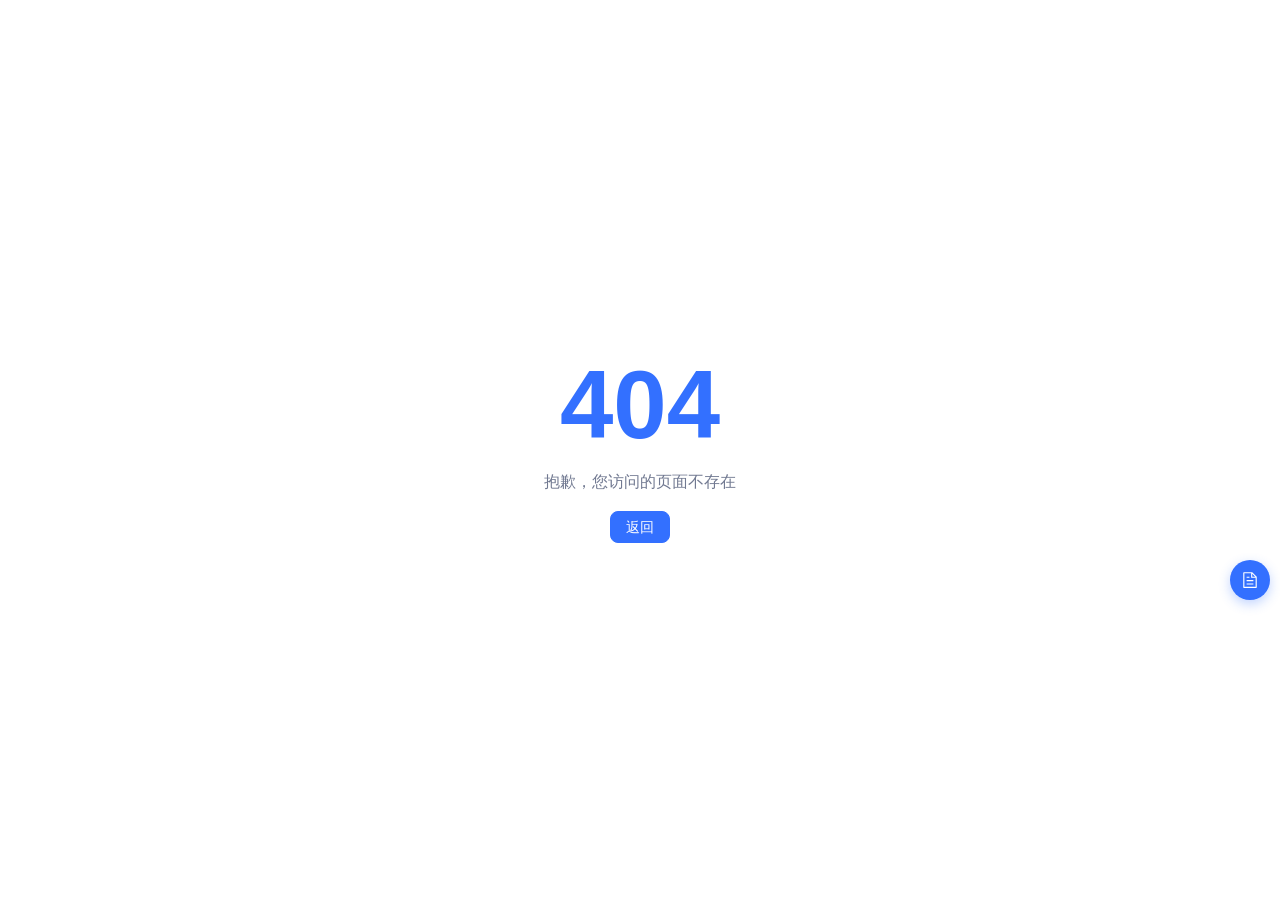
<file: index.html>
<!doctype html>
<html lang="zh-CN">
  <head>
    <meta charset="UTF-8" />
    <link rel="icon" type="image/svg+xml" href="/favicon.svg" />
    <meta name="viewport" content="width=device-width, initial-scale=1.0" />
    <title>资产管理系统</title>
    <script type="module" crossorigin src="/assets/index-CvmYT3ha.js"></script>
    <link rel="modulepreload" crossorigin href="/assets/rolldown-runtime-hePW80VL.js">
    <link rel="modulepreload" crossorigin href="/assets/_plugin-vue_export-helper-DB7ovLzx.js">
    <link rel="modulepreload" crossorigin href="/assets/runtime-dom.esm-bundler-DaTn_nAo.js">
    <link rel="modulepreload" crossorigin href="/assets/_baseIsEqual-CUIoMSOb.js">
    <link rel="modulepreload" crossorigin href="/assets/_getPrototype-BUqifMc2.js">
    <link rel="modulepreload" crossorigin href="/assets/_baseSet-CRYqMBuD.js">
    <link rel="modulepreload" crossorigin href="/assets/message-Fw6XeQ5T.js">
    <link rel="modulepreload" crossorigin href="/assets/hasIn-VQYRhiH8.js">
    <link rel="modulepreload" crossorigin href="/assets/pick-DkYqiSgL.js">
    <link rel="modulepreload" crossorigin href="/assets/message-box-J2PnZRbY.js">
    <link rel="modulepreload" crossorigin href="/assets/union-BJVaAXIj.js">
    <link rel="modulepreload" crossorigin href="/assets/map-Beb_fFkq.js">
    <link rel="modulepreload" crossorigin href="/assets/merge-sTJ2eYCW.js">
    <link rel="modulepreload" crossorigin href="/assets/chunk-Y2CYZVJY-DsF7k-Jl.js">
    <link rel="modulepreload" crossorigin href="/assets/src-B6xuSHsQ.js">
    <link rel="modulepreload" crossorigin href="/assets/advancedFormat-Ii6Rk6fD.js">
    <link rel="modulepreload" crossorigin href="/assets/vue-router-CEOusbK7.js">
    <link rel="modulepreload" crossorigin href="/assets/chunk-WYO6CB5R-CQp9-yPN.js">
    <link rel="modulepreload" crossorigin href="/assets/dist-v5Q1xZ2K.js">
    <link rel="modulepreload" crossorigin href="/assets/chunk-ICXQ74PX-7W1W30FS.js">
    <link rel="modulepreload" crossorigin href="/assets/chunk-VAUOI2AC-DO2FsuO_.js">
    <link rel="modulepreload" crossorigin href="/assets/chunk-ZIRB5QZD-BpeS1aZ7.js">
    <link rel="modulepreload" crossorigin href="/assets/chunk-C7G6YPKG-BNedoRdE.js">
    <link rel="modulepreload" crossorigin href="/assets/chunk-OGEWGWER-getPCZ0-.js">
    <link rel="modulepreload" crossorigin href="/assets/chunk-HOUHSVGY-xJTSPISQ.js">
    <link rel="modulepreload" crossorigin href="/assets/chunk-Q4XR5HBZ-Ct-pY7MP.js">
    <link rel="modulepreload" crossorigin href="/assets/rough.esm-By172zw-.js">
    <link rel="modulepreload" crossorigin href="/assets/chunk-ZGVPDNZ5-Du0kH9_M.js">
    <link rel="modulepreload" crossorigin href="/assets/chunk-7BUUIJ7U-Bb538aSH.js">
    <link rel="modulepreload" crossorigin href="/assets/path-COt_16Va.js">
    <link rel="modulepreload" crossorigin href="/assets/array-BifhSqXX.js">
    <link rel="modulepreload" crossorigin href="/assets/line-DfiLboJo.js">
    <link rel="modulepreload" crossorigin href="/assets/chunk-52WLFC77-BwFVvDIQ.js">
    <link rel="modulepreload" crossorigin href="/assets/chunk-FWX5IMBZ-uvR1nPrC.js">
    <link rel="modulepreload" crossorigin href="/assets/DocMarkdownRenderer-Dyay0Ely.js">
    <link rel="stylesheet" crossorigin href="/assets/DocMarkdownRenderer-DbyjoSgO.css">
    <link rel="stylesheet" crossorigin href="/assets/index-xvKgRGus.css">
  </head>
  <body>
    <div id="app"></div>
  </body>
</html>
</file>
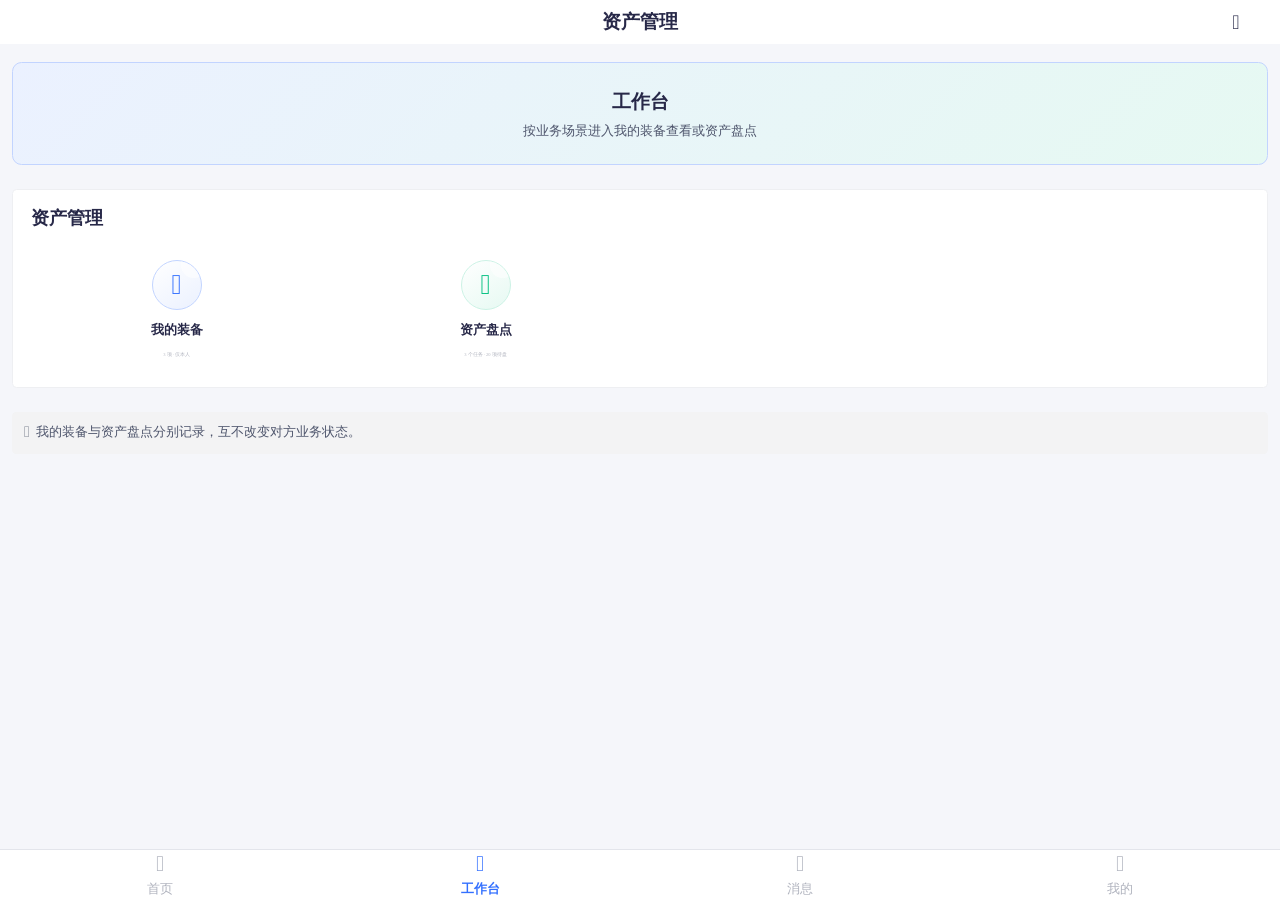
<file: test-h5/index.html>
<!DOCTYPE html>
<html lang="en">

<head>
  <link rel="stylesheet" href="/test-h5/assets/uni.3722e774.css">

  <meta name="referrer" content="no-referrer" charset="UTF-8" />
  <script>
    var coverSupport =
      "CSS" in window &&
      typeof CSS.supports === "function" &&
      (CSS.supports("top: env(a)") || CSS.supports("top: constant(a)"));
    document.write(
      '<meta name="viewport" content="width=device-width, user-scalable=no, initial-scale=1.0, maximum-scale=1.0, minimum-scale=1.0' +
      (coverSupport ? ", viewport-fit=cover" : "") +
      '" />'
    );
  </script>
  <title>mobile-app</title>
  <script>
    // 预览器 iframe 环境中，PC 浏览器无 safe-area，手动设置刘海高度避免导航栏被遮挡
    // liuhai 参数由预览器按设备类型注入：手机=20px（刘海），PAD=0px（无刘海）
    if (window.self !== window.top) {
      var liuhaiParam = new URLSearchParams(window.location.search).get('liuhai');
      document.documentElement.style.setProperty('--liuhai-top', (liuhaiParam || '20') + 'px');
    }
  </script>
  <script type="module" crossorigin src="/test-h5/assets/index-DsfVUykM.js"></script>
  <link rel="stylesheet" crossorigin href="/test-h5/assets/index-eOoLLR1H.css">
</head>

<body>
  <div id="app">
    <!--app-html-->
  </div>
  <style>
    /*修复vue3.0-shadow-grey.png图片导致加载慢问题*/
    body:after {
      display: none !important;
      position: fixed;
      content: "";
      left: -1000px;
      top: -1000px;
      animation: shadow-preload 0.1s;
      animation-delay: 3s;
    }

    @keyframes shadow-preload {
      0% {
        background-image: none;
      }

      100% {
        background-image: none;
      }
    }
  </style>
</body>

</html>
</file>
<file: assets/DocMarkdownRenderer-DbyjoSgO.css>
.doc-renderer[data-v-53440a67]{flex-direction:column;flex:1;display:flex;overflow:hidden}.doc-renderer__toolbar[data-v-53440a67]{align-items:center;gap:var(--ml-spacing-2);height:50px;padding:0 var(--ml-spacing-2);margin-bottom:var(--ml-spacing-2);border-bottom:1px solid var(--ml-color-border-l3);flex-shrink:0;display:flex}.doc-renderer__toolbar-path[data-v-53440a67]{font-size:var(--ml-font-size-sm);color:var(--ml-color-text-secondary);font-family:var(--ml-font-family-mono,"Consolas", monospace);text-overflow:ellipsis;white-space:nowrap;max-width:300px;overflow:hidden}.doc-renderer__content[data-v-53440a67]{gap:var(--ml-spacing-4);flex:1;min-height:0;display:flex;overflow:hidden}.doc-renderer__loading[data-v-53440a67],.doc-renderer__error[data-v-53440a67]{padding:var(--ml-spacing-10) var(--ml-spacing-4);text-align:center;color:var(--ml-color-text-secondary);font-size:var(--ml-font-size-base)}.doc-renderer__error[data-v-53440a67]{color:var(--ml-color-error)}.doc-renderer__preview[data-v-53440a67]{min-width:0;max-height:100%;padding:var(--ml-spacing-4);flex:1;overflow-y:auto}.doc-renderer__toc[data-v-53440a67]{width:168px;max-height:100%;padding-left:var(--ml-spacing-3);border-left:1px solid var(--ml-color-border-l3);flex-shrink:0;overflow-y:auto}.doc-renderer__toc-title[data-v-53440a67]{margin-bottom:var(--ml-spacing-2);font-size:var(--ml-font-size-sm);font-weight:var(--ml-font-weight-semibold);color:var(--ml-color-text-secondary)}.doc-renderer__toc-list[data-v-53440a67]{margin:0;padding:0;list-style:none}.doc-renderer__toc-item[data-v-53440a67]{padding:var(--ml-spacing-1) 0;font-size:var(--ml-font-size-sm);line-height:var(--ml-line-height-relaxed);color:var(--ml-color-text-secondary);cursor:pointer;white-space:nowrap;text-overflow:ellipsis;padding-left:var(--ml-spacing-2);border-left:2px solid #0000;overflow:hidden}.doc-renderer__toc-item[data-v-53440a67]:hover{color:var(--ml-color-brand)}.doc-renderer__toc-item.is-active[data-v-53440a67]{color:var(--ml-color-brand);font-weight:var(--ml-font-weight-semibold);border-left-color:var(--ml-color-brand)}.doc-renderer__toc-item.level-1[data-v-53440a67]{padding-left:calc(var(--ml-spacing-2) + var(--ml-spacing-3))}.doc-renderer__toc-item.level-2[data-v-53440a67]{padding-left:calc(var(--ml-spacing-2) + var(--ml-spacing-3) * 2)}.doc-renderer__toc-item.level-3[data-v-53440a67]{padding-left:calc(var(--ml-spacing-2) + var(--ml-spacing-3) * 3)}.doc-split-editor[data-v-53440a67]{flex-direction:column;flex:1;min-height:0;display:flex;overflow:hidden}.doc-split-editor__body[data-v-53440a67]{flex:1;min-height:0;display:flex}.doc-split-editor__pane[data-v-53440a67]{flex-direction:column;flex:1;min-width:0;min-height:0;display:flex;overflow:hidden}.doc-split-editor .pane-header[data-v-53440a67]{background:var(--ml-color-bg-extra-light);border-bottom:1px solid var(--ml-color-border-l3);flex-shrink:0;justify-content:space-between;align-items:center;padding:8px 16px;display:flex}.doc-split-editor .pane-header-title[data-v-53440a67]{font-size:12px;font-weight:var(--ml-font-weight-semibold);color:var(--ml-color-text-secondary);text-transform:uppercase;letter-spacing:1px}.doc-split-editor .pane-header-info[data-v-53440a67]{color:var(--ml-color-text-secondary);font-size:11px}.doc-split-editor .editor-toolbar[data-v-53440a67]{background:var(--ml-color-white);border-bottom:1px solid var(--ml-color-border-l3);flex-shrink:0;align-items:center;gap:2px;min-height:34px;padding:4px 8px;display:flex;overflow-x:auto}.doc-split-editor .toolbar-btn[data-v-53440a67]{font-size:13px;font-weight:var(--ml-font-weight-semibold);color:var(--ml-color-text-secondary);cursor:pointer;-webkit-user-select:none;user-select:none;border-radius:4px;flex-shrink:0;padding:4px 10px}.doc-split-editor .toolbar-btn[data-v-53440a67]:hover{background:var(--ml-color-bg-hover);color:var(--ml-color-text-title)}.doc-split-editor .toolbar-btn[data-v-53440a67]:active{background:var(--ml-color-brand-lightest);color:var(--ml-color-brand)}.doc-split-editor .toolbar-sep[data-v-53440a67]{background:var(--ml-color-border-l3);flex-shrink:0;width:1px;height:16px;margin:0 4px}.doc-split-editor .pane-body[data-v-53440a67]{flex:1;min-height:0;overflow:hidden}.doc-split-editor .pane-body--editor[data-v-53440a67]{position:relative;overflow:hidden}.doc-split-editor .pane-body--preview[data-v-53440a67]{background:var(--ml-color-white);padding:16px 20px;overflow-y:auto}.doc-split-editor__divider[data-v-53440a67]{background:var(--ml-color-border-l2);flex-shrink:0;width:1px}.doc-split-editor__footer[data-v-53440a67]{border-top:1px solid var(--ml-color-border-l3);background:var(--ml-color-white);flex-shrink:0;justify-content:space-between;align-items:center;padding:8px 16px;display:flex}.doc-split-editor .doc-edit-footer-path[data-v-53440a67]{color:var(--ml-color-text-secondary);font-size:11px;font-family:var(--ml-font-family-mono,"Consolas", monospace)}.doc-split-editor .doc-edit-btns[data-v-53440a67]{gap:10px;display:flex}.codemirror-editor[data-v-53440a67]{width:100%;height:100%;overflow:hidden}.codemirror-editor[data-v-53440a67] .cm-editor{height:100%}.codemirror-editor[data-v-53440a67] .cm-scroller{line-height:1.8;overflow:auto}.codemirror-editor[data-v-53440a67] .cm-content{min-height:100%;padding:16px}.codemirror-editor[data-v-53440a67] .cm-editor:focus-within{outline:none}.codemirror-editor[data-v-53440a67] .cm-gutters{background:var(--ml-color-bg-extra-light);border-right:1px solid var(--ml-color-border-l3)}.codemirror-editor[data-v-53440a67] .cm-lineNumbers{color:var(--ml-color-text-secondary)}.codemirror-editor[data-v-53440a67] .cm-activeLineGutter{background:var(--ml-color-brand-lightest,#e8f0ff)}.codemirror-editor[data-v-53440a67] .md-heading,.codemirror-editor[data-v-53440a67] .md-bold{color:#e45649;font-weight:700}.codemirror-editor[data-v-53440a67] .md-italic{color:#986801;font-style:italic}.codemirror-editor[data-v-53440a67] .md-code{color:#a626a4;background-color:#f5f7fa;border-radius:3px;padding:1px 4px}.codemirror-editor[data-v-53440a67] .md-link{color:#4078f2;text-decoration:underline}.codemirror-editor[data-v-53440a67] .md-list{color:#333}.codemirror-editor[data-v-53440a67] .md-quote{color:#50a14f;font-style:italic}.doc-markdown-body[data-v-53440a67]{color:#333;font-size:14px;line-height:1.8}.doc-markdown-body[data-v-53440a67] h1{border-bottom:1px solid #eee;margin:10px 0;padding-bottom:8px;font-size:24px;font-weight:700}.doc-markdown-body[data-v-53440a67] h2{margin:20px 0 12px;font-size:20px;font-weight:600}.doc-markdown-body[data-v-53440a67] h3{margin:16px 0 8px;font-size:16px;font-weight:600}.doc-markdown-body[data-v-53440a67] p{margin:0 0 12px}.doc-markdown-body[data-v-53440a67] ul,.doc-markdown-body[data-v-53440a67] ol{margin:0 0 12px;padding-left:24px}.doc-markdown-body[data-v-53440a67] li{margin-bottom:4px}.doc-markdown-body[data-v-53440a67] strong{font-weight:600}.doc-markdown-body[data-v-53440a67] table{border-collapse:collapse;width:100%;margin:12px 0 20px}.doc-markdown-body[data-v-53440a67] th{text-align:left;background:#f5f7fa;border:1px solid #dcdfe6;padding:10px 12px;font-weight:600}.doc-markdown-body[data-v-53440a67] td{border:1px solid #dcdfe6;padding:8px 12px}.doc-markdown-body[data-v-53440a67] tr:nth-child(2n) td{background:#fafafa}.doc-markdown-body[data-v-53440a67] code{background:#f0f0f0;border-radius:3px;padding:2px 6px;font-family:Menlo,Monaco,Consolas,monospace;font-size:13px}.doc-markdown-body[data-v-53440a67] pre{background:#f5f7fa;border:1px solid #dcdfe6;border-radius:6px;margin:12px 0;padding:16px;overflow-x:auto}.doc-markdown-body[data-v-53440a67] pre code{background:0 0;padding:0}.doc-markdown-body[data-v-53440a67] blockquote{color:#555;background:#f5f7fa;border-left:4px solid #409eff;margin:12px 0;padding:10px 16px}.doc-markdown-body[data-v-53440a67] a{color:#409eff}.doc-markdown-body[data-v-53440a67] hr{border:none;border-top:1px solid #eee;margin:24px 0}.doc-markdown-body[data-v-53440a67] img{max-width:100%}.doc-markdown-body[data-v-53440a67] .mermaid-diagram{margin:16px 0;padding:12px 0;display:block;overflow-x:auto}.doc-markdown-body[data-v-53440a67] .mermaid-diagram svg{max-width:100%;display:block;width:100%!important;height:auto!important}.doc-markdown-body[data-v-53440a67] .mermaid-error{color:#e6a23c;background:#fdf6ec;border:1px solid #faecd8;border-radius:4px;margin-bottom:8px;padding:8px 12px;font-size:12px}.doc-markdown-body[data-v-53440a67] .mermaid-error__label{font-weight:600}
</file>
<file: assets/index-xvKgRGus.css>
:root{--ml-font-family-base:-apple-system, BlinkMacSystemFont, "Segoe UI", Roboto, "Helvetica Neue", Arial, "Noto Sans", sans-serif, "Apple Color Emoji", "Segoe UI Emoji", "Noto Color Emoji";--ml-font-family-mono:"SF Mono", Monaco, "Cascadia Code", "Roboto Mono", Consolas, "Courier New", monospace;--ml-font-weight-normal:400;--ml-font-weight-medium:500;--ml-font-weight-semibold:600;--ml-font-weight-bold:700;--ml-font-size-xs:10px;--ml-font-size-sm:12px;--ml-font-size-base:14px;--ml-font-size-lg:16px;--ml-font-size-xl:18px;--ml-font-size-2xl:20px;--ml-font-size-3xl:32px;--ml-font-size-4xl:40px;--ml-line-height-tight:1.25;--ml-line-height-normal:1.5;--ml-line-height-relaxed:1.625;--ml-color-brand-lightest:#ebf1ff;--ml-color-brand-light:#c2d4ff;--ml-color-brand:#3370ff;--ml-color-brand-hover:#2961e6;--ml-color-success-lightest:#e6f9f2;--ml-color-success-light:#ccf2e5;--ml-color-success:#00bf7f;--ml-color-success-hover:#00a66e;--ml-color-warning-lightest:#fff5eb;--ml-color-warning-light:#feebd6;--ml-color-warning:#fb9d30;--ml-color-warning-hover:#e08926;--ml-color-error-lightest:#ffeeed;--ml-color-error-light:#fedcdb;--ml-color-error:#fc524c;--ml-color-error-hover:#e34540;--ml-color-info-lightest:#f3f3f4;--ml-color-info-light:#e7e8ea;--ml-color-info:#858b96;--ml-color-info-hover:#767c89;--ml-color-text-title:#272848;--ml-color-text-regular:#4e556c;--ml-color-text-secondary:#717991;--ml-color-text-placeholder:#b0b3be;--ml-color-border-l1:#ccd0d8;--ml-color-border-l2:#e4e7ed;--ml-color-border-l3:#ebeef5;--ml-color-border-l4:#f0f2f7;--ml-color-bg-default:#f5f7fa;--ml-color-bg-extra-light:#f5f7fa;--ml-color-bg-table-header:#f5f7fa;--ml-color-bg-hover:#f5f7fa;--ml-color-white:#fff;--ml-color-black:#000;--ml-radius-none:0;--ml-radius-small:4px;--ml-radius-large:8px;--ml-radius-xlarge:12px;--ml-radius-full:50%;--ml-spacing-0:0;--ml-spacing-1:4px;--ml-spacing-2:8px;--ml-spacing-3:12px;--ml-spacing-4:16px;--ml-spacing-5:20px;--ml-spacing-6:24px;--ml-spacing-8:32px;--ml-spacing-10:40px;--ml-transition-fast:.1s ease-out;--ml-transition-base:.2s ease-out;--ml-transition-slow:.3s ease-out;--ml-header-height:60px;--ml-sidebar-width:200px;--ml-sidebar-width-wide:280px}[data-theme=dark]{--ml-color-brand-lightest:#1a2a4a;--ml-color-brand-light:#263d7a;--ml-color-brand:#3370ff;--ml-color-brand-hover:#487fff;--ml-color-success-lightest:#0f3729;--ml-color-success-light:#144d39;--ml-color-success:#00bf7f;--ml-color-success-hover:#00d18c;--ml-color-warning-lightest:#402c16;--ml-color-warning-light:#593d1e;--ml-color-warning:#fb9d30;--ml-color-warning-hover:#ffaa47;--ml-color-error-lightest:#421c1b;--ml-color-error-light:#5c2726;--ml-color-error:#fc524c;--ml-color-error-hover:#ff6963;--ml-color-info-lightest:#2a2a2c;--ml-color-info-light:#363637;--ml-color-info:#858b96;--ml-color-info-hover:#9ca1ab;--ml-color-text-title:#fff;--ml-color-text-regular:#e4e7ed;--ml-color-text-secondary:#b0b3be;--ml-color-text-placeholder:#6b6f7a;--ml-color-border-l1:#4c4d4f;--ml-color-border-l2:#3a3a3d;--ml-color-border-l3:#363637;--ml-color-border-l4:#2e2f31;--ml-color-bg-default:#141414;--ml-color-bg-extra-light:#1d1e1f;--ml-color-bg-table-header:#2a2a2c;--ml-color-bg-hover:#323235;--ml-color-white:#1d1e1f;--ml-color-black:#fff}:root{--el-color-white:#fff;--el-color-black:#000;--el-color-primary-rgb:64, 158, 255;--el-color-success-rgb:103, 194, 58;--el-color-warning-rgb:230, 162, 60;--el-color-danger-rgb:245, 108, 108;--el-color-error-rgb:245, 108, 108;--el-color-info-rgb:144, 147, 153;--el-font-size-extra-large:20px;--el-font-size-large:18px;--el-font-size-medium:16px;--el-font-size-base:14px;--el-font-size-small:13px;--el-font-size-extra-small:12px;--el-font-family:"Helvetica Neue", Helvetica, "PingFang SC", "Hiragino Sans GB", "Microsoft YaHei", "微软雅黑", Arial, sans-serif;--el-font-weight-primary:500;--el-font-line-height-primary:24px;--el-index-normal:1;--el-index-top:1000;--el-index-popper:2000;--el-border-radius-base:4px;--el-border-radius-small:2px;--el-border-radius-round:20px;--el-border-radius-circle:100%;--el-transition-duration:.3s;--el-transition-duration-fast:.2s;--el-transition-function-ease-in-out-bezier:cubic-bezier(.645, .045, .355, 1);--el-transition-function-fast-bezier:cubic-bezier(.23, 1, .32, 1);--el-transition-all:all var(--el-transition-duration) var(--el-transition-function-ease-in-out-bezier);--el-transition-fade:opacity var(--el-transition-duration) var(--el-transition-function-fast-bezier);--el-transition-md-fade:transform var(--el-transition-duration) var(--el-transition-function-fast-bezier), opacity var(--el-transition-duration) var(--el-transition-function-fast-bezier);--el-transition-fade-linear:opacity var(--el-transition-duration-fast) linear;--el-transition-border:border-color var(--el-transition-duration-fast) var(--el-transition-function-ease-in-out-bezier);--el-transition-box-shadow:box-shadow var(--el-transition-duration-fast) var(--el-transition-function-ease-in-out-bezier);--el-transition-color:color var(--el-transition-duration-fast) var(--el-transition-function-ease-in-out-bezier);--el-component-size-large:40px;--el-component-size:32px;--el-component-size-small:24px;--lightningcss-light:initial;--lightningcss-dark: ;--lightningcss-light:initial;--lightningcss-dark: ;color-scheme:light;--el-color-primary:#409eff;--el-color-primary-light-3:#79bbff;--el-color-primary-light-5:#a0cfff;--el-color-primary-light-7:#c6e2ff;--el-color-primary-light-8:#d9ecff;--el-color-primary-light-9:#ecf5ff;--el-color-primary-dark-2:#337ecc;--el-color-success:#67c23a;--el-color-success-light-3:#95d475;--el-color-success-light-5:#b3e19d;--el-color-success-light-7:#d1edc4;--el-color-success-light-8:#e1f3d8;--el-color-success-light-9:#f0f9eb;--el-color-success-dark-2:#529b2e;--el-color-warning:#e6a23c;--el-color-warning-light-3:#eebe77;--el-color-warning-light-5:#f3d19e;--el-color-warning-light-7:#f8e3c5;--el-color-warning-light-8:#faecd8;--el-color-warning-light-9:#fdf6ec;--el-color-warning-dark-2:#b88230;--el-color-danger:#f56c6c;--el-color-danger-light-3:#f89898;--el-color-danger-light-5:#fab6b6;--el-color-danger-light-7:#fcd3d3;--el-color-danger-light-8:#fde2e2;--el-color-danger-light-9:#fef0f0;--el-color-danger-dark-2:#c45656;--el-color-error:#f56c6c;--el-color-error-light-3:#f89898;--el-color-error-light-5:#fab6b6;--el-color-error-light-7:#fcd3d3;--el-color-error-light-8:#fde2e2;--el-color-error-light-9:#fef0f0;--el-color-error-dark-2:#c45656;--el-color-info:#909399;--el-color-info-light-3:#b1b3b8;--el-color-info-light-5:#c8c9cc;--el-color-info-light-7:#dedfe0;--el-color-info-light-8:#e9e9eb;--el-color-info-light-9:#f4f4f5;--el-color-info-dark-2:#73767a;--el-bg-color:#fff;--el-bg-color-page:#f2f3f5;--el-bg-color-overlay:#fff;--el-text-color-primary:#303133;--el-text-color-regular:#606266;--el-text-color-secondary:#909399;--el-text-color-placeholder:#a8abb2;--el-text-color-disabled:#c0c4cc;--el-border-color:#dcdfe6;--el-border-color-light:#e4e7ed;--el-border-color-lighter:#ebeef5;--el-border-color-extra-light:#f2f6fc;--el-border-color-dark:#d4d7de;--el-border-color-darker:#cdd0d6;--el-fill-color:#f0f2f5;--el-fill-color-light:#f5f7fa;--el-fill-color-lighter:#fafafa;--el-fill-color-extra-light:#fafcff;--el-fill-color-dark:#ebedf0;--el-fill-color-darker:#e6e8eb;--el-fill-color-blank:#fff;--el-box-shadow:0px 12px 32px 4px #0000000a, 0px 8px 20px #00000014;--el-box-shadow-light:0px 0px 12px #0000001f;--el-box-shadow-lighter:0px 0px 6px #0000001f;--el-box-shadow-dark:0px 16px 48px 16px #00000014, 0px 12px 32px #0000001f, 0px 8px 16px -8px #00000029;--el-disabled-bg-color:var(--el-fill-color-light);--el-disabled-text-color:var(--el-text-color-placeholder);--el-disabled-border-color:var(--el-border-color-light);--el-overlay-color:#000c;--el-overlay-color-light:#000000b3;--el-overlay-color-lighter:#00000080;--el-mask-color:#ffffffe6;--el-mask-color-extra-light:#ffffff4d;--el-border-width:1px;--el-border-style:solid;--el-border-color-hover:var(--el-text-color-disabled);--el-border:var(--el-border-width) var(--el-border-style) var(--el-border-color);--el-svg-monochrome-grey:var(--el-border-color)}.fade-in-linear-enter-active,.fade-in-linear-leave-active{transition:var(--el-transition-fade-linear)}.fade-in-linear-enter-from,.fade-in-linear-leave-to{opacity:0}.el-fade-in-linear-enter-active,.el-fade-in-linear-leave-active{transition:var(--el-transition-fade-linear)}.el-fade-in-linear-enter-from,.el-fade-in-linear-leave-to{opacity:0}.el-fade-in-enter-active,.el-fade-in-leave-active{transition:all var(--el-transition-duration) cubic-bezier(.55, 0, .1, 1)}.el-fade-in-enter-from,.el-fade-in-leave-active{opacity:0}.el-zoom-in-center-enter-active,.el-zoom-in-center-leave-active{transition:all var(--el-transition-duration) cubic-bezier(.55, 0, .1, 1)}.el-zoom-in-center-enter-from,.el-zoom-in-center-leave-active{opacity:0;transform:scaleX(0)}.el-zoom-in-top-enter-active,.el-zoom-in-top-leave-active{opacity:1;transition:var(--el-transition-md-fade);transform-origin:top;transform:scaleY(1)}.el-zoom-in-top-enter-active[data-popper-placement^=top],.el-zoom-in-top-leave-active[data-popper-placement^=top]{transform-origin:bottom}.el-zoom-in-top-enter-from,.el-zoom-in-top-leave-active{opacity:0;transform:scaleY(0)}.el-zoom-in-bottom-enter-active,.el-zoom-in-bottom-leave-active{opacity:1;transition:var(--el-transition-md-fade);transform-origin:bottom;transform:scaleY(1)}.el-zoom-in-bottom-enter-from,.el-zoom-in-bottom-leave-active{opacity:0;transform:scaleY(0)}.el-zoom-in-left-enter-active,.el-zoom-in-left-leave-active{opacity:1;transition:var(--el-transition-md-fade);transform-origin:0 0;transform:scale(1)}.el-zoom-in-left-enter-from,.el-zoom-in-left-leave-active{opacity:0;transform:scale(.45)}.collapse-transition{transition:var(--el-transition-duration) height ease-in-out, var(--el-transition-duration) padding-top ease-in-out, var(--el-transition-duration) padding-bottom ease-in-out}.el-collapse-transition-leave-active,.el-collapse-transition-enter-active{transition:var(--el-transition-duration) max-height ease-in-out, var(--el-transition-duration) padding-top ease-in-out, var(--el-transition-duration) padding-bottom ease-in-out}.horizontal-collapse-transition{transition:var(--el-transition-duration) width ease-in-out, var(--el-transition-duration) padding-left ease-in-out, var(--el-transition-duration) padding-right ease-in-out}.el-list-enter-active,.el-list-leave-active{transition:all 1s}.el-list-enter-from,.el-list-leave-to{opacity:0;transform:translateY(-30px)}.el-list-leave-active{position:absolute!important}.el-opacity-transition{transition:opacity var(--el-transition-duration) cubic-bezier(.55, 0, .1, 1)}.el-icon--right{margin-left:5px}.el-icon--left{margin-right:5px}@keyframes rotating{0%{transform:rotate(0)}to{transform:rotate(360deg)}}.el-icon{--color:inherit;fill:currentColor;width:1em;height:1em;color:var(--color);line-height:1em;font-size:inherit;justify-content:center;align-items:center;display:inline-flex;position:relative}.el-icon.is-loading{animation:2s linear infinite rotating}.el-icon svg{width:1em;height:1em}.el-affix--fixed{position:fixed}.el-alert{--el-alert-padding:8px 16px;--el-alert-border-radius-base:var(--el-border-radius-base);--el-alert-title-font-size:14px;--el-alert-title-with-description-font-size:16px;--el-alert-description-font-size:14px;--el-alert-close-font-size:16px;--el-alert-close-customed-font-size:14px;--el-alert-icon-size:16px;--el-alert-icon-large-size:28px;width:100%;padding:var(--el-alert-padding);box-sizing:border-box;border-radius:var(--el-alert-border-radius-base);background-color:var(--el-color-white);opacity:1;transition:opacity var(--el-transition-duration-fast);align-items:center;margin:0;display:flex;position:relative;overflow:hidden}.el-alert.is-light .el-alert__close-btn{color:var(--el-text-color-placeholder)}.el-alert.is-dark .el-alert__close-btn,.el-alert.is-dark .el-alert__description{color:var(--el-color-white)}.el-alert.is-center{justify-content:center}.el-alert--primary{--el-alert-bg-color:var(--el-color-primary-light-9)}.el-alert--primary.is-light{background-color:var(--el-alert-bg-color);color:var(--el-color-primary)}.el-alert--primary.is-light .el-alert__description{color:var(--el-color-primary)}.el-alert--primary.is-dark{background-color:var(--el-color-primary);color:var(--el-color-white)}.el-alert--success{--el-alert-bg-color:var(--el-color-success-light-9)}.el-alert--success.is-light{background-color:var(--el-alert-bg-color);color:var(--el-color-success)}.el-alert--success.is-light .el-alert__description{color:var(--el-color-success)}.el-alert--success.is-dark{background-color:var(--el-color-success);color:var(--el-color-white)}.el-alert--info{--el-alert-bg-color:var(--el-color-info-light-9)}.el-alert--info.is-light{background-color:var(--el-alert-bg-color);color:var(--el-color-info)}.el-alert--info.is-light .el-alert__description{color:var(--el-color-info)}.el-alert--info.is-dark{background-color:var(--el-color-info);color:var(--el-color-white)}.el-alert--warning{--el-alert-bg-color:var(--el-color-warning-light-9)}.el-alert--warning.is-light{background-color:var(--el-alert-bg-color);color:var(--el-color-warning)}.el-alert--warning.is-light .el-alert__description{color:var(--el-color-warning)}.el-alert--warning.is-dark{background-color:var(--el-color-warning);color:var(--el-color-white)}.el-alert--error{--el-alert-bg-color:var(--el-color-error-light-9)}.el-alert--error.is-light{background-color:var(--el-alert-bg-color);color:var(--el-color-error)}.el-alert--error.is-light .el-alert__description{color:var(--el-color-error)}.el-alert--error.is-dark{background-color:var(--el-color-error);color:var(--el-color-white)}.el-alert__content{flex-direction:column;gap:4px;display:flex}.el-alert .el-alert__icon{font-size:var(--el-alert-icon-size);width:var(--el-alert-icon-size);margin-right:8px}.el-alert .el-alert__icon.is-big{font-size:var(--el-alert-icon-large-size);width:var(--el-alert-icon-large-size);margin-right:12px}.el-alert__title{font-size:var(--el-alert-title-font-size);line-height:24px}.el-alert__title.with-description{font-size:var(--el-alert-title-with-description-font-size)}.el-alert .el-alert__description{font-size:var(--el-alert-description-font-size);margin:0}.el-alert .el-alert__close-btn{font-size:var(--el-alert-close-font-size);opacity:1;cursor:pointer;position:absolute;top:12px;right:16px}.el-alert .el-alert__close-btn.is-customed{font-style:normal;font-size:var(--el-alert-close-customed-font-size);line-height:24px;top:8px}.el-alert-fade-enter-from,.el-alert-fade-leave-active{opacity:0}.el-aside{box-sizing:border-box;width:var(--el-aside-width,300px);flex-shrink:0;overflow:auto}.el-autocomplete{--el-input-text-color:var(--el-text-color-regular);--el-input-border:var(--el-border);--el-input-hover-border:var(--el-border-color-hover);--el-input-focus-border:var(--el-color-primary);--el-input-transparent-border:0 0 0 1px transparent inset;--el-input-border-color:var(--el-border-color);--el-input-border-radius:var(--el-border-radius-base);--el-input-bg-color:var(--el-fill-color-blank);--el-input-icon-color:var(--el-text-color-placeholder);--el-input-placeholder-color:var(--el-text-color-placeholder);--el-input-hover-border-color:var(--el-border-color-hover);--el-input-clear-hover-color:var(--el-text-color-secondary);--el-input-focus-border-color:var(--el-color-primary);--el-input-width:100%;width:var(--el-input-width);display:inline-block;position:relative}.el-autocomplete__popper.el-popper{background:var(--el-bg-color-overlay);border:1px solid var(--el-border-color-light);box-shadow:var(--el-box-shadow-light)}.el-autocomplete__popper.el-popper .el-popper__arrow:before{border:1px solid var(--el-border-color-light)}.el-autocomplete__popper.el-popper[data-popper-placement^=top] .el-popper__arrow:before{border-top-color:#0000;border-left-color:#0000}.el-autocomplete__popper.el-popper[data-popper-placement^=bottom] .el-popper__arrow:before{border-bottom-color:#0000;border-right-color:#0000}.el-autocomplete__popper.el-popper[data-popper-placement^=left] .el-popper__arrow:before{border-bottom-color:#0000;border-left-color:#0000}.el-autocomplete__popper.el-popper[data-popper-placement^=right] .el-popper__arrow:before{border-top-color:#0000;border-right-color:#0000}.el-autocomplete-suggestion{border-radius:var(--el-border-radius-base);box-sizing:border-box}.el-autocomplete-suggestion__header{border-bottom:1px solid var(--el-border-color-lighter);padding:10px}.el-autocomplete-suggestion__footer{border-top:1px solid var(--el-border-color-lighter);padding:10px}.el-autocomplete-suggestion__wrap{box-sizing:border-box;max-height:280px;padding:10px 0}.el-autocomplete-suggestion__list{margin:0;padding:0}.el-autocomplete-suggestion li{cursor:pointer;color:var(--el-text-color-regular);line-height:34px;font-size:var(--el-font-size-base);text-align:left;text-overflow:ellipsis;white-space:nowrap;margin:0;padding:0 20px;list-style:none;overflow:hidden}.el-autocomplete-suggestion li:hover,.el-autocomplete-suggestion li.highlighted{background-color:var(--el-fill-color-light)}.el-autocomplete-suggestion li.divider{border-top:1px solid var(--el-color-black);margin-top:6px}.el-autocomplete-suggestion li.divider:last-child{margin-bottom:-6px}.el-autocomplete-suggestion.is-loading li{cursor:default;height:100px;color:var(--el-text-color-secondary);justify-content:center;align-items:center;font-size:20px;display:flex}.el-autocomplete-suggestion.is-loading li:hover{background-color:var(--el-bg-color-overlay)}.el-avatar{--el-avatar-text-color:var(--el-color-white);--el-avatar-bg-color:var(--el-text-color-disabled);--el-avatar-text-size:14px;--el-avatar-icon-size:18px;--el-avatar-border-radius:var(--el-border-radius-base);--el-avatar-size-large:56px;--el-avatar-size:40px;--el-avatar-size-small:24px;box-sizing:border-box;text-align:center;color:var(--el-avatar-text-color);background:var(--el-avatar-bg-color);width:var(--el-avatar-size);height:var(--el-avatar-size);font-size:var(--el-avatar-text-size);outline:none;justify-content:center;align-items:center;display:inline-flex;overflow:hidden}.el-avatar>img{width:100%;height:100%;display:block}.el-avatar--circle{border-radius:50%}.el-avatar--square{border-radius:var(--el-avatar-border-radius)}.el-avatar--icon{font-size:var(--el-avatar-icon-size)}.el-avatar--small{--el-avatar-size:24px}.el-avatar--large{--el-avatar-size:56px}.el-avatar-group{--el-avatar-group-item-gap:-8px;--el-avatar-group-collapse-item-gap:4px;display:inline-flex}.el-avatar-group .el-avatar{border:1px solid var(--el-border-color-extra-light)}.el-avatar-group .el-avatar:not(:first-child){margin-left:var(--el-avatar-group-item-gap)}.el-avatar-group__collapse-avatars{--el-avatar-group-item-gap:-8px;--el-avatar-group-collapse-item-gap:4px}.el-avatar-group__collapse-avatars .el-avatar:not(:first-child){margin-left:var(--el-avatar-group-collapse-item-gap)}.el-backtop{--el-backtop-bg-color:var(--el-bg-color-overlay);--el-backtop-text-color:var(--el-color-primary);--el-backtop-hover-bg-color:var(--el-border-color-extra-light);background-color:var(--el-backtop-bg-color);width:40px;height:40px;color:var(--el-backtop-text-color);box-shadow:var(--el-box-shadow-lighter);cursor:pointer;z-index:5;border-radius:50%;justify-content:center;align-items:center;font-size:20px;display:flex;position:fixed}.el-backtop:hover{background-color:var(--el-backtop-hover-bg-color)}.el-backtop__icon{font-size:20px}.el-badge{--el-badge-bg-color:var(--el-color-danger);--el-badge-radius:10px;--el-badge-font-size:12px;--el-badge-padding:6px;--el-badge-size:18px;vertical-align:middle;width:fit-content;display:inline-block;position:relative}.el-badge__content{background-color:var(--el-badge-bg-color);border-radius:var(--el-badge-radius);color:var(--el-color-white);font-size:var(--el-badge-font-size);height:var(--el-badge-size);padding:0 var(--el-badge-padding);white-space:nowrap;border:1px solid var(--el-bg-color);justify-content:center;align-items:center;display:inline-flex}.el-badge__content.is-fixed{top:0;right:calc(1px + var(--el-badge-size) / 2);z-index:var(--el-index-normal);position:absolute;transform:translateY(-50%)translate(100%)}.el-badge__content.is-fixed.is-dot{right:5px}.el-badge__content.is-dot{border-radius:50%;width:8px;height:8px;padding:0;right:0}.el-badge__content.is-hide-zero{display:none}.el-badge__content--primary{background-color:var(--el-color-primary)}.el-badge__content--success{background-color:var(--el-color-success)}.el-badge__content--warning{background-color:var(--el-color-warning)}.el-badge__content--info{background-color:var(--el-color-info)}.el-badge__content--danger{background-color:var(--el-color-danger)}.el-breadcrumb__separator{color:var(--el-text-color-placeholder);margin:0 9px;font-weight:700}.el-breadcrumb__separator.el-icon{margin:0 6px;font-weight:400}.el-breadcrumb__separator.el-icon svg{vertical-align:middle}.el-breadcrumb__item{float:left;align-items:center;display:inline-flex}.el-breadcrumb__inner{color:var(--el-text-color-regular)}.el-breadcrumb__inner.is-link,.el-breadcrumb__inner a{transition:var(--el-transition-color);color:var(--el-text-color-primary);font-weight:700;text-decoration:none}.el-breadcrumb__inner.is-link:hover,.el-breadcrumb__inner a:hover{color:var(--el-color-primary);cursor:pointer}.el-breadcrumb__item:last-child .el-breadcrumb__inner,.el-breadcrumb__item:last-child .el-breadcrumb__inner:hover,.el-breadcrumb__item:last-child .el-breadcrumb__inner a,.el-breadcrumb__item:last-child .el-breadcrumb__inner a:hover{color:var(--el-text-color-regular);cursor:text;font-weight:400}.el-breadcrumb__item:last-child .el-breadcrumb__separator{display:none}.el-breadcrumb{font-size:14px;line-height:1}.el-breadcrumb:before,.el-breadcrumb:after{content:"";display:table}.el-breadcrumb:after{clear:both}.el-button-group>.el-button+.el-button{margin-left:0}.el-button-group>.el-button:first-child:last-child{border-top-right-radius:var(--el-border-radius-base);border-bottom-right-radius:var(--el-border-radius-base);border-top-left-radius:var(--el-border-radius-base);border-bottom-left-radius:var(--el-border-radius-base)}.el-button-group>.el-button:first-child:last-child.is-round{border-radius:var(--el-border-radius-round)}.el-button-group>.el-button:first-child:last-child.is-circle{border-radius:50%}.el-button-group>.el-button:not(:first-child):not(:last-child){border-radius:0}.el-button-group>.el-button:hover,.el-button-group>.el-button:focus,.el-button-group>.el-button:active,.el-button-group>.el-button.is-active{z-index:1}.el-button-group--horizontal{vertical-align:middle;display:inline-block}.el-button-group--horizontal:before,.el-button-group--horizontal:after{content:"";display:table}.el-button-group--horizontal:after{clear:both}.el-button-group--horizontal>.el-button{float:left;position:relative}.el-button-group--horizontal>.el-button:first-child{border-top-right-radius:0;border-bottom-right-radius:0}.el-button-group--horizontal>.el-button:last-child{border-top-left-radius:0;border-bottom-left-radius:0}.el-button-group--horizontal>.el-button:not(:last-child){margin-right:-1px}.el-button-group--horizontal .el-button--primary:first-child{border-right-color:var(--el-button-divide-border-color)}.el-button-group--horizontal .el-button--primary:last-child{border-left-color:var(--el-button-divide-border-color)}.el-button-group--horizontal .el-button--primary:not(:first-child):not(:last-child){border-left-color:var(--el-button-divide-border-color);border-right-color:var(--el-button-divide-border-color)}.el-button-group--horizontal .el-button--success:first-child{border-right-color:var(--el-button-divide-border-color)}.el-button-group--horizontal .el-button--success:last-child{border-left-color:var(--el-button-divide-border-color)}.el-button-group--horizontal .el-button--success:not(:first-child):not(:last-child){border-left-color:var(--el-button-divide-border-color);border-right-color:var(--el-button-divide-border-color)}.el-button-group--horizontal .el-button--warning:first-child{border-right-color:var(--el-button-divide-border-color)}.el-button-group--horizontal .el-button--warning:last-child{border-left-color:var(--el-button-divide-border-color)}.el-button-group--horizontal .el-button--warning:not(:first-child):not(:last-child){border-left-color:var(--el-button-divide-border-color);border-right-color:var(--el-button-divide-border-color)}.el-button-group--horizontal .el-button--danger:first-child{border-right-color:var(--el-button-divide-border-color)}.el-button-group--horizontal .el-button--danger:last-child{border-left-color:var(--el-button-divide-border-color)}.el-button-group--horizontal .el-button--danger:not(:first-child):not(:last-child){border-left-color:var(--el-button-divide-border-color);border-right-color:var(--el-button-divide-border-color)}.el-button-group--horizontal .el-button--info:first-child{border-right-color:var(--el-button-divide-border-color)}.el-button-group--horizontal .el-button--info:last-child{border-left-color:var(--el-button-divide-border-color)}.el-button-group--horizontal .el-button--info:not(:first-child):not(:last-child){border-left-color:var(--el-button-divide-border-color);border-right-color:var(--el-button-divide-border-color)}.el-button-group--horizontal>.el-dropdown>.el-button{border-left-color:var(--el-button-divide-border-color);border-top-left-radius:0;border-bottom-left-radius:0}.el-button-group--vertical{flex-direction:column;align-items:stretch;display:inline-flex}.el-button-group--vertical>.el-button{margin-top:-1px}.el-button-group--vertical>.el-button:first-child{border-bottom-right-radius:0;border-bottom-left-radius:0}.el-button-group--vertical>.el-button:last-child{border-top-left-radius:0;border-top-right-radius:0}.el-button-group--vertical>.el-dropdown{margin-top:-1px}.el-button-group--vertical>.el-dropdown>.el-button{border-left-color:var(--el-button-divide-border-color);border-top-left-radius:0;border-top-right-radius:0}.el-button-group--vertical .el-button--primary:first-child{border-bottom-color:var(--el-button-divide-border-color)}.el-button-group--vertical .el-button--primary:last-child{border-top-color:var(--el-button-divide-border-color)}.el-button-group--vertical .el-button--primary:not(:first-child):not(:last-child){border-top-color:var(--el-button-divide-border-color);border-bottom-color:var(--el-button-divide-border-color)}.el-button-group--vertical .el-button--success:first-child{border-bottom-color:var(--el-button-divide-border-color)}.el-button-group--vertical .el-button--success:last-child{border-top-color:var(--el-button-divide-border-color)}.el-button-group--vertical .el-button--success:not(:first-child):not(:last-child){border-top-color:var(--el-button-divide-border-color);border-bottom-color:var(--el-button-divide-border-color)}.el-button-group--vertical .el-button--warning:first-child{border-bottom-color:var(--el-button-divide-border-color)}.el-button-group--vertical .el-button--warning:last-child{border-top-color:var(--el-button-divide-border-color)}.el-button-group--vertical .el-button--warning:not(:first-child):not(:last-child){border-top-color:var(--el-button-divide-border-color);border-bottom-color:var(--el-button-divide-border-color)}.el-button-group--vertical .el-button--danger:first-child{border-bottom-color:var(--el-button-divide-border-color)}.el-button-group--vertical .el-button--danger:last-child{border-top-color:var(--el-button-divide-border-color)}.el-button-group--vertical .el-button--danger:not(:first-child):not(:last-child){border-top-color:var(--el-button-divide-border-color);border-bottom-color:var(--el-button-divide-border-color)}.el-button-group--vertical .el-button--info:first-child{border-bottom-color:var(--el-button-divide-border-color)}.el-button-group--vertical .el-button--info:last-child{border-top-color:var(--el-button-divide-border-color)}.el-button-group--vertical .el-button--info:not(:first-child):not(:last-child){border-top-color:var(--el-button-divide-border-color);border-bottom-color:var(--el-button-divide-border-color)}.el-button{--el-button-font-weight:var(--el-font-weight-primary);--el-button-border-color:var(--el-border-color);--el-button-bg-color:var(--el-fill-color-blank);--el-button-text-color:var(--el-text-color-regular);--el-button-disabled-text-color:var(--el-disabled-text-color);--el-button-disabled-bg-color:var(--el-fill-color-blank);--el-button-disabled-border-color:var(--el-border-color-light);--el-button-divide-border-color:#ffffff80;--el-button-hover-text-color:var(--el-color-primary);--el-button-hover-bg-color:var(--el-color-primary-light-9);--el-button-hover-border-color:var(--el-color-primary-light-7);--el-button-active-text-color:var(--el-button-hover-text-color);--el-button-active-border-color:var(--el-color-primary);--el-button-active-bg-color:var(--el-button-hover-bg-color);--el-button-outline-color:var(--el-color-primary-light-5);--el-button-hover-link-text-color:var(--el-text-color-secondary);--el-button-active-color:var(--el-text-color-primary);white-space:nowrap;cursor:pointer;height:32px;color:var(--el-button-text-color);text-align:center;box-sizing:border-box;line-height:1;font-weight:var(--el-button-font-weight);-webkit-user-select:none;user-select:none;vertical-align:middle;-webkit-appearance:none;background-color:var(--el-button-bg-color);border:var(--el-border);border-color:var(--el-button-border-color);outline:none;justify-content:center;align-items:center;transition:all .1s;display:inline-flex}.el-button:hover{color:var(--el-button-hover-text-color);border-color:var(--el-button-hover-border-color);background-color:var(--el-button-hover-bg-color);outline:none}.el-button:active{color:var(--el-button-active-text-color);border-color:var(--el-button-active-border-color);background-color:var(--el-button-active-bg-color);outline:none}.el-button:focus-visible{outline:2px solid var(--el-button-outline-color);outline-offset:1px;transition:outline-offset,outline}.el-button>span{align-items:center;display:inline-flex}.el-button+.el-button{margin-left:12px}.el-button{font-size:var(--el-font-size-base);border-radius:var(--el-border-radius-base);padding:8px 15px}.el-button.is-round{padding:8px 15px}.el-button::-moz-focus-inner{border:0}.el-button [class*=el-icon]+span{margin-left:6px}.el-button [class*=el-icon] svg{vertical-align:bottom}.el-button.is-plain{--el-button-hover-text-color:var(--el-color-primary);--el-button-hover-bg-color:var(--el-fill-color-blank);--el-button-hover-border-color:var(--el-color-primary)}.el-button.is-active{color:var(--el-button-active-text-color);border-color:var(--el-button-active-border-color);background-color:var(--el-button-active-bg-color);outline:none}.el-button.is-disabled,.el-button.is-disabled:hover{color:var(--el-button-disabled-text-color);cursor:not-allowed;background-image:none;background-color:var(--el-button-disabled-bg-color);border-color:var(--el-button-disabled-border-color)}.el-button.is-loading{pointer-events:none;position:relative}.el-button.is-loading:before{z-index:1;pointer-events:none;content:"";border-radius:inherit;background-color:var(--el-mask-color-extra-light);position:absolute;inset:-1px}.el-button.is-round{border-radius:var(--el-border-radius-round)}.el-button.is-dashed{--el-button-hover-text-color:var(--el-color-primary);--el-button-hover-bg-color:var(--el-fill-color-blank);--el-button-hover-border-color:var(--el-color-primary);border-style:dashed}.el-button.is-circle{border-radius:50%;width:32px;padding:8px}.el-button.is-text{color:var(--el-button-text-color);background-color:#0000;border:0 solid #0000}.el-button.is-text.is-disabled{color:var(--el-button-disabled-text-color);background-color:#0000!important}.el-button.is-text:not(.is-disabled):hover{background-color:var(--el-fill-color-light)}.el-button.is-text:not(.is-disabled):focus-visible{outline:2px solid var(--el-button-outline-color);outline-offset:1px;transition:outline-offset,outline}.el-button.is-text:not(.is-disabled):active{background-color:var(--el-fill-color)}.el-button.is-text:not(.is-disabled).is-has-bg{background-color:var(--el-fill-color-light)}.el-button.is-text:not(.is-disabled).is-has-bg:hover{background-color:var(--el-fill-color)}.el-button.is-text:not(.is-disabled).is-has-bg:active{background-color:var(--el-fill-color-dark)}.el-button__text--expand{letter-spacing:.3em;margin-right:-.3em}.el-button.is-link{color:var(--el-button-text-color);background:0 0;border-color:#0000;height:auto;padding:2px}.el-button.is-link:hover{color:var(--el-button-hover-link-text-color)}.el-button.is-link.is-disabled{color:var(--el-button-disabled-text-color);background-color:#0000!important;border-color:#0000!important}.el-button.is-link:not(.is-disabled):hover{background-color:#0000;border-color:#0000}.el-button.is-link:not(.is-disabled):active{color:var(--el-button-active-color);background-color:#0000;border-color:#0000}.el-button--text{color:var(--el-color-primary);background:0 0;border-color:#0000;padding-left:0;padding-right:0}.el-button--text.is-disabled{color:var(--el-button-disabled-text-color);background-color:#0000!important;border-color:#0000!important}.el-button--text:not(.is-disabled):hover{color:var(--el-color-primary-light-3);background-color:#0000;border-color:#0000}.el-button--text:not(.is-disabled):active{color:var(--el-color-primary-dark-2);background-color:#0000;border-color:#0000}.el-button__link--expand{letter-spacing:.3em;margin-right:-.3em}.el-button--primary{--el-button-text-color:var(--el-color-white);--el-button-bg-color:var(--el-color-primary);--el-button-border-color:var(--el-color-primary);--el-button-outline-color:var(--el-color-primary-light-5);--el-button-active-color:var(--el-color-primary-dark-2);--el-button-hover-text-color:var(--el-color-white);--el-button-hover-link-text-color:var(--el-color-primary-light-5);--el-button-hover-bg-color:var(--el-color-primary-light-3);--el-button-hover-border-color:var(--el-color-primary-light-3);--el-button-active-bg-color:var(--el-color-primary-dark-2);--el-button-active-border-color:var(--el-color-primary-dark-2);--el-button-disabled-text-color:var(--el-color-white);--el-button-disabled-bg-color:var(--el-color-primary-light-5);--el-button-disabled-border-color:var(--el-color-primary-light-5)}.el-button--primary.is-plain,.el-button--primary.is-text,.el-button--primary.is-link{--el-button-text-color:var(--el-color-primary);--el-button-bg-color:var(--el-color-primary-light-9);--el-button-border-color:var(--el-color-primary-light-5);--el-button-hover-text-color:var(--el-color-white);--el-button-hover-bg-color:var(--el-color-primary);--el-button-hover-border-color:var(--el-color-primary);--el-button-active-text-color:var(--el-color-white)}.el-button--primary.is-plain.is-disabled,.el-button--primary.is-plain.is-disabled:hover,.el-button--primary.is-plain.is-disabled:focus,.el-button--primary.is-plain.is-disabled:active,.el-button--primary.is-text.is-disabled,.el-button--primary.is-text.is-disabled:hover,.el-button--primary.is-text.is-disabled:focus,.el-button--primary.is-text.is-disabled:active,.el-button--primary.is-link.is-disabled,.el-button--primary.is-link.is-disabled:hover,.el-button--primary.is-link.is-disabled:focus,.el-button--primary.is-link.is-disabled:active{color:var(--el-color-primary-light-5);background-color:var(--el-color-primary-light-9);border-color:var(--el-color-primary-light-8)}.el-button--primary.is-dashed{--el-button-text-color:var(--el-color-primary);--el-button-bg-color:var(--el-color-primary-light-9);--el-button-border-color:var(--el-color-primary-light-5);--el-button-hover-text-color:var(--el-color-primary);--el-button-hover-bg-color:var(--el-color-primary-light-9);--el-button-hover-border-color:var(--el-color-primary-light-3);--el-button-active-text-color:var(--el-color-primary-dark-2);--el-button-active-bg-color:var(--el-color-primary-light-9);--el-button-active-border-color:var(--el-color-primary-dark-2)}.el-button--primary.is-dashed.is-disabled,.el-button--primary.is-dashed.is-disabled:hover,.el-button--primary.is-dashed.is-disabled:focus,.el-button--primary.is-dashed.is-disabled:active{color:var(--el-color-primary-light-5);background-color:var(--el-color-primary-light-9);border-color:var(--el-color-primary-light-8)}.el-button--success{--el-button-text-color:var(--el-color-white);--el-button-bg-color:var(--el-color-success);--el-button-border-color:var(--el-color-success);--el-button-outline-color:var(--el-color-success-light-5);--el-button-active-color:var(--el-color-success-dark-2);--el-button-hover-text-color:var(--el-color-white);--el-button-hover-link-text-color:var(--el-color-success-light-5);--el-button-hover-bg-color:var(--el-color-success-light-3);--el-button-hover-border-color:var(--el-color-success-light-3);--el-button-active-bg-color:var(--el-color-success-dark-2);--el-button-active-border-color:var(--el-color-success-dark-2);--el-button-disabled-text-color:var(--el-color-white);--el-button-disabled-bg-color:var(--el-color-success-light-5);--el-button-disabled-border-color:var(--el-color-success-light-5)}.el-button--success.is-plain,.el-button--success.is-text,.el-button--success.is-link{--el-button-text-color:var(--el-color-success);--el-button-bg-color:var(--el-color-success-light-9);--el-button-border-color:var(--el-color-success-light-5);--el-button-hover-text-color:var(--el-color-white);--el-button-hover-bg-color:var(--el-color-success);--el-button-hover-border-color:var(--el-color-success);--el-button-active-text-color:var(--el-color-white)}.el-button--success.is-plain.is-disabled,.el-button--success.is-plain.is-disabled:hover,.el-button--success.is-plain.is-disabled:focus,.el-button--success.is-plain.is-disabled:active,.el-button--success.is-text.is-disabled,.el-button--success.is-text.is-disabled:hover,.el-button--success.is-text.is-disabled:focus,.el-button--success.is-text.is-disabled:active,.el-button--success.is-link.is-disabled,.el-button--success.is-link.is-disabled:hover,.el-button--success.is-link.is-disabled:focus,.el-button--success.is-link.is-disabled:active{color:var(--el-color-success-light-5);background-color:var(--el-color-success-light-9);border-color:var(--el-color-success-light-8)}.el-button--success.is-dashed{--el-button-text-color:var(--el-color-success);--el-button-bg-color:var(--el-color-success-light-9);--el-button-border-color:var(--el-color-success-light-5);--el-button-hover-text-color:var(--el-color-success);--el-button-hover-bg-color:var(--el-color-success-light-9);--el-button-hover-border-color:var(--el-color-success-light-3);--el-button-active-text-color:var(--el-color-success-dark-2);--el-button-active-bg-color:var(--el-color-success-light-9);--el-button-active-border-color:var(--el-color-success-dark-2)}.el-button--success.is-dashed.is-disabled,.el-button--success.is-dashed.is-disabled:hover,.el-button--success.is-dashed.is-disabled:focus,.el-button--success.is-dashed.is-disabled:active{color:var(--el-color-success-light-5);background-color:var(--el-color-success-light-9);border-color:var(--el-color-success-light-8)}.el-button--warning{--el-button-text-color:var(--el-color-white);--el-button-bg-color:var(--el-color-warning);--el-button-border-color:var(--el-color-warning);--el-button-outline-color:var(--el-color-warning-light-5);--el-button-active-color:var(--el-color-warning-dark-2);--el-button-hover-text-color:var(--el-color-white);--el-button-hover-link-text-color:var(--el-color-warning-light-5);--el-button-hover-bg-color:var(--el-color-warning-light-3);--el-button-hover-border-color:var(--el-color-warning-light-3);--el-button-active-bg-color:var(--el-color-warning-dark-2);--el-button-active-border-color:var(--el-color-warning-dark-2);--el-button-disabled-text-color:var(--el-color-white);--el-button-disabled-bg-color:var(--el-color-warning-light-5);--el-button-disabled-border-color:var(--el-color-warning-light-5)}.el-button--warning.is-plain,.el-button--warning.is-text,.el-button--warning.is-link{--el-button-text-color:var(--el-color-warning);--el-button-bg-color:var(--el-color-warning-light-9);--el-button-border-color:var(--el-color-warning-light-5);--el-button-hover-text-color:var(--el-color-white);--el-button-hover-bg-color:var(--el-color-warning);--el-button-hover-border-color:var(--el-color-warning);--el-button-active-text-color:var(--el-color-white)}.el-button--warning.is-plain.is-disabled,.el-button--warning.is-plain.is-disabled:hover,.el-button--warning.is-plain.is-disabled:focus,.el-button--warning.is-plain.is-disabled:active,.el-button--warning.is-text.is-disabled,.el-button--warning.is-text.is-disabled:hover,.el-button--warning.is-text.is-disabled:focus,.el-button--warning.is-text.is-disabled:active,.el-button--warning.is-link.is-disabled,.el-button--warning.is-link.is-disabled:hover,.el-button--warning.is-link.is-disabled:focus,.el-button--warning.is-link.is-disabled:active{color:var(--el-color-warning-light-5);background-color:var(--el-color-warning-light-9);border-color:var(--el-color-warning-light-8)}.el-button--warning.is-dashed{--el-button-text-color:var(--el-color-warning);--el-button-bg-color:var(--el-color-warning-light-9);--el-button-border-color:var(--el-color-warning-light-5);--el-button-hover-text-color:var(--el-color-warning);--el-button-hover-bg-color:var(--el-color-warning-light-9);--el-button-hover-border-color:var(--el-color-warning-light-3);--el-button-active-text-color:var(--el-color-warning-dark-2);--el-button-active-bg-color:var(--el-color-warning-light-9);--el-button-active-border-color:var(--el-color-warning-dark-2)}.el-button--warning.is-dashed.is-disabled,.el-button--warning.is-dashed.is-disabled:hover,.el-button--warning.is-dashed.is-disabled:focus,.el-button--warning.is-dashed.is-disabled:active{color:var(--el-color-warning-light-5);background-color:var(--el-color-warning-light-9);border-color:var(--el-color-warning-light-8)}.el-button--danger{--el-button-text-color:var(--el-color-white);--el-button-bg-color:var(--el-color-danger);--el-button-border-color:var(--el-color-danger);--el-button-outline-color:var(--el-color-danger-light-5);--el-button-active-color:var(--el-color-danger-dark-2);--el-button-hover-text-color:var(--el-color-white);--el-button-hover-link-text-color:var(--el-color-danger-light-5);--el-button-hover-bg-color:var(--el-color-danger-light-3);--el-button-hover-border-color:var(--el-color-danger-light-3);--el-button-active-bg-color:var(--el-color-danger-dark-2);--el-button-active-border-color:var(--el-color-danger-dark-2);--el-button-disabled-text-color:var(--el-color-white);--el-button-disabled-bg-color:var(--el-color-danger-light-5);--el-button-disabled-border-color:var(--el-color-danger-light-5)}.el-button--danger.is-plain,.el-button--danger.is-text,.el-button--danger.is-link{--el-button-text-color:var(--el-color-danger);--el-button-bg-color:var(--el-color-danger-light-9);--el-button-border-color:var(--el-color-danger-light-5);--el-button-hover-text-color:var(--el-color-white);--el-button-hover-bg-color:var(--el-color-danger);--el-button-hover-border-color:var(--el-color-danger);--el-button-active-text-color:var(--el-color-white)}.el-button--danger.is-plain.is-disabled,.el-button--danger.is-plain.is-disabled:hover,.el-button--danger.is-plain.is-disabled:focus,.el-button--danger.is-plain.is-disabled:active,.el-button--danger.is-text.is-disabled,.el-button--danger.is-text.is-disabled:hover,.el-button--danger.is-text.is-disabled:focus,.el-button--danger.is-text.is-disabled:active,.el-button--danger.is-link.is-disabled,.el-button--danger.is-link.is-disabled:hover,.el-button--danger.is-link.is-disabled:focus,.el-button--danger.is-link.is-disabled:active{color:var(--el-color-danger-light-5);background-color:var(--el-color-danger-light-9);border-color:var(--el-color-danger-light-8)}.el-button--danger.is-dashed{--el-button-text-color:var(--el-color-danger);--el-button-bg-color:var(--el-color-danger-light-9);--el-button-border-color:var(--el-color-danger-light-5);--el-button-hover-text-color:var(--el-color-danger);--el-button-hover-bg-color:var(--el-color-danger-light-9);--el-button-hover-border-color:var(--el-color-danger-light-3);--el-button-active-text-color:var(--el-color-danger-dark-2);--el-button-active-bg-color:var(--el-color-danger-light-9);--el-button-active-border-color:var(--el-color-danger-dark-2)}.el-button--danger.is-dashed.is-disabled,.el-button--danger.is-dashed.is-disabled:hover,.el-button--danger.is-dashed.is-disabled:focus,.el-button--danger.is-dashed.is-disabled:active{color:var(--el-color-danger-light-5);background-color:var(--el-color-danger-light-9);border-color:var(--el-color-danger-light-8)}.el-button--info{--el-button-text-color:var(--el-color-white);--el-button-bg-color:var(--el-color-info);--el-button-border-color:var(--el-color-info);--el-button-outline-color:var(--el-color-info-light-5);--el-button-active-color:var(--el-color-info-dark-2);--el-button-hover-text-color:var(--el-color-white);--el-button-hover-link-text-color:var(--el-color-info-light-5);--el-button-hover-bg-color:var(--el-color-info-light-3);--el-button-hover-border-color:var(--el-color-info-light-3);--el-button-active-bg-color:var(--el-color-info-dark-2);--el-button-active-border-color:var(--el-color-info-dark-2);--el-button-disabled-text-color:var(--el-color-white);--el-button-disabled-bg-color:var(--el-color-info-light-5);--el-button-disabled-border-color:var(--el-color-info-light-5)}.el-button--info.is-plain,.el-button--info.is-text,.el-button--info.is-link{--el-button-text-color:var(--el-color-info);--el-button-bg-color:var(--el-color-info-light-9);--el-button-border-color:var(--el-color-info-light-5);--el-button-hover-text-color:var(--el-color-white);--el-button-hover-bg-color:var(--el-color-info);--el-button-hover-border-color:var(--el-color-info);--el-button-active-text-color:var(--el-color-white)}.el-button--info.is-plain.is-disabled,.el-button--info.is-plain.is-disabled:hover,.el-button--info.is-plain.is-disabled:focus,.el-button--info.is-plain.is-disabled:active,.el-button--info.is-text.is-disabled,.el-button--info.is-text.is-disabled:hover,.el-button--info.is-text.is-disabled:focus,.el-button--info.is-text.is-disabled:active,.el-button--info.is-link.is-disabled,.el-button--info.is-link.is-disabled:hover,.el-button--info.is-link.is-disabled:focus,.el-button--info.is-link.is-disabled:active{color:var(--el-color-info-light-5);background-color:var(--el-color-info-light-9);border-color:var(--el-color-info-light-8)}.el-button--info.is-dashed{--el-button-text-color:var(--el-color-info);--el-button-bg-color:var(--el-color-info-light-9);--el-button-border-color:var(--el-color-info-light-5);--el-button-hover-text-color:var(--el-color-info);--el-button-hover-bg-color:var(--el-color-info-light-9);--el-button-hover-border-color:var(--el-color-info-light-3);--el-button-active-text-color:var(--el-color-info-dark-2);--el-button-active-bg-color:var(--el-color-info-light-9);--el-button-active-border-color:var(--el-color-info-dark-2)}.el-button--info.is-dashed.is-disabled,.el-button--info.is-dashed.is-disabled:hover,.el-button--info.is-dashed.is-disabled:focus,.el-button--info.is-dashed.is-disabled:active{color:var(--el-color-info-light-5);background-color:var(--el-color-info-light-9);border-color:var(--el-color-info-light-8)}.el-button--large{--el-button-size:40px;height:var(--el-button-size)}.el-button--large [class*=el-icon]+span{margin-left:8px}.el-button--large{font-size:var(--el-font-size-base);border-radius:var(--el-border-radius-base);padding:12px 19px}.el-button--large.is-round{padding:12px 19px}.el-button--large.is-circle{width:var(--el-button-size);padding:12px}.el-button--small{--el-button-size:24px;height:var(--el-button-size)}.el-button--small [class*=el-icon]+span{margin-left:4px}.el-button--small{border-radius:calc(var(--el-border-radius-base) - 1px);padding:5px 11px;font-size:12px}.el-button--small.is-round{padding:5px 11px}.el-button--small.is-circle{width:var(--el-button-size);padding:5px}.el-calendar{--el-calendar-border:var(--el-table-border,1px solid var(--el-border-color-lighter));--el-calendar-header-border-bottom:var(--el-calendar-border);--el-calendar-selected-bg-color:var(--el-color-primary-light-9);--el-calendar-cell-width:85px;background-color:var(--el-fill-color-blank)}.el-calendar__header{border-bottom:var(--el-calendar-header-border-bottom);justify-content:space-between;padding:12px 20px;display:flex}.el-calendar__title{color:var(--el-text-color);align-self:center}.el-calendar__body{padding:12px 20px 35px}.el-calendar__select-controller .el-select{margin-right:8px}.el-calendar__select-controller .el-calendar-select__year{width:120px}.el-calendar__select-controller .el-calendar-select__month{width:60px}.el-calendar-table{table-layout:fixed;width:100%}.el-calendar-table thead th{color:var(--el-text-color-regular);padding:12px 0;font-weight:400}.el-calendar-table:not(.is-range) td.prev,.el-calendar-table:not(.is-range) td.next{color:var(--el-text-color-placeholder)}.el-calendar-table td{border-bottom:var(--el-calendar-border);border-right:var(--el-calendar-border);vertical-align:top;transition:background-color var(--el-transition-duration-fast) ease}.el-calendar-table td.is-selected{background-color:var(--el-calendar-selected-bg-color)}.el-calendar-table td.is-today{color:var(--el-color-primary)}.el-calendar-table tr:first-child td{border-top:var(--el-calendar-border)}.el-calendar-table tr td:first-child{border-left:var(--el-calendar-border)}.el-calendar-table tr.el-calendar-table__row--hide-border td{border-top:none}.el-calendar-table .el-calendar-day{box-sizing:border-box;height:var(--el-calendar-cell-width);padding:8px}.el-calendar-table .el-calendar-day:hover{cursor:pointer;background-color:var(--el-calendar-selected-bg-color)}.el-card{--el-card-border-color:var(--el-border-color-light);--el-card-border-radius:4px;--el-card-padding:20px;--el-card-bg-color:var(--el-fill-color-blank);border-radius:var(--el-card-border-radius);border:1px solid var(--el-card-border-color);background-color:var(--el-card-bg-color);color:var(--el-text-color-primary);transition:var(--el-transition-duration);flex-direction:column;display:flex;overflow:hidden}.el-card.is-always-shadow,.el-card.is-hover-shadow:hover,.el-card.is-hover-shadow:focus{box-shadow:var(--el-box-shadow-light)}.el-card__header{padding:calc(var(--el-card-padding) - 2px) var(--el-card-padding);border-bottom:1px solid var(--el-card-border-color);box-sizing:border-box}.el-card__body{padding:var(--el-card-padding);flex-grow:1;overflow:auto}.el-card__footer{padding:calc(var(--el-card-padding) - 2px) var(--el-card-padding);border-top:1px solid var(--el-card-border-color);box-sizing:border-box}.el-carousel__item{width:100%;height:100%;z-index:calc(var(--el-index-normal) - 1);display:inline-block;position:absolute;top:0;left:0;overflow:hidden}.el-carousel__item.is-active{z-index:calc(var(--el-index-normal) - 1)}.el-carousel__item.is-animating{transition:transform .4s ease-in-out}.el-carousel__item--card{width:50%;transition:transform .4s ease-in-out}.el-carousel__item--card.is-in-stage{cursor:pointer;z-index:var(--el-index-normal)}.el-carousel__item--card.is-in-stage:hover .el-carousel__mask,.el-carousel__item--card.is-in-stage.is-hover .el-carousel__mask{opacity:.12}.el-carousel__item--card.is-active{z-index:calc(var(--el-index-normal) + 1)}.el-carousel__item--card-vertical{width:100%;height:50%}.el-carousel__mask{background-color:var(--el-color-white);opacity:.24;width:100%;height:100%;transition:var(--el-transition-duration-fast);position:absolute;top:0;left:0}.el-carousel{--el-carousel-arrow-font-size:12px;--el-carousel-arrow-size:36px;--el-carousel-arrow-background:#1f2d3d1c;--el-carousel-arrow-hover-background:#1f2d3d3b;--el-carousel-indicator-width:30px;--el-carousel-indicator-height:2px;--el-carousel-indicator-padding-horizontal:4px;--el-carousel-indicator-padding-vertical:12px;--el-carousel-indicator-out-color:var(--el-border-color-hover);position:relative}.el-carousel--horizontal,.el-carousel--vertical{overflow:hidden}.el-carousel.is-vertical-outside{flex-direction:row;align-items:center;display:flex}.el-carousel.is-vertical-outside .el-carousel__container{flex:1}.el-carousel__container{height:300px;position:relative}.el-carousel__arrow{height:var(--el-carousel-arrow-size);width:var(--el-carousel-arrow-size);cursor:pointer;transition:var(--el-transition-duration);background-color:var(--el-carousel-arrow-background);color:#fff;z-index:10;text-align:center;font-size:var(--el-carousel-arrow-font-size);border:none;border-radius:50%;outline:none;justify-content:center;align-items:center;margin:0;padding:0;display:inline-flex;position:absolute;top:50%;transform:translateY(-50%)}.el-carousel__arrow--left{left:16px}.el-carousel__arrow--right{right:16px}.el-carousel__arrow:hover{background-color:var(--el-carousel-arrow-hover-background)}.el-carousel__arrow i{cursor:pointer}.el-carousel__indicators{z-index:calc(var(--el-index-normal) + 1);margin:0;padding:0;list-style:none;position:absolute}.el-carousel__indicators--horizontal{bottom:0;left:50%;transform:translate(-50%)}.el-carousel__indicators--vertical{top:50%;right:0;transform:translateY(-50%)}.el-carousel__indicators--outside{text-align:center;position:static;transform:none}.el-carousel__indicators--outside .el-carousel__indicator:hover button{opacity:.64}.el-carousel__indicators--outside button{background-color:var(--el-carousel-indicator-out-color);opacity:.24}.el-carousel__indicators--right{right:0}.el-carousel__indicators--labels .el-carousel__button{color:#000;padding:2px 18px;font-size:12px}.el-carousel__indicators--labels .el-carousel__indicator{padding:6px 4px}.el-carousel__indicator{cursor:pointer;background-color:#0000}.el-carousel__indicator:hover button{opacity:.72}.el-carousel__indicator--horizontal{padding:var(--el-carousel-indicator-padding-vertical) var(--el-carousel-indicator-padding-horizontal);display:inline-block}.el-carousel__indicator--vertical{padding:var(--el-carousel-indicator-padding-horizontal) var(--el-carousel-indicator-padding-vertical)}.el-carousel__indicator--vertical .el-carousel__button{width:var(--el-carousel-indicator-height);height:calc(var(--el-carousel-indicator-width) / 2)}.el-carousel__indicator.is-active button{opacity:1}.el-carousel__button{opacity:.48;width:var(--el-carousel-indicator-width);height:var(--el-carousel-indicator-height);cursor:pointer;transition:var(--el-transition-duration);background-color:#fff;border:none;outline:none;margin:0;padding:0;display:block}.el-carousel__indicators--labels .el-carousel__button{width:auto;height:auto}.carousel-arrow-left-enter-from,.carousel-arrow-left-leave-active{opacity:0;transform:translateY(-50%)translate(-10px)}.carousel-arrow-right-enter-from,.carousel-arrow-right-leave-active{opacity:0;transform:translateY(-50%)translate(10px)}.el-transitioning{filter:url(#elCarouselHorizontal)}.el-transitioning-vertical{filter:url(#elCarouselVertical)}.el-cascader-panel{--el-cascader-menu-text-color:var(--el-text-color-regular);--el-cascader-menu-selected-text-color:var(--el-color-primary);--el-cascader-menu-fill:var(--el-bg-color-overlay);--el-cascader-menu-font-size:var(--el-font-size-base);--el-cascader-menu-radius:var(--el-border-radius-base);--el-cascader-menu-border:solid 1px var(--el-border-color-light);--el-cascader-menu-shadow:var(--el-box-shadow-light);--el-cascader-node-background-hover:var(--el-fill-color-light);--el-cascader-node-color-disabled:var(--el-text-color-placeholder);--el-cascader-color-empty:var(--el-text-color-placeholder);--el-cascader-tag-background:var(--el-fill-color);border-radius:var(--el-cascader-menu-radius);width:fit-content;font-size:var(--el-cascader-menu-font-size);display:flex}.el-cascader-panel.is-bordered{border:var(--el-cascader-menu-border);border-radius:var(--el-cascader-menu-radius)}.el-cascader-menu{box-sizing:border-box;min-width:180px;color:var(--el-cascader-menu-text-color);border-right:var(--el-cascader-menu-border)}.el-cascader-menu:last-child{border-right:none}.el-cascader-menu:last-child .el-cascader-node{padding-right:20px}.el-cascader-menu__wrap.el-scrollbar__wrap{height:204px}.el-cascader-menu__list{box-sizing:border-box;min-height:100%;margin:0;padding:6px 0;list-style:none;position:relative}.el-cascader-menu__list.el-vl__window{margin:6px 0;padding:0}.el-cascader-menu__list.el-vl__window ul{margin:0;padding:0}.el-cascader-menu__hover-zone{pointer-events:none;width:100%;height:100%;position:absolute;top:0;left:0}.el-cascader-menu__empty-text{color:var(--el-cascader-color-empty);align-items:center;display:flex;position:absolute;top:50%;left:50%;transform:translate(-50%,-50%)}.el-cascader-menu__empty-text .is-loading{margin-right:2px}.el-cascader-node{box-sizing:border-box;outline:none;align-items:center;height:34px;padding:0 30px 0 20px;line-height:34px;display:flex;position:relative}.el-cascader-node.is-selectable.in-active-path{color:var(--el-cascader-menu-text-color)}.el-cascader-node.in-active-path,.el-cascader-node.is-selectable.in-checked-path,.el-cascader-node.is-active{color:var(--el-cascader-menu-selected-text-color);font-weight:700}.el-cascader-node:not(.is-disabled){cursor:pointer}.el-cascader-node:not(.is-disabled):hover,.el-cascader-node:not(.is-disabled):focus{background:var(--el-cascader-node-background-hover)}.el-cascader-node.is-disabled{color:var(--el-cascader-node-color-disabled);cursor:not-allowed}.el-cascader-node__prefix{position:absolute;left:10px}.el-cascader-node__postfix{position:absolute;right:10px}.el-cascader-node__label{text-align:left;white-space:nowrap;text-overflow:ellipsis;flex:1;padding:0 8px;overflow:hidden}.el-cascader-node>.el-checkbox,.el-cascader-node>.el-radio{margin-right:0}.el-cascader-node>.el-radio .el-radio__label{padding-left:0}.el-cascader{--el-cascader-menu-text-color:var(--el-text-color-regular);--el-cascader-menu-selected-text-color:var(--el-color-primary);--el-cascader-menu-fill:var(--el-bg-color-overlay);--el-cascader-menu-font-size:var(--el-font-size-base);--el-cascader-menu-radius:var(--el-border-radius-base);--el-cascader-menu-border:solid 1px var(--el-border-color-light);--el-cascader-menu-shadow:var(--el-box-shadow-light);--el-cascader-node-background-hover:var(--el-fill-color-light);--el-cascader-node-color-disabled:var(--el-text-color-placeholder);--el-cascader-color-empty:var(--el-text-color-placeholder);--el-cascader-tag-background:var(--el-fill-color);vertical-align:middle;font-size:var(--el-font-size-base);outline:none;line-height:32px;display:inline-block;position:relative}.el-cascader:not(.is-disabled):hover .el-input__wrapper{cursor:pointer;box-shadow:0 0 0 1px var(--el-input-hover-border-color) inset}.el-cascader .el-input{cursor:pointer;display:flex}.el-cascader .el-input .el-input__inner{text-overflow:ellipsis}.el-cascader .el-input .el-input__inner:read-only{cursor:pointer}.el-cascader .el-input .el-input__inner:disabled{cursor:not-allowed}.el-cascader .el-input .el-input__suffix-inner .el-icon svg{vertical-align:middle}.el-cascader .el-input .icon-arrow-down{transition:transform var(--el-transition-duration);font-size:14px}.el-cascader .el-input .icon-arrow-down.is-reverse{transform:rotate(180deg)}.el-cascader .el-input .icon-circle-close:hover{color:var(--el-input-clear-hover-color,var(--el-text-color-secondary))}.el-cascader .el-input.is-focus .el-input__wrapper{box-shadow:0 0 0 1px var(--el-input-focus-border-color,var(--el-color-primary)) inset}.el-cascader--large{font-size:14px;line-height:40px}.el-cascader--large .el-cascader__tags{gap:6px;padding:8px}.el-cascader--large .el-cascader__search-input{height:24px;margin-left:7px}.el-cascader--small{font-size:12px;line-height:24px}.el-cascader--small .el-cascader__tags{gap:4px;padding:2px}.el-cascader--small .el-cascader__search-input{height:20px;margin-left:5px}.el-cascader.is-disabled .el-cascader__label{z-index:calc(var(--el-index-normal) + 1);color:var(--el-disabled-text-color)}.el-cascader__dropdown{--el-cascader-menu-text-color:var(--el-text-color-regular);--el-cascader-menu-selected-text-color:var(--el-color-primary);--el-cascader-menu-fill:var(--el-bg-color-overlay);--el-cascader-menu-font-size:var(--el-font-size-base);--el-cascader-menu-radius:var(--el-border-radius-base);--el-cascader-menu-border:solid 1px var(--el-border-color-light);--el-cascader-menu-shadow:var(--el-box-shadow-light);--el-cascader-node-background-hover:var(--el-fill-color-light);--el-cascader-node-color-disabled:var(--el-text-color-placeholder);--el-cascader-color-empty:var(--el-text-color-placeholder);--el-cascader-tag-background:var(--el-fill-color);font-size:var(--el-cascader-menu-font-size);border-radius:var(--el-cascader-menu-radius)}.el-cascader__dropdown.el-popper{background:var(--el-cascader-menu-fill);border:var(--el-cascader-menu-border);box-shadow:var(--el-cascader-menu-shadow)}.el-cascader__dropdown.el-popper .el-popper__arrow:before{border:var(--el-cascader-menu-border)}.el-cascader__dropdown.el-popper[data-popper-placement^=top] .el-popper__arrow:before{border-top-color:#0000;border-left-color:#0000}.el-cascader__dropdown.el-popper[data-popper-placement^=bottom] .el-popper__arrow:before{border-bottom-color:#0000;border-right-color:#0000}.el-cascader__dropdown.el-popper[data-popper-placement^=left] .el-popper__arrow:before{border-bottom-color:#0000;border-left-color:#0000}.el-cascader__dropdown.el-popper[data-popper-placement^=right] .el-popper__arrow:before{border-top-color:#0000;border-right-color:#0000}.el-cascader__dropdown.el-popper{box-shadow:var(--el-cascader-menu-shadow)}.el-cascader__header{border-bottom:1px solid var(--el-border-color-light);padding:10px}.el-cascader__footer{border-top:1px solid var(--el-border-color-light);padding:10px}.el-cascader__tags{text-align:left;box-sizing:border-box;flex-wrap:wrap;gap:6px;padding:4px;line-height:normal;display:flex;position:absolute;top:50%;left:0;right:30px;transform:translateY(-50%)}.el-cascader__tags .el-tag{text-overflow:ellipsis;background:var(--el-cascader-tag-background);align-items:center;max-width:100%;display:inline-flex}.el-cascader__tags .el-tag.el-tag--dark,.el-cascader__tags .el-tag.el-tag--plain{background-color:var(--el-tag-bg-color)}.el-cascader__tags .el-tag:not(.is-hit){border-color:#0000}.el-cascader__tags .el-tag:not(.is-hit).el-tag--dark,.el-cascader__tags .el-tag:not(.is-hit).el-tag--plain{border-color:var(--el-tag-border-color)}.el-cascader__tags .el-tag>span{text-overflow:ellipsis;flex:1;line-height:normal;overflow:hidden}.el-cascader__tags .el-tag .el-icon-close{background-color:var(--el-text-color-placeholder);color:var(--el-color-white);flex:none}.el-cascader__tags .el-tag .el-icon-close:hover{background-color:var(--el-text-color-secondary)}.el-cascader__tags .el-tag+input{margin-left:0}.el-cascader__tags.is-validate{right:55px}.el-cascader__collapse-tags{white-space:normal;z-index:var(--el-index-normal)}.el-cascader__collapse-tags .el-tag{text-overflow:ellipsis;background:var(--el-fill-color);align-items:center;max-width:100%;display:inline-flex}.el-cascader__collapse-tags .el-tag.el-tag--dark,.el-cascader__collapse-tags .el-tag.el-tag--plain{background-color:var(--el-tag-bg-color)}.el-cascader__collapse-tags .el-tag:not(.is-hit){border-color:#0000}.el-cascader__collapse-tags .el-tag:not(.is-hit).el-tag--dark,.el-cascader__collapse-tags .el-tag:not(.is-hit).el-tag--plain{border-color:var(--el-tag-border-color)}.el-cascader__collapse-tags .el-tag>span{text-overflow:ellipsis;flex:1;line-height:normal;overflow:hidden}.el-cascader__collapse-tags .el-tag .el-icon-close{background-color:var(--el-text-color-placeholder);color:var(--el-color-white);flex:none}.el-cascader__collapse-tags .el-tag .el-icon-close:hover{background-color:var(--el-text-color-secondary)}.el-cascader__collapse-tags .el-tag+input{margin-left:0}.el-cascader__collapse-tags .el-tag{margin:2px 0}.el-cascader__suggestion-panel{border-radius:var(--el-cascader-menu-radius)}.el-cascader__suggestion-wrap{max-height:204px}.el-cascader__suggestion-list{font-size:var(--el-font-size-base);color:var(--el-cascader-menu-text-color);text-align:center;margin:0;padding:6px 0;list-style:none}.el-cascader__suggestion-list.el-vl__window{margin:6px 0;padding:0}.el-cascader__suggestion-list.el-vl__window ul{margin:0;padding:0}.el-cascader__suggestion-item{text-align:left;cursor:pointer;box-sizing:border-box;outline:none;justify-content:space-between;align-items:center;height:34px;padding:0 15px;display:flex}.el-cascader__suggestion-item:hover,.el-cascader__suggestion-item:focus{background:var(--el-cascader-node-background-hover)}.el-cascader__suggestion-item.is-checked{color:var(--el-cascader-menu-selected-text-color);font-weight:700}.el-cascader__suggestion-item>:not(.el-icon){white-space:nowrap;text-overflow:ellipsis;flex:1;min-width:0;overflow:hidden}.el-cascader__suggestion-item>span{margin-right:10px}.el-cascader__suggestion-item .el-icon{flex-shrink:0}.el-cascader__empty-text{color:var(--el-cascader-color-empty);margin:10px 0}.el-cascader__search-input{min-width:60px;height:24px;color:var(--el-cascader-menu-text-color);box-sizing:border-box;background:0 0;border:none;outline:none;flex:1;margin-left:7px;padding:0}.el-cascader__search-input::placeholder{color:#0000}.el-check-tag{background-color:var(--el-color-info-light-9);border-radius:var(--el-border-radius-base);color:var(--el-color-info);cursor:pointer;font-size:var(--el-font-size-base);line-height:var(--el-font-size-base);transition:var(--el-transition-all);padding:7px 15px;font-weight:700;display:inline-block}.el-check-tag:hover{background-color:var(--el-color-info-light-7)}.el-check-tag.el-check-tag--primary.is-checked{background-color:var(--el-color-primary-light-8);color:var(--el-color-primary)}.el-check-tag.el-check-tag--primary.is-checked:hover{background-color:var(--el-color-primary-light-7)}.el-check-tag.el-check-tag--primary.is-checked.is-disabled{background-color:var(--el-color-primary-light-8);color:var(--el-disabled-text-color);cursor:not-allowed}.el-check-tag.el-check-tag--primary.is-checked.is-disabled:hover{background-color:var(--el-color-primary-light-8)}.el-check-tag.el-check-tag--primary.is-disabled{background-color:var(--el-color-info-light-9);color:var(--el-disabled-text-color);cursor:not-allowed}.el-check-tag.el-check-tag--primary.is-disabled:hover{background-color:var(--el-color-info-light-9)}.el-check-tag.el-check-tag--success.is-checked{background-color:var(--el-color-success-light-8);color:var(--el-color-success)}.el-check-tag.el-check-tag--success.is-checked:hover{background-color:var(--el-color-success-light-7)}.el-check-tag.el-check-tag--success.is-checked.is-disabled{background-color:var(--el-color-success-light-8);color:var(--el-disabled-text-color);cursor:not-allowed}.el-check-tag.el-check-tag--success.is-checked.is-disabled:hover{background-color:var(--el-color-success-light-8)}.el-check-tag.el-check-tag--success.is-disabled{background-color:var(--el-color-success-light-9);color:var(--el-disabled-text-color);cursor:not-allowed}.el-check-tag.el-check-tag--success.is-disabled:hover{background-color:var(--el-color-success-light-9)}.el-check-tag.el-check-tag--warning.is-checked{background-color:var(--el-color-warning-light-8);color:var(--el-color-warning)}.el-check-tag.el-check-tag--warning.is-checked:hover{background-color:var(--el-color-warning-light-7)}.el-check-tag.el-check-tag--warning.is-checked.is-disabled{background-color:var(--el-color-warning-light-8);color:var(--el-disabled-text-color);cursor:not-allowed}.el-check-tag.el-check-tag--warning.is-checked.is-disabled:hover{background-color:var(--el-color-warning-light-8)}.el-check-tag.el-check-tag--warning.is-disabled{background-color:var(--el-color-warning-light-9);color:var(--el-disabled-text-color);cursor:not-allowed}.el-check-tag.el-check-tag--warning.is-disabled:hover{background-color:var(--el-color-warning-light-9)}.el-check-tag.el-check-tag--danger.is-checked{background-color:var(--el-color-danger-light-8);color:var(--el-color-danger)}.el-check-tag.el-check-tag--danger.is-checked:hover{background-color:var(--el-color-danger-light-7)}.el-check-tag.el-check-tag--danger.is-checked.is-disabled{background-color:var(--el-color-danger-light-8);color:var(--el-disabled-text-color);cursor:not-allowed}.el-check-tag.el-check-tag--danger.is-checked.is-disabled:hover{background-color:var(--el-color-danger-light-8)}.el-check-tag.el-check-tag--danger.is-disabled{background-color:var(--el-color-danger-light-9);color:var(--el-disabled-text-color);cursor:not-allowed}.el-check-tag.el-check-tag--danger.is-disabled:hover{background-color:var(--el-color-danger-light-9)}.el-check-tag.el-check-tag--error.is-checked{background-color:var(--el-color-error-light-8);color:var(--el-color-error)}.el-check-tag.el-check-tag--error.is-checked:hover{background-color:var(--el-color-error-light-7)}.el-check-tag.el-check-tag--error.is-checked.is-disabled{background-color:var(--el-color-error-light-8);color:var(--el-disabled-text-color);cursor:not-allowed}.el-check-tag.el-check-tag--error.is-checked.is-disabled:hover{background-color:var(--el-color-error-light-8)}.el-check-tag.el-check-tag--error.is-disabled{background-color:var(--el-color-error-light-9);color:var(--el-disabled-text-color);cursor:not-allowed}.el-check-tag.el-check-tag--error.is-disabled:hover{background-color:var(--el-color-error-light-9)}.el-check-tag.el-check-tag--info.is-checked{background-color:var(--el-color-info-light-8);color:var(--el-color-info)}.el-check-tag.el-check-tag--info.is-checked:hover{background-color:var(--el-color-info-light-7)}.el-check-tag.el-check-tag--info.is-checked.is-disabled{background-color:var(--el-color-info-light-8);color:var(--el-disabled-text-color);cursor:not-allowed}.el-check-tag.el-check-tag--info.is-checked.is-disabled:hover{background-color:var(--el-color-info-light-8)}.el-check-tag.el-check-tag--info.is-disabled{background-color:var(--el-color-info-light-9);color:var(--el-disabled-text-color);cursor:not-allowed}.el-check-tag.el-check-tag--info.is-disabled:hover{background-color:var(--el-color-info-light-9)}.el-checkbox-button{--el-checkbox-button-checked-bg-color:var(--el-color-primary);--el-checkbox-button-checked-text-color:var(--el-color-white);--el-checkbox-button-checked-border-color:var(--el-color-primary);--el-checkbox-button-disabled-checked-fill:var(--el-border-color-extra-light);display:inline-block;position:relative}.el-checkbox-button__inner{line-height:1;font-weight:var(--el-checkbox-font-weight);white-space:nowrap;vertical-align:middle;cursor:pointer;background:var(--el-button-bg-color,var(--el-fill-color-blank));outline:var(--el-border);color:var(--el-button-text-color,var(--el-text-color-regular));-webkit-appearance:none;text-align:center;box-sizing:border-box;transition:var(--el-transition-all);-webkit-user-select:none;user-select:none;font-size:var(--el-font-size-base);border-radius:0;margin:0;padding:8px 15px;display:inline-block;position:relative}.el-checkbox-button__inner.is-round{padding:8px 15px}.el-checkbox-button__inner:hover{color:var(--el-color-primary)}.el-checkbox-button__inner [class*=el-icon-]{line-height:.9}.el-checkbox-button__inner [class*=el-icon-]+span{margin-left:5px}.el-checkbox-button__original{opacity:0;z-index:-1;outline:none;margin:0;position:absolute}.el-checkbox-button.is-checked .el-checkbox-button__inner{color:var(--el-checkbox-button-checked-text-color);background-color:var(--el-checkbox-button-checked-bg-color);border-color:var(--el-checkbox-button-checked-border-color);box-shadow:-1px 0 0 0 var(--el-color-primary-light-7)}.el-checkbox-button.is-checked:first-child .el-checkbox-button__inner{border-left-color:var(--el-checkbox-button-checked-border-color)}.el-checkbox-button.is-disabled .el-checkbox-button__inner{color:var(--el-disabled-text-color);cursor:not-allowed;background-image:none;background-color:var(--el-button-disabled-bg-color,var(--el-fill-color-blank));border-color:var(--el-button-disabled-border-color,var(--el-border-color-light));box-shadow:none}.el-checkbox-button.is-disabled:first-child .el-checkbox-button__inner{border-left-color:var(--el-button-disabled-border-color,var(--el-border-color-light))}.el-checkbox-button.is-disabled.is-checked .el-checkbox-button__inner{background-color:var(--el-checkbox-button-disabled-checked-fill)}.el-checkbox-button:first-child .el-checkbox-button__inner{border-top-left-radius:var(--el-border-radius-base);border-bottom-left-radius:var(--el-border-radius-base);box-shadow:none!important}.el-checkbox-button.is-focus .el-checkbox-button__inner{border-color:var(--el-checkbox-button-checked-border-color)}.el-checkbox-button:last-child .el-checkbox-button__inner{border-top-right-radius:var(--el-border-radius-base);border-bottom-right-radius:var(--el-border-radius-base)}.el-checkbox-button--large .el-checkbox-button__inner{font-size:var(--el-font-size-base);border-radius:0;padding:12px 19px}.el-checkbox-button--large .el-checkbox-button__inner.is-round{padding:12px 19px}.el-checkbox-button--small .el-checkbox-button__inner{border-radius:0;padding:5px 11px;font-size:12px}.el-checkbox-button--small .el-checkbox-button__inner.is-round{padding:5px 11px}.el-checkbox-group{font-size:0;line-height:0}.el-checkbox{--el-checkbox-font-size:14px;--el-checkbox-font-weight:var(--el-font-weight-primary);--el-checkbox-text-color:var(--el-text-color-regular);--el-checkbox-input-height:14px;--el-checkbox-input-width:14px;--el-checkbox-border-radius:var(--el-border-radius-small);--el-checkbox-bg-color:var(--el-fill-color-blank);--el-checkbox-input-border:var(--el-border);--el-checkbox-disabled-border-color:var(--el-border-color);--el-checkbox-disabled-input-fill:var(--el-fill-color-light);--el-checkbox-disabled-icon-color:var(--el-text-color-placeholder);--el-checkbox-disabled-checked-input-fill:var(--el-border-color-extra-light);--el-checkbox-disabled-checked-input-border-color:var(--el-border-color);--el-checkbox-disabled-checked-icon-color:var(--el-text-color-placeholder);--el-checkbox-checked-text-color:var(--el-color-primary);--el-checkbox-checked-input-border-color:var(--el-color-primary);--el-checkbox-checked-bg-color:var(--el-color-primary);--el-checkbox-checked-icon-color:var(--el-color-white);--el-checkbox-input-border-color-hover:var(--el-color-primary);color:var(--el-checkbox-text-color);font-weight:var(--el-checkbox-font-weight);font-size:var(--el-font-size-base);cursor:pointer;white-space:nowrap;-webkit-user-select:none;user-select:none;height:var(--el-checkbox-height,32px);align-items:center;margin-right:30px;display:inline-flex;position:relative}.el-checkbox.is-disabled{cursor:not-allowed}.el-checkbox.is-bordered{border-radius:var(--el-border-radius-base);border:var(--el-border);box-sizing:border-box;padding:0 15px 0 9px}.el-checkbox.is-bordered.is-checked{border-color:var(--el-color-primary)}.el-checkbox.is-bordered.is-disabled{border-color:var(--el-border-color-lighter)}.el-checkbox.is-bordered.el-checkbox--large{border-radius:var(--el-border-radius-base);padding:0 19px 0 11px}.el-checkbox.is-bordered.el-checkbox--large .el-checkbox__label{font-size:var(--el-font-size-base)}.el-checkbox.is-bordered.el-checkbox--large .el-checkbox__inner{width:14px;height:14px}.el-checkbox.is-bordered.el-checkbox--small{border-radius:calc(var(--el-border-radius-base) - 1px);padding:0 11px 0 7px}.el-checkbox.is-bordered.el-checkbox--small .el-checkbox__label{font-size:12px}.el-checkbox.is-bordered.el-checkbox--small .el-checkbox__inner{width:12px;height:12px}.el-checkbox.is-bordered.el-checkbox--small .el-checkbox__inner:after{width:2px;height:6px}.el-checkbox input:focus-visible+.el-checkbox__inner{outline:2px solid var(--el-checkbox-input-border-color-hover);outline-offset:1px;border-radius:var(--el-checkbox-border-radius)}.el-checkbox__input{white-space:nowrap;cursor:pointer;outline:none;display:inline-flex;position:relative}.el-checkbox__input.is-disabled .el-checkbox__inner{background-color:var(--el-checkbox-disabled-input-fill);border-color:var(--el-checkbox-disabled-border-color);cursor:not-allowed}.el-checkbox__input.is-disabled .el-checkbox__inner:after{cursor:not-allowed;border-color:var(--el-checkbox-disabled-icon-color);will-change:transform}.el-checkbox__input.is-disabled.is-checked .el-checkbox__inner{background-color:var(--el-checkbox-disabled-checked-input-fill);border-color:var(--el-checkbox-disabled-checked-input-border-color)}.el-checkbox__input.is-disabled.is-checked .el-checkbox__inner:after{border-color:var(--el-checkbox-disabled-checked-icon-color)}.el-checkbox__input.is-disabled.is-indeterminate .el-checkbox__inner{background-color:var(--el-checkbox-disabled-checked-input-fill);border-color:var(--el-checkbox-disabled-checked-input-border-color)}.el-checkbox__input.is-disabled.is-indeterminate .el-checkbox__inner:before{background-color:var(--el-checkbox-disabled-checked-icon-color);border-color:var(--el-checkbox-disabled-checked-icon-color)}.el-checkbox__input.is-disabled+span.el-checkbox__label{color:var(--el-disabled-text-color);cursor:not-allowed}.el-checkbox__input.is-checked .el-checkbox__inner{background-color:var(--el-checkbox-checked-bg-color);border-color:var(--el-checkbox-checked-input-border-color)}.el-checkbox__input.is-checked .el-checkbox__inner:after{border-color:var(--el-checkbox-checked-icon-color);transform:translate(-45%,-60%)rotate(45deg)scaleY(1)}.el-checkbox__input.is-checked+.el-checkbox__label{color:var(--el-checkbox-checked-text-color)}.el-checkbox__input.is-focus:not(.is-checked) .el-checkbox__original:not(:focus-visible){border-color:var(--el-checkbox-input-border-color-hover)}.el-checkbox__input.is-indeterminate .el-checkbox__inner{background-color:var(--el-checkbox-checked-bg-color);border-color:var(--el-checkbox-checked-input-border-color)}.el-checkbox__input.is-indeterminate .el-checkbox__inner:before{content:"";background-color:var(--el-checkbox-checked-icon-color);height:2px;display:block;position:absolute;top:5px;left:0;right:0;transform:scale(.5)}.el-checkbox__input.is-indeterminate .el-checkbox__inner:after{display:none}.el-checkbox__inner{border:var(--el-checkbox-input-border);border-radius:var(--el-checkbox-border-radius);box-sizing:border-box;width:var(--el-checkbox-input-width);height:var(--el-checkbox-input-height);background-color:var(--el-checkbox-bg-color);z-index:var(--el-index-normal);transition:border-color .25s cubic-bezier(.71,-.46,.29,1.46),background-color .25s cubic-bezier(.71,-.46,.29,1.46),outline .25s cubic-bezier(.71,-.46,.29,1.46);display:inline-block;position:relative}.el-checkbox__inner:hover{border-color:var(--el-checkbox-input-border-color-hover)}.el-checkbox__inner:after{box-sizing:content-box;content:"";transform-origin:50%;border:1px solid #0000;border-top:0;border-left:0;width:3px;height:7px;transition:transform .15s ease-in 50ms;position:absolute;top:50%;left:50%;transform:translate(-45%,-60%)rotate(45deg)scaleY(0)}.el-checkbox__original{opacity:0;z-index:-1;outline:none;width:0;height:0;margin:0;position:absolute}.el-checkbox__label{line-height:1;font-size:var(--el-checkbox-font-size);padding-left:8px;display:inline-block}.el-checkbox.el-checkbox--large{height:40px}.el-checkbox.el-checkbox--large .el-checkbox__label{font-size:14px}.el-checkbox.el-checkbox--large .el-checkbox__inner{width:14px;height:14px}.el-checkbox.el-checkbox--small{height:24px}.el-checkbox.el-checkbox--small .el-checkbox__label{font-size:12px}.el-checkbox.el-checkbox--small .el-checkbox__inner{width:12px;height:12px}.el-checkbox.el-checkbox--small .el-checkbox__input.is-indeterminate .el-checkbox__inner:before{top:4px}.el-checkbox.el-checkbox--small .el-checkbox__inner:after{width:2px;height:6px}.el-checkbox:last-of-type{margin-right:0}[class*=el-col-]{box-sizing:border-box}[class*=el-col-].is-guttered{min-height:1px;display:block}.el-col-0{flex:0 0;max-width:0%;display:none}.el-col-0.is-guttered{display:none}.el-col-offset-0{margin-left:0%}.el-col-pull-0{position:relative;right:0%}.el-col-push-0{position:relative;left:0%}.el-col-1{flex:0 0 4.16667%;max-width:4.16667%;display:block}.el-col-1.is-guttered{display:block}.el-col-offset-1{margin-left:4.16667%}.el-col-pull-1{position:relative;right:4.16667%}.el-col-push-1{position:relative;left:4.16667%}.el-col-2{flex:0 0 8.33333%;max-width:8.33333%;display:block}.el-col-2.is-guttered{display:block}.el-col-offset-2{margin-left:8.33333%}.el-col-pull-2{position:relative;right:8.33333%}.el-col-push-2{position:relative;left:8.33333%}.el-col-3{flex:0 0 12.5%;max-width:12.5%;display:block}.el-col-3.is-guttered{display:block}.el-col-offset-3{margin-left:12.5%}.el-col-pull-3{position:relative;right:12.5%}.el-col-push-3{position:relative;left:12.5%}.el-col-4{flex:0 0 16.6667%;max-width:16.6667%;display:block}.el-col-4.is-guttered{display:block}.el-col-offset-4{margin-left:16.6667%}.el-col-pull-4{position:relative;right:16.6667%}.el-col-push-4{position:relative;left:16.6667%}.el-col-5{flex:0 0 20.8333%;max-width:20.8333%;display:block}.el-col-5.is-guttered{display:block}.el-col-offset-5{margin-left:20.8333%}.el-col-pull-5{position:relative;right:20.8333%}.el-col-push-5{position:relative;left:20.8333%}.el-col-6{flex:0 0 25%;max-width:25%;display:block}.el-col-6.is-guttered{display:block}.el-col-offset-6{margin-left:25%}.el-col-pull-6{position:relative;right:25%}.el-col-push-6{position:relative;left:25%}.el-col-7{flex:0 0 29.1667%;max-width:29.1667%;display:block}.el-col-7.is-guttered{display:block}.el-col-offset-7{margin-left:29.1667%}.el-col-pull-7{position:relative;right:29.1667%}.el-col-push-7{position:relative;left:29.1667%}.el-col-8{flex:0 0 33.3333%;max-width:33.3333%;display:block}.el-col-8.is-guttered{display:block}.el-col-offset-8{margin-left:33.3333%}.el-col-pull-8{position:relative;right:33.3333%}.el-col-push-8{position:relative;left:33.3333%}.el-col-9{flex:0 0 37.5%;max-width:37.5%;display:block}.el-col-9.is-guttered{display:block}.el-col-offset-9{margin-left:37.5%}.el-col-pull-9{position:relative;right:37.5%}.el-col-push-9{position:relative;left:37.5%}.el-col-10{flex:0 0 41.6667%;max-width:41.6667%;display:block}.el-col-10.is-guttered{display:block}.el-col-offset-10{margin-left:41.6667%}.el-col-pull-10{position:relative;right:41.6667%}.el-col-push-10{position:relative;left:41.6667%}.el-col-11{flex:0 0 45.8333%;max-width:45.8333%;display:block}.el-col-11.is-guttered{display:block}.el-col-offset-11{margin-left:45.8333%}.el-col-pull-11{position:relative;right:45.8333%}.el-col-push-11{position:relative;left:45.8333%}.el-col-12{flex:0 0 50%;max-width:50%;display:block}.el-col-12.is-guttered{display:block}.el-col-offset-12{margin-left:50%}.el-col-pull-12{position:relative;right:50%}.el-col-push-12{position:relative;left:50%}.el-col-13{flex:0 0 54.1667%;max-width:54.1667%;display:block}.el-col-13.is-guttered{display:block}.el-col-offset-13{margin-left:54.1667%}.el-col-pull-13{position:relative;right:54.1667%}.el-col-push-13{position:relative;left:54.1667%}.el-col-14{flex:0 0 58.3333%;max-width:58.3333%;display:block}.el-col-14.is-guttered{display:block}.el-col-offset-14{margin-left:58.3333%}.el-col-pull-14{position:relative;right:58.3333%}.el-col-push-14{position:relative;left:58.3333%}.el-col-15{flex:0 0 62.5%;max-width:62.5%;display:block}.el-col-15.is-guttered{display:block}.el-col-offset-15{margin-left:62.5%}.el-col-pull-15{position:relative;right:62.5%}.el-col-push-15{position:relative;left:62.5%}.el-col-16{flex:0 0 66.6667%;max-width:66.6667%;display:block}.el-col-16.is-guttered{display:block}.el-col-offset-16{margin-left:66.6667%}.el-col-pull-16{position:relative;right:66.6667%}.el-col-push-16{position:relative;left:66.6667%}.el-col-17{flex:0 0 70.8333%;max-width:70.8333%;display:block}.el-col-17.is-guttered{display:block}.el-col-offset-17{margin-left:70.8333%}.el-col-pull-17{position:relative;right:70.8333%}.el-col-push-17{position:relative;left:70.8333%}.el-col-18{flex:0 0 75%;max-width:75%;display:block}.el-col-18.is-guttered{display:block}.el-col-offset-18{margin-left:75%}.el-col-pull-18{position:relative;right:75%}.el-col-push-18{position:relative;left:75%}.el-col-19{flex:0 0 79.1667%;max-width:79.1667%;display:block}.el-col-19.is-guttered{display:block}.el-col-offset-19{margin-left:79.1667%}.el-col-pull-19{position:relative;right:79.1667%}.el-col-push-19{position:relative;left:79.1667%}.el-col-20{flex:0 0 83.3333%;max-width:83.3333%;display:block}.el-col-20.is-guttered{display:block}.el-col-offset-20{margin-left:83.3333%}.el-col-pull-20{position:relative;right:83.3333%}.el-col-push-20{position:relative;left:83.3333%}.el-col-21{flex:0 0 87.5%;max-width:87.5%;display:block}.el-col-21.is-guttered{display:block}.el-col-offset-21{margin-left:87.5%}.el-col-pull-21{position:relative;right:87.5%}.el-col-push-21{position:relative;left:87.5%}.el-col-22{flex:0 0 91.6667%;max-width:91.6667%;display:block}.el-col-22.is-guttered{display:block}.el-col-offset-22{margin-left:91.6667%}.el-col-pull-22{position:relative;right:91.6667%}.el-col-push-22{position:relative;left:91.6667%}.el-col-23{flex:0 0 95.8333%;max-width:95.8333%;display:block}.el-col-23.is-guttered{display:block}.el-col-offset-23{margin-left:95.8333%}.el-col-pull-23{position:relative;right:95.8333%}.el-col-push-23{position:relative;left:95.8333%}.el-col-24{flex:0 0 100%;max-width:100%;display:block}.el-col-24.is-guttered{display:block}.el-col-offset-24{margin-left:100%}.el-col-pull-24{position:relative;right:100%}.el-col-push-24{position:relative;left:100%}@media only screen and (width<=767px){.el-col-xs-0{flex:0 0;max-width:0%;display:none}.el-col-xs-0.is-guttered{display:none}.el-col-xs-offset-0{margin-left:0%}.el-col-xs-pull-0{position:relative;right:0%}.el-col-xs-push-0{position:relative;left:0%}.el-col-xs-1{flex:0 0 4.16667%;max-width:4.16667%;display:block}.el-col-xs-1.is-guttered{display:block}.el-col-xs-offset-1{margin-left:4.16667%}.el-col-xs-pull-1{position:relative;right:4.16667%}.el-col-xs-push-1{position:relative;left:4.16667%}.el-col-xs-2{flex:0 0 8.33333%;max-width:8.33333%;display:block}.el-col-xs-2.is-guttered{display:block}.el-col-xs-offset-2{margin-left:8.33333%}.el-col-xs-pull-2{position:relative;right:8.33333%}.el-col-xs-push-2{position:relative;left:8.33333%}.el-col-xs-3{flex:0 0 12.5%;max-width:12.5%;display:block}.el-col-xs-3.is-guttered{display:block}.el-col-xs-offset-3{margin-left:12.5%}.el-col-xs-pull-3{position:relative;right:12.5%}.el-col-xs-push-3{position:relative;left:12.5%}.el-col-xs-4{flex:0 0 16.6667%;max-width:16.6667%;display:block}.el-col-xs-4.is-guttered{display:block}.el-col-xs-offset-4{margin-left:16.6667%}.el-col-xs-pull-4{position:relative;right:16.6667%}.el-col-xs-push-4{position:relative;left:16.6667%}.el-col-xs-5{flex:0 0 20.8333%;max-width:20.8333%;display:block}.el-col-xs-5.is-guttered{display:block}.el-col-xs-offset-5{margin-left:20.8333%}.el-col-xs-pull-5{position:relative;right:20.8333%}.el-col-xs-push-5{position:relative;left:20.8333%}.el-col-xs-6{flex:0 0 25%;max-width:25%;display:block}.el-col-xs-6.is-guttered{display:block}.el-col-xs-offset-6{margin-left:25%}.el-col-xs-pull-6{position:relative;right:25%}.el-col-xs-push-6{position:relative;left:25%}.el-col-xs-7{flex:0 0 29.1667%;max-width:29.1667%;display:block}.el-col-xs-7.is-guttered{display:block}.el-col-xs-offset-7{margin-left:29.1667%}.el-col-xs-pull-7{position:relative;right:29.1667%}.el-col-xs-push-7{position:relative;left:29.1667%}.el-col-xs-8{flex:0 0 33.3333%;max-width:33.3333%;display:block}.el-col-xs-8.is-guttered{display:block}.el-col-xs-offset-8{margin-left:33.3333%}.el-col-xs-pull-8{position:relative;right:33.3333%}.el-col-xs-push-8{position:relative;left:33.3333%}.el-col-xs-9{flex:0 0 37.5%;max-width:37.5%;display:block}.el-col-xs-9.is-guttered{display:block}.el-col-xs-offset-9{margin-left:37.5%}.el-col-xs-pull-9{position:relative;right:37.5%}.el-col-xs-push-9{position:relative;left:37.5%}.el-col-xs-10{flex:0 0 41.6667%;max-width:41.6667%;display:block}.el-col-xs-10.is-guttered{display:block}.el-col-xs-offset-10{margin-left:41.6667%}.el-col-xs-pull-10{position:relative;right:41.6667%}.el-col-xs-push-10{position:relative;left:41.6667%}.el-col-xs-11{flex:0 0 45.8333%;max-width:45.8333%;display:block}.el-col-xs-11.is-guttered{display:block}.el-col-xs-offset-11{margin-left:45.8333%}.el-col-xs-pull-11{position:relative;right:45.8333%}.el-col-xs-push-11{position:relative;left:45.8333%}.el-col-xs-12{flex:0 0 50%;max-width:50%;display:block}.el-col-xs-12.is-guttered{display:block}.el-col-xs-offset-12{margin-left:50%}.el-col-xs-pull-12{position:relative;right:50%}.el-col-xs-push-12{position:relative;left:50%}.el-col-xs-13{flex:0 0 54.1667%;max-width:54.1667%;display:block}.el-col-xs-13.is-guttered{display:block}.el-col-xs-offset-13{margin-left:54.1667%}.el-col-xs-pull-13{position:relative;right:54.1667%}.el-col-xs-push-13{position:relative;left:54.1667%}.el-col-xs-14{flex:0 0 58.3333%;max-width:58.3333%;display:block}.el-col-xs-14.is-guttered{display:block}.el-col-xs-offset-14{margin-left:58.3333%}.el-col-xs-pull-14{position:relative;right:58.3333%}.el-col-xs-push-14{position:relative;left:58.3333%}.el-col-xs-15{flex:0 0 62.5%;max-width:62.5%;display:block}.el-col-xs-15.is-guttered{display:block}.el-col-xs-offset-15{margin-left:62.5%}.el-col-xs-pull-15{position:relative;right:62.5%}.el-col-xs-push-15{position:relative;left:62.5%}.el-col-xs-16{flex:0 0 66.6667%;max-width:66.6667%;display:block}.el-col-xs-16.is-guttered{display:block}.el-col-xs-offset-16{margin-left:66.6667%}.el-col-xs-pull-16{position:relative;right:66.6667%}.el-col-xs-push-16{position:relative;left:66.6667%}.el-col-xs-17{flex:0 0 70.8333%;max-width:70.8333%;display:block}.el-col-xs-17.is-guttered{display:block}.el-col-xs-offset-17{margin-left:70.8333%}.el-col-xs-pull-17{position:relative;right:70.8333%}.el-col-xs-push-17{position:relative;left:70.8333%}.el-col-xs-18{flex:0 0 75%;max-width:75%;display:block}.el-col-xs-18.is-guttered{display:block}.el-col-xs-offset-18{margin-left:75%}.el-col-xs-pull-18{position:relative;right:75%}.el-col-xs-push-18{position:relative;left:75%}.el-col-xs-19{flex:0 0 79.1667%;max-width:79.1667%;display:block}.el-col-xs-19.is-guttered{display:block}.el-col-xs-offset-19{margin-left:79.1667%}.el-col-xs-pull-19{position:relative;right:79.1667%}.el-col-xs-push-19{position:relative;left:79.1667%}.el-col-xs-20{flex:0 0 83.3333%;max-width:83.3333%;display:block}.el-col-xs-20.is-guttered{display:block}.el-col-xs-offset-20{margin-left:83.3333%}.el-col-xs-pull-20{position:relative;right:83.3333%}.el-col-xs-push-20{position:relative;left:83.3333%}.el-col-xs-21{flex:0 0 87.5%;max-width:87.5%;display:block}.el-col-xs-21.is-guttered{display:block}.el-col-xs-offset-21{margin-left:87.5%}.el-col-xs-pull-21{position:relative;right:87.5%}.el-col-xs-push-21{position:relative;left:87.5%}.el-col-xs-22{flex:0 0 91.6667%;max-width:91.6667%;display:block}.el-col-xs-22.is-guttered{display:block}.el-col-xs-offset-22{margin-left:91.6667%}.el-col-xs-pull-22{position:relative;right:91.6667%}.el-col-xs-push-22{position:relative;left:91.6667%}.el-col-xs-23{flex:0 0 95.8333%;max-width:95.8333%;display:block}.el-col-xs-23.is-guttered{display:block}.el-col-xs-offset-23{margin-left:95.8333%}.el-col-xs-pull-23{position:relative;right:95.8333%}.el-col-xs-push-23{position:relative;left:95.8333%}.el-col-xs-24{flex:0 0 100%;max-width:100%;display:block}.el-col-xs-24.is-guttered{display:block}.el-col-xs-offset-24{margin-left:100%}.el-col-xs-pull-24{position:relative;right:100%}.el-col-xs-push-24{position:relative;left:100%}}@media only screen and (width>=768px){.el-col-sm-0{flex:0 0;max-width:0%;display:none}.el-col-sm-0.is-guttered{display:none}.el-col-sm-offset-0{margin-left:0%}.el-col-sm-pull-0{position:relative;right:0%}.el-col-sm-push-0{position:relative;left:0%}.el-col-sm-1{flex:0 0 4.16667%;max-width:4.16667%;display:block}.el-col-sm-1.is-guttered{display:block}.el-col-sm-offset-1{margin-left:4.16667%}.el-col-sm-pull-1{position:relative;right:4.16667%}.el-col-sm-push-1{position:relative;left:4.16667%}.el-col-sm-2{flex:0 0 8.33333%;max-width:8.33333%;display:block}.el-col-sm-2.is-guttered{display:block}.el-col-sm-offset-2{margin-left:8.33333%}.el-col-sm-pull-2{position:relative;right:8.33333%}.el-col-sm-push-2{position:relative;left:8.33333%}.el-col-sm-3{flex:0 0 12.5%;max-width:12.5%;display:block}.el-col-sm-3.is-guttered{display:block}.el-col-sm-offset-3{margin-left:12.5%}.el-col-sm-pull-3{position:relative;right:12.5%}.el-col-sm-push-3{position:relative;left:12.5%}.el-col-sm-4{flex:0 0 16.6667%;max-width:16.6667%;display:block}.el-col-sm-4.is-guttered{display:block}.el-col-sm-offset-4{margin-left:16.6667%}.el-col-sm-pull-4{position:relative;right:16.6667%}.el-col-sm-push-4{position:relative;left:16.6667%}.el-col-sm-5{flex:0 0 20.8333%;max-width:20.8333%;display:block}.el-col-sm-5.is-guttered{display:block}.el-col-sm-offset-5{margin-left:20.8333%}.el-col-sm-pull-5{position:relative;right:20.8333%}.el-col-sm-push-5{position:relative;left:20.8333%}.el-col-sm-6{flex:0 0 25%;max-width:25%;display:block}.el-col-sm-6.is-guttered{display:block}.el-col-sm-offset-6{margin-left:25%}.el-col-sm-pull-6{position:relative;right:25%}.el-col-sm-push-6{position:relative;left:25%}.el-col-sm-7{flex:0 0 29.1667%;max-width:29.1667%;display:block}.el-col-sm-7.is-guttered{display:block}.el-col-sm-offset-7{margin-left:29.1667%}.el-col-sm-pull-7{position:relative;right:29.1667%}.el-col-sm-push-7{position:relative;left:29.1667%}.el-col-sm-8{flex:0 0 33.3333%;max-width:33.3333%;display:block}.el-col-sm-8.is-guttered{display:block}.el-col-sm-offset-8{margin-left:33.3333%}.el-col-sm-pull-8{position:relative;right:33.3333%}.el-col-sm-push-8{position:relative;left:33.3333%}.el-col-sm-9{flex:0 0 37.5%;max-width:37.5%;display:block}.el-col-sm-9.is-guttered{display:block}.el-col-sm-offset-9{margin-left:37.5%}.el-col-sm-pull-9{position:relative;right:37.5%}.el-col-sm-push-9{position:relative;left:37.5%}.el-col-sm-10{flex:0 0 41.6667%;max-width:41.6667%;display:block}.el-col-sm-10.is-guttered{display:block}.el-col-sm-offset-10{margin-left:41.6667%}.el-col-sm-pull-10{position:relative;right:41.6667%}.el-col-sm-push-10{position:relative;left:41.6667%}.el-col-sm-11{flex:0 0 45.8333%;max-width:45.8333%;display:block}.el-col-sm-11.is-guttered{display:block}.el-col-sm-offset-11{margin-left:45.8333%}.el-col-sm-pull-11{position:relative;right:45.8333%}.el-col-sm-push-11{position:relative;left:45.8333%}.el-col-sm-12{flex:0 0 50%;max-width:50%;display:block}.el-col-sm-12.is-guttered{display:block}.el-col-sm-offset-12{margin-left:50%}.el-col-sm-pull-12{position:relative;right:50%}.el-col-sm-push-12{position:relative;left:50%}.el-col-sm-13{flex:0 0 54.1667%;max-width:54.1667%;display:block}.el-col-sm-13.is-guttered{display:block}.el-col-sm-offset-13{margin-left:54.1667%}.el-col-sm-pull-13{position:relative;right:54.1667%}.el-col-sm-push-13{position:relative;left:54.1667%}.el-col-sm-14{flex:0 0 58.3333%;max-width:58.3333%;display:block}.el-col-sm-14.is-guttered{display:block}.el-col-sm-offset-14{margin-left:58.3333%}.el-col-sm-pull-14{position:relative;right:58.3333%}.el-col-sm-push-14{position:relative;left:58.3333%}.el-col-sm-15{flex:0 0 62.5%;max-width:62.5%;display:block}.el-col-sm-15.is-guttered{display:block}.el-col-sm-offset-15{margin-left:62.5%}.el-col-sm-pull-15{position:relative;right:62.5%}.el-col-sm-push-15{position:relative;left:62.5%}.el-col-sm-16{flex:0 0 66.6667%;max-width:66.6667%;display:block}.el-col-sm-16.is-guttered{display:block}.el-col-sm-offset-16{margin-left:66.6667%}.el-col-sm-pull-16{position:relative;right:66.6667%}.el-col-sm-push-16{position:relative;left:66.6667%}.el-col-sm-17{flex:0 0 70.8333%;max-width:70.8333%;display:block}.el-col-sm-17.is-guttered{display:block}.el-col-sm-offset-17{margin-left:70.8333%}.el-col-sm-pull-17{position:relative;right:70.8333%}.el-col-sm-push-17{position:relative;left:70.8333%}.el-col-sm-18{flex:0 0 75%;max-width:75%;display:block}.el-col-sm-18.is-guttered{display:block}.el-col-sm-offset-18{margin-left:75%}.el-col-sm-pull-18{position:relative;right:75%}.el-col-sm-push-18{position:relative;left:75%}.el-col-sm-19{flex:0 0 79.1667%;max-width:79.1667%;display:block}.el-col-sm-19.is-guttered{display:block}.el-col-sm-offset-19{margin-left:79.1667%}.el-col-sm-pull-19{position:relative;right:79.1667%}.el-col-sm-push-19{position:relative;left:79.1667%}.el-col-sm-20{flex:0 0 83.3333%;max-width:83.3333%;display:block}.el-col-sm-20.is-guttered{display:block}.el-col-sm-offset-20{margin-left:83.3333%}.el-col-sm-pull-20{position:relative;right:83.3333%}.el-col-sm-push-20{position:relative;left:83.3333%}.el-col-sm-21{flex:0 0 87.5%;max-width:87.5%;display:block}.el-col-sm-21.is-guttered{display:block}.el-col-sm-offset-21{margin-left:87.5%}.el-col-sm-pull-21{position:relative;right:87.5%}.el-col-sm-push-21{position:relative;left:87.5%}.el-col-sm-22{flex:0 0 91.6667%;max-width:91.6667%;display:block}.el-col-sm-22.is-guttered{display:block}.el-col-sm-offset-22{margin-left:91.6667%}.el-col-sm-pull-22{position:relative;right:91.6667%}.el-col-sm-push-22{position:relative;left:91.6667%}.el-col-sm-23{flex:0 0 95.8333%;max-width:95.8333%;display:block}.el-col-sm-23.is-guttered{display:block}.el-col-sm-offset-23{margin-left:95.8333%}.el-col-sm-pull-23{position:relative;right:95.8333%}.el-col-sm-push-23{position:relative;left:95.8333%}.el-col-sm-24{flex:0 0 100%;max-width:100%;display:block}.el-col-sm-24.is-guttered{display:block}.el-col-sm-offset-24{margin-left:100%}.el-col-sm-pull-24{position:relative;right:100%}.el-col-sm-push-24{position:relative;left:100%}}@media only screen and (width>=992px){.el-col-md-0{flex:0 0;max-width:0%;display:none}.el-col-md-0.is-guttered{display:none}.el-col-md-offset-0{margin-left:0%}.el-col-md-pull-0{position:relative;right:0%}.el-col-md-push-0{position:relative;left:0%}.el-col-md-1{flex:0 0 4.16667%;max-width:4.16667%;display:block}.el-col-md-1.is-guttered{display:block}.el-col-md-offset-1{margin-left:4.16667%}.el-col-md-pull-1{position:relative;right:4.16667%}.el-col-md-push-1{position:relative;left:4.16667%}.el-col-md-2{flex:0 0 8.33333%;max-width:8.33333%;display:block}.el-col-md-2.is-guttered{display:block}.el-col-md-offset-2{margin-left:8.33333%}.el-col-md-pull-2{position:relative;right:8.33333%}.el-col-md-push-2{position:relative;left:8.33333%}.el-col-md-3{flex:0 0 12.5%;max-width:12.5%;display:block}.el-col-md-3.is-guttered{display:block}.el-col-md-offset-3{margin-left:12.5%}.el-col-md-pull-3{position:relative;right:12.5%}.el-col-md-push-3{position:relative;left:12.5%}.el-col-md-4{flex:0 0 16.6667%;max-width:16.6667%;display:block}.el-col-md-4.is-guttered{display:block}.el-col-md-offset-4{margin-left:16.6667%}.el-col-md-pull-4{position:relative;right:16.6667%}.el-col-md-push-4{position:relative;left:16.6667%}.el-col-md-5{flex:0 0 20.8333%;max-width:20.8333%;display:block}.el-col-md-5.is-guttered{display:block}.el-col-md-offset-5{margin-left:20.8333%}.el-col-md-pull-5{position:relative;right:20.8333%}.el-col-md-push-5{position:relative;left:20.8333%}.el-col-md-6{flex:0 0 25%;max-width:25%;display:block}.el-col-md-6.is-guttered{display:block}.el-col-md-offset-6{margin-left:25%}.el-col-md-pull-6{position:relative;right:25%}.el-col-md-push-6{position:relative;left:25%}.el-col-md-7{flex:0 0 29.1667%;max-width:29.1667%;display:block}.el-col-md-7.is-guttered{display:block}.el-col-md-offset-7{margin-left:29.1667%}.el-col-md-pull-7{position:relative;right:29.1667%}.el-col-md-push-7{position:relative;left:29.1667%}.el-col-md-8{flex:0 0 33.3333%;max-width:33.3333%;display:block}.el-col-md-8.is-guttered{display:block}.el-col-md-offset-8{margin-left:33.3333%}.el-col-md-pull-8{position:relative;right:33.3333%}.el-col-md-push-8{position:relative;left:33.3333%}.el-col-md-9{flex:0 0 37.5%;max-width:37.5%;display:block}.el-col-md-9.is-guttered{display:block}.el-col-md-offset-9{margin-left:37.5%}.el-col-md-pull-9{position:relative;right:37.5%}.el-col-md-push-9{position:relative;left:37.5%}.el-col-md-10{flex:0 0 41.6667%;max-width:41.6667%;display:block}.el-col-md-10.is-guttered{display:block}.el-col-md-offset-10{margin-left:41.6667%}.el-col-md-pull-10{position:relative;right:41.6667%}.el-col-md-push-10{position:relative;left:41.6667%}.el-col-md-11{flex:0 0 45.8333%;max-width:45.8333%;display:block}.el-col-md-11.is-guttered{display:block}.el-col-md-offset-11{margin-left:45.8333%}.el-col-md-pull-11{position:relative;right:45.8333%}.el-col-md-push-11{position:relative;left:45.8333%}.el-col-md-12{flex:0 0 50%;max-width:50%;display:block}.el-col-md-12.is-guttered{display:block}.el-col-md-offset-12{margin-left:50%}.el-col-md-pull-12{position:relative;right:50%}.el-col-md-push-12{position:relative;left:50%}.el-col-md-13{flex:0 0 54.1667%;max-width:54.1667%;display:block}.el-col-md-13.is-guttered{display:block}.el-col-md-offset-13{margin-left:54.1667%}.el-col-md-pull-13{position:relative;right:54.1667%}.el-col-md-push-13{position:relative;left:54.1667%}.el-col-md-14{flex:0 0 58.3333%;max-width:58.3333%;display:block}.el-col-md-14.is-guttered{display:block}.el-col-md-offset-14{margin-left:58.3333%}.el-col-md-pull-14{position:relative;right:58.3333%}.el-col-md-push-14{position:relative;left:58.3333%}.el-col-md-15{flex:0 0 62.5%;max-width:62.5%;display:block}.el-col-md-15.is-guttered{display:block}.el-col-md-offset-15{margin-left:62.5%}.el-col-md-pull-15{position:relative;right:62.5%}.el-col-md-push-15{position:relative;left:62.5%}.el-col-md-16{flex:0 0 66.6667%;max-width:66.6667%;display:block}.el-col-md-16.is-guttered{display:block}.el-col-md-offset-16{margin-left:66.6667%}.el-col-md-pull-16{position:relative;right:66.6667%}.el-col-md-push-16{position:relative;left:66.6667%}.el-col-md-17{flex:0 0 70.8333%;max-width:70.8333%;display:block}.el-col-md-17.is-guttered{display:block}.el-col-md-offset-17{margin-left:70.8333%}.el-col-md-pull-17{position:relative;right:70.8333%}.el-col-md-push-17{position:relative;left:70.8333%}.el-col-md-18{flex:0 0 75%;max-width:75%;display:block}.el-col-md-18.is-guttered{display:block}.el-col-md-offset-18{margin-left:75%}.el-col-md-pull-18{position:relative;right:75%}.el-col-md-push-18{position:relative;left:75%}.el-col-md-19{flex:0 0 79.1667%;max-width:79.1667%;display:block}.el-col-md-19.is-guttered{display:block}.el-col-md-offset-19{margin-left:79.1667%}.el-col-md-pull-19{position:relative;right:79.1667%}.el-col-md-push-19{position:relative;left:79.1667%}.el-col-md-20{flex:0 0 83.3333%;max-width:83.3333%;display:block}.el-col-md-20.is-guttered{display:block}.el-col-md-offset-20{margin-left:83.3333%}.el-col-md-pull-20{position:relative;right:83.3333%}.el-col-md-push-20{position:relative;left:83.3333%}.el-col-md-21{flex:0 0 87.5%;max-width:87.5%;display:block}.el-col-md-21.is-guttered{display:block}.el-col-md-offset-21{margin-left:87.5%}.el-col-md-pull-21{position:relative;right:87.5%}.el-col-md-push-21{position:relative;left:87.5%}.el-col-md-22{flex:0 0 91.6667%;max-width:91.6667%;display:block}.el-col-md-22.is-guttered{display:block}.el-col-md-offset-22{margin-left:91.6667%}.el-col-md-pull-22{position:relative;right:91.6667%}.el-col-md-push-22{position:relative;left:91.6667%}.el-col-md-23{flex:0 0 95.8333%;max-width:95.8333%;display:block}.el-col-md-23.is-guttered{display:block}.el-col-md-offset-23{margin-left:95.8333%}.el-col-md-pull-23{position:relative;right:95.8333%}.el-col-md-push-23{position:relative;left:95.8333%}.el-col-md-24{flex:0 0 100%;max-width:100%;display:block}.el-col-md-24.is-guttered{display:block}.el-col-md-offset-24{margin-left:100%}.el-col-md-pull-24{position:relative;right:100%}.el-col-md-push-24{position:relative;left:100%}}@media only screen and (width>=1200px){.el-col-lg-0{flex:0 0;max-width:0%;display:none}.el-col-lg-0.is-guttered{display:none}.el-col-lg-offset-0{margin-left:0%}.el-col-lg-pull-0{position:relative;right:0%}.el-col-lg-push-0{position:relative;left:0%}.el-col-lg-1{flex:0 0 4.16667%;max-width:4.16667%;display:block}.el-col-lg-1.is-guttered{display:block}.el-col-lg-offset-1{margin-left:4.16667%}.el-col-lg-pull-1{position:relative;right:4.16667%}.el-col-lg-push-1{position:relative;left:4.16667%}.el-col-lg-2{flex:0 0 8.33333%;max-width:8.33333%;display:block}.el-col-lg-2.is-guttered{display:block}.el-col-lg-offset-2{margin-left:8.33333%}.el-col-lg-pull-2{position:relative;right:8.33333%}.el-col-lg-push-2{position:relative;left:8.33333%}.el-col-lg-3{flex:0 0 12.5%;max-width:12.5%;display:block}.el-col-lg-3.is-guttered{display:block}.el-col-lg-offset-3{margin-left:12.5%}.el-col-lg-pull-3{position:relative;right:12.5%}.el-col-lg-push-3{position:relative;left:12.5%}.el-col-lg-4{flex:0 0 16.6667%;max-width:16.6667%;display:block}.el-col-lg-4.is-guttered{display:block}.el-col-lg-offset-4{margin-left:16.6667%}.el-col-lg-pull-4{position:relative;right:16.6667%}.el-col-lg-push-4{position:relative;left:16.6667%}.el-col-lg-5{flex:0 0 20.8333%;max-width:20.8333%;display:block}.el-col-lg-5.is-guttered{display:block}.el-col-lg-offset-5{margin-left:20.8333%}.el-col-lg-pull-5{position:relative;right:20.8333%}.el-col-lg-push-5{position:relative;left:20.8333%}.el-col-lg-6{flex:0 0 25%;max-width:25%;display:block}.el-col-lg-6.is-guttered{display:block}.el-col-lg-offset-6{margin-left:25%}.el-col-lg-pull-6{position:relative;right:25%}.el-col-lg-push-6{position:relative;left:25%}.el-col-lg-7{flex:0 0 29.1667%;max-width:29.1667%;display:block}.el-col-lg-7.is-guttered{display:block}.el-col-lg-offset-7{margin-left:29.1667%}.el-col-lg-pull-7{position:relative;right:29.1667%}.el-col-lg-push-7{position:relative;left:29.1667%}.el-col-lg-8{flex:0 0 33.3333%;max-width:33.3333%;display:block}.el-col-lg-8.is-guttered{display:block}.el-col-lg-offset-8{margin-left:33.3333%}.el-col-lg-pull-8{position:relative;right:33.3333%}.el-col-lg-push-8{position:relative;left:33.3333%}.el-col-lg-9{flex:0 0 37.5%;max-width:37.5%;display:block}.el-col-lg-9.is-guttered{display:block}.el-col-lg-offset-9{margin-left:37.5%}.el-col-lg-pull-9{position:relative;right:37.5%}.el-col-lg-push-9{position:relative;left:37.5%}.el-col-lg-10{flex:0 0 41.6667%;max-width:41.6667%;display:block}.el-col-lg-10.is-guttered{display:block}.el-col-lg-offset-10{margin-left:41.6667%}.el-col-lg-pull-10{position:relative;right:41.6667%}.el-col-lg-push-10{position:relative;left:41.6667%}.el-col-lg-11{flex:0 0 45.8333%;max-width:45.8333%;display:block}.el-col-lg-11.is-guttered{display:block}.el-col-lg-offset-11{margin-left:45.8333%}.el-col-lg-pull-11{position:relative;right:45.8333%}.el-col-lg-push-11{position:relative;left:45.8333%}.el-col-lg-12{flex:0 0 50%;max-width:50%;display:block}.el-col-lg-12.is-guttered{display:block}.el-col-lg-offset-12{margin-left:50%}.el-col-lg-pull-12{position:relative;right:50%}.el-col-lg-push-12{position:relative;left:50%}.el-col-lg-13{flex:0 0 54.1667%;max-width:54.1667%;display:block}.el-col-lg-13.is-guttered{display:block}.el-col-lg-offset-13{margin-left:54.1667%}.el-col-lg-pull-13{position:relative;right:54.1667%}.el-col-lg-push-13{position:relative;left:54.1667%}.el-col-lg-14{flex:0 0 58.3333%;max-width:58.3333%;display:block}.el-col-lg-14.is-guttered{display:block}.el-col-lg-offset-14{margin-left:58.3333%}.el-col-lg-pull-14{position:relative;right:58.3333%}.el-col-lg-push-14{position:relative;left:58.3333%}.el-col-lg-15{flex:0 0 62.5%;max-width:62.5%;display:block}.el-col-lg-15.is-guttered{display:block}.el-col-lg-offset-15{margin-left:62.5%}.el-col-lg-pull-15{position:relative;right:62.5%}.el-col-lg-push-15{position:relative;left:62.5%}.el-col-lg-16{flex:0 0 66.6667%;max-width:66.6667%;display:block}.el-col-lg-16.is-guttered{display:block}.el-col-lg-offset-16{margin-left:66.6667%}.el-col-lg-pull-16{position:relative;right:66.6667%}.el-col-lg-push-16{position:relative;left:66.6667%}.el-col-lg-17{flex:0 0 70.8333%;max-width:70.8333%;display:block}.el-col-lg-17.is-guttered{display:block}.el-col-lg-offset-17{margin-left:70.8333%}.el-col-lg-pull-17{position:relative;right:70.8333%}.el-col-lg-push-17{position:relative;left:70.8333%}.el-col-lg-18{flex:0 0 75%;max-width:75%;display:block}.el-col-lg-18.is-guttered{display:block}.el-col-lg-offset-18{margin-left:75%}.el-col-lg-pull-18{position:relative;right:75%}.el-col-lg-push-18{position:relative;left:75%}.el-col-lg-19{flex:0 0 79.1667%;max-width:79.1667%;display:block}.el-col-lg-19.is-guttered{display:block}.el-col-lg-offset-19{margin-left:79.1667%}.el-col-lg-pull-19{position:relative;right:79.1667%}.el-col-lg-push-19{position:relative;left:79.1667%}.el-col-lg-20{flex:0 0 83.3333%;max-width:83.3333%;display:block}.el-col-lg-20.is-guttered{display:block}.el-col-lg-offset-20{margin-left:83.3333%}.el-col-lg-pull-20{position:relative;right:83.3333%}.el-col-lg-push-20{position:relative;left:83.3333%}.el-col-lg-21{flex:0 0 87.5%;max-width:87.5%;display:block}.el-col-lg-21.is-guttered{display:block}.el-col-lg-offset-21{margin-left:87.5%}.el-col-lg-pull-21{position:relative;right:87.5%}.el-col-lg-push-21{position:relative;left:87.5%}.el-col-lg-22{flex:0 0 91.6667%;max-width:91.6667%;display:block}.el-col-lg-22.is-guttered{display:block}.el-col-lg-offset-22{margin-left:91.6667%}.el-col-lg-pull-22{position:relative;right:91.6667%}.el-col-lg-push-22{position:relative;left:91.6667%}.el-col-lg-23{flex:0 0 95.8333%;max-width:95.8333%;display:block}.el-col-lg-23.is-guttered{display:block}.el-col-lg-offset-23{margin-left:95.8333%}.el-col-lg-pull-23{position:relative;right:95.8333%}.el-col-lg-push-23{position:relative;left:95.8333%}.el-col-lg-24{flex:0 0 100%;max-width:100%;display:block}.el-col-lg-24.is-guttered{display:block}.el-col-lg-offset-24{margin-left:100%}.el-col-lg-pull-24{position:relative;right:100%}.el-col-lg-push-24{position:relative;left:100%}}@media only screen and (width>=1920px){.el-col-xl-0{flex:0 0;max-width:0%;display:none}.el-col-xl-0.is-guttered{display:none}.el-col-xl-offset-0{margin-left:0%}.el-col-xl-pull-0{position:relative;right:0%}.el-col-xl-push-0{position:relative;left:0%}.el-col-xl-1{flex:0 0 4.16667%;max-width:4.16667%;display:block}.el-col-xl-1.is-guttered{display:block}.el-col-xl-offset-1{margin-left:4.16667%}.el-col-xl-pull-1{position:relative;right:4.16667%}.el-col-xl-push-1{position:relative;left:4.16667%}.el-col-xl-2{flex:0 0 8.33333%;max-width:8.33333%;display:block}.el-col-xl-2.is-guttered{display:block}.el-col-xl-offset-2{margin-left:8.33333%}.el-col-xl-pull-2{position:relative;right:8.33333%}.el-col-xl-push-2{position:relative;left:8.33333%}.el-col-xl-3{flex:0 0 12.5%;max-width:12.5%;display:block}.el-col-xl-3.is-guttered{display:block}.el-col-xl-offset-3{margin-left:12.5%}.el-col-xl-pull-3{position:relative;right:12.5%}.el-col-xl-push-3{position:relative;left:12.5%}.el-col-xl-4{flex:0 0 16.6667%;max-width:16.6667%;display:block}.el-col-xl-4.is-guttered{display:block}.el-col-xl-offset-4{margin-left:16.6667%}.el-col-xl-pull-4{position:relative;right:16.6667%}.el-col-xl-push-4{position:relative;left:16.6667%}.el-col-xl-5{flex:0 0 20.8333%;max-width:20.8333%;display:block}.el-col-xl-5.is-guttered{display:block}.el-col-xl-offset-5{margin-left:20.8333%}.el-col-xl-pull-5{position:relative;right:20.8333%}.el-col-xl-push-5{position:relative;left:20.8333%}.el-col-xl-6{flex:0 0 25%;max-width:25%;display:block}.el-col-xl-6.is-guttered{display:block}.el-col-xl-offset-6{margin-left:25%}.el-col-xl-pull-6{position:relative;right:25%}.el-col-xl-push-6{position:relative;left:25%}.el-col-xl-7{flex:0 0 29.1667%;max-width:29.1667%;display:block}.el-col-xl-7.is-guttered{display:block}.el-col-xl-offset-7{margin-left:29.1667%}.el-col-xl-pull-7{position:relative;right:29.1667%}.el-col-xl-push-7{position:relative;left:29.1667%}.el-col-xl-8{flex:0 0 33.3333%;max-width:33.3333%;display:block}.el-col-xl-8.is-guttered{display:block}.el-col-xl-offset-8{margin-left:33.3333%}.el-col-xl-pull-8{position:relative;right:33.3333%}.el-col-xl-push-8{position:relative;left:33.3333%}.el-col-xl-9{flex:0 0 37.5%;max-width:37.5%;display:block}.el-col-xl-9.is-guttered{display:block}.el-col-xl-offset-9{margin-left:37.5%}.el-col-xl-pull-9{position:relative;right:37.5%}.el-col-xl-push-9{position:relative;left:37.5%}.el-col-xl-10{flex:0 0 41.6667%;max-width:41.6667%;display:block}.el-col-xl-10.is-guttered{display:block}.el-col-xl-offset-10{margin-left:41.6667%}.el-col-xl-pull-10{position:relative;right:41.6667%}.el-col-xl-push-10{position:relative;left:41.6667%}.el-col-xl-11{flex:0 0 45.8333%;max-width:45.8333%;display:block}.el-col-xl-11.is-guttered{display:block}.el-col-xl-offset-11{margin-left:45.8333%}.el-col-xl-pull-11{position:relative;right:45.8333%}.el-col-xl-push-11{position:relative;left:45.8333%}.el-col-xl-12{flex:0 0 50%;max-width:50%;display:block}.el-col-xl-12.is-guttered{display:block}.el-col-xl-offset-12{margin-left:50%}.el-col-xl-pull-12{position:relative;right:50%}.el-col-xl-push-12{position:relative;left:50%}.el-col-xl-13{flex:0 0 54.1667%;max-width:54.1667%;display:block}.el-col-xl-13.is-guttered{display:block}.el-col-xl-offset-13{margin-left:54.1667%}.el-col-xl-pull-13{position:relative;right:54.1667%}.el-col-xl-push-13{position:relative;left:54.1667%}.el-col-xl-14{flex:0 0 58.3333%;max-width:58.3333%;display:block}.el-col-xl-14.is-guttered{display:block}.el-col-xl-offset-14{margin-left:58.3333%}.el-col-xl-pull-14{position:relative;right:58.3333%}.el-col-xl-push-14{position:relative;left:58.3333%}.el-col-xl-15{flex:0 0 62.5%;max-width:62.5%;display:block}.el-col-xl-15.is-guttered{display:block}.el-col-xl-offset-15{margin-left:62.5%}.el-col-xl-pull-15{position:relative;right:62.5%}.el-col-xl-push-15{position:relative;left:62.5%}.el-col-xl-16{flex:0 0 66.6667%;max-width:66.6667%;display:block}.el-col-xl-16.is-guttered{display:block}.el-col-xl-offset-16{margin-left:66.6667%}.el-col-xl-pull-16{position:relative;right:66.6667%}.el-col-xl-push-16{position:relative;left:66.6667%}.el-col-xl-17{flex:0 0 70.8333%;max-width:70.8333%;display:block}.el-col-xl-17.is-guttered{display:block}.el-col-xl-offset-17{margin-left:70.8333%}.el-col-xl-pull-17{position:relative;right:70.8333%}.el-col-xl-push-17{position:relative;left:70.8333%}.el-col-xl-18{flex:0 0 75%;max-width:75%;display:block}.el-col-xl-18.is-guttered{display:block}.el-col-xl-offset-18{margin-left:75%}.el-col-xl-pull-18{position:relative;right:75%}.el-col-xl-push-18{position:relative;left:75%}.el-col-xl-19{flex:0 0 79.1667%;max-width:79.1667%;display:block}.el-col-xl-19.is-guttered{display:block}.el-col-xl-offset-19{margin-left:79.1667%}.el-col-xl-pull-19{position:relative;right:79.1667%}.el-col-xl-push-19{position:relative;left:79.1667%}.el-col-xl-20{flex:0 0 83.3333%;max-width:83.3333%;display:block}.el-col-xl-20.is-guttered{display:block}.el-col-xl-offset-20{margin-left:83.3333%}.el-col-xl-pull-20{position:relative;right:83.3333%}.el-col-xl-push-20{position:relative;left:83.3333%}.el-col-xl-21{flex:0 0 87.5%;max-width:87.5%;display:block}.el-col-xl-21.is-guttered{display:block}.el-col-xl-offset-21{margin-left:87.5%}.el-col-xl-pull-21{position:relative;right:87.5%}.el-col-xl-push-21{position:relative;left:87.5%}.el-col-xl-22{flex:0 0 91.6667%;max-width:91.6667%;display:block}.el-col-xl-22.is-guttered{display:block}.el-col-xl-offset-22{margin-left:91.6667%}.el-col-xl-pull-22{position:relative;right:91.6667%}.el-col-xl-push-22{position:relative;left:91.6667%}.el-col-xl-23{flex:0 0 95.8333%;max-width:95.8333%;display:block}.el-col-xl-23.is-guttered{display:block}.el-col-xl-offset-23{margin-left:95.8333%}.el-col-xl-pull-23{position:relative;right:95.8333%}.el-col-xl-push-23{position:relative;left:95.8333%}.el-col-xl-24{flex:0 0 100%;max-width:100%;display:block}.el-col-xl-24.is-guttered{display:block}.el-col-xl-offset-24{margin-left:100%}.el-col-xl-pull-24{position:relative;right:100%}.el-col-xl-push-24{position:relative;left:100%}}.el-collapse-item.is-disabled .el-collapse-item__header{color:var(--el-text-color-disabled);cursor:not-allowed}.el-collapse-item__header{width:100%;min-height:var(--el-collapse-header-height);line-height:var(--el-collapse-header-height);background-color:var(--el-collapse-header-bg-color);color:var(--el-collapse-header-text-color);cursor:pointer;border:none;border-bottom:1px solid var(--el-collapse-border-color);font-size:var(--el-collapse-header-font-size);transition:border-bottom-color var(--el-transition-duration);box-sizing:border-box;outline:none;align-items:center;padding:0;font-weight:500;display:flex}.el-collapse-item__arrow{transition:transform var(--el-transition-duration);font-weight:300}.el-collapse-item__arrow.is-active{transform:rotate(90deg)}.el-collapse-item__title{text-align:left;flex:auto}.el-collapse-item__header.focusing:focus:not(:hover){color:var(--el-color-primary)}.el-collapse-item__header.is-active{border-bottom-color:#0000}.el-collapse-item__wrap{will-change:height;background-color:var(--el-collapse-content-bg-color);box-sizing:border-box;border-bottom:1px solid var(--el-collapse-border-color);overflow:hidden}.el-collapse-item__content{font-size:var(--el-collapse-content-font-size);color:var(--el-collapse-content-text-color);padding-bottom:25px;line-height:1.76923}.el-collapse-item:last-child{margin-bottom:-1px}.el-collapse{--el-collapse-border-color:var(--el-border-color-lighter);--el-collapse-header-height:48px;--el-collapse-header-bg-color:var(--el-fill-color-blank);--el-collapse-header-text-color:var(--el-text-color-primary);--el-collapse-header-font-size:13px;--el-collapse-content-bg-color:var(--el-fill-color-blank);--el-collapse-content-font-size:13px;--el-collapse-content-text-color:var(--el-text-color-primary);border-top:1px solid var(--el-collapse-border-color);border-bottom:1px solid var(--el-collapse-border-color)}.el-collapse-icon-position-left .el-collapse-item__header{gap:8px}.el-collapse-icon-position-left .el-collapse-item__title{order:1}.el-collapse-icon-position-right .el-collapse-item__header{padding-right:8px}.el-color-picker-panel{--el-colorpicker-bg-color:var(--el-bg-color-overlay);--el-fill-color-blank:var(--el-colorpicker-bg-color);box-sizing:content-box;background:var(--el-colorpicker-bg-color);width:300px;padding:12px}.el-color-picker-panel.is-border{border:solid 1px var(--el-border-color-lighter);border-radius:4px}.el-color-picker-panel__wrapper{margin-bottom:6px}.el-color-picker-panel__footer{text-align:right;justify-content:space-between;margin-top:12px;display:flex}.el-color-picker-panel__footer .el-input{color:#000;width:160px;font-size:12px;line-height:26px}.el-color-picker-panel.is-disabled .el-color-svpanel,.el-color-picker-panel.is-disabled .el-color-hue-slider{cursor:not-allowed;opacity:.3}.el-color-picker-panel.is-disabled .el-color-hue-slider__thumb{cursor:not-allowed}.el-color-picker-panel.is-disabled .el-color-alpha-slider,.el-color-picker-panel.is-disabled .el-color-predefine .el-color-predefine__color-selector{cursor:not-allowed;opacity:.3}.el-color-predefine{width:280px;margin-top:8px;font-size:12px;display:flex}.el-color-predefine__colors{flex-wrap:wrap;flex:1;gap:8px;display:flex}.el-color-predefine__color-selector{border-radius:var(--el-border-radius-base);cursor:pointer;border:none;outline:none;width:20px;height:20px;padding:0;overflow:hidden}.el-color-predefine__color-selector.selected{box-shadow:0 0 3px 2px var(--el-color-primary)}.el-color-predefine__color-selector:focus-visible{outline:2px solid var(--el-color-primary);outline-offset:2px}.el-color-predefine__color-selector>div{height:100%;display:flex}.el-color-predefine__color-selector.is-alpha{background-image:url([data-uri])}.el-color-hue-slider{box-sizing:border-box;float:right;background-color:red;width:280px;height:12px;padding:0 2px;position:relative}.el-color-hue-slider__bar{background:linear-gradient(90deg,red 0%,#ff0 17%,#0f0 33%,#0ff 50%,#00f 67%,#f0f 83%,red 100%);height:100%;position:relative}.el-color-hue-slider__thumb{cursor:pointer;box-sizing:border-box;border:1px solid var(--el-border-color-lighter);z-index:1;background:#fff;border-radius:1px;width:4px;height:100%;position:absolute;top:0;left:0;box-shadow:0 0 2px #0009}.el-color-hue-slider__thumb:focus-visible{outline:2px solid var(--el-color-primary);outline-offset:1px}.el-color-hue-slider.is-vertical{width:12px;height:180px;padding:2px 0}.el-color-hue-slider.is-vertical .el-color-hue-slider__bar{background:linear-gradient(red 0%,#ff0 17%,#0f0 33%,#0ff 50%,#00f 67%,#f0f 83%,red 100%)}.el-color-hue-slider.is-vertical .el-color-hue-slider__thumb{width:100%;height:4px;top:0;left:0}.el-color-svpanel{background-image:linear-gradient(#0000,#000),linear-gradient(90deg,#fff,#fff0);width:280px;height:180px;position:relative}.el-color-svpanel__cursor{cursor:pointer;border-radius:50%;width:4px;height:4px;position:absolute;transform:translate(-2px,-2px);box-shadow:0 0 0 1.5px #fff,inset 0 0 1px 1px #0000004d,0 0 1px 2px #0006}.el-color-svpanel__cursor:focus-visible{outline:2px solid var(--el-color-primary);outline-offset:2px}.el-color-alpha-slider{box-sizing:border-box;background-image:linear-gradient(45deg, var(--el-color-picker-alpha-bg-a) 25%, var(--el-color-picker-alpha-bg-b) 25%), linear-gradient(135deg, var(--el-color-picker-alpha-bg-a) 25%, var(--el-color-picker-alpha-bg-b) 25%), linear-gradient(45deg, var(--el-color-picker-alpha-bg-b) 75%, var(--el-color-picker-alpha-bg-a) 75%), linear-gradient(135deg, var(--el-color-picker-alpha-bg-b) 75%, var(--el-color-picker-alpha-bg-a) 75%);background-position:0 0,6px 0,6px -6px,0 6px;background-size:12px 12px;width:280px;height:12px;position:relative}.el-color-alpha-slider.is-disabled .el-color-alpha-slider__thumb{cursor:not-allowed}.el-color-alpha-slider__bar{background:linear-gradient(to right, #fff0 0%, var(--el-bg-color) 100%);height:100%;position:relative}.el-color-alpha-slider__thumb{cursor:pointer;box-sizing:border-box;border:1px solid var(--el-border-color-lighter);z-index:1;background:#fff;border-radius:1px;width:4px;height:100%;position:absolute;top:0;left:0;box-shadow:0 0 2px #0009}.el-color-alpha-slider__thumb:focus-visible{outline:2px solid var(--el-color-primary);outline-offset:1px}.el-color-alpha-slider.is-vertical{width:20px;height:180px}.el-color-alpha-slider.is-vertical .el-color-alpha-slider__bar{background:linear-gradient(#fff0 0%,#fff 100%)}.el-color-alpha-slider.is-vertical .el-color-alpha-slider__thumb{width:100%;height:4px;top:0;left:0}.el-color-picker-panel{--el-color-picker-alpha-bg-a:#ccc;--el-color-picker-alpha-bg-b:transparent}.dark .el-color-picker-panel{--el-color-picker-alpha-bg-a:#333}.el-color-picker{outline:none;width:32px;height:32px;line-height:normal;display:inline-block;position:relative}.el-color-picker:hover:not(:-webkit-any(.is-disabled,.is-focused)) .el-color-picker__trigger{border-color:var(--el-border-color-hover)}.el-color-picker:hover:not(:is(.is-disabled,.is-focused)) .el-color-picker__trigger{border-color:var(--el-border-color-hover)}.el-color-picker:focus-visible:not(.is-disabled) .el-color-picker__trigger{outline:2px solid var(--el-color-primary);outline-offset:1px}.el-color-picker.is-focused .el-color-picker__trigger{border-color:var(--el-color-primary)}.el-color-picker.is-disabled .el-color-picker__trigger{cursor:not-allowed;background-color:var(--el-fill-color-light)}.el-color-picker.is-disabled .el-color-picker__color{opacity:.3}.el-color-picker--large{width:40px;height:40px}.el-color-picker--small{width:24px;height:24px}.el-color-picker--small .el-color-picker__icon,.el-color-picker--small .el-color-picker__empty{transform:scale(.8)}.el-color-picker__trigger{box-sizing:border-box;border:1px solid var(--el-border-color);cursor:pointer;border-radius:4px;justify-content:center;align-items:center;width:100%;height:100%;padding:4px;font-size:0;display:inline-flex;position:relative}.el-color-picker__color{box-sizing:border-box;border:1px solid var(--el-text-color-secondary);border-radius:var(--el-border-radius-small);text-align:center;width:100%;height:100%;display:block;position:relative}.el-color-picker__color.is-alpha{background-image:linear-gradient(45deg, var(--el-color-picker-alpha-bg-a) 25%, var(--el-color-picker-alpha-bg-b) 25%), linear-gradient(135deg, var(--el-color-picker-alpha-bg-a) 25%, var(--el-color-picker-alpha-bg-b) 25%), linear-gradient(45deg, var(--el-color-picker-alpha-bg-b) 75%, var(--el-color-picker-alpha-bg-a) 75%), linear-gradient(135deg, var(--el-color-picker-alpha-bg-b) 75%, var(--el-color-picker-alpha-bg-a) 75%);background-position:0 0,6px 0,6px -6px,0 6px;background-size:12px 12px}.el-color-picker__color-inner{justify-content:center;align-items:center;width:100%;height:100%;display:inline-flex}.el-color-picker .el-color-picker__empty{color:var(--el-text-color-secondary);font-size:12px}.el-color-picker .el-color-picker__icon{color:#fff;justify-content:center;align-items:center;font-size:12px;display:inline-flex}.el-color-picker__panel{border-radius:var(--el-border-radius-base);box-shadow:var(--el-box-shadow-light);background-color:#fff}.el-color-picker__panel.el-popper{border:1px solid var(--el-border-color-lighter)}.el-color-picker,.el-color-picker__panel{--el-color-picker-alpha-bg-a:#ccc;--el-color-picker-alpha-bg-b:transparent}.dark .el-color-picker,.dark .el-color-picker__panel{--el-color-picker-alpha-bg-a:#333}.el-container{box-sizing:border-box;flex-direction:row;flex:auto;min-width:0;display:flex}.el-container.is-vertical{flex-direction:column}.el-date-table{-webkit-user-select:none;user-select:none;font-size:12px}.el-date-table.is-week-mode .el-date-table__row:hover .el-date-table-cell{background-color:var(--el-datepicker-inrange-bg-color)}.el-date-table.is-week-mode .el-date-table__row:hover td.available:hover{color:var(--el-datepicker-text-color)}.el-date-table.is-week-mode .el-date-table__row:hover td:first-child .el-date-table-cell{border-top-left-radius:15px;border-bottom-left-radius:15px;margin-left:5px}.el-date-table.is-week-mode .el-date-table__row:hover td:last-child .el-date-table-cell{border-top-right-radius:15px;border-bottom-right-radius:15px;margin-right:5px}.el-date-table.is-week-mode .el-date-table__row.current .el-date-table-cell{background-color:var(--el-datepicker-inrange-bg-color)}.el-date-table td{box-sizing:border-box;text-align:center;cursor:pointer;width:32px;height:30px;padding:4px 0;position:relative}.el-date-table td .el-date-table-cell{box-sizing:border-box;height:30px;padding:3px 0}.el-date-table td .el-date-table-cell .el-date-table-cell__text{border-radius:50%;width:24px;height:24px;margin:0 auto;line-height:24px;display:block;position:absolute;left:50%;transform:translate(-50%)}.el-date-table td.next-month,.el-date-table td.prev-month{color:var(--el-datepicker-off-text-color)}.el-date-table td.today{position:relative}.el-date-table td.today .el-date-table-cell__text{color:var(--el-color-primary);font-weight:700}.el-date-table td.today.start-date .el-date-table-cell__text,.el-date-table td.today.end-date .el-date-table-cell__text{color:#fff}.el-date-table td.available:hover{color:var(--el-datepicker-hover-text-color)}.el-date-table td.in-range .el-date-table-cell{background-color:var(--el-datepicker-inrange-bg-color)}.el-date-table td.in-range .el-date-table-cell:hover{background-color:var(--el-datepicker-inrange-hover-bg-color)}.el-date-table td.current:not(.disabled) .el-date-table-cell__text{color:#fff;background-color:var(--el-datepicker-active-color)}.el-date-table td.current:not(.disabled):focus-visible .el-date-table-cell__text{outline:2px solid var(--el-datepicker-active-color);outline-offset:1px}.el-date-table td.start-date .el-date-table-cell,.el-date-table td.end-date .el-date-table-cell{color:#fff}.el-date-table td.start-date .el-date-table-cell__text,.el-date-table td.end-date .el-date-table-cell__text{background-color:var(--el-datepicker-active-color)}.el-date-table td.start-date .el-date-table-cell{border-top-left-radius:15px;border-bottom-left-radius:15px;margin-left:5px}.el-date-table td.end-date .el-date-table-cell{border-top-right-radius:15px;border-bottom-right-radius:15px;margin-right:5px}.el-date-table td.disabled .el-date-table-cell{background-color:var(--el-fill-color-light);opacity:1;cursor:not-allowed;color:var(--el-text-color-placeholder)}.el-date-table td.selected .el-date-table-cell{border-radius:15px;margin-left:5px;margin-right:5px}.el-date-table td.selected .el-date-table-cell__text{background-color:var(--el-datepicker-active-color);color:#fff;border-radius:15px}.el-date-table td.week{color:var(--el-datepicker-off-text-color);cursor:default;font-size:80%}.el-date-table td:focus{outline:none}.el-date-table th{color:var(--el-datepicker-header-text-color);border-bottom:solid 1px var(--el-border-color-lighter);padding:5px;font-weight:400}.el-date-table th.el-date-table__week-header{width:24px;padding:0}.el-month-table{border-collapse:collapse;margin:-1px;font-size:12px}.el-month-table td{text-align:center;cursor:pointer;width:68px;padding:8px 0;position:relative}.el-month-table td .el-date-table-cell{box-sizing:border-box;height:48px;padding:6px 0}.el-month-table td.today .el-date-table-cell__text{color:var(--el-color-primary);font-weight:700}.el-month-table td.today.start-date .el-date-table-cell__text,.el-month-table td.today.end-date .el-date-table-cell__text{color:#fff}.el-month-table td.disabled .el-date-table-cell__text{background-color:var(--el-fill-color-light);cursor:not-allowed;color:var(--el-text-color-placeholder)}.el-month-table td.disabled .el-date-table-cell__text:hover{color:var(--el-text-color-placeholder)}.el-month-table td .el-date-table-cell__text{width:54px;height:36px;color:var(--el-datepicker-text-color);border-radius:18px;margin:0 auto;line-height:36px;display:block;position:absolute;left:50%;transform:translate(-50%)}.el-month-table td .el-date-table-cell__text:hover{color:var(--el-datepicker-hover-text-color)}.el-month-table td.in-range .el-date-table-cell{background-color:var(--el-datepicker-inrange-bg-color)}.el-month-table td.in-range .el-date-table-cell:hover{background-color:var(--el-datepicker-inrange-hover-bg-color)}.el-month-table td.start-date .el-date-table-cell,.el-month-table td.end-date .el-date-table-cell{color:#fff}.el-month-table td.start-date .el-date-table-cell__text,.el-month-table td.end-date .el-date-table-cell__text{color:#fff;background-color:var(--el-datepicker-active-color)}.el-month-table td.start-date .el-date-table-cell{border-top-left-radius:24px;border-bottom-left-radius:24px;margin-left:3px}.el-month-table td.end-date .el-date-table-cell{border-top-right-radius:24px;border-bottom-right-radius:24px;margin-right:3px}.el-month-table td.current:not(.disabled) .el-date-table-cell{border-radius:24px;margin-left:3px;margin-right:3px}.el-month-table td.current:not(.disabled) .el-date-table-cell__text{color:#fff;background-color:var(--el-datepicker-active-color)}.el-month-table td:focus-visible{outline:none}.el-month-table td:focus-visible .el-date-table-cell__text{outline:2px solid var(--el-datepicker-active-color);outline-offset:1px}.el-year-table{border-collapse:collapse;margin:-1px;font-size:12px}.el-year-table .el-icon{color:var(--el-datepicker-icon-color)}.el-year-table td{text-align:center;cursor:pointer;width:68px;padding:8px 0;position:relative}.el-year-table td .el-date-table-cell{box-sizing:border-box;height:48px;padding:6px 0}.el-year-table td.today .el-date-table-cell__text{color:var(--el-color-primary);font-weight:700}.el-year-table td.today.start-date .el-date-table-cell__text,.el-year-table td.today.end-date .el-date-table-cell__text{color:#fff}.el-year-table td.disabled .el-date-table-cell__text{background-color:var(--el-fill-color-light);cursor:not-allowed;color:var(--el-text-color-placeholder)}.el-year-table td.disabled .el-date-table-cell__text:hover{color:var(--el-text-color-placeholder)}.el-year-table td .el-date-table-cell__text{width:60px;height:36px;color:var(--el-datepicker-text-color);border-radius:18px;margin:0 auto;line-height:36px;display:block;position:absolute;left:50%;transform:translate(-50%)}.el-year-table td .el-date-table-cell__text:hover{color:var(--el-datepicker-hover-text-color)}.el-year-table td.in-range .el-date-table-cell{background-color:var(--el-datepicker-inrange-bg-color)}.el-year-table td.in-range .el-date-table-cell:hover{background-color:var(--el-datepicker-inrange-hover-bg-color)}.el-year-table td.start-date .el-date-table-cell,.el-year-table td.end-date .el-date-table-cell{color:#fff}.el-year-table td.start-date .el-date-table-cell__text,.el-year-table td.end-date .el-date-table-cell__text{color:#fff;background-color:var(--el-datepicker-active-color)}.el-year-table td.start-date .el-date-table-cell{border-top-left-radius:24px;border-bottom-left-radius:24px}.el-year-table td.end-date .el-date-table-cell{border-top-right-radius:24px;border-bottom-right-radius:24px}.el-year-table td.current:not(.disabled) .el-date-table-cell__text{color:#fff;background-color:var(--el-datepicker-active-color)}.el-year-table td:focus-visible{outline:none}.el-year-table td:focus-visible .el-date-table-cell__text{outline:2px solid var(--el-datepicker-active-color);outline-offset:1px}.el-time-spinner.has-seconds .el-time-spinner__wrapper{width:33.3%}.el-time-spinner__wrapper{vertical-align:top;width:50%;max-height:192px;display:inline-block;position:relative;overflow:auto}.el-time-spinner__wrapper.el-scrollbar__wrap:not(.el-scrollbar__wrap--hidden-default){padding-bottom:15px}.el-time-spinner__wrapper.is-arrow{box-sizing:border-box;text-align:center;overflow:hidden}.el-time-spinner__wrapper.is-arrow .el-time-spinner__list{transform:translateY(-32px)}.el-time-spinner__wrapper.is-arrow .el-time-spinner__item:hover:not(.is-disabled):not(.is-active){background:var(--el-fill-color-light);cursor:default}.el-time-spinner__arrow{color:var(--el-text-color-secondary);width:100%;z-index:var(--el-index-normal);text-align:center;cursor:pointer;height:30px;font-size:12px;line-height:30px;position:absolute;left:0}.el-time-spinner__arrow:hover{color:var(--el-color-primary)}.el-time-spinner__arrow.arrow-up{top:10px}.el-time-spinner__arrow.arrow-down{bottom:10px}.el-time-spinner__input.el-input{width:70%}.el-time-spinner__input.el-input .el-input__inner{text-align:center;padding:0}.el-time-spinner__list{text-align:center;margin:0;padding:0;list-style:none}.el-time-spinner__list:after,.el-time-spinner__list:before{content:"";width:100%;height:80px;display:block}.el-time-spinner__item{height:32px;color:var(--el-text-color-regular);font-size:12px;line-height:32px}.el-time-spinner__item:hover:not(.is-disabled):not(.is-active){background:var(--el-fill-color-light);cursor:pointer}.el-time-spinner__item.is-active:not(.is-disabled){color:var(--el-text-color-primary);font-weight:700}.el-time-spinner__item.is-disabled{color:var(--el-text-color-placeholder);cursor:not-allowed}.el-picker__popper{--el-datepicker-border-color:var(--el-disabled-border-color)}.el-picker__popper.el-popper{background:var(--el-bg-color-overlay);border:1px solid var(--el-datepicker-border-color);box-shadow:var(--el-box-shadow-light)}.el-picker__popper.el-popper .el-popper__arrow:before{border:1px solid var(--el-datepicker-border-color)}.el-picker__popper.el-popper[data-popper-placement^=top] .el-popper__arrow:before{border-top-color:#0000;border-left-color:#0000}.el-picker__popper.el-popper[data-popper-placement^=bottom] .el-popper__arrow:before{border-bottom-color:#0000;border-right-color:#0000}.el-picker__popper.el-popper[data-popper-placement^=left] .el-popper__arrow:before{border-bottom-color:#0000;border-left-color:#0000}.el-picker__popper.el-popper[data-popper-placement^=right] .el-popper__arrow:before{border-top-color:#0000;border-right-color:#0000}.el-date-editor{--el-date-editor-width:220px;--el-date-editor-monthrange-width:300px;--el-date-editor-daterange-width:350px;--el-date-editor-datetimerange-width:400px;--el-input-text-color:var(--el-text-color-regular);--el-input-border:var(--el-border);--el-input-hover-border:var(--el-border-color-hover);--el-input-focus-border:var(--el-color-primary);--el-input-transparent-border:0 0 0 1px transparent inset;--el-input-border-color:var(--el-border-color);--el-input-border-radius:var(--el-border-radius-base);--el-input-bg-color:var(--el-fill-color-blank);--el-input-icon-color:var(--el-text-color-placeholder);--el-input-placeholder-color:var(--el-text-color-placeholder);--el-input-hover-border-color:var(--el-border-color-hover);--el-input-clear-hover-color:var(--el-text-color-secondary);--el-input-focus-border-color:var(--el-color-primary);--el-input-width:100%;text-align:left;vertical-align:middle;position:relative}.el-date-editor.el-input__wrapper{box-shadow:0 0 0 1px var(--el-input-border-color,var(--el-border-color)) inset}.el-date-editor.el-input__wrapper:hover{box-shadow:0 0 0 1px var(--el-input-hover-border-color) inset}.el-date-editor.is-focus .el-input__wrapper{box-shadow:0 0 0 1px var(--el-input-focus-border-color) inset}.el-date-editor.el-input,.el-date-editor.el-input__wrapper{width:var(--el-date-editor-width);height:var(--el-input-height,var(--el-component-size))}.el-date-editor--monthrange{--el-date-editor-width:var(--el-date-editor-monthrange-width)}.el-date-editor--daterange,.el-date-editor--timerange{--el-date-editor-width:var(--el-date-editor-daterange-width)}.el-date-editor--datetimerange{--el-date-editor-width:var(--el-date-editor-datetimerange-width)}.el-date-editor--dates .el-input__wrapper{text-overflow:ellipsis;white-space:nowrap}.el-date-editor .close-icon,.el-date-editor .clear-icon{cursor:pointer}.el-date-editor .clear-icon:hover{color:var(--el-input-clear-hover-color)}.el-date-editor .el-range__icon{height:inherit;color:var(--el-text-color-placeholder);float:left;font-size:14px}.el-date-editor .el-range__icon svg{vertical-align:middle}.el-date-editor .el-range-input{appearance:none;text-align:center;width:39%;height:30px;line-height:30px;font-size:var(--el-font-size-base);color:var(--el-text-color-regular);background-color:#0000;border:none;outline:none;margin:0;padding:0;display:inline-block}.el-date-editor .el-range-input::placeholder{color:var(--el-text-color-placeholder)}.el-date-editor .el-range-separator{overflow-wrap:break-word;height:100%;color:var(--el-text-color-primary);flex:1;justify-content:center;align-items:center;margin:0;padding:0 5px;font-size:14px;display:inline-flex}.el-date-editor .el-range__close-icon{color:var(--el-text-color-placeholder);height:inherit;width:unset;cursor:pointer;font-size:14px}.el-date-editor .el-range__close-icon:hover{color:var(--el-input-clear-hover-color)}.el-date-editor .el-range__close-icon svg{vertical-align:middle}.el-date-editor .el-range__close-icon--hidden{opacity:0;visibility:hidden}.el-range-editor.el-input__wrapper{vertical-align:middle;align-items:center;padding:0 10px;display:inline-flex}.el-range-editor.is-active,.el-range-editor.is-active:hover{box-shadow:0 0 0 1px var(--el-input-focus-border-color) inset}.el-range-editor--large{line-height:var(--el-component-size-large)}.el-range-editor--large.el-input__wrapper{height:var(--el-component-size-large)}.el-range-editor--large .el-range-separator{font-size:14px;line-height:40px}.el-range-editor--large .el-range-input{height:38px;font-size:14px;line-height:38px}.el-range-editor--small{line-height:var(--el-component-size-small)}.el-range-editor--small.el-input__wrapper{height:var(--el-component-size-small)}.el-range-editor--small .el-range-separator{font-size:12px;line-height:24px}.el-range-editor--small .el-range-input{height:22px;font-size:12px;line-height:22px}.el-range-editor.is-disabled{background-color:var(--el-disabled-bg-color);border-color:var(--el-disabled-border-color);color:var(--el-disabled-text-color);cursor:not-allowed}.el-range-editor.is-disabled:hover,.el-range-editor.is-disabled:focus{border-color:var(--el-disabled-border-color)}.el-range-editor.is-disabled input{background-color:var(--el-disabled-bg-color);color:var(--el-disabled-text-color);cursor:not-allowed}.el-range-editor.is-disabled input::placeholder{color:var(--el-text-color-placeholder)}.el-range-editor.is-disabled .el-range-separator{color:var(--el-disabled-text-color)}.el-picker-panel{color:var(--el-text-color-regular);background:var(--el-datepicker-bg-color);border-radius:var(--el-popper-border-radius,var(--el-border-radius-base));line-height:30px}.el-picker-panel .el-time-panel{border:solid 1px var(--el-datepicker-border-color);background-color:var(--el-datepicker-bg-color);box-shadow:var(--el-box-shadow-light);margin:5px 0}.el-picker-panel__body:after,.el-picker-panel__body-wrapper:after{content:"";clear:both;display:table}.el-picker-panel__content{margin:15px;position:relative}.el-picker-panel__footer{border-top:1px solid var(--el-datepicker-inner-border-color);text-align:right;background-color:var(--el-datepicker-bg-color);padding:4px 12px;font-size:0;position:relative}.el-picker-panel__shortcut{width:100%;color:var(--el-datepicker-text-color);text-align:left;cursor:pointer;background-color:#0000;border:0;outline:none;padding-left:12px;font-size:14px;line-height:28px;display:block}.el-picker-panel__shortcut:hover{color:var(--el-datepicker-hover-text-color)}.el-picker-panel__shortcut.active{color:var(--el-datepicker-active-color);background-color:#e6f1fe}.el-picker-panel__btn{border:1px solid var(--el-fill-color-darker);color:var(--el-text-color-primary);cursor:pointer;background-color:#0000;border-radius:2px;outline:none;padding:0 20px;font-size:12px;line-height:24px}.el-picker-panel__btn[disabled]{color:var(--el-text-color-disabled);cursor:not-allowed}.el-picker-panel__icon-btn{color:var(--el-datepicker-icon-color);cursor:pointer;background:0 0;border:0;outline:none;margin-top:8px;padding:1px 6px;font-size:12px;line-height:1}.el-picker-panel__icon-btn:hover,.el-picker-panel__icon-btn:focus-visible{color:var(--el-datepicker-hover-text-color)}.el-picker-panel__icon-btn.is-disabled{color:var(--el-text-color-disabled)}.el-picker-panel__icon-btn.is-disabled:hover{cursor:not-allowed}.el-picker-panel__icon-btn.is-disabled .el-icon{cursor:inherit}.el-picker-panel__icon-btn .el-icon{cursor:pointer;font-size:inherit}.el-picker-panel__link-btn{vertical-align:middle}.el-picker-panel.is-disabled .el-picker-panel__prev-btn{color:var(--el-text-color-disabled)}.el-picker-panel.is-disabled .el-picker-panel__prev-btn:hover{cursor:not-allowed}.el-picker-panel.is-disabled .el-picker-panel__prev-btn .el-icon{cursor:inherit}.el-picker-panel.is-disabled .el-picker-panel__next-btn{color:var(--el-text-color-disabled)}.el-picker-panel.is-disabled .el-picker-panel__next-btn:hover{cursor:not-allowed}.el-picker-panel.is-disabled .el-picker-panel__next-btn .el-icon{cursor:inherit}.el-picker-panel.is-disabled .el-picker-panel__icon-btn{color:var(--el-text-color-disabled)}.el-picker-panel.is-disabled .el-picker-panel__icon-btn:hover{cursor:not-allowed}.el-picker-panel.is-disabled .el-picker-panel__icon-btn .el-icon{cursor:inherit}.el-picker-panel.is-disabled .el-picker-panel__shortcut{color:var(--el-text-color-disabled)}.el-picker-panel.is-disabled .el-picker-panel__shortcut:hover{cursor:not-allowed}.el-picker-panel.is-disabled .el-picker-panel__shortcut .el-icon{cursor:inherit}.el-picker-panel [slot=sidebar],.el-picker-panel__sidebar{border-right:1px solid var(--el-datepicker-inner-border-color);box-sizing:border-box;width:110px;padding-top:6px;position:absolute;top:0;bottom:0;overflow:auto}.el-picker-panel [slot=sidebar]+.el-picker-panel__body,.el-picker-panel__sidebar+.el-picker-panel__body{margin-left:110px}.el-date-picker{--el-datepicker-text-color:var(--el-text-color-regular);--el-datepicker-off-text-color:var(--el-text-color-placeholder);--el-datepicker-header-text-color:var(--el-text-color-regular);--el-datepicker-icon-color:var(--el-text-color-primary);--el-datepicker-border-color:var(--el-disabled-border-color);--el-datepicker-inner-border-color:var(--el-border-color-light);--el-datepicker-inrange-bg-color:var(--el-border-color-extra-light);--el-datepicker-inrange-hover-bg-color:var(--el-border-color-extra-light);--el-datepicker-active-color:var(--el-color-primary);--el-datepicker-hover-text-color:var(--el-color-primary);--el-datepicker-bg-color:var(--el-bg-color-overlay);--el-fill-color-blank:var(--el-datepicker-bg-color);width:322px}.el-date-picker.has-sidebar.has-time{width:434px}.el-date-picker.has-sidebar{width:438px}.el-date-picker.has-time .el-picker-panel__body-wrapper{position:relative}.el-date-picker .el-picker-panel__content{width:292px}.el-date-picker table{table-layout:fixed;width:100%}.el-date-picker__editor-wrap{padding:0 5px;display:table-cell;position:relative}.el-date-picker__time-header{border-bottom:1px solid var(--el-datepicker-inner-border-color);box-sizing:border-box;width:100%;padding:8px 5px 5px;font-size:12px;display:table;position:relative}.el-date-picker__header{text-align:center;padding:12px 12px 0}.el-date-picker__header--bordered{border-bottom:solid 1px var(--el-border-color-lighter);margin-bottom:0;padding-bottom:12px}.el-date-picker__header--bordered+.el-picker-panel__content{margin-top:0}.el-date-picker__header-label{text-align:center;cursor:pointer;color:var(--el-text-color-regular);padding:0 5px;font-size:16px;font-weight:500;line-height:22px}.el-date-picker__header-label:hover{color:var(--el-datepicker-hover-text-color)}.el-date-picker__header-label:focus-visible{color:var(--el-datepicker-hover-text-color);outline:none}.el-date-picker__header-label.active{color:var(--el-datepicker-active-color)}.el-date-picker__prev-btn{float:left}.el-date-picker__next-btn{float:right}.el-date-picker__time-wrap{text-align:center;padding:10px}.el-date-picker__time-label{float:left;cursor:pointer;margin-left:10px;line-height:30px}.el-date-picker .el-time-panel{position:absolute}.el-date-picker.is-disabled .el-date-picker__header-label{color:var(--el-text-color-disabled)}.el-date-picker.is-disabled .el-date-picker__header-label:hover{cursor:not-allowed}.el-date-picker.is-disabled .el-date-picker__header-label .el-icon{cursor:inherit}.el-date-range-picker{--el-datepicker-text-color:var(--el-text-color-regular);--el-datepicker-off-text-color:var(--el-text-color-placeholder);--el-datepicker-header-text-color:var(--el-text-color-regular);--el-datepicker-icon-color:var(--el-text-color-primary);--el-datepicker-border-color:var(--el-disabled-border-color);--el-datepicker-inner-border-color:var(--el-border-color-light);--el-datepicker-inrange-bg-color:var(--el-border-color-extra-light);--el-datepicker-inrange-hover-bg-color:var(--el-border-color-extra-light);--el-datepicker-active-color:var(--el-color-primary);--el-datepicker-hover-text-color:var(--el-color-primary);--el-datepicker-bg-color:var(--el-bg-color-overlay);width:646px}.el-date-range-picker.has-sidebar{width:756px}.el-date-range-picker.has-time .el-picker-panel__body-wrapper{position:relative}.el-date-range-picker table{table-layout:fixed;width:100%}.el-date-range-picker .el-picker-panel__body{min-width:513px}.el-date-range-picker .el-picker-panel__content{margin:0}.el-date-range-picker.single-panel{width:322px}.el-date-range-picker.single-panel .el-picker-panel__body{min-width:322px}.el-date-range-picker.single-panel.has-sidebar.has-time{width:434px}.el-date-range-picker.single-panel.has-sidebar{width:438px}.el-date-range-picker.single-panel .el-picker-panel__content{width:292px;margin:15px;padding:0;display:block;position:relative}.el-date-range-picker__header{text-align:center;height:28px;position:relative}.el-date-range-picker__header [class*=arrow-left]{float:left}.el-date-range-picker__header [class*=arrow-right]{float:right}.el-date-range-picker__header div{margin-right:50px;font-size:16px;font-weight:500}.el-date-range-picker__header-label{text-align:center;cursor:pointer;color:var(--el-text-color-regular);padding:0 5px;font-size:16px;font-weight:500;line-height:22px}.el-date-range-picker__header-label:hover{color:var(--el-datepicker-hover-text-color)}.el-date-range-picker__header-label:focus-visible{color:var(--el-datepicker-hover-text-color);outline:none}.el-date-range-picker__header-label.active{color:var(--el-datepicker-active-color)}.el-date-range-picker__content{box-sizing:border-box;width:50%;margin:0;padding:16px;display:table-cell}.el-date-range-picker__content.is-left{border-right:1px solid var(--el-datepicker-inner-border-color)}.el-date-range-picker__content .el-date-range-picker__header div{margin-left:50px;margin-right:50px}.el-date-range-picker__editors-wrap{box-sizing:border-box;display:table-cell}.el-date-range-picker__editors-wrap.is-right{text-align:right}.el-date-range-picker__time-header{border-bottom:1px solid var(--el-datepicker-inner-border-color);box-sizing:border-box;width:100%;padding:8px 5px 5px;font-size:12px;display:table;position:relative}.el-date-range-picker__time-header>.el-icon-arrow-right{vertical-align:middle;color:var(--el-datepicker-icon-color);font-size:20px;display:table-cell}.el-date-range-picker__time-picker-wrap{padding:0 5px;display:table-cell;position:relative}.el-date-range-picker__time-picker-wrap .el-picker-panel{z-index:1;background:#fff;position:absolute;top:13px;right:0}.el-date-range-picker__time-picker-wrap .el-time-panel{position:absolute}.el-date-range-picker.is-disabled .el-date-range-picker__header-label{color:var(--el-text-color-disabled)}.el-date-range-picker.is-disabled .el-date-range-picker__header-label:hover{cursor:not-allowed}.el-date-range-picker.is-disabled .el-date-range-picker__header-label .el-icon{cursor:inherit}.el-time-range-picker{width:354px;overflow:visible}.el-time-range-picker__content{text-align:center;z-index:1;padding:10px;position:relative}.el-time-range-picker__cell{box-sizing:border-box;width:50%;margin:0;padding:4px 7px 7px;display:inline-block}.el-time-range-picker__header{text-align:center;margin-bottom:5px;font-size:14px}.el-time-range-picker__body{border:1px solid var(--el-datepicker-border-color);border-radius:2px}.el-time-panel{width:180px;z-index:var(--el-index-top);-webkit-user-select:none;user-select:none;box-sizing:content-box;border-radius:2px;position:relative;left:0}.el-time-panel__content{font-size:0;position:relative;overflow:hidden}.el-time-panel__content:after,.el-time-panel__content:before{content:"";z-index:-1;box-sizing:border-box;text-align:left;height:32px;margin-top:-16px;padding-top:6px;position:absolute;top:50%;left:0;right:0}.el-time-panel__content:after{margin-left:12%;margin-right:12%;left:50%}.el-time-panel__content:before{border-top:1px solid var(--el-border-color-light);border-bottom:1px solid var(--el-border-color-light);margin-left:12%;margin-right:12%;padding-left:50%}.el-time-panel__content.has-seconds:after{left:66.6667%}.el-time-panel__content.has-seconds:before{padding-left:33.3333%}.el-time-panel__footer{border-top:1px solid var(--el-timepicker-inner-border-color,var(--el-border-color-light));text-align:right;box-sizing:border-box;height:36px;padding:4px;line-height:25px}.el-time-panel__btn{cursor:pointer;color:var(--el-text-color-primary);background-color:#0000;border:none;outline:none;margin:0 5px;padding:0 5px;font-size:12px;line-height:28px}.el-time-panel__btn.confirm{color:var(--el-timepicker-active-color,var(--el-color-primary));font-weight:800}.el-picker-panel.is-border{border:solid 1px var(--el-border-color-lighter)}.el-picker-panel.is-border .el-picker-panel__body-wrapper{position:relative}.el-picker-panel.is-border.el-picker-panel [slot=sidebar],.el-picker-panel.is-border.el-picker-panel__sidebar{border-right:1px solid var(--el-datepicker-inner-border-color);box-sizing:border-box;width:110px;height:100%;padding-top:6px;position:absolute;top:0;overflow:auto}.el-descriptions{--el-descriptions-table-border:1px solid var(--el-border-color-lighter);--el-descriptions-item-bordered-label-background:var(--el-fill-color-light);box-sizing:border-box;font-size:var(--el-font-size-base);color:var(--el-text-color-primary)}.el-descriptions__header{justify-content:space-between;align-items:center;margin-bottom:16px;display:flex}.el-descriptions__title{color:var(--el-text-color-primary);font-size:16px;font-weight:700}.el-descriptions__body{background-color:var(--el-fill-color-blank)}.el-descriptions__body .el-descriptions__table{border-collapse:collapse;width:100%}.el-descriptions__body .el-descriptions__table .el-descriptions__cell{box-sizing:border-box;text-align:left;font-size:14px;line-height:23px}.el-descriptions__body .el-descriptions__table .el-descriptions__cell.is-left{text-align:left}.el-descriptions__body .el-descriptions__table .el-descriptions__cell.is-center{text-align:center}.el-descriptions__body .el-descriptions__table .el-descriptions__cell.is-right{text-align:right}.el-descriptions__body .el-descriptions__table.is-bordered .el-descriptions__cell{border:var(--el-descriptions-table-border);padding:8px 11px}.el-descriptions__body .el-descriptions__table:not(.is-bordered) .el-descriptions__cell{padding-bottom:12px}.el-descriptions--large{font-size:14px}.el-descriptions--large .el-descriptions__header{margin-bottom:20px}.el-descriptions--large .el-descriptions__header .el-descriptions__title{font-size:16px}.el-descriptions--large .el-descriptions__body .el-descriptions__table .el-descriptions__cell{font-size:14px}.el-descriptions--large .el-descriptions__body .el-descriptions__table.is-bordered .el-descriptions__cell{padding:12px 15px}.el-descriptions--large .el-descriptions__body .el-descriptions__table:not(.is-bordered) .el-descriptions__cell{padding-bottom:16px}.el-descriptions--small{font-size:12px}.el-descriptions--small .el-descriptions__header{margin-bottom:12px}.el-descriptions--small .el-descriptions__header .el-descriptions__title{font-size:14px}.el-descriptions--small .el-descriptions__body .el-descriptions__table .el-descriptions__cell{font-size:12px}.el-descriptions--small .el-descriptions__body .el-descriptions__table.is-bordered .el-descriptions__cell{padding:4px 7px}.el-descriptions--small .el-descriptions__body .el-descriptions__table:not(.is-bordered) .el-descriptions__cell{padding-bottom:8px}.el-descriptions__label.el-descriptions__cell.is-bordered-label{color:var(--el-text-color-regular);background:var(--el-descriptions-item-bordered-label-background);font-weight:700}.el-descriptions__label:not(.is-bordered-label){color:var(--el-text-color-primary);margin-right:16px}.el-descriptions__label.el-descriptions__cell:not(.is-bordered-label).is-vertical-label{padding-bottom:6px}.el-descriptions__content.el-descriptions__cell.is-bordered-content{color:var(--el-text-color-primary)}.el-descriptions__content:not(.is-bordered-label){color:var(--el-text-color-regular)}.el-descriptions--large .el-descriptions__label:not(.is-bordered-label){margin-right:16px}.el-descriptions--large .el-descriptions__label.el-descriptions__cell:not(.is-bordered-label).is-vertical-label{padding-bottom:8px}.el-descriptions--small .el-descriptions__label:not(.is-bordered-label){margin-right:12px}.el-descriptions--small .el-descriptions__label.el-descriptions__cell:not(.is-bordered-label).is-vertical-label{padding-bottom:4px}:root{--el-popup-modal-bg-color:var(--el-color-black);--el-popup-modal-opacity:.5}.v-modal-enter{animation:v-modal-in var(--el-transition-duration-fast) ease}.v-modal-leave{animation:v-modal-out var(--el-transition-duration-fast) ease forwards}@keyframes v-modal-in{0%{opacity:0}}@keyframes v-modal-out{to{opacity:0}}.v-modal{width:100%;height:100%;opacity:var(--el-popup-modal-opacity);background:var(--el-popup-modal-bg-color);position:fixed;top:0;left:0}.el-popup-parent--hidden{overflow:hidden}.el-dialog{--el-dialog-width:50%;--el-dialog-margin-top:15vh;--el-dialog-bg-color:var(--el-bg-color);--el-dialog-box-shadow:var(--el-box-shadow);--el-dialog-title-font-size:var(--el-font-size-large);--el-dialog-content-font-size:14px;--el-dialog-font-line-height:var(--el-font-line-height-primary);--el-dialog-padding-primary:16px;--el-dialog-border-radius:var(--el-border-radius-base);margin:var(--el-dialog-margin-top,15vh) auto 50px;background:var(--el-dialog-bg-color);border-radius:var(--el-dialog-border-radius);box-shadow:var(--el-dialog-box-shadow);box-sizing:border-box;padding:var(--el-dialog-padding-primary);width:var(--el-dialog-width,50%);overflow-wrap:break-word;position:relative}.el-dialog:focus{outline:none!important}.el-dialog.is-align-center{margin:auto}.el-dialog.is-fullscreen{--el-dialog-width:100%;--el-dialog-margin-top:0;border-radius:0;height:100%;margin-bottom:0;overflow:auto}.el-dialog__wrapper{margin:0;position:fixed;inset:0;overflow:auto}.el-dialog.is-draggable .el-dialog__header{cursor:move;-webkit-user-select:none;user-select:none}.el-dialog__header{padding-bottom:var(--el-dialog-padding-primary)}.el-dialog__header.show-close{padding-right:calc(var(--el-dialog-padding-primary) + var(--el-message-close-size,16px))}.el-dialog__headerbtn{cursor:pointer;width:48px;height:48px;font-size:var(--el-message-close-size,16px);background:0 0;border:none;outline:none;padding:0;position:absolute;top:0;right:0}.el-dialog__headerbtn .el-dialog__close{color:var(--el-color-info);font-size:inherit}.el-dialog__headerbtn:focus .el-dialog__close,.el-dialog__headerbtn:hover .el-dialog__close{color:var(--el-color-primary)}.el-dialog__title{line-height:var(--el-dialog-font-line-height);font-size:var(--el-dialog-title-font-size);color:var(--el-text-color-primary)}.el-dialog__body{color:var(--el-text-color-regular);font-size:var(--el-dialog-content-font-size)}.el-dialog__footer{padding-top:var(--el-dialog-padding-primary);text-align:right;box-sizing:border-box}.el-dialog--center{text-align:center}.el-dialog--center .el-dialog__body{text-align:initial}.el-dialog--center .el-dialog__footer{text-align:inherit}.el-modal-dialog.is-penetrable{pointer-events:none}.el-modal-dialog.is-penetrable .el-dialog{pointer-events:auto}.el-overlay-dialog{position:fixed;inset:0;overflow:auto}.el-overlay-dialog.is-closing .el-dialog{pointer-events:none}.dialog-fade-enter-active{animation:modal-fade-in var(--el-transition-duration)}.dialog-fade-enter-active .el-overlay-dialog{animation:dialog-fade-in var(--el-transition-duration)}.dialog-fade-leave-active{animation:modal-fade-out var(--el-transition-duration)}.dialog-fade-leave-active .el-overlay-dialog{animation:dialog-fade-out var(--el-transition-duration)}@keyframes dialog-fade-in{0%{opacity:0;transform:translateY(-20px)}to{opacity:1;transform:translate(0)}}@keyframes dialog-fade-out{0%{opacity:1;transform:translate(0)}to{opacity:0;transform:translateY(-20px)}}@keyframes modal-fade-in{0%{opacity:0}to{opacity:1}}@keyframes modal-fade-out{0%{opacity:1}to{opacity:0}}.el-divider{position:relative}.el-divider--horizontal{border-top:1px var(--el-border-color) var(--el-border-style);width:100%;height:1px;margin:24px 0;display:block}.el-divider--vertical{vertical-align:middle;border-left:1px var(--el-border-color) var(--el-border-style);width:1px;height:1em;margin:0 8px;display:inline-block;position:relative}.el-divider__text{background-color:var(--el-bg-color);color:var(--el-text-color-primary);padding:0 20px;font-size:14px;font-weight:500;position:absolute}.el-divider__text.is-left{left:20px;transform:translateY(-50%)}.el-divider__text.is-center{left:50%;transform:translate(-50%)translateY(-50%)}.el-divider__text.is-right{right:20px;transform:translateY(-50%)}.el-overlay.is-drawer{overflow:hidden}.el-drawer{--el-drawer-bg-color:var(--el-dialog-bg-color,var(--el-bg-color));--el-drawer-padding-primary:var(--el-dialog-padding-primary,20px);--el-drawer-dragger-size:8px;box-sizing:border-box;background-color:var(--el-drawer-bg-color);box-shadow:var(--el-box-shadow-dark);transition:all var(--el-transition-duration);flex-direction:column;display:flex;position:absolute}.el-drawer .rtl,.el-drawer .ltr,.el-drawer .ttb,.el-drawer .btt{transform:translate(0)}.el-drawer__sr-focus:focus{outline:none!important}.el-drawer__header{color:var(--el-text-color-primary);padding:var(--el-drawer-padding-primary);align-items:center;margin-bottom:32px;padding-bottom:0;display:flex;overflow:hidden}.el-drawer__header>:first-child{flex:1}.el-drawer__title{line-height:inherit;flex:1;margin:0;font-size:16px}.el-drawer__footer{padding:var(--el-drawer-padding-primary);text-align:right;padding-top:10px;overflow:hidden}.el-drawer__close-btn{cursor:pointer;font-size:var(--el-font-size-extra-large);color:inherit;background-color:#0000;border:none;outline:none;display:inline-flex}.el-drawer__close-btn:focus i,.el-drawer__close-btn:hover i{color:var(--el-color-primary)}.el-drawer__body{padding:var(--el-drawer-padding-primary);flex:1;overflow:auto}.el-drawer__body>*{box-sizing:border-box}.el-drawer.is-dragging{transition:none}.el-drawer__dragger{-webkit-user-select:none;user-select:none;background-color:#0000;transition:all .2s;position:absolute}.el-drawer__dragger:before{content:"";background-color:#0000;transition:all .2s;position:absolute}.el-drawer__dragger:hover:before{background-color:var(--el-color-primary)}.el-drawer.ltr,.el-drawer.rtl{height:100%;top:0;bottom:0}.el-drawer.ltr>.el-drawer__dragger,.el-drawer.rtl>.el-drawer__dragger{height:100%;width:var(--el-drawer-dragger-size);cursor:ew-resize;top:0;bottom:0}.el-drawer.ltr>.el-drawer__dragger:before,.el-drawer.rtl>.el-drawer__dragger:before{width:3px;top:0;bottom:0}.el-drawer.ttb,.el-drawer.btt{width:100%;left:0;right:0}.el-drawer.ttb>.el-drawer__dragger,.el-drawer.btt>.el-drawer__dragger{width:100%;height:var(--el-drawer-dragger-size);cursor:ns-resize;left:0;right:0}.el-drawer.ttb>.el-drawer__dragger:before,.el-drawer.btt>.el-drawer__dragger:before{height:3px;left:0;right:0}.el-drawer.ltr{left:0}.el-drawer.ltr>.el-drawer__dragger{right:0}.el-drawer.ltr>.el-drawer__dragger:before{right:-2px}.el-drawer.rtl{right:0}.el-drawer.rtl>.el-drawer__dragger{left:0}.el-drawer.rtl>.el-drawer__dragger:before{left:-2px}.el-drawer.ttb{top:0}.el-drawer.ttb>.el-drawer__dragger{bottom:0}.el-drawer.ttb>.el-drawer__dragger:before{bottom:-2px}.el-drawer.btt{bottom:0}.el-drawer.btt>.el-drawer__dragger{top:0}.el-drawer.btt>.el-drawer__dragger:before{top:-2px}.el-modal-drawer.is-penetrable{pointer-events:none}.el-modal-drawer.is-penetrable .el-drawer{pointer-events:auto}.el-drawer-fade-enter-active,.el-drawer-fade-leave-active{transition:all var(--el-transition-duration)}.el-drawer-fade-enter-from,.el-drawer-fade-enter-active,.el-drawer-fade-enter-to,.el-drawer-fade-leave-from,.el-drawer-fade-leave-active,.el-drawer-fade-leave-to{overflow:hidden!important}.el-drawer-fade-enter-from,.el-drawer-fade-leave-to{background-color:#0000!important}.el-drawer-fade-enter-from .rtl,.el-drawer-fade-leave-to .rtl{transform:translate(100%)}.el-drawer-fade-enter-from .ltr,.el-drawer-fade-leave-to .ltr{transform:translate(-100%)}.el-drawer-fade-enter-from .ttb,.el-drawer-fade-leave-to .ttb{transform:translateY(-100%)}.el-drawer-fade-enter-from .btt,.el-drawer-fade-leave-to .btt{transform:translateY(100%)}.el-dropdown{--el-dropdown-menu-box-shadow:var(--el-box-shadow-light);--el-dropdown-menuItem-hover-fill:var(--el-color-primary-light-9);--el-dropdown-menuItem-hover-color:var(--el-color-primary);--el-dropdown-menu-index:10;color:var(--el-text-color-regular);font-size:var(--el-font-size-base);vertical-align:top;line-height:1;display:inline-flex;position:relative}.el-dropdown.is-disabled{color:var(--el-text-color-placeholder);cursor:not-allowed}.el-dropdown__popper{--el-dropdown-menu-box-shadow:var(--el-box-shadow-light);--el-dropdown-menuItem-hover-fill:var(--el-color-primary-light-9);--el-dropdown-menuItem-hover-color:var(--el-color-primary);--el-dropdown-menu-index:10}.el-dropdown__popper.el-popper{background:var(--el-bg-color-overlay);border:1px solid var(--el-border-color-light);box-shadow:var(--el-dropdown-menu-box-shadow)}.el-dropdown__popper.el-popper .el-popper__arrow:before{border:1px solid var(--el-border-color-light)}.el-dropdown__popper.el-popper[data-popper-placement^=top] .el-popper__arrow:before{border-top-color:#0000;border-left-color:#0000}.el-dropdown__popper.el-popper[data-popper-placement^=bottom] .el-popper__arrow:before{border-bottom-color:#0000;border-right-color:#0000}.el-dropdown__popper.el-popper[data-popper-placement^=left] .el-popper__arrow:before{border-bottom-color:#0000;border-left-color:#0000}.el-dropdown__popper.el-popper[data-popper-placement^=right] .el-popper__arrow:before{border-top-color:#0000;border-right-color:#0000}.el-dropdown__popper .el-dropdown-menu{border:none}.el-dropdown__popper .el-dropdown__popper-selfdefine{outline:none}.el-dropdown__popper .el-scrollbar__bar{z-index:calc(var(--el-dropdown-menu-index) + 1)}.el-dropdown__popper .el-dropdown__list{box-sizing:border-box;margin:0;padding:0;list-style:none}.el-dropdown .el-dropdown__caret-button{border-left:none;justify-content:center;align-items:center;width:32px;padding-left:0;padding-right:0;display:inline-flex}.el-dropdown .el-dropdown__caret-button>span{display:inline-flex}.el-dropdown .el-dropdown__caret-button:before{content:"";background:var(--el-overlay-color-lighter);width:1px;display:block;position:absolute;top:-1px;bottom:-1px;left:0}.el-dropdown .el-dropdown__caret-button.el-button:before{background:var(--el-border-color);opacity:.5}.el-dropdown .el-dropdown__caret-button .el-dropdown__icon{font-size:inherit;padding-left:0}.el-dropdown .el-dropdown-selfdefine{outline:none}.el-dropdown--large .el-dropdown__caret-button{width:40px}.el-dropdown--small .el-dropdown__caret-button{width:24px}.el-dropdown-menu{z-index:var(--el-dropdown-menu-index);background-color:var(--el-bg-color-overlay);border-radius:var(--el-border-radius-base);box-shadow:none;border:none;margin:0;padding:5px 0;list-style:none;position:relative;top:0;left:0}.el-dropdown-menu__item{white-space:nowrap;line-height:22px;font-size:var(--el-font-size-base);color:var(--el-text-color-regular);cursor:pointer;outline:none;align-items:center;margin:0;padding:5px 16px;list-style:none;display:flex}.el-dropdown-menu__item:not(.is-disabled):hover,.el-dropdown-menu__item:not(.is-disabled):focus{background-color:var(--el-dropdown-menuItem-hover-fill);color:var(--el-dropdown-menuItem-hover-color)}.el-dropdown-menu__item i{margin-right:5px}.el-dropdown-menu__item--divided{border-top:1px solid var(--el-border-color-lighter);margin:6px 0}.el-dropdown-menu__item.is-disabled{cursor:not-allowed;color:var(--el-text-color-disabled)}.el-dropdown-menu--large{padding:7px 0}.el-dropdown-menu--large .el-dropdown-menu__item{padding:7px 20px;font-size:14px;line-height:22px}.el-dropdown-menu--large .el-dropdown-menu__item--divided{margin:8px 0}.el-dropdown-menu--small{padding:3px 0}.el-dropdown-menu--small .el-dropdown-menu__item{padding:2px 12px;font-size:12px;line-height:20px}.el-dropdown-menu--small .el-dropdown-menu__item--divided{margin:4px 0}.el-empty{--el-empty-padding:40px 0;--el-empty-image-width:160px;--el-empty-description-margin-top:20px;--el-empty-bottom-margin-top:20px;--el-empty-fill-color-0:var(--el-color-white);--el-empty-fill-color-1:#fcfcfd;--el-empty-fill-color-2:#f8f9fb;--el-empty-fill-color-3:#f7f8fc;--el-empty-fill-color-4:#eeeff3;--el-empty-fill-color-5:#edeef2;--el-empty-fill-color-6:#e9ebef;--el-empty-fill-color-7:#e5e7e9;--el-empty-fill-color-8:#e0e3e9;--el-empty-fill-color-9:#d5d7de;text-align:center;box-sizing:border-box;padding:var(--el-empty-padding);flex-direction:column;justify-content:center;align-items:center;display:flex}.el-empty__image{width:var(--el-empty-image-width)}.el-empty__image img{-webkit-user-select:none;user-select:none;vertical-align:top;object-fit:contain;width:100%;height:100%}.el-empty__image svg{color:var(--el-svg-monochrome-grey);fill:currentColor;vertical-align:top;width:100%;height:100%}.el-empty__description{margin-top:var(--el-empty-description-margin-top)}.el-empty__description p{font-size:var(--el-font-size-base);color:var(--el-text-color-secondary);margin:0}.el-empty__bottom{margin-top:var(--el-empty-bottom-margin-top)}.el-footer{--el-footer-padding:0 20px;--el-footer-height:60px;padding:var(--el-footer-padding);box-sizing:border-box;height:var(--el-footer-height);flex-shrink:0}.el-form-item{--font-size:14px;margin-bottom:18px;display:flex}.el-form-item .el-form-item{margin-bottom:0}.el-form-item .el-input__validateIcon{display:none}.el-form-item--large{--font-size:14px;--el-form-label-font-size:var(--font-size);margin-bottom:22px}.el-form-item--large .el-form-item__label{height:40px;line-height:40px}.el-form-item--large .el-form-item__content{line-height:40px}.el-form-item--large .el-form-item__error{padding-top:4px}.el-form-item--default{--font-size:14px;--el-form-label-font-size:var(--font-size);margin-bottom:18px}.el-form-item--default .el-form-item__label{height:32px;line-height:32px}.el-form-item--default .el-form-item__content{line-height:32px}.el-form-item--default .el-form-item__error{padding-top:2px}.el-form-item--small{--font-size:12px;--el-form-label-font-size:var(--font-size);margin-bottom:18px}.el-form-item--small .el-form-item__label{height:24px;line-height:24px}.el-form-item--small .el-form-item__content{line-height:24px}.el-form-item--small .el-form-item__error{padding-top:2px}.el-form-item--label-left .el-form-item__label{text-align:left;justify-content:flex-start}.el-form-item--label-right .el-form-item__label{text-align:right;justify-content:flex-end}.el-form-item--label-top{display:block}.el-form-item--label-top .el-form-item__label{text-align:left;width:fit-content;height:auto;margin-bottom:8px;padding-right:0;line-height:22px;display:block}.el-form-item__label-wrap{display:flex}.el-form-item__label{font-size:var(--el-form-label-font-size);color:var(--el-text-color-regular);box-sizing:border-box;flex:none;align-items:flex-start;height:32px;padding:0 12px 0 0;line-height:32px;display:inline-flex}.el-form-item__content{line-height:32px;font-size:var(--font-size);flex-wrap:wrap;flex:1;align-items:center;min-width:0;display:flex;position:relative}.el-form-item__content .el-input-group{vertical-align:top}.el-form-item__error{color:var(--el-color-danger);padding-top:2px;font-size:12px;line-height:1;position:absolute;top:100%;left:0}.el-form-item__error--inline{margin-left:10px;display:inline-block;position:relative;top:auto;left:auto}.el-form-item.is-required:not(.is-no-asterisk).asterisk-left>.el-form-item__label:before,.el-form-item.is-required:not(.is-no-asterisk).asterisk-left>.el-form-item__label-wrap>.el-form-item__label:before{content:"*";color:var(--el-color-danger);margin-right:4px}.el-form-item.is-required:not(.is-no-asterisk).asterisk-right>.el-form-item__label:after,.el-form-item.is-required:not(.is-no-asterisk).asterisk-right>.el-form-item__label-wrap>.el-form-item__label:after{content:"*";color:var(--el-color-danger);margin-left:4px}.el-form-item.is-error .el-form-item__content .el-input__wrapper,.el-form-item.is-error .el-form-item__content .el-input__wrapper:hover,.el-form-item.is-error .el-form-item__content .el-input__wrapper:focus,.el-form-item.is-error .el-form-item__content .el-input__wrapper.is-focus,.el-form-item.is-error .el-form-item__content .el-textarea__inner,.el-form-item.is-error .el-form-item__content .el-textarea__inner:hover,.el-form-item.is-error .el-form-item__content .el-textarea__inner:focus,.el-form-item.is-error .el-form-item__content .el-textarea__inner.is-focus,.el-form-item.is-error .el-form-item__content .el-select__wrapper,.el-form-item.is-error .el-form-item__content .el-select__wrapper:hover,.el-form-item.is-error .el-form-item__content .el-select__wrapper:focus,.el-form-item.is-error .el-form-item__content .el-select__wrapper.is-focus,.el-form-item.is-error .el-form-item__content .el-input-tag__wrapper,.el-form-item.is-error .el-form-item__content .el-input-tag__wrapper:hover,.el-form-item.is-error .el-form-item__content .el-input-tag__wrapper:focus,.el-form-item.is-error .el-form-item__content .el-input-tag__wrapper.is-focus,.el-form-item.is-error .el-form-item__content :not(.el-input-otp--underlined) .el-input-otp__input-field,.el-form-item.is-error .el-form-item__content :not(.el-input-otp--underlined) .el-input-otp__input-field:hover,.el-form-item.is-error .el-form-item__content :not(.el-input-otp--underlined) .el-input-otp__input-field:focus,.el-form-item.is-error .el-form-item__content :not(.el-input-otp--underlined) .el-input-otp__input-field.is-focus,.el-form-item.is-error .el-form-item__content .el-input-otp--underlined .el-input-otp__input-field:after,.el-form-item.is-error .el-form-item__content .el-input-otp--underlined .el-input-otp__input-field:hover:after,.el-form-item.is-error .el-form-item__content .el-input-otp--underlined .el-input-otp__input-field:focus:after,.el-form-item.is-error .el-form-item__content .el-input-otp--underlined .el-input-otp__input-field.is-focus:after{box-shadow:0 0 0 1px var(--el-color-danger) inset}.el-form-item.is-error .el-form-item__content .el-input-group__append .el-input__wrapper,.el-form-item.is-error .el-form-item__content .el-input-group__prepend .el-input__wrapper{box-shadow:inset 0 0 0 1px #0000}.el-form-item.is-error .el-form-item__content .el-input-group__append .el-input__validateIcon,.el-form-item.is-error .el-form-item__content .el-input-group__prepend .el-input__validateIcon{display:none}.el-form-item.is-error .el-form-item__content .el-input__validateIcon{color:var(--el-color-danger)}.el-form-item--feedback .el-input__validateIcon{display:inline-flex}.el-form{--el-form-label-font-size:var(--el-font-size-base);--el-form-inline-content-width:220px}.el-form--inline .el-form-item{vertical-align:middle;margin-right:32px;display:inline-flex}.el-form--inline .el-form-item:last-child{margin-right:0}.el-form--inline.el-form--label-top{flex-wrap:wrap;display:flex}.el-form--inline.el-form--label-top .el-form-item{display:block}.el-header{--el-header-padding:0 20px;--el-header-height:60px;padding:var(--el-header-padding);box-sizing:border-box;height:var(--el-header-height);flex-shrink:0}.el-image-viewer__wrapper{position:fixed;inset:0}.el-image-viewer__wrapper:focus{outline:none!important}.el-image-viewer__btn{z-index:1;opacity:.8;cursor:pointer;box-sizing:border-box;-webkit-user-select:none;user-select:none;border-radius:50%;justify-content:center;align-items:center;display:flex;position:absolute}.el-image-viewer__btn .el-icon{cursor:pointer}.el-image-viewer__close{width:40px;height:40px;font-size:40px;top:40px;right:40px}.el-image-viewer__canvas{-webkit-user-select:none;user-select:none;justify-content:center;align-items:center;width:100%;height:100%;display:flex;position:static}.el-image-viewer__actions{background-color:var(--el-text-color-regular);border-color:#fff;border-radius:22px;height:44px;padding:0 23px;bottom:30px;left:50%;transform:translate(-50%)}.el-image-viewer__actions__inner{cursor:default;color:#fff;justify-content:space-around;align-items:center;gap:22px;width:100%;height:100%;padding:0 6px;font-size:23px;display:flex}.el-image-viewer__actions__divider{margin:0 -6px}.el-image-viewer__progress{cursor:default;color:#fff;bottom:90px;left:50%;transform:translate(-50%)}.el-image-viewer__prev{color:#fff;background-color:var(--el-text-color-regular);border-color:#fff;width:44px;height:44px;font-size:24px;top:50%;left:40px;transform:translateY(-50%)}.el-image-viewer__next{text-indent:2px;color:#fff;background-color:var(--el-text-color-regular);border-color:#fff;width:44px;height:44px;font-size:24px;top:50%;right:40px;transform:translateY(-50%)}.el-image-viewer__close{color:#fff;background-color:var(--el-text-color-regular);border-color:#fff;width:44px;height:44px;font-size:24px}.el-image-viewer__mask{opacity:.5;background:#000;width:100%;height:100%;position:absolute;top:0;left:0}.el-image-viewer-parent--hidden{overflow:hidden}.viewer-fade-enter-active{animation:viewer-fade-in var(--el-transition-duration)}.viewer-fade-leave-active{animation:viewer-fade-out var(--el-transition-duration)}@keyframes viewer-fade-in{0%{opacity:0;transform:translateY(-20px)}to{opacity:1;transform:translate(0)}}@keyframes viewer-fade-out{0%{opacity:1;transform:translate(0)}to{opacity:0;transform:translateY(-20px)}}.el-image__error,.el-image__placeholder,.el-image__wrapper,.el-image__inner{width:100%;height:100%}.el-image{display:inline-block;position:relative;overflow:hidden}.el-image__inner{vertical-align:top;opacity:1}.el-image__inner.is-loading{opacity:0}.el-image__wrapper{position:absolute;top:0;left:0}.el-image__placeholder{background:var(--el-fill-color-light)}.el-image__error{background:var(--el-fill-color-light);color:var(--el-text-color-placeholder);vertical-align:middle;justify-content:center;align-items:center;font-size:14px;display:flex}.el-image__preview{cursor:pointer}.el-textarea{--el-input-text-color:var(--el-text-color-regular);--el-input-border:var(--el-border);--el-input-hover-border:var(--el-border-color-hover);--el-input-focus-border:var(--el-color-primary);--el-input-transparent-border:0 0 0 1px transparent inset;--el-input-border-color:var(--el-border-color);--el-input-border-radius:var(--el-border-radius-base);--el-input-bg-color:var(--el-fill-color-blank);--el-input-icon-color:var(--el-text-color-placeholder);--el-input-placeholder-color:var(--el-text-color-placeholder);--el-input-hover-border-color:var(--el-border-color-hover);--el-input-clear-hover-color:var(--el-text-color-secondary);--el-input-focus-border-color:var(--el-color-primary);--el-input-width:100%;vertical-align:bottom;width:100%;font-size:var(--el-font-size-base);display:inline-block;position:relative}.el-textarea__inner{cursor:auto;resize:vertical;box-sizing:border-box;width:100%;line-height:1.5;font-size:inherit;color:var(--el-input-text-color,var(--el-text-color-regular));background-color:var(--el-input-bg-color,var(--el-fill-color-blank));-webkit-appearance:none;box-shadow:0 0 0 1px var(--el-input-border-color,var(--el-border-color)) inset;border-radius:var(--el-input-border-radius,var(--el-border-radius-base));transition:var(--el-transition-box-shadow);background-image:none;border:none;padding:5px 11px;font-family:inherit;display:block;position:relative}.el-textarea__inner.is-clearable{padding:5px 26px 5px 11px}.el-textarea__inner::placeholder{color:var(--el-input-placeholder-color,var(--el-text-color-placeholder))}.el-textarea__inner:hover{box-shadow:0 0 0 1px var(--el-input-hover-border-color) inset}.el-textarea__inner:focus{box-shadow:0 0 0 1px var(--el-input-focus-border-color) inset;outline:none}.el-textarea__clear{color:var(--el-input-icon-color);cursor:pointer;font-size:14px;position:absolute;top:15px;right:11px;transform:translateY(-50%)}.el-textarea__clear:hover{color:var(--el-input-clear-hover-color)}.el-textarea .el-input__count{color:var(--el-color-info);background:var(--el-fill-color-blank);font-size:12px;line-height:14px;position:absolute;bottom:5px;right:10px}.el-textarea .el-input__count.is-outside{top:100%;right:0;bottom:unset;background:0 0;padding-top:2px;line-height:1;position:absolute}.el-textarea.is-disabled .el-textarea__inner{box-shadow:0 0 0 1px var(--el-disabled-border-color) inset;background-color:var(--el-disabled-bg-color);color:var(--el-disabled-text-color);cursor:not-allowed}.el-textarea.is-disabled .el-textarea__inner::placeholder{color:var(--el-text-color-placeholder)}.el-textarea.is-exceed .el-textarea__inner{box-shadow:0 0 0 1px var(--el-color-danger) inset}.el-textarea.is-exceed .el-input__count{color:var(--el-color-danger)}.el-input{--el-input-text-color:var(--el-text-color-regular);--el-input-border:var(--el-border);--el-input-hover-border:var(--el-border-color-hover);--el-input-focus-border:var(--el-color-primary);--el-input-transparent-border:0 0 0 1px transparent inset;--el-input-border-color:var(--el-border-color);--el-input-border-radius:var(--el-border-radius-base);--el-input-bg-color:var(--el-fill-color-blank);--el-input-icon-color:var(--el-text-color-placeholder);--el-input-placeholder-color:var(--el-text-color-placeholder);--el-input-hover-border-color:var(--el-border-color-hover);--el-input-clear-hover-color:var(--el-text-color-secondary);--el-input-focus-border-color:var(--el-color-primary);--el-input-width:100%;--el-input-height:var(--el-component-size);font-size:var(--el-font-size-base);width:var(--el-input-width);line-height:var(--el-input-height);box-sizing:border-box;vertical-align:middle;display:inline-flex;position:relative}.el-input::-webkit-scrollbar{z-index:11;width:6px}.el-input::-webkit-scrollbar:horizontal{height:6px}.el-input::-webkit-scrollbar-thumb{background:var(--el-text-color-disabled);border-radius:5px;width:6px}.el-input::-webkit-scrollbar-corner{background:var(--el-fill-color-blank)}.el-input::-webkit-scrollbar-track{background:var(--el-fill-color-blank)}.el-input::-webkit-scrollbar-track-piece{background:var(--el-fill-color-blank);width:6px}.el-input .el-input__clear,.el-input .el-input__password{color:var(--el-input-icon-color);cursor:pointer;font-size:14px}.el-input .el-input__clear:hover,.el-input .el-input__password:hover{color:var(--el-input-clear-hover-color)}.el-input .el-input__count{height:100%;color:var(--el-color-info);align-items:center;font-size:12px;display:inline-flex}.el-input .el-input__count .el-input__count-inner{background:var(--el-fill-color-blank);line-height:initial;padding-left:8px;display:inline-block}.el-input .el-input__count.is-outside{height:unset;padding-top:2px;position:absolute;top:100%;right:0}.el-input .el-input__count.is-outside .el-input__count-inner{background:0 0;padding-left:0;line-height:1}.el-input__wrapper{background-color:var(--el-input-bg-color,var(--el-fill-color-blank));border-radius:var(--el-input-border-radius,var(--el-border-radius-base));cursor:text;transition:var(--el-transition-box-shadow);box-shadow:0 0 0 1px var(--el-input-border-color,var(--el-border-color)) inset;background-image:none;flex-grow:1;justify-content:center;align-items:center;padding:1px 11px;display:inline-flex;transform:translate(0)}.el-input__wrapper:hover{box-shadow:0 0 0 1px var(--el-input-hover-border-color) inset}.el-input__wrapper.is-focus{box-shadow:0 0 0 1px var(--el-input-focus-border-color) inset}.el-input{--el-input-inner-height:calc(var(--el-input-height,32px) - 2px)}.el-input__inner{-webkit-appearance:none;width:100%;color:var(--el-input-text-color,var(--el-text-color-regular));font-size:inherit;height:var(--el-input-inner-height);line-height:var(--el-input-inner-height);box-sizing:border-box;background:0 0;border:none;outline:none;flex-grow:1;padding:0}.el-input__inner:focus{outline:none}.el-input__inner::placeholder{color:var(--el-input-placeholder-color,var(--el-text-color-placeholder))}.el-input__inner[type=password]::-ms-reveal{display:none}.el-input__inner[type=number]{line-height:1}.el-input__prefix{white-space:nowrap;height:100%;line-height:var(--el-input-inner-height);text-align:center;color:var(--el-input-icon-color,var(--el-text-color-placeholder));transition:all var(--el-transition-duration);pointer-events:none;flex-wrap:nowrap;flex-shrink:0;display:inline-flex}.el-input__prefix-inner{pointer-events:all;justify-content:center;align-items:center;display:inline-flex}.el-input__prefix-inner>:last-child{margin-right:8px}.el-input__prefix-inner>:first-child,.el-input__prefix-inner>:first-child.el-input__icon{margin-left:0}.el-input__suffix{white-space:nowrap;height:100%;line-height:var(--el-input-inner-height);text-align:center;color:var(--el-input-icon-color,var(--el-text-color-placeholder));transition:all var(--el-transition-duration);pointer-events:none;flex-wrap:nowrap;flex-shrink:0;display:inline-flex}.el-input__suffix-inner{pointer-events:all;justify-content:center;align-items:center;display:inline-flex}.el-input__suffix-inner>:first-child{margin-left:8px}.el-input .el-input__icon{height:inherit;line-height:inherit;transition:all var(--el-transition-duration);justify-content:center;align-items:center;margin-left:8px;display:flex}.el-input .el-input__clear{transition:color var(--el-transition-duration)}.el-input__validateIcon{pointer-events:none}.el-input.is-active .el-input__wrapper{box-shadow:0 0 0 1px var(--el-input-focus-color, ) inset}.el-input.is-disabled{cursor:not-allowed}.el-input.is-disabled .el-input__wrapper{background-color:var(--el-disabled-bg-color);cursor:not-allowed;box-shadow:0 0 0 1px var(--el-disabled-border-color) inset}.el-input.is-disabled .el-input__inner{color:var(--el-disabled-text-color);-webkit-text-fill-color:var(--el-disabled-text-color);cursor:not-allowed}.el-input.is-disabled .el-input__inner::placeholder{color:var(--el-text-color-placeholder)}.el-input.is-disabled .el-input__icon{cursor:not-allowed}.el-input.is-disabled .el-input__prefix-inner,.el-input.is-disabled .el-input__suffix-inner{pointer-events:none}.el-input.is-exceed .el-input__wrapper{box-shadow:0 0 0 1px var(--el-color-danger) inset}.el-input.is-exceed .el-input__suffix .el-input__count{color:var(--el-color-danger)}.el-input--large{--el-input-height:var(--el-component-size-large);font-size:14px}.el-input--large .el-input__wrapper{padding:1px 15px}.el-input--large{--el-input-inner-height:calc(var(--el-input-height,40px) - 2px)}.el-input--small{--el-input-height:var(--el-component-size-small);font-size:12px}.el-input--small .el-input__wrapper{padding:1px 7px}.el-input--small{--el-input-inner-height:calc(var(--el-input-height,24px) - 2px)}.el-input-group{align-items:stretch;width:100%;display:inline-flex}.el-input-group__append,.el-input-group__prepend{background-color:var(--el-fill-color-light);color:var(--el-color-info);border-radius:var(--el-input-border-radius);white-space:nowrap;justify-content:center;align-items:center;min-height:100%;padding:0 20px;display:inline-flex;position:relative}.el-input-group__append:focus,.el-input-group__prepend:focus{outline:none}.el-input-group__append .el-select,.el-input-group__append .el-button,.el-input-group__prepend .el-select,.el-input-group__prepend .el-button{flex:1;margin:0 -20px;display:inline-block}.el-input-group__append button.el-button,.el-input-group__append button.el-button:hover,.el-input-group__append div.el-select .el-select__wrapper,.el-input-group__append div.el-select:hover .el-select__wrapper,.el-input-group__prepend button.el-button,.el-input-group__prepend button.el-button:hover,.el-input-group__prepend div.el-select .el-select__wrapper,.el-input-group__prepend div.el-select:hover .el-select__wrapper{color:inherit;background-color:#0000;border-color:#0000}.el-input-group__append .el-button,.el-input-group__append .el-input,.el-input-group__prepend .el-button,.el-input-group__prepend .el-input{font-size:inherit}.el-input-group__prepend{box-shadow:1px 0 0 0 var(--el-input-border-color) inset, 0 1px 0 0 var(--el-input-border-color) inset, 0 -1px 0 0 var(--el-input-border-color) inset;border-right:0;border-top-right-radius:0;border-bottom-right-radius:0}.el-input-group__append{box-shadow:0 1px 0 0 var(--el-input-border-color) inset, 0 -1px 0 0 var(--el-input-border-color) inset, -1px 0 0 0 var(--el-input-border-color) inset;border-left:0;border-top-left-radius:0;border-bottom-left-radius:0}.el-input-group--prepend>.el-input__wrapper{border-top-left-radius:0;border-bottom-left-radius:0}.el-input-group--prepend .el-input-group__prepend .el-select .el-select__wrapper{box-shadow:1px 0 0 0 var(--el-input-border-color) inset, 0 1px 0 0 var(--el-input-border-color) inset, 0 -1px 0 0 var(--el-input-border-color) inset;border-top-right-radius:0;border-bottom-right-radius:0}.el-input-group--append>.el-input__wrapper{border-top-right-radius:0;border-bottom-right-radius:0}.el-input-group--append .el-input-group__append .el-select .el-select__wrapper{box-shadow:0 1px 0 0 var(--el-input-border-color) inset, 0 -1px 0 0 var(--el-input-border-color) inset, -1px 0 0 0 var(--el-input-border-color) inset;border-top-left-radius:0;border-bottom-left-radius:0}.el-input-hidden{display:none!important}.el-input-number{vertical-align:middle;width:150px;line-height:30px;display:inline-flex;position:relative}.el-input-number .el-input__wrapper{padding-left:42px;padding-right:42px}.el-input-number .el-input__inner{-webkit-appearance:none;-moz-appearance:textfield;text-align:center;line-height:1}.el-input-number .el-input__inner::-webkit-inner-spin-button{-webkit-appearance:none;margin:0}.el-input-number .el-input__inner::-webkit-outer-spin-button{-webkit-appearance:none;margin:0}.el-input-number.is-left .el-input__inner{text-align:left}.el-input-number.is-right .el-input__inner{text-align:right}.el-input-number.is-center .el-input__inner{text-align:center}.el-input-number__increase,.el-input-number__decrease{z-index:1;background:var(--el-fill-color-light);width:32px;height:auto;color:var(--el-text-color-regular);cursor:pointer;-webkit-user-select:none;user-select:none;justify-content:center;align-items:center;font-size:13px;display:flex;position:absolute;top:1px;bottom:1px}.el-input-number__increase:hover,.el-input-number__decrease:hover{color:var(--el-color-primary)}.el-input-number__increase:hover~.el-input:not(.is-disabled) .el-input__wrapper,.el-input-number__decrease:hover~.el-input:not(.is-disabled) .el-input__wrapper{box-shadow:0 0 0 1px var(--el-input-focus-border-color,var(--el-color-primary)) inset}.el-input-number__increase.is-disabled,.el-input-number__decrease.is-disabled{color:var(--el-disabled-text-color);cursor:not-allowed}.el-input-number__increase{border-radius:0 var(--el-border-radius-base) var(--el-border-radius-base) 0;border-left:var(--el-border);right:1px}.el-input-number__decrease{border-radius:var(--el-border-radius-base) 0 0 var(--el-border-radius-base);border-right:var(--el-border);left:1px}.el-input-number.is-disabled .el-input-number__increase,.el-input-number.is-disabled .el-input-number__decrease{border-color:var(--el-disabled-border-color);color:var(--el-disabled-border-color)}.el-input-number.is-disabled .el-input-number__increase:hover,.el-input-number.is-disabled .el-input-number__decrease:hover{color:var(--el-disabled-border-color);cursor:not-allowed}.el-input-number--large{width:180px;line-height:38px}.el-input-number--large .el-input-number__increase,.el-input-number--large .el-input-number__decrease{width:40px;font-size:14px}.el-input-number--large.is-controls-right .el-input--large .el-input__wrapper{padding-right:47px}.el-input-number--large .el-input--large .el-input__wrapper{padding-left:47px;padding-right:47px}.el-input-number--small{width:120px;line-height:22px}.el-input-number--small .el-input-number__increase,.el-input-number--small .el-input-number__decrease{width:24px;font-size:12px}.el-input-number--small.is-controls-right .el-input--small .el-input__wrapper{padding-right:31px}.el-input-number--small .el-input--small .el-input__wrapper{padding-left:31px;padding-right:31px}.el-input-number--small .el-input-number__increase [class*=el-icon],.el-input-number--small .el-input-number__decrease [class*=el-icon]{transform:scale(.9)}.el-input-number.is-without-controls .el-input__wrapper{padding-left:15px;padding-right:15px}.el-input-number.is-controls-right .el-input__wrapper{padding-left:15px;padding-right:42px}.el-input-number.is-controls-right .el-input-number__increase,.el-input-number.is-controls-right .el-input-number__decrease{--el-input-number-controls-height:15px;height:var(--el-input-number-controls-height);line-height:var(--el-input-number-controls-height)}.el-input-number.is-controls-right .el-input-number__increase [class*=el-icon],.el-input-number.is-controls-right .el-input-number__decrease [class*=el-icon]{transform:scale(.8)}.el-input-number.is-controls-right .el-input-number__increase{border-radius:0 var(--el-border-radius-base) 0 0;border-bottom:var(--el-border);bottom:auto;left:auto}.el-input-number.is-controls-right .el-input-number__decrease{border-right:none;border-left:var(--el-border);border-radius:0 0 var(--el-border-radius-base) 0;top:auto;left:auto;right:1px}.el-input-number.is-controls-right[class*=large] [class*=increase],.el-input-number.is-controls-right[class*=large] [class*=decrease]{--el-input-number-controls-height:19px}.el-input-number.is-controls-right[class*=small] [class*=increase],.el-input-number.is-controls-right[class*=small] [class*=decrease]{--el-input-number-controls-height:11px}.el-input-tag{--el-input-tag-border-color-hover:var(--el-border-color-hover);--el-input-tag-placeholder-color:var(--el-text-color-placeholder);--el-input-tag-disabled-color:var(--el-disabled-text-color);--el-input-tag-disabled-border:var(--el-disabled-border-color);--el-input-tag-font-size:var(--el-font-size-base);--el-input-tag-close-hover-color:var(--el-text-color-secondary);--el-input-tag-text-color:var(--el-text-color-regular);--el-input-tag-input-focus-border-color:var(--el-color-primary);--el-input-tag-width:100%;--el-input-tag-mini-height:var(--el-component-size);--el-input-tag-gap:6px;--el-input-tag-padding:4px;--el-input-tag-inner-padding:8px;--el-input-tag-line-height:24px;box-sizing:border-box;cursor:pointer;font-size:var(--el-input-tag-font-size);padding:var(--el-input-tag-padding);width:var(--el-input-tag-width);min-height:var(--el-input-tag-mini-height);line-height:var(--el-input-tag-line-height);border-radius:var(--el-border-radius-base);background-color:var(--el-fill-color-blank);transition:var(--el-transition-duration);box-shadow:0 0 0 1px var(--el-border-color) inset;align-items:center;display:flex;transform:translate(0)}.el-input-tag.is-focused{box-shadow:0 0 0 1px var(--el-color-primary) inset}.el-input-tag.is-hovering:not(.is-focused){box-shadow:0 0 0 1px var(--el-border-color-hover) inset}.el-input-tag.is-disabled{cursor:not-allowed;background-color:var(--el-fill-color-light);box-shadow:0 0 0 1px var(--el-input-tag-disabled-border) inset}.el-input-tag.is-disabled:hover{box-shadow:0 0 0 1px var(--el-input-tag-disabled-border) inset}.el-input-tag.is-disabled.is-focus{box-shadow:0 0 0 1px var(--el-input-focus-border-color) inset}.el-input-tag.is-disabled .el-input-tag__inner .el-input-tag__input,.el-input-tag.is-disabled .el-input-tag__inner .el-tag{cursor:not-allowed}.el-input-tag__prefix{padding:0 var(--el-input-tag-inner-padding);color:var(--el-input-icon-color,var(--el-text-color-placeholder));flex-shrink:0;align-items:center;display:flex}.el-input-tag__suffix{padding:0 var(--el-input-tag-inner-padding);color:var(--el-input-icon-color,var(--el-text-color-placeholder));flex-shrink:0;align-items:center;gap:8px;display:flex}.el-input-tag__collapse-tag{line-height:1}.el-input-tag__input-tag-list{flex-wrap:wrap;flex:1;align-items:center;gap:6px;min-width:0;display:flex;position:relative}.el-input-tag__input-tag-list.is-near{margin-left:-8px}.el-input-tag__input-tag-list .el-tag{cursor:pointer;border-color:#0000}.el-input-tag__input-tag-list .el-tag.el-tag--plain{border-color:var(--el-tag-border-color)}.el-input-tag__input-tag-list .el-tag .el-tag__content{min-width:0}.el-input-tag__inner{align-items:center;gap:var(--el-input-tag-gap);flex-wrap:wrap;flex:1;min-width:0;max-width:100%;display:flex;position:relative}.el-input-tag__inner.is-left-space{margin-left:var(--el-input-tag-inner-padding)}.el-input-tag__inner.is-right-space{margin-right:var(--el-input-tag-inner-padding)}.el-input-tag__inner.is-draggable .el-tag{cursor:move;-webkit-user-select:none;user-select:none}.el-input-tag__drop-indicator{width:1px;height:var(--el-input-tag-line-height);background-color:var(--el-color-primary);position:absolute;top:0}.el-input-tag__inner .el-tag{cursor:pointer;border-color:#0000;max-width:100%}.el-input-tag__inner .el-tag.el-tag--plain{border-color:var(--el-tag-border-color)}.el-input-tag__inner .el-tag .el-tag__content{text-overflow:ellipsis;white-space:nowrap;min-width:0;line-height:normal;overflow:hidden}.el-input-tag__input-wrapper{flex:1}.el-input-tag__input{color:var(--el-input-tag-text-color);font-size:inherit;font-family:inherit;line-height:inherit;appearance:none;background-color:#0000;border:none;outline:none;width:100%;padding:0}.el-input-tag__input::placeholder{color:var(--el-input-tag-placeholder-color)}.el-input-tag__input-calculator{visibility:hidden;white-space:pre;max-width:100%;position:absolute;top:0;left:0;overflow:hidden}.el-input-tag--large{--el-input-tag-gap:6px;--el-input-tag-padding:8px;--el-input-tag-padding-left:8px;--el-input-tag-font-size:14px}.el-input-tag--small{--el-input-tag-gap:4px;--el-input-tag-padding:2px;--el-input-tag-padding-left:6px;--el-input-tag-font-size:12px;--el-input-tag-line-height:20px;--el-input-tag-mini-height:var(--el-component-size-small)}.el-input-otp{--el-input-otp-text-color:var(--el-text-color-regular);--el-input-otp-field-width:calc(var(--el-input-otp-size) - 4px);--el-input-otp-gap:8px;--el-input-otp-font-size:14px;--el-input-otp-size:32px}.el-input-otp--large{--el-input-otp-gap:12px;--el-input-otp-font-size:14px;--el-input-otp-size:40px}.el-input-otp--small{--el-input-otp-gap:6px;--el-input-otp-font-size:12px;--el-input-otp-size:24px}.el-input-otp{align-items:center;column-gap:var(--el-input-otp-gap);font-size:var(--el-input-otp-font-size);height:var(--el-input-otp-size);flex-wrap:nowrap;display:inline-flex}.el-input-otp.is-disabled,.el-input-otp.is-disabled .el-input-otp__input{cursor:not-allowed}.el-input-otp__input-field{width:var(--el-input-otp-field-width,calc(var(--el-input-otp-size) - 4px));border-radius:var(--el-border-radius-base);height:100%;line-height:1;position:relative}.el-input-otp__input{text-align:center;width:100%;height:100%;line-height:1;font-size:inherit;color:var(--el-input-otp-text-color,var(--el-text-color-regular));background-color:#0000;border:none;outline:none;padding:0}.el-input-otp.is-disabled .el-input-otp__input{color:var(--el-text-color-disabled)}.el-input-otp--outlined .el-input-otp__input-field{box-shadow:0 0 0 1px var(--el-border-color) inset}@media (hover:hover){.el-input-otp--outlined .el-input-otp__input-field:hover{box-shadow:0 0 0 1px var(--el-color-primary-light-5) inset}}.el-input-otp--outlined .el-input-otp__input-field:focus-within{box-shadow:0 0 0 1px var(--el-color-primary) inset}.el-input-otp--outlined.is-disabled .el-input-otp__input-field{background-color:var(--el-fill-color-light)}@media (hover:hover){.el-input-otp--outlined.is-disabled .el-input-otp__input-field:hover{box-shadow:0 0 0 1px var(--el-border-color) inset}}.el-input-otp--filled .el-input-otp__input-field{background-color:var(--el-fill-color)}@media (hover:hover){.el-input-otp--filled .el-input-otp__input-field:hover{background-color:var(--el-fill-color-dark)}}.el-input-otp--filled .el-input-otp__input-field:focus-within{background-color:var(--el-fill-color-blank);box-shadow:0 0 0 1px var(--el-color-primary) inset}.el-input-otp--filled.is-disabled .el-input-otp__input-field{background-color:var(--el-fill-color-light)}@media (hover:hover){.el-input-otp--filled.is-disabled .el-input-otp__input-field:hover{background-color:var(--el-fill-color-light)}}.el-input-otp--underlined .el-input-otp__input-field:after{content:"";background-color:var(--el-border-color);width:100%;height:1px;display:block;position:absolute;bottom:0;left:0}@media (hover:hover){.el-input-otp--underlined .el-input-otp__input-field:hover:after{background-color:var(--el-color-primary-light-5)}}.el-input-otp--underlined .el-input-otp__input-field:focus-within:after{background-color:var(--el-color-primary)}@media (hover:hover){.el-input-otp--underlined.is-disabled .el-input-otp__input-field:hover:after{background-color:var(--el-border-color)}}.el-link{--el-link-font-size:var(--el-font-size-base);--el-link-font-weight:var(--el-font-weight-primary);--el-link-text-color:var(--el-text-color-regular);--el-link-hover-text-color:var(--el-color-primary);--el-link-disabled-text-color:var(--el-text-color-placeholder);vertical-align:middle;cursor:pointer;font-size:var(--el-link-font-size);font-weight:var(--el-link-font-weight);color:var(--el-link-text-color);outline:none;flex-direction:row;justify-content:center;align-items:center;padding:0;text-decoration:none;display:inline-flex;position:relative}.el-link.is-hover-underline:hover:after{content:"";border-bottom:1px solid var(--el-link-hover-text-color);height:0;position:absolute;bottom:0;left:0;right:0}.el-link.is-underline:after{content:"";border-bottom:1px solid var(--el-link-text-color);height:0;position:absolute;bottom:0;left:0;right:0}.el-link:hover{color:var(--el-link-hover-text-color)}.el-link:hover:after{border-color:var(--el-link-hover-text-color)}.el-link [class*=el-icon-]+span{margin-left:5px}.el-link__inner{justify-content:center;align-items:center;display:inline-flex}.el-link.el-link--primary{--el-link-text-color:var(--el-color-primary);--el-link-hover-text-color:var(--el-color-primary-light-3);--el-link-disabled-text-color:var(--el-color-primary-light-5)}.el-link.el-link--success{--el-link-text-color:var(--el-color-success);--el-link-hover-text-color:var(--el-color-success-light-3);--el-link-disabled-text-color:var(--el-color-success-light-5)}.el-link.el-link--warning{--el-link-text-color:var(--el-color-warning);--el-link-hover-text-color:var(--el-color-warning-light-3);--el-link-disabled-text-color:var(--el-color-warning-light-5)}.el-link.el-link--danger{--el-link-text-color:var(--el-color-danger);--el-link-hover-text-color:var(--el-color-danger-light-3);--el-link-disabled-text-color:var(--el-color-danger-light-5)}.el-link.el-link--error{--el-link-text-color:var(--el-color-error);--el-link-hover-text-color:var(--el-color-error-light-3);--el-link-disabled-text-color:var(--el-color-error-light-5)}.el-link.el-link--info{--el-link-text-color:var(--el-color-info);--el-link-hover-text-color:var(--el-color-info-light-3);--el-link-disabled-text-color:var(--el-color-info-light-5)}.el-link.is-disabled{color:var(--el-link-disabled-text-color);cursor:not-allowed}.el-link.is-disabled:after{border-color:var(--el-link-disabled-text-color)}:root{--el-loading-spinner-size:42px;--el-loading-fullscreen-spinner-size:50px}.el-loading-parent--relative{position:relative!important}.el-loading-parent--hidden{overflow:hidden!important}.el-loading-mask{z-index:2000;background-color:var(--el-mask-color);transition:opacity var(--el-transition-duration);margin:0;position:absolute;inset:0}.el-loading-mask.is-fullscreen{position:fixed}.el-loading-mask.is-fullscreen .el-loading-spinner{margin-top:calc((0px - var(--el-loading-fullscreen-spinner-size)) / 2)}.el-loading-mask.is-fullscreen .el-loading-spinner .circular{height:var(--el-loading-fullscreen-spinner-size);width:var(--el-loading-fullscreen-spinner-size)}.el-loading-spinner{margin-top:calc((0px - var(--el-loading-spinner-size)) / 2);text-align:center;width:100%;position:absolute;top:50%}.el-loading-spinner .el-loading-text{color:var(--el-color-primary);margin:3px 0;font-size:14px}.el-loading-spinner .circular{height:var(--el-loading-spinner-size);width:var(--el-loading-spinner-size);animation:2s linear infinite loading-rotate;display:inline}.el-loading-spinner .path{stroke-dasharray:90 150;stroke-dashoffset:0;stroke-width:2px;stroke:var(--el-color-primary);stroke-linecap:round;animation:1.5s ease-in-out infinite loading-dash}.el-loading-spinner i{color:var(--el-color-primary)}.el-loading-fade-enter-from,.el-loading-fade-leave-to{opacity:0}@keyframes loading-rotate{to{transform:rotate(360deg)}}@keyframes loading-dash{0%{stroke-dasharray:1 200;stroke-dashoffset:0}50%{stroke-dasharray:90 150;stroke-dashoffset:-40px}to{stroke-dasharray:90 150;stroke-dashoffset:-120px}}.el-main{--el-main-padding:20px;box-sizing:border-box;padding:var(--el-main-padding);flex:auto;display:block;overflow:auto}:root{--el-menu-active-color:var(--el-color-primary);--el-menu-text-color:var(--el-text-color-primary);--el-menu-hover-text-color:var(--el-color-primary);--el-menu-bg-color:var(--el-fill-color-blank);--el-menu-hover-bg-color:var(--el-color-primary-light-9);--el-menu-item-height:56px;--el-menu-sub-item-height:calc(var(--el-menu-item-height) - 6px);--el-menu-horizontal-height:60px;--el-menu-horizontal-sub-item-height:36px;--el-menu-item-font-size:var(--el-font-size-base);--el-menu-item-hover-fill:var(--el-color-primary-light-9);--el-menu-border-color:var(--el-border-color);--el-menu-base-level-padding:20px;--el-menu-level-padding:20px;--el-menu-icon-width:24px}.el-menu{border-right:solid 1px var(--el-menu-border-color);background-color:var(--el-menu-bg-color);box-sizing:border-box;margin:0;padding-left:0;list-style:none;position:relative}.el-menu--vertical:not(.el-menu--collapse):not(.el-menu--popup-container) .el-menu-item,.el-menu--vertical:not(.el-menu--collapse):not(.el-menu--popup-container) .el-sub-menu__title,.el-menu--vertical:not(.el-menu--collapse):not(.el-menu--popup-container) .el-menu-item-group__title{white-space:nowrap;padding-left:calc(var(--el-menu-base-level-padding) + var(--el-menu-level) * var(--el-menu-level-padding))}.el-menu:not(.el-menu--collapse) .el-sub-menu__title{padding-right:calc(var(--el-menu-base-level-padding) + var(--el-menu-icon-width))}.el-menu--horizontal{height:var(--el-menu-horizontal-height);border-right:none;flex-wrap:nowrap;display:flex}.el-menu--horizontal.el-menu--popup-container{height:unset}.el-menu--horizontal.el-menu{border-bottom:solid 1px var(--el-menu-border-color)}.el-menu--horizontal>.el-menu-item{height:100%;color:var(--el-menu-text-color);border-bottom:2px solid #0000;justify-content:center;align-items:center;margin:0;display:inline-flex}.el-menu--horizontal>.el-menu-item a,.el-menu--horizontal>.el-menu-item a:hover{color:inherit}.el-menu--horizontal>.el-sub-menu:focus,.el-menu--horizontal>.el-sub-menu:hover{outline:none}.el-menu--horizontal>.el-sub-menu:hover .el-sub-menu__title{color:var(--el-menu-hover-text-color)}.el-menu--horizontal>.el-sub-menu.is-active .el-sub-menu__title{border-bottom:2px solid var(--el-menu-active-color);color:var(--el-menu-active-color)}.el-menu--horizontal>.el-sub-menu .el-sub-menu__title{height:100%;color:var(--el-menu-text-color);border-bottom:2px solid #0000}.el-menu--horizontal>.el-sub-menu .el-sub-menu__title:hover{background-color:var(--el-menu-bg-color)}.el-menu--horizontal .el-menu .el-menu-item,.el-menu--horizontal .el-menu .el-sub-menu__title{background-color:var(--el-menu-bg-color);height:var(--el-menu-horizontal-sub-item-height);line-height:var(--el-menu-horizontal-sub-item-height);color:var(--el-menu-text-color);align-items:center;padding:0 10px;display:flex}.el-menu--horizontal .el-menu .el-sub-menu__title{padding-right:40px}.el-menu--horizontal .el-menu .el-menu-item.is-active,.el-menu--horizontal .el-menu .el-menu-item.is-active:hover,.el-menu--horizontal .el-menu .el-sub-menu.is-active>.el-sub-menu__title,.el-menu--horizontal .el-menu .el-sub-menu.is-active>.el-sub-menu__title:hover{color:var(--el-menu-active-color)}.el-menu--horizontal .el-menu-item:not(.is-disabled):hover,.el-menu--horizontal .el-menu-item:not(.is-disabled):focus{color:var(--el-menu-active-color,var(--el-menu-hover-text-color));background-color:var(--el-menu-hover-bg-color);outline:none}.el-menu--horizontal>.el-menu-item.is-active{border-bottom:2px solid var(--el-menu-active-color);color:var(--el-menu-active-color)!important}.el-menu--collapse{width:calc(var(--el-menu-icon-width) + var(--el-menu-base-level-padding) * 2)}.el-menu--collapse>.el-menu-item [class^=el-icon],.el-menu--collapse>.el-sub-menu>.el-sub-menu__title [class^=el-icon],.el-menu--collapse>.el-menu-item-group>ul>.el-sub-menu>.el-sub-menu__title [class^=el-icon]{vertical-align:middle;width:var(--el-menu-icon-width);text-align:center;margin:0}.el-menu--collapse>.el-menu-item .el-sub-menu__icon-arrow,.el-menu--collapse>.el-sub-menu>.el-sub-menu__title .el-sub-menu__icon-arrow,.el-menu--collapse>.el-menu-item-group>ul>.el-sub-menu>.el-sub-menu__title .el-sub-menu__icon-arrow{display:none}.el-menu--collapse>.el-menu-item>span,.el-menu--collapse>.el-sub-menu>.el-sub-menu__title>span,.el-menu--collapse>.el-menu-item-group>ul>.el-sub-menu>.el-sub-menu__title>span{visibility:hidden;width:0;height:0;display:inline-block;overflow:hidden}.el-menu--collapse>.el-menu-item.is-active i{color:inherit}.el-menu--collapse .el-menu .el-sub-menu{min-width:200px}.el-menu--collapse .el-sub-menu.is-active .el-sub-menu__title{color:var(--el-menu-active-color)}.el-menu--popup{z-index:100;border-radius:var(--el-border-radius-small);min-width:200px;box-shadow:var(--el-box-shadow-light);border:none;padding:5px 0}.el-menu .el-icon{flex-shrink:0}.el-menu-item{height:var(--el-menu-item-height);line-height:var(--el-menu-item-height);font-size:var(--el-menu-item-font-size);color:var(--el-menu-text-color);padding:0 var(--el-menu-base-level-padding);cursor:pointer;transition:border-color var(--el-transition-duration), background-color var(--el-transition-duration), color var(--el-transition-duration);box-sizing:border-box;white-space:nowrap;align-items:center;list-style:none;display:flex;position:relative}.el-menu-item *{vertical-align:bottom}.el-menu-item i{color:inherit}.el-menu-item:hover,.el-menu-item:focus{outline:none}.el-menu-item:hover{background-color:var(--el-menu-hover-bg-color)}.el-menu-item.is-disabled{opacity:.25;cursor:not-allowed;background:0 0!important}.el-menu-item [class^=el-icon]{width:var(--el-menu-icon-width);text-align:center;vertical-align:middle;margin-right:5px;font-size:18px}.el-menu-item.is-active{color:var(--el-menu-active-color)}.el-menu-item.is-active i{color:inherit}.el-menu-item .el-menu-tooltip__trigger{box-sizing:border-box;width:100%;height:100%;padding:0 var(--el-menu-base-level-padding);align-items:center;display:inline-flex;position:absolute;top:0;left:0}.el-sub-menu{margin:0;padding-left:0;list-style:none}.el-sub-menu__title{height:var(--el-menu-item-height);line-height:var(--el-menu-item-height);font-size:var(--el-menu-item-font-size);color:var(--el-menu-text-color);padding:0 var(--el-menu-base-level-padding);cursor:pointer;transition:border-color var(--el-transition-duration), background-color var(--el-transition-duration), color var(--el-transition-duration);box-sizing:border-box;white-space:nowrap;align-items:center;list-style:none;display:flex;position:relative}.el-sub-menu__title *{vertical-align:bottom}.el-sub-menu__title i{color:inherit}.el-sub-menu__title:hover,.el-sub-menu__title:focus{outline:none}.el-sub-menu__title.is-disabled{opacity:.25;cursor:not-allowed;background:0 0!important}.el-sub-menu__title:hover{background-color:var(--el-menu-hover-bg-color)}.el-sub-menu .el-menu{border:none}.el-sub-menu .el-menu-item{height:var(--el-menu-sub-item-height);line-height:var(--el-menu-sub-item-height)}.el-sub-menu.el-sub-menu__hide-arrow .el-sub-menu__title{padding-right:var(--el-menu-base-level-padding)}.el-sub-menu__hide-arrow .el-sub-menu__icon-arrow{display:none!important}.el-sub-menu.is-active .el-sub-menu__title{border-bottom-color:var(--el-menu-active-color)}.el-sub-menu.is-disabled .el-sub-menu__title,.el-sub-menu.is-disabled .el-menu-item{opacity:.25;cursor:not-allowed;background:0 0!important}.el-sub-menu .el-icon{vertical-align:middle;width:var(--el-menu-icon-width);text-align:center;margin-right:5px;font-size:18px}.el-sub-menu .el-icon.el-sub-menu__icon-more{margin-right:0!important}.el-sub-menu .el-sub-menu__icon-arrow{top:50%;right:var(--el-menu-base-level-padding);transition:transform var(--el-transition-duration);width:inherit;margin-top:-6px;margin-right:0;font-size:12px;position:absolute}.el-menu-item-group>ul{padding:0}.el-menu-item-group__title{padding:7px 0 7px var(--el-menu-base-level-padding);color:var(--el-text-color-secondary);font-size:12px;line-height:normal}.horizontal-collapse-transition .el-sub-menu__title .el-sub-menu__icon-arrow{transition:var(--el-transition-duration-fast);opacity:0}.el-popper,.el-menu--popup-container,.el-menu{outline:none}.el-message-box{--el-messagebox-title-color:var(--el-text-color-primary);--el-messagebox-width:420px;--el-messagebox-border-radius:4px;--el-messagebox-box-shadow:var(--el-box-shadow);--el-messagebox-font-size:var(--el-font-size-large);--el-messagebox-content-font-size:var(--el-font-size-base);--el-messagebox-content-color:var(--el-text-color-regular);--el-messagebox-error-font-size:12px;--el-messagebox-padding-primary:12px;--el-messagebox-font-line-height:var(--el-font-line-height-primary);max-width:var(--el-messagebox-width);width:100%;padding:var(--el-messagebox-padding-primary);vertical-align:middle;background-color:var(--el-bg-color);border-radius:var(--el-messagebox-border-radius);font-size:var(--el-messagebox-font-size);box-shadow:var(--el-messagebox-box-shadow);text-align:left;backface-visibility:hidden;box-sizing:border-box;overflow-wrap:break-word;display:inline-block;position:relative;overflow:hidden}.el-message-box:focus{outline:none!important}.is-message-box .el-overlay-message-box{text-align:center;padding:16px;position:fixed;inset:0;overflow:auto}.is-message-box .el-overlay-message-box:after{content:"";vertical-align:middle;width:0;height:100%;display:inline-block}.el-message-box.is-draggable .el-message-box__header{cursor:move;-webkit-user-select:none;user-select:none}.el-message-box__header{padding-bottom:var(--el-messagebox-padding-primary)}.el-message-box__header.show-close{padding-right:calc(var(--el-messagebox-padding-primary) + var(--el-message-close-size,16px))}.el-message-box__title{font-size:var(--el-messagebox-font-size);line-height:var(--el-messagebox-font-line-height);color:var(--el-messagebox-title-color)}.el-message-box__headerbtn{width:40px;height:40px;font-size:var(--el-message-close-size,16px);cursor:pointer;background:0 0;border:none;outline:none;padding:0;position:absolute;top:0;right:0}.el-message-box__headerbtn .el-message-box__close{color:var(--el-color-info);font-size:inherit}.el-message-box__headerbtn:focus .el-message-box__close,.el-message-box__headerbtn:hover .el-message-box__close{color:var(--el-color-primary)}.el-message-box__content{color:var(--el-messagebox-content-color);font-size:var(--el-messagebox-content-font-size)}.el-message-box__container{align-items:center;gap:12px;display:flex}.el-message-box__input{padding-top:12px}.el-message-box__input div.invalid>input,.el-message-box__input div.invalid>input:focus{border-color:var(--el-color-error)}.el-message-box__status{font-size:24px}.el-message-box__status.el-message-box-icon--primary{--el-messagebox-color:var(--el-color-primary);color:var(--el-messagebox-color)}.el-message-box__status.el-message-box-icon--success{--el-messagebox-color:var(--el-color-success);color:var(--el-messagebox-color)}.el-message-box__status.el-message-box-icon--info{--el-messagebox-color:var(--el-color-info);color:var(--el-messagebox-color)}.el-message-box__status.el-message-box-icon--warning{--el-messagebox-color:var(--el-color-warning);color:var(--el-messagebox-color)}.el-message-box__status.el-message-box-icon--error{--el-messagebox-color:var(--el-color-error);color:var(--el-messagebox-color)}.el-message-box__message{min-width:0;margin:0}.el-message-box__message p{line-height:var(--el-messagebox-font-line-height);margin:0}.el-message-box__errormsg{color:var(--el-color-error);font-size:var(--el-messagebox-error-font-size);line-height:var(--el-messagebox-font-line-height)}.el-message-box__btns{padding-top:var(--el-messagebox-padding-primary);flex-wrap:wrap;justify-content:flex-end;align-items:center;display:flex}.el-message-box--center .el-message-box__title{justify-content:center;align-items:center;gap:6px;display:flex}.el-message-box--center .el-message-box__status{font-size:inherit}.el-message-box--center .el-message-box__btns,.el-message-box--center .el-message-box__container{justify-content:center}.el-message-box-parent--hidden{overflow:hidden}.fade-in-linear-enter-active .el-overlay-message-box{animation:msgbox-fade-in var(--el-transition-duration)}.fade-in-linear-leave-active .el-overlay-message-box{animation:msgbox-fade-in var(--el-transition-duration) reverse}@keyframes msgbox-fade-in{0%{opacity:0;transform:translateY(-20px)}to{opacity:1;transform:translate(0)}}.el-message{--el-message-bg-color:var(--el-color-info-light-9);--el-message-border-color:var(--el-border-color-lighter);--el-message-padding:11px 15px;--el-message-close-size:16px;--el-message-close-icon-color:var(--el-text-color-placeholder);--el-message-close-hover-color:var(--el-text-color-secondary);box-sizing:border-box;border-radius:var(--el-border-radius-base);border-width:var(--el-border-width);border-style:var(--el-border-style);border-color:var(--el-message-border-color);background-color:var(--el-message-bg-color);width:max-content;max-width:calc(100% - 32px);transition:opacity var(--el-transition-duration), transform .4s, top .4s, bottom .4s;padding:var(--el-message-padding);align-items:center;gap:8px;display:flex;position:fixed}.el-message.is-left{left:16px}.el-message.is-right{right:16px}.el-message.is-center{left:50%;transform:translate(-50%)}.el-message.is-plain{background-color:var(--el-bg-color-overlay);border-color:var(--el-bg-color-overlay);box-shadow:var(--el-box-shadow-light)}.el-message p{margin:0}.el-message--primary{--el-message-bg-color:var(--el-color-primary-light-9);--el-message-border-color:var(--el-color-primary-light-8);--el-message-text-color:var(--el-color-primary)}.el-message--primary .el-message__content{color:var(--el-message-text-color);overflow-wrap:break-word}.el-message .el-message-icon--primary{color:var(--el-message-text-color)}.el-message--success{--el-message-bg-color:var(--el-color-success-light-9);--el-message-border-color:var(--el-color-success-light-8);--el-message-text-color:var(--el-color-success)}.el-message--success .el-message__content{color:var(--el-message-text-color);overflow-wrap:break-word}.el-message .el-message-icon--success{color:var(--el-message-text-color)}.el-message--info{--el-message-bg-color:var(--el-color-info-light-9);--el-message-border-color:var(--el-color-info-light-8);--el-message-text-color:var(--el-color-info)}.el-message--info .el-message__content{color:var(--el-message-text-color);overflow-wrap:break-word}.el-message .el-message-icon--info{color:var(--el-message-text-color)}.el-message--warning{--el-message-bg-color:var(--el-color-warning-light-9);--el-message-border-color:var(--el-color-warning-light-8);--el-message-text-color:var(--el-color-warning)}.el-message--warning .el-message__content{color:var(--el-message-text-color);overflow-wrap:break-word}.el-message .el-message-icon--warning{color:var(--el-message-text-color)}.el-message--error{--el-message-bg-color:var(--el-color-error-light-9);--el-message-border-color:var(--el-color-error-light-8);--el-message-text-color:var(--el-color-error)}.el-message--error .el-message__content{color:var(--el-message-text-color);overflow-wrap:break-word}.el-message .el-message-icon--error{color:var(--el-message-text-color)}.el-message .el-message__badge{position:absolute;top:-8px;right:-8px}.el-message__content{padding:0;font-size:14px;line-height:1}.el-message__content:focus{outline-width:0}.el-message .el-message__closeBtn{cursor:pointer;color:var(--el-message-close-icon-color);font-size:var(--el-message-close-size)}.el-message .el-message__closeBtn:focus{outline-width:0}.el-message .el-message__closeBtn:hover{color:var(--el-message-close-hover-color)}.el-message-fade-enter-from,.el-message-fade-leave-to{opacity:0}.el-message-fade-enter-from.is-left,.el-message-fade-enter-from.is-right,.el-message-fade-leave-to.is-left,.el-message-fade-leave-to.is-right{transform:translateY(-100%)}.el-message-fade-enter-from.is-left.is-bottom,.el-message-fade-enter-from.is-right.is-bottom,.el-message-fade-leave-to.is-left.is-bottom,.el-message-fade-leave-to.is-right.is-bottom{transform:translateY(100%)}.el-message-fade-enter-from.is-center,.el-message-fade-leave-to.is-center{transform:translate(-50%,-100%)}.el-message-fade-enter-from.is-center.is-bottom,.el-message-fade-leave-to.is-center.is-bottom{transform:translate(-50%,100%)}.el-notification{--el-notification-width:330px;--el-notification-padding:14px 26px 14px 13px;--el-notification-radius:8px;--el-notification-shadow:var(--el-box-shadow-light);--el-notification-border-color:var(--el-border-color-lighter);--el-notification-icon-size:24px;--el-notification-close-font-size:var(--el-message-close-size,16px);--el-notification-group-margin-left:13px;--el-notification-group-margin-right:8px;--el-notification-content-font-size:var(--el-font-size-base);--el-notification-content-color:var(--el-text-color-regular);--el-notification-title-font-size:16px;--el-notification-title-color:var(--el-text-color-primary);--el-notification-close-color:var(--el-text-color-secondary);--el-notification-close-hover-color:var(--el-text-color-regular);width:var(--el-notification-width);padding:var(--el-notification-padding);border-radius:var(--el-notification-radius);box-sizing:border-box;border:1px solid var(--el-notification-border-color);background-color:var(--el-bg-color-overlay);box-shadow:var(--el-notification-shadow);transition:opacity var(--el-transition-duration), transform var(--el-transition-duration), left var(--el-transition-duration), right var(--el-transition-duration), top .4s, bottom var(--el-transition-duration);overflow-wrap:break-word;z-index:9999;display:flex;position:fixed;overflow:hidden}.el-notification.right{right:16px}.el-notification.left{left:16px}.el-notification__group{min-width:0;margin-left:var(--el-notification-group-margin-left);margin-right:var(--el-notification-group-margin-right);flex:1}.el-notification__title{font-weight:700;font-size:var(--el-notification-title-font-size);line-height:var(--el-notification-icon-size);color:var(--el-notification-title-color);margin:0}.el-notification__content{font-size:var(--el-notification-content-font-size);color:var(--el-notification-content-color);margin:6px 0 0;line-height:24px}.el-notification__content p{margin:0}.el-notification .el-notification__icon{height:var(--el-notification-icon-size);width:var(--el-notification-icon-size);font-size:var(--el-notification-icon-size);flex-shrink:0}.el-notification .el-notification__closeBtn{cursor:pointer;color:var(--el-notification-close-color);font-size:var(--el-notification-close-font-size);position:absolute;top:18px;right:15px}.el-notification .el-notification__closeBtn:hover{color:var(--el-notification-close-hover-color)}.el-notification .el-notification--primary{--el-notification-icon-color:var(--el-color-primary);color:var(--el-notification-icon-color)}.el-notification .el-notification--success{--el-notification-icon-color:var(--el-color-success);color:var(--el-notification-icon-color)}.el-notification .el-notification--info{--el-notification-icon-color:var(--el-color-info);color:var(--el-notification-icon-color)}.el-notification .el-notification--warning{--el-notification-icon-color:var(--el-color-warning);color:var(--el-notification-icon-color)}.el-notification .el-notification--error{--el-notification-icon-color:var(--el-color-error);color:var(--el-notification-icon-color)}.el-notification-fade-enter-from.right{right:0;transform:translate(100%)}.el-notification-fade-enter-from.left{left:0;transform:translate(-100%)}.el-notification-fade-leave-to{opacity:0}.el-overlay{z-index:2000;background-color:var(--el-overlay-color-lighter);height:100%;position:fixed;inset:0;overflow:auto}.el-overlay .el-overlay-root{height:0}.el-page-header.is-contentful .el-page-header__main{border-top:1px solid var(--el-border-color-light);margin-top:16px}.el-page-header__header{justify-content:space-between;align-items:center;line-height:24px;display:flex}.el-page-header__left{align-items:center;margin-right:40px;display:flex;position:relative}.el-page-header__back{cursor:pointer;align-items:center;display:flex}.el-page-header__left .el-divider--vertical{margin:0 16px}.el-page-header__icon{align-items:center;margin-right:10px;font-size:16px;display:flex}.el-page-header__icon .el-icon{font-size:inherit}.el-page-header__title{font-size:14px;font-weight:500}.el-page-header__content{color:var(--el-text-color-primary);font-size:18px}.el-page-header__breadcrumb{margin-bottom:16px}.el-pagination{--el-pagination-font-size:14px;--el-pagination-bg-color:var(--el-fill-color-blank);--el-pagination-text-color:var(--el-text-color-primary);--el-pagination-border-radius:2px;--el-pagination-button-color:var(--el-text-color-primary);--el-pagination-button-width:32px;--el-pagination-button-height:32px;--el-pagination-button-disabled-color:var(--el-text-color-placeholder);--el-pagination-button-disabled-bg-color:var(--el-fill-color-blank);--el-pagination-button-bg-color:var(--el-fill-color);--el-pagination-hover-color:var(--el-color-primary);--el-pagination-font-size-small:12px;--el-pagination-button-width-small:24px;--el-pagination-button-height-small:24px;--el-pagination-button-width-large:40px;--el-pagination-button-height-large:40px;--el-pagination-item-gap:16px;white-space:nowrap;color:var(--el-pagination-text-color);font-size:var(--el-pagination-font-size);align-items:center;font-weight:400;display:flex}.el-pagination .el-input__inner{text-align:center;-moz-appearance:textfield}.el-pagination .el-select{width:128px}.el-pagination .btn-prev,.el-pagination .btn-next{font-size:var(--el-pagination-font-size);min-width:var(--el-pagination-button-width);height:var(--el-pagination-button-height);line-height:var(--el-pagination-button-height);color:var(--el-pagination-button-color);background:var(--el-pagination-bg-color);border-radius:var(--el-pagination-border-radius);cursor:pointer;text-align:center;box-sizing:border-box;border:none;justify-content:center;align-items:center;padding:0 4px;display:flex}.el-pagination .btn-prev *,.el-pagination .btn-next *{pointer-events:none}.el-pagination .btn-prev:focus,.el-pagination .btn-next:focus{outline:none}.el-pagination .btn-prev:hover,.el-pagination .btn-next:hover{color:var(--el-pagination-hover-color)}.el-pagination .btn-prev.is-active,.el-pagination .btn-next.is-active{color:var(--el-pagination-hover-color);cursor:default;font-weight:700}.el-pagination .btn-prev.is-active.is-disabled,.el-pagination .btn-next.is-active.is-disabled{color:var(--el-text-color-secondary);font-weight:700}.el-pagination .btn-prev:disabled,.el-pagination .btn-prev.is-disabled,.el-pagination .btn-next:disabled,.el-pagination .btn-next.is-disabled{color:var(--el-pagination-button-disabled-color);background-color:var(--el-pagination-button-disabled-bg-color);cursor:not-allowed}.el-pagination .btn-prev:focus-visible,.el-pagination .btn-next:focus-visible{outline:1px solid var(--el-pagination-hover-color);outline-offset:-1px}.el-pagination .btn-prev .el-icon,.el-pagination .btn-next .el-icon{width:inherit;font-size:12px;font-weight:700;display:block}.el-pagination>.is-first{margin-left:0!important}.el-pagination>.is-last{margin-right:0!important}.el-pagination .btn-prev{margin-left:var(--el-pagination-item-gap)}.el-pagination__sizes,.el-pagination__total{margin-left:var(--el-pagination-item-gap);color:var(--el-text-color-regular);font-weight:400}.el-pagination__total[disabled=true]{color:var(--el-text-color-placeholder)}.el-pagination__jump{margin-left:var(--el-pagination-item-gap);color:var(--el-text-color-regular);align-items:center;font-weight:400;display:flex}.el-pagination__jump[disabled=true]{color:var(--el-text-color-placeholder)}.el-pagination__goto{margin-right:8px}.el-pagination__editor{text-align:center;box-sizing:border-box}.el-pagination__editor.el-input{width:56px}.el-pagination__editor .el-input__inner::-webkit-inner-spin-button{-webkit-appearance:none;margin:0}.el-pagination__editor .el-input__inner::-webkit-outer-spin-button{-webkit-appearance:none;margin:0}.el-pagination__classifier{margin-left:8px}.el-pagination__rightwrapper{flex:1;justify-content:flex-end;align-items:center;display:flex}.el-pagination.is-background .btn-prev,.el-pagination.is-background .btn-next,.el-pagination.is-background .el-pager li{background-color:var(--el-pagination-button-bg-color);margin:0 4px}.el-pagination.is-background .btn-prev.is-active,.el-pagination.is-background .btn-next.is-active,.el-pagination.is-background .el-pager li.is-active{background-color:var(--el-color-primary);color:var(--el-color-white)}.el-pagination.is-background .btn-prev:disabled,.el-pagination.is-background .btn-prev.is-disabled,.el-pagination.is-background .btn-next:disabled,.el-pagination.is-background .btn-next.is-disabled,.el-pagination.is-background .el-pager li:disabled,.el-pagination.is-background .el-pager li.is-disabled{color:var(--el-text-color-placeholder);background-color:var(--el-disabled-bg-color)}.el-pagination.is-background .btn-prev:disabled.is-active,.el-pagination.is-background .btn-prev.is-disabled.is-active,.el-pagination.is-background .btn-next:disabled.is-active,.el-pagination.is-background .btn-next.is-disabled.is-active,.el-pagination.is-background .el-pager li:disabled.is-active,.el-pagination.is-background .el-pager li.is-disabled.is-active{color:var(--el-text-color-secondary);background-color:var(--el-fill-color-dark)}.el-pagination.is-background .btn-prev{margin-left:var(--el-pagination-item-gap)}.el-pagination--small .btn-prev,.el-pagination--small .btn-next,.el-pagination--small .el-pager li{height:var(--el-pagination-button-height-small);line-height:var(--el-pagination-button-height-small);font-size:var(--el-pagination-font-size-small);min-width:var(--el-pagination-button-width-small)}.el-pagination--small span:not([class*=suffix]),.el-pagination--small button{font-size:var(--el-pagination-font-size-small)}.el-pagination--small .el-select{width:100px}.el-pagination--large .btn-prev,.el-pagination--large .btn-next,.el-pagination--large .el-pager li{height:var(--el-pagination-button-height-large);line-height:var(--el-pagination-button-height-large);min-width:var(--el-pagination-button-width-large)}.el-pagination--large .el-select .el-input{width:160px}.el-pager{-webkit-user-select:none;user-select:none;align-items:center;margin:0;padding:0;font-size:0;list-style:none;display:flex}.el-pager li{font-size:var(--el-pagination-font-size);min-width:var(--el-pagination-button-width);height:var(--el-pagination-button-height);line-height:var(--el-pagination-button-height);color:var(--el-pagination-button-color);background:var(--el-pagination-bg-color);border-radius:var(--el-pagination-border-radius);cursor:pointer;text-align:center;box-sizing:border-box;border:none;justify-content:center;align-items:center;padding:0 4px;display:flex}.el-pager li *{pointer-events:none}.el-pager li:focus{outline:none}.el-pager li:hover{color:var(--el-pagination-hover-color)}.el-pager li.is-active{color:var(--el-pagination-hover-color);cursor:default;font-weight:700}.el-pager li.is-active.is-disabled{color:var(--el-text-color-secondary);font-weight:700}.el-pager li:disabled,.el-pager li.is-disabled{color:var(--el-pagination-button-disabled-color);background-color:var(--el-pagination-button-disabled-bg-color);cursor:not-allowed}.el-pager li:focus-visible{outline:1px solid var(--el-pagination-hover-color);outline-offset:-1px}.el-popconfirm{outline:none}.el-popconfirm__main{align-items:center;display:flex}.el-popconfirm__icon{margin-right:5px}.el-popconfirm__action{text-align:right;margin-top:8px}.el-popover{--el-popover-bg-color:var(--el-bg-color-overlay);--el-popover-font-size:var(--el-font-size-base);--el-popover-border-color:var(--el-border-color-lighter);--el-popover-padding:12px;--el-popover-padding-large:18px 20px;--el-popover-title-font-size:16px;--el-popover-title-text-color:var(--el-text-color-primary);--el-popover-border-radius:4px}.el-popover.el-popper{background:var(--el-popover-bg-color);border-radius:var(--el-popover-border-radius);border:1px solid var(--el-popover-border-color);min-width:150px;padding:var(--el-popover-padding);z-index:var(--el-index-popper);color:var(--el-text-color-regular);line-height:1.4;font-size:var(--el-popover-font-size);box-shadow:var(--el-box-shadow-light);overflow-wrap:break-word;box-sizing:border-box}.el-popover.el-popper--plain{padding:var(--el-popover-padding-large)}.el-popover__title{color:var(--el-popover-title-text-color);font-size:var(--el-popover-title-font-size);margin-bottom:12px;line-height:1}.el-popover__reference:focus:not(.focusing),.el-popover__reference:focus:hover{outline-width:0}.el-popover.el-popper.is-dark{--el-popover-bg-color:var(--el-text-color-primary);--el-popover-border-color:var(--el-text-color-primary);--el-popover-title-text-color:var(--el-bg-color);color:var(--el-bg-color)}.el-popover.el-popper:focus:active,.el-popover.el-popper:focus{outline-width:0}.el-progress{align-items:center;line-height:1;display:flex;position:relative}.el-progress__text{color:var(--el-text-color-regular);min-width:50px;margin-left:5px;font-size:14px;line-height:1}.el-progress__text i{vertical-align:middle;display:block}.el-progress--circle,.el-progress--dashboard{display:inline-block}.el-progress--circle .el-progress__text,.el-progress--dashboard .el-progress__text{text-align:center;width:100%;margin:0;position:absolute;top:50%;left:0;transform:translateY(-50%)}.el-progress--circle .el-progress__text i,.el-progress--dashboard .el-progress__text i{vertical-align:middle;display:inline-block}.el-progress--without-text .el-progress__text{display:none}.el-progress--without-text .el-progress-bar{margin-right:0;padding-right:0;display:block}.el-progress--text-inside .el-progress-bar{margin-right:0;padding-right:0}.el-progress.is-success .el-progress-bar__inner{background-color:var(--el-color-success)}.el-progress.is-success .el-progress__text{color:var(--el-color-success)}.el-progress.is-warning .el-progress-bar__inner{background-color:var(--el-color-warning)}.el-progress.is-warning .el-progress__text{color:var(--el-color-warning)}.el-progress.is-exception .el-progress-bar__inner{background-color:var(--el-color-danger)}.el-progress.is-exception .el-progress__text{color:var(--el-color-danger)}.el-progress-bar{box-sizing:border-box;flex-grow:1}.el-progress-bar__outer{background-color:var(--el-border-color-lighter);vertical-align:middle;border-radius:100px;height:6px;position:relative;overflow:hidden}.el-progress-bar__inner{background-color:var(--el-color-primary);text-align:right;white-space:nowrap;border-radius:100px;height:100%;line-height:1;transition:width .6s;position:absolute;top:0;left:0}.el-progress-bar__inner:after{content:"";vertical-align:middle;height:100%;display:inline-block}.el-progress-bar__inner--indeterminate{animation:3s infinite indeterminate;transform:translateZ(0)}.el-progress-bar__inner--striped{background-image:linear-gradient(45deg,#0000001a 25%,#0000 25% 50%,#0000001a 50% 75%,#0000 75%,#0000);background-size:1.25em 1.25em}.el-progress-bar__inner--striped.el-progress-bar__inner--striped-flow{animation:3s linear infinite striped-flow}.el-progress-bar__innerText{vertical-align:middle;color:#fff;margin:0 5px;font-size:12px;display:inline-block}@keyframes progress{0%{background-position:0 0}to{background-position:32px 0}}@keyframes indeterminate{0%{left:-100%}to{left:100%}}@keyframes striped-flow{0%{background-position:-100%}to{background-position:100%}}.el-radio-button{--el-radio-button-checked-bg-color:var(--el-color-primary);--el-radio-button-checked-text-color:var(--el-color-white);--el-radio-button-checked-border-color:var(--el-color-primary);--el-radio-button-disabled-checked-fill:var(--el-border-color-extra-light);outline:none;display:inline-block;position:relative}.el-radio-button__inner{white-space:nowrap;vertical-align:middle;background:var(--el-button-bg-color,var(--el-fill-color-blank));outline:var(--el-border);line-height:1;font-weight:var(--el-button-font-weight,var(--el-font-weight-primary));color:var(--el-button-text-color,var(--el-text-color-regular));-webkit-appearance:none;text-align:center;box-sizing:border-box;cursor:pointer;transition:var(--el-transition-all);-webkit-user-select:none;user-select:none;font-size:var(--el-font-size-base);border-radius:0;margin:0;padding:8px 15px;display:inline-block;position:relative}.el-radio-button__inner.is-round{padding:8px 15px}.el-radio-button__inner:hover{color:var(--el-color-primary)}.el-radio-button__inner [class*=el-icon-]{line-height:.9}.el-radio-button__inner [class*=el-icon-]+span{margin-left:5px}.el-radio-button:first-child .el-radio-button__inner{border-radius:var(--el-border-radius-base) 0 0 var(--el-border-radius-base);box-shadow:none!important}.el-radio-button.is-active .el-radio-button__original-radio:not(:disabled)+.el-radio-button__inner{color:var(--el-radio-button-checked-text-color,var(--el-color-white));background-color:var(--el-radio-button-checked-bg-color,var(--el-color-primary));border-color:var(--el-radio-button-checked-border-color,var(--el-color-primary));box-shadow:-1px 0 0 0 var(--el-radio-button-checked-border-color,var(--el-color-primary))}.el-radio-button__original-radio{opacity:0;z-index:-1;outline:none;position:absolute}.el-radio-button__original-radio:focus-visible+.el-radio-button__inner{border-left:var(--el-border);border-left-color:var(--el-radio-button-checked-border-color,var(--el-color-primary));outline:2px solid var(--el-radio-button-checked-border-color);outline-offset:1px;z-index:2;border-radius:var(--el-border-radius-base);box-shadow:none}.el-radio-button__original-radio:disabled+.el-radio-button__inner{color:var(--el-disabled-text-color);cursor:not-allowed;background-image:none;background-color:var(--el-button-disabled-bg-color,var(--el-fill-color-blank));border-color:var(--el-button-disabled-border-color,var(--el-border-color-light));box-shadow:none}.el-radio-button__original-radio:disabled:checked+.el-radio-button__inner{background-color:var(--el-radio-button-disabled-checked-fill)}.el-radio-button:last-child .el-radio-button__inner{border-radius:0 var(--el-border-radius-base) var(--el-border-radius-base) 0}.el-radio-button:first-child:last-child .el-radio-button__inner{border-radius:var(--el-border-radius-base)}.el-radio-button--large .el-radio-button__inner{font-size:var(--el-font-size-base);border-radius:0;padding:12px 19px}.el-radio-button--large .el-radio-button__inner.is-round{padding:12px 19px}.el-radio-button--small .el-radio-button__inner{border-radius:0;padding:5px 11px;font-size:12px}.el-radio-button--small .el-radio-button__inner.is-round{padding:5px 11px}.el-radio-group{flex-wrap:wrap;align-items:center;font-size:0;display:inline-flex}.el-radio{--el-radio-font-size:var(--el-font-size-base);--el-radio-text-color:var(--el-text-color-regular);--el-radio-font-weight:var(--el-font-weight-primary);--el-radio-input-height:14px;--el-radio-input-width:14px;--el-radio-input-border-radius:var(--el-border-radius-circle);--el-radio-input-bg-color:var(--el-fill-color-blank);--el-radio-input-border:var(--el-border);--el-radio-input-border-color:var(--el-border-color);--el-radio-input-border-color-hover:var(--el-color-primary);color:var(--el-radio-text-color);font-weight:var(--el-radio-font-weight);cursor:pointer;white-space:nowrap;font-size:var(--el-font-size-base);-webkit-user-select:none;user-select:none;outline:none;align-items:center;height:32px;margin-right:30px;display:inline-flex;position:relative}.el-radio.el-radio--large{height:40px}.el-radio.el-radio--small{height:24px}.el-radio.is-bordered{border-radius:var(--el-border-radius-base);border:var(--el-border);box-sizing:border-box;padding:0 15px 0 9px}.el-radio.is-bordered.is-checked{border-color:var(--el-color-primary)}.el-radio.is-bordered.is-disabled{cursor:not-allowed;border-color:var(--el-border-color-lighter)}.el-radio.is-bordered.el-radio--large{border-radius:var(--el-border-radius-base);padding:0 19px 0 11px}.el-radio.is-bordered.el-radio--large .el-radio__label{font-size:var(--el-font-size-base)}.el-radio.is-bordered.el-radio--large .el-radio__inner{width:14px;height:14px}.el-radio.is-bordered.el-radio--small{border-radius:var(--el-border-radius-base);padding:0 11px 0 7px}.el-radio.is-bordered.el-radio--small .el-radio__label{font-size:12px}.el-radio.is-bordered.el-radio--small .el-radio__inner{width:12px;height:12px}.el-radio:last-child{margin-right:0}.el-radio__input{white-space:nowrap;cursor:pointer;vertical-align:middle;outline:none;display:inline-flex;position:relative}.el-radio__input.is-disabled .el-radio__inner{background-color:var(--el-disabled-bg-color);border-color:var(--el-disabled-border-color);cursor:not-allowed}.el-radio__input.is-disabled .el-radio__inner:after{cursor:not-allowed;background-color:var(--el-disabled-bg-color)}.el-radio__input.is-disabled .el-radio__inner+.el-radio__label{cursor:not-allowed}.el-radio__input.is-disabled.is-checked .el-radio__inner{background-color:var(--el-disabled-bg-color);border-color:var(--el-disabled-border-color)}.el-radio__input.is-disabled.is-checked .el-radio__inner:after{background-color:var(--el-text-color-placeholder)}.el-radio__input.is-disabled+span.el-radio__label{color:var(--el-text-color-placeholder);cursor:not-allowed}.el-radio__input.is-checked .el-radio__inner{border-color:var(--el-color-primary);background:var(--el-color-primary)}.el-radio__input.is-checked .el-radio__inner:after{background-color:var(--el-color-white);transform:translate(-50%,-50%)scale(1)}.el-radio__input.is-checked+.el-radio__label{color:var(--el-color-primary)}.el-radio__input.is-focus .el-radio__inner{border-color:var(--el-radio-input-border-color-hover)}.el-radio__inner{border:var(--el-radio-input-border);border-radius:var(--el-radio-input-border-radius);width:var(--el-radio-input-width);height:var(--el-radio-input-height);background-color:var(--el-radio-input-bg-color);cursor:pointer;box-sizing:border-box;transition:all .3s;display:inline-block;position:relative}.el-radio__inner:hover{border-color:var(--el-radio-input-border-color-hover)}.el-radio__inner:after{border-radius:var(--el-radio-input-border-radius);content:"";width:4px;height:4px;transition:transform .15s ease-in;position:absolute;top:50%;left:50%;transform:translate(-50%,-50%)scale(0)}.el-radio__original{opacity:0;z-index:-1;outline:none;margin:0;position:absolute;inset:0}.el-radio__original:focus-visible+.el-radio__inner{outline:2px solid var(--el-radio-input-border-color-hover);outline-offset:1px;border-radius:var(--el-radio-input-border-radius)}.el-radio:focus:not(:focus-visible):not(.is-focus):not(:active):not(.is-disabled) .el-radio__inner{box-shadow:0 0 2px 2px var(--el-radio-input-border-color-hover)}.el-radio__label{font-size:var(--el-radio-font-size);padding-left:8px}.el-radio.el-radio--large .el-radio__label{font-size:14px}.el-radio.el-radio--large .el-radio__inner{width:14px;height:14px}.el-radio.el-radio--small .el-radio__label{font-size:12px}.el-radio.el-radio--small .el-radio__inner{width:12px;height:12px}.el-rate{--el-rate-height:20px;--el-rate-font-size:var(--el-font-size-base);--el-rate-icon-size:18px;--el-rate-icon-margin:6px;--el-rate-void-color:var(--el-border-color-darker);--el-rate-fill-color:#f7ba2a;--el-rate-disabled-void-color:var(--el-fill-color);--el-rate-text-color:var(--el-text-color-primary);--el-rate-outline-color:var(--el-color-primary-light-5);align-items:center;height:32px;display:inline-flex}.el-rate:focus,.el-rate:active{outline:none}.el-rate:focus-visible .el-rate__item .el-rate__icon.is-focus-visible{outline:2px solid var(--el-rate-outline-color);transition:outline-offset,outline}.el-rate__item{cursor:pointer;vertical-align:middle;color:var(--el-rate-void-color);font-size:0;line-height:normal;display:inline-block;position:relative}.el-rate .el-rate__icon{font-size:var(--el-rate-icon-size);margin-right:var(--el-rate-icon-margin);transition:var(--el-transition-duration);display:inline-block;position:relative}.el-rate .el-rate__icon.hover{transform:scale(1.15)}.el-rate .el-rate__icon .path2{position:absolute;top:0;left:0}.el-rate .el-rate__icon.is-active{color:var(--el-rate-fill-color)}.el-rate__decimal{color:var(--el-rate-fill-color);display:inline-block;position:absolute;top:0;left:0;overflow:hidden}.el-rate__decimal--box{position:absolute;top:0;left:0}.el-rate__text{font-size:var(--el-rate-font-size);vertical-align:middle;color:var(--el-rate-text-color)}.el-rate--large{height:40px}.el-rate--small{height:24px}.el-rate--small .el-rate__icon{font-size:14px}.el-rate.is-disabled .el-rate__item{cursor:not-allowed;color:var(--el-rate-disabled-void-color)}.el-result{--el-result-padding:40px 30px;--el-result-icon-font-size:64px;--el-result-title-font-size:20px;--el-result-title-margin-top:20px;--el-result-subtitle-margin-top:10px;--el-result-extra-margin-top:30px;text-align:center;box-sizing:border-box;padding:var(--el-result-padding);flex-direction:column;justify-content:center;align-items:center;display:flex}.el-result__icon svg{width:var(--el-result-icon-font-size);height:var(--el-result-icon-font-size)}.el-result__title{margin-top:var(--el-result-title-margin-top)}.el-result__title p{font-size:var(--el-result-title-font-size);color:var(--el-text-color-primary);margin:0;line-height:1.3}.el-result__subtitle{margin-top:var(--el-result-subtitle-margin-top)}.el-result__subtitle p{font-size:var(--el-font-size-base);color:var(--el-text-color-regular);margin:0;line-height:1.3}.el-result__extra{margin-top:var(--el-result-extra-margin-top)}.el-result .icon-primary{--el-result-color:var(--el-color-primary);color:var(--el-result-color)}.el-result .icon-success{--el-result-color:var(--el-color-success);color:var(--el-result-color)}.el-result .icon-warning{--el-result-color:var(--el-color-warning);color:var(--el-result-color)}.el-result .icon-danger{--el-result-color:var(--el-color-danger);color:var(--el-result-color)}.el-result .icon-error{--el-result-color:var(--el-color-error);color:var(--el-result-color)}.el-result .icon-info{--el-result-color:var(--el-color-info);color:var(--el-result-color)}.el-row{box-sizing:border-box;flex-wrap:wrap;display:flex;position:relative}.el-row.is-justify-center{justify-content:center}.el-row.is-justify-end{justify-content:flex-end}.el-row.is-justify-space-between{justify-content:space-between}.el-row.is-justify-space-around{justify-content:space-around}.el-row.is-justify-space-evenly{justify-content:space-evenly}.el-row.is-align-top{align-items:flex-start}.el-row.is-align-middle{align-items:center}.el-row.is-align-bottom{align-items:flex-end}.el-scrollbar{--el-scrollbar-opacity:.3;--el-scrollbar-bg-color:var(--el-text-color-secondary);--el-scrollbar-hover-opacity:.5;--el-scrollbar-hover-bg-color:var(--el-text-color-secondary);height:100%;position:relative;overflow:hidden}.el-scrollbar__wrap{height:100%;overflow:auto}.el-scrollbar__wrap--hidden-default{scrollbar-width:none}.el-scrollbar__wrap--hidden-default::-webkit-scrollbar{display:none}.el-scrollbar__thumb{cursor:pointer;border-radius:inherit;background-color:var(--el-scrollbar-bg-color,var(--el-text-color-secondary));width:0;height:0;transition:var(--el-transition-duration) background-color;opacity:var(--el-scrollbar-opacity,.3);display:block;position:relative}.el-scrollbar__thumb:hover{background-color:var(--el-scrollbar-hover-bg-color,var(--el-text-color-secondary));opacity:var(--el-scrollbar-hover-opacity,.5)}.el-scrollbar__bar{z-index:1;border-radius:4px;position:absolute;bottom:2px;right:2px}.el-scrollbar__bar.is-vertical{width:6px;top:2px}.el-scrollbar__bar.is-vertical>div{width:100%}.el-scrollbar__bar.is-horizontal{height:6px;left:2px}.el-scrollbar__bar.is-horizontal>div{height:100%}.el-scrollbar-fade-enter-active{transition:opacity .34s ease-out}.el-scrollbar-fade-leave-active{transition:opacity .12s ease-out}.el-scrollbar-fade-enter-from,.el-scrollbar-fade-leave-active{opacity:0}.el-select-dropdown{z-index:calc(var(--el-index-top) + 1);border-radius:var(--el-border-radius-base);box-sizing:border-box}.el-select-dropdown .el-scrollbar.is-empty .el-select-dropdown__list{padding:0}.el-select-dropdown__loading,.el-select-dropdown__empty{text-align:center;color:var(--el-text-color-secondary);font-size:var(--el-select-font-size);margin:0;padding:10px 0}.el-select-dropdown__wrap{max-height:274px}.el-select-dropdown__list{box-sizing:border-box;margin:0;padding:6px 0;list-style:none}.el-select-dropdown__list.el-vl__window{margin:6px 0;padding:0}.el-select-dropdown__header{border-bottom:1px solid var(--el-border-color-light);padding:10px}.el-select-dropdown__footer{border-top:1px solid var(--el-border-color-light);padding:10px}.el-select-dropdown__item{font-size:var(--el-font-size-base);white-space:nowrap;text-overflow:ellipsis;color:var(--el-text-color-regular);box-sizing:border-box;cursor:pointer;height:34px;padding:0 32px 0 20px;line-height:34px;position:relative;overflow:hidden}.el-select-dropdown__item.is-hovering{background-color:var(--el-fill-color-light)}.el-select-dropdown__item.is-selected{color:var(--el-color-primary);font-weight:700}.el-select-dropdown__item.is-disabled{color:var(--el-text-color-placeholder);cursor:not-allowed;background-color:unset}.el-select-dropdown.is-multiple .el-select-dropdown__item.is-selected:after{content:"";background-position:50%;background-repeat:no-repeat;background-color:var(--el-color-primary);border-top:none;border-right:none;width:12px;height:12px;position:absolute;top:50%;right:20px;transform:translateY(-50%);-webkit-mask:url("data:image/svg+xml;utf8,%3Csvg class='icon' width='200' height='200' viewBox='0 0 1024 1024' xmlns='http://www.w3.org/2000/svg'%3E%3Cpath fill='currentColor' d='M406.656 706.944L195.84 496.256a32 32 0 10-45.248 45.248l256 256 512-512a32 32 0 00-45.248-45.248L406.592 706.944z'%3E%3C/path%3E%3C/svg%3E") 0 0/100% 100% no-repeat;mask:url("data:image/svg+xml;utf8,%3Csvg class='icon' width='200' height='200' viewBox='0 0 1024 1024' xmlns='http://www.w3.org/2000/svg'%3E%3Cpath fill='currentColor' d='M406.656 706.944L195.84 496.256a32 32 0 10-45.248 45.248l256 256 512-512a32 32 0 00-45.248-45.248L406.592 706.944z'%3E%3C/path%3E%3C/svg%3E") 0 0/100% 100% no-repeat}.el-select-dropdown.is-multiple .el-select-dropdown__item.is-disabled:after{background-color:var(--el-text-color-placeholder)}.el-select-group{margin:0;padding:0}.el-select-group__wrap{margin:0;padding:0;list-style:none;position:relative}.el-select-group__title{box-sizing:border-box;color:var(--el-color-info);text-overflow:ellipsis;white-space:nowrap;padding:0 20px;font-size:12px;line-height:34px;overflow:hidden}.el-select-group .el-select-dropdown__item{padding-left:20px}.el-select{--el-select-border-color-hover:var(--el-border-color-hover);--el-select-disabled-color:var(--el-disabled-text-color);--el-select-disabled-border:var(--el-disabled-border-color);--el-select-font-size:var(--el-font-size-base);--el-select-close-hover-color:var(--el-text-color-secondary);--el-select-input-color:var(--el-text-color-placeholder);--el-select-multiple-input-color:var(--el-text-color-regular);--el-select-input-focus-border-color:var(--el-color-primary);--el-select-input-font-size:14px;--el-select-width:100%;vertical-align:middle;width:var(--el-select-width);display:inline-block;position:relative}.el-select__wrapper{box-sizing:border-box;cursor:pointer;text-align:left;border-radius:var(--el-border-radius-base);background-color:var(--el-fill-color-blank);min-height:32px;transition:var(--el-transition-duration);box-shadow:0 0 0 1px var(--el-border-color) inset;align-items:center;gap:6px;padding:4px 12px;font-size:14px;line-height:24px;display:flex;position:relative;transform:translate(0)}.el-select__wrapper.is-filterable{cursor:text}.el-select__wrapper.is-focused{box-shadow:0 0 0 1px var(--el-color-primary) inset}.el-select__wrapper.is-hovering:not(.is-focused){box-shadow:0 0 0 1px var(--el-border-color-hover) inset}.el-select__wrapper.is-disabled{cursor:not-allowed;background-color:var(--el-fill-color-light);color:var(--el-text-color-placeholder);box-shadow:0 0 0 1px var(--el-select-disabled-border) inset}.el-select__wrapper.is-disabled:hover{box-shadow:0 0 0 1px var(--el-select-disabled-border) inset}.el-select__wrapper.is-disabled.is-focus{box-shadow:0 0 0 1px var(--el-input-focus-border-color) inset}.el-select__wrapper.is-disabled .el-select__selected-item{color:var(--el-select-disabled-color)}.el-select__wrapper.is-disabled .el-select__caret,.el-select__wrapper.is-disabled .el-tag,.el-select__wrapper.is-disabled input{cursor:not-allowed}.el-select__wrapper.is-disabled .el-select__prefix,.el-select__wrapper.is-disabled .el-select__suffix{pointer-events:none}.el-select__prefix,.el-select__suffix{color:var(--el-input-icon-color,var(--el-text-color-placeholder));flex-shrink:0;align-items:center;gap:6px;display:flex}.el-select__caret{color:var(--el-select-input-color);font-size:var(--el-select-input-font-size);transition:var(--el-transition-duration);cursor:pointer;transform:rotate(0)}.el-select__caret.is-reverse{transform:rotate(180deg)}.el-select__clear{cursor:pointer}.el-select__clear:hover{color:var(--el-select-close-hover-color)}.el-select__selection{flex-wrap:wrap;flex:1;align-items:center;gap:6px;min-width:0;display:flex;position:relative}.el-select__selection.is-near{margin-left:-8px}.el-select__selection .el-tag{cursor:pointer;border-color:#0000}.el-select__selection .el-tag.el-tag--plain{border-color:var(--el-tag-border-color)}.el-select__selection .el-tag .el-tag__content{min-width:0}.el-select__selected-item{-webkit-user-select:none;user-select:none;flex-wrap:wrap;display:flex}.el-select__tags-text{text-overflow:ellipsis;white-space:nowrap;line-height:normal;display:block;overflow:hidden}.el-select__placeholder{z-index:-1;text-overflow:ellipsis;white-space:nowrap;width:100%;color:var(--el-input-text-color,var(--el-text-color-regular));display:block;position:absolute;top:50%;overflow:hidden;transform:translateY(-50%)}.el-select__placeholder.is-transparent{-webkit-user-select:none;user-select:none;color:var(--el-text-color-placeholder)}.el-select__popper.el-popper{background:var(--el-bg-color-overlay);border:1px solid var(--el-border-color-light);box-shadow:var(--el-box-shadow-light)}.el-select__popper.el-popper .el-popper__arrow:before{border:1px solid var(--el-border-color-light)}.el-select__popper.el-popper[data-popper-placement^=top] .el-popper__arrow:before{border-top-color:#0000;border-left-color:#0000}.el-select__popper.el-popper[data-popper-placement^=bottom] .el-popper__arrow:before{border-bottom-color:#0000;border-right-color:#0000}.el-select__popper.el-popper[data-popper-placement^=left] .el-popper__arrow:before{border-bottom-color:#0000;border-left-color:#0000}.el-select__popper.el-popper[data-popper-placement^=right] .el-popper__arrow:before{border-top-color:#0000;border-right-color:#0000}.el-select__input-wrapper{flex:1}.el-select__input-wrapper.is-hidden{opacity:0;z-index:-1;position:absolute}.el-select__input{color:var(--el-select-multiple-input-color);font-size:inherit;appearance:none;background-color:#0000;border:none;outline:none;width:100%;height:24px;padding:0;font-family:inherit}.el-select__input-calculator{visibility:hidden;white-space:pre;max-width:100%;position:absolute;top:0;left:0;overflow:hidden}.el-select--large .el-select__wrapper{gap:6px;min-height:40px;padding:8px 16px;font-size:14px;line-height:24px}.el-select--large .el-select__selection{gap:6px}.el-select--large .el-select__selection.is-near{margin-left:-8px}.el-select--large .el-select__prefix,.el-select--large .el-select__suffix{gap:6px}.el-select--large .el-select__input{height:24px}.el-select--small .el-select__wrapper{gap:4px;min-height:24px;padding:2px 8px;font-size:12px;line-height:20px}.el-select--small .el-select__selection{gap:4px}.el-select--small .el-select__selection.is-near{margin-left:-6px}.el-select--small .el-select__prefix,.el-select--small .el-select__suffix{gap:4px}.el-select--small .el-select__input{height:20px}.el-skeleton{--el-skeleton-circle-size:var(--el-avatar-size)}.el-skeleton__item{background:var(--el-skeleton-color);border-radius:var(--el-border-radius-base);width:100%;height:16px;display:inline-block}.el-skeleton__circle{width:var(--el-skeleton-circle-size);height:var(--el-skeleton-circle-size);line-height:var(--el-skeleton-circle-size);border-radius:50%}.el-skeleton__button{border-radius:4px;width:64px;height:40px}.el-skeleton__p{width:100%}.el-skeleton__p.is-last{width:61%}.el-skeleton__p.is-first{width:33%}.el-skeleton__text{width:100%;height:var(--el-font-size-small)}.el-skeleton__caption{height:var(--el-font-size-extra-small)}.el-skeleton__h1{height:var(--el-font-size-extra-large)}.el-skeleton__h3{height:var(--el-font-size-large)}.el-skeleton__h5{height:var(--el-font-size-medium)}.el-skeleton__image{width:unset;border-radius:0;justify-content:center;align-items:center;display:flex}.el-skeleton__image svg{color:var(--el-svg-monochrome-grey);fill:currentColor;width:22%;height:22%}.el-skeleton{--el-skeleton-color:var(--el-fill-color);--el-skeleton-to-color:var(--el-fill-color-darker)}@keyframes el-skeleton-loading{0%{background-position:100%}to{background-position:0}}.el-skeleton{width:100%}.el-skeleton__first-line,.el-skeleton__paragraph{background:var(--el-skeleton-color);height:16px;margin-top:16px}.el-skeleton.is-animated .el-skeleton__item{background:linear-gradient(90deg, var(--el-skeleton-color) 25%, var(--el-skeleton-to-color) 37%, var(--el-skeleton-color) 63%);background-size:400% 100%;animation:1.4s infinite el-skeleton-loading}.el-slider{--el-slider-main-bg-color:var(--el-color-primary);--el-slider-runway-bg-color:var(--el-border-color-light);--el-slider-stop-bg-color:var(--el-color-white);--el-slider-disabled-color:var(--el-text-color-placeholder);--el-slider-border-radius:3px;--el-slider-height:6px;--el-slider-button-size:20px;--el-slider-button-wrapper-size:36px;--el-slider-button-wrapper-offset:-15px;align-items:center;width:100%;height:32px;display:flex}.el-slider__runway{height:var(--el-slider-height);background-color:var(--el-slider-runway-bg-color);border-radius:var(--el-slider-border-radius);cursor:pointer;flex:1;position:relative}.el-slider__runway.show-input{width:auto;margin-right:30px}.el-slider__runway.is-disabled{cursor:default}.el-slider__runway.is-disabled .el-slider__bar{background-color:var(--el-slider-disabled-color)}.el-slider__runway.is-disabled .el-slider__button{border-color:var(--el-slider-disabled-color)}.el-slider__runway.is-disabled .el-slider__button-wrapper:hover,.el-slider__runway.is-disabled .el-slider__button-wrapper.hover,.el-slider__runway.is-disabled .el-slider__button-wrapper.dragging{cursor:not-allowed}.el-slider__runway.is-disabled .el-slider__button:hover,.el-slider__runway.is-disabled .el-slider__button.hover,.el-slider__runway.is-disabled .el-slider__button.dragging{cursor:not-allowed;transform:scale(1)}.el-slider__input{flex-shrink:0;width:130px}.el-slider__bar{height:var(--el-slider-height);background-color:var(--el-slider-main-bg-color);border-top-left-radius:var(--el-slider-border-radius);border-bottom-left-radius:var(--el-slider-border-radius);position:absolute}.el-slider__button-wrapper{height:var(--el-slider-button-wrapper-size);width:var(--el-slider-button-wrapper-size);z-index:1;top:var(--el-slider-button-wrapper-offset);text-align:center;-webkit-user-select:none;user-select:none;background-color:#0000;outline:none;line-height:normal;position:absolute;transform:translate(-50%)}.el-slider__button-wrapper:after{content:"";vertical-align:middle;height:100%;display:inline-block}.el-slider__button-wrapper:hover,.el-slider__button-wrapper.hover{cursor:grab}.el-slider__button-wrapper.dragging{cursor:grabbing}.el-slider__button{width:var(--el-slider-button-size);height:var(--el-slider-button-size);vertical-align:middle;border:solid 2px var(--el-slider-main-bg-color);background-color:var(--el-color-white);box-sizing:border-box;transition:var(--el-transition-duration-fast);-webkit-user-select:none;user-select:none;border-radius:50%;display:inline-block}.el-slider__button:hover,.el-slider__button.hover,.el-slider__button.dragging{transform:scale(1.2)}.el-slider__button:hover,.el-slider__button.hover{cursor:grab}.el-slider__button.dragging{cursor:grabbing}.el-slider__stop{height:var(--el-slider-height);width:var(--el-slider-height);border-radius:var(--el-border-radius-circle);background-color:var(--el-slider-stop-bg-color);position:absolute;transform:translate(-50%)}.el-slider__marks{width:18px;height:100%;top:0;left:12px}.el-slider__marks-text{color:var(--el-color-info);white-space:pre;margin-top:15px;font-size:14px;position:absolute;transform:translate(-50%)}.el-slider.is-vertical{flex:0;width:auto;height:100%;display:inline-flex;position:relative}.el-slider.is-vertical .el-slider__runway{width:var(--el-slider-height);height:100%;margin:0 16px}.el-slider.is-vertical .el-slider__bar{width:var(--el-slider-height);border-radius:0 0 3px 3px;height:auto}.el-slider.is-vertical .el-slider__button-wrapper{top:auto;left:var(--el-slider-button-wrapper-offset);transform:translateY(50%)}.el-slider.is-vertical .el-slider__stop{transform:translateY(50%)}.el-slider.is-vertical .el-slider__marks-text{margin-top:0;left:15px;transform:translateY(50%)}.el-slider--large{height:40px}.el-slider--small{height:24px}.el-space{vertical-align:top;display:inline-flex}.el-space__item{flex-wrap:wrap;display:flex}.el-space__item>*{flex:1}.el-space--vertical{flex-direction:column}.el-time-spinner{white-space:nowrap;width:100%}.el-spinner{vertical-align:middle;display:inline-block}.el-spinner-inner{width:50px;height:50px;animation:2s linear infinite rotate}.el-spinner-inner .path{stroke:var(--el-border-color-lighter);stroke-linecap:round;animation:1.5s ease-in-out infinite dash}@keyframes rotate{to{transform:rotate(360deg)}}@keyframes dash{0%{stroke-dasharray:1 150;stroke-dashoffset:0}50%{stroke-dasharray:90 150;stroke-dashoffset:-35px}to{stroke-dasharray:90 150;stroke-dashoffset:-124px}}.el-step{flex-shrink:1;position:relative}.el-step:last-of-type .el-step__line{display:none}.el-step:last-of-type.is-flex{flex-grow:0;flex-shrink:0;flex-basis:auto!important}.el-step:last-of-type .el-step__main,.el-step:last-of-type .el-step__description{padding-right:0}.el-step__head{width:100%;position:relative}.el-step__head.is-process{color:var(--el-text-color-primary);border-color:var(--el-text-color-primary)}.el-step__head.is-wait{color:var(--el-text-color-placeholder);border-color:var(--el-text-color-placeholder)}.el-step__head.is-success{color:var(--el-color-success);border-color:var(--el-color-success)}.el-step__head.is-error{color:var(--el-color-danger);border-color:var(--el-color-danger)}.el-step__head.is-finish{color:var(--el-color-primary);border-color:var(--el-color-primary)}.el-step__icon{z-index:1;box-sizing:border-box;background:var(--el-bg-color);justify-content:center;align-items:center;width:24px;height:24px;font-size:14px;transition:all .15s ease-out;display:inline-flex;position:relative}.el-step__icon.is-text{border:2px solid;border-radius:50%}.el-step__icon.is-icon{width:40px}.el-step__icon-inner{-webkit-user-select:none;user-select:none;text-align:center;color:inherit;font-weight:700;line-height:1;display:inline-block}.el-step__icon-inner[class*=el-icon]:not(.is-status){font-size:25px;font-weight:400}.el-step__icon-inner.is-status{transform:translateY(1px)}.el-step__line{background-color:var(--el-text-color-placeholder);border-color:currentColor;position:absolute}.el-step__line-inner{box-sizing:border-box;border:1px solid;width:0;height:0;transition:all .15s ease-out;display:block}.el-step__main{white-space:normal;text-align:left}.el-step__title{font-size:16px;line-height:38px}.el-step__title.is-process{color:var(--el-text-color-primary);font-weight:700}.el-step__title.is-wait{color:var(--el-text-color-placeholder)}.el-step__title.is-success{color:var(--el-color-success)}.el-step__title.is-error{color:var(--el-color-danger)}.el-step__title.is-finish{color:var(--el-color-primary)}.el-step__description{margin-top:-5px;padding-right:10%;font-size:12px;font-weight:400;line-height:20px}.el-step__description.is-process{color:var(--el-text-color-primary)}.el-step__description.is-wait{color:var(--el-text-color-placeholder)}.el-step__description.is-success{color:var(--el-color-success)}.el-step__description.is-error{color:var(--el-color-danger)}.el-step__description.is-finish{color:var(--el-color-primary)}.el-step.is-horizontal{display:inline-block}.el-step.is-horizontal .el-step__line{height:2px;top:11px;left:0;right:0}.el-step.is-vertical{display:flex}.el-step.is-vertical .el-step__head{flex-grow:0;width:24px}.el-step.is-vertical .el-step__main{flex-grow:1;padding-left:10px}.el-step.is-vertical .el-step__title{padding-bottom:8px;line-height:24px}.el-step.is-vertical .el-step__line{width:2px;top:0;bottom:0;left:11px}.el-step.is-vertical .el-step__icon.is-icon{width:24px}.el-step.is-vertical .el-step__description{padding-right:0}.el-step.is-center .el-step__head,.el-step.is-center .el-step__main{text-align:center}.el-step.is-center .el-step__description{padding-left:20%;padding-right:20%}.el-step.is-center .el-step__line{left:50%;right:-50%}.el-step.is-simple{align-items:center;display:flex}.el-step.is-simple .el-step__head{width:auto;padding-right:10px;font-size:0}.el-step.is-simple .el-step__icon{background:0 0;width:16px;height:16px;font-size:12px}.el-step.is-simple .el-step__icon-inner[class*=el-icon]:not(.is-status){font-size:18px}.el-step.is-simple .el-step__icon-inner.is-status{transform:scale(.8)translateY(1px)}.el-step.is-simple .el-step__main{flex-grow:1;align-items:stretch;display:flex;position:relative}.el-step.is-simple .el-step__title{font-size:16px;line-height:20px}.el-step.is-simple:not(:last-of-type) .el-step__title{overflow-wrap:break-word;max-width:50%}.el-step.is-simple .el-step__arrow{flex-grow:1;justify-content:center;align-items:center;display:flex}.el-step.is-simple .el-step__arrow:before,.el-step.is-simple .el-step__arrow:after{content:"";background:var(--el-text-color-placeholder);width:1px;height:15px;display:inline-block;position:absolute}.el-step.is-simple .el-step__arrow:before{transform-origin:0 0;transform:rotate(-45deg)translateY(-4px)}.el-step.is-simple .el-step__arrow:after{transform-origin:100% 100%;transform:rotate(45deg)translateY(4px)}.el-step.is-simple:last-of-type .el-step__arrow{display:none}.el-steps{line-height:normal;display:flex}.el-steps--simple{background:var(--el-fill-color-light);border-radius:4px;padding:13px 8%}.el-steps--horizontal{white-space:nowrap}.el-steps--vertical{flex-flow:column;height:100%}.el-switch{--el-switch-on-color:var(--el-color-primary);--el-switch-off-color:var(--el-border-color);vertical-align:middle;align-items:center;height:32px;font-size:14px;line-height:20px;display:inline-flex;position:relative}.el-switch.is-disabled .el-switch__core,.el-switch.is-disabled .el-switch__label{cursor:not-allowed}.el-switch__label{transition:var(--el-transition-duration-fast);cursor:pointer;vertical-align:middle;height:20px;color:var(--el-text-color-primary);font-size:14px;font-weight:500;display:inline-block}.el-switch__label.is-active{color:var(--el-color-primary)}.el-switch__label--left{margin-right:10px}.el-switch__label--right{margin-left:10px}.el-switch__label *{font-size:14px;line-height:1;display:inline-block}.el-switch__label .el-icon{height:inherit}.el-switch__label .el-icon svg{vertical-align:middle}.el-switch__input{opacity:0;width:0;height:0;margin:0;position:absolute}.el-switch__input:focus-visible~.el-switch__core{outline:2px solid var(--el-switch-on-color);outline-offset:1px}.el-switch__core{border:1px solid var(--el-switch-border-color,var(--el-switch-off-color));box-sizing:border-box;background:var(--el-switch-off-color);cursor:pointer;min-width:40px;height:20px;transition:border-color var(--el-transition-duration), background-color var(--el-transition-duration);border-radius:10px;outline:none;align-items:center;display:inline-flex;position:relative}.el-switch__core .el-switch__inner{width:100%;transition:all var(--el-transition-duration);justify-content:center;align-items:center;height:16px;padding:0 4px 0 18px;display:flex;overflow:hidden}.el-switch__core .el-switch__inner-wrapper{color:var(--el-color-white);-webkit-user-select:none;user-select:none;text-overflow:ellipsis;white-space:nowrap;align-items:center;font-size:12px;display:flex;overflow:hidden}.el-switch__core .el-switch__action{border-radius:var(--el-border-radius-circle);transition:all var(--el-transition-duration);background-color:var(--el-color-white);width:16px;height:16px;color:var(--el-switch-off-color);justify-content:center;align-items:center;display:flex;position:absolute;left:1px}.el-switch.is-checked .el-switch__core{border-color:var(--el-switch-border-color,var(--el-switch-on-color));background-color:var(--el-switch-on-color)}.el-switch.is-checked .el-switch__core .el-switch__action{color:var(--el-switch-on-color);left:calc(100% - 17px)}.el-switch.is-checked .el-switch__core .el-switch__inner{padding:0 18px 0 4px}.el-switch.is-disabled{opacity:.6}.el-switch--wide .el-switch__label.el-switch__label--left span{left:10px}.el-switch--wide .el-switch__label.el-switch__label--right span{right:10px}.el-switch .label-fade-enter-from,.el-switch .label-fade-leave-active{opacity:0}.el-switch--large{height:40px;font-size:14px;line-height:24px}.el-switch--large .el-switch__label{height:24px;font-size:14px}.el-switch--large .el-switch__label *{font-size:14px}.el-switch--large .el-switch__core{border-radius:12px;min-width:50px;height:24px}.el-switch--large .el-switch__core .el-switch__inner{height:20px;padding:0 6px 0 22px}.el-switch--large .el-switch__core .el-switch__action{width:20px;height:20px}.el-switch--large.is-checked .el-switch__core .el-switch__action{left:calc(100% - 21px)}.el-switch--large.is-checked .el-switch__core .el-switch__inner{padding:0 22px 0 6px}.el-switch--small{height:24px;font-size:12px;line-height:16px}.el-switch--small .el-switch__label{height:16px;font-size:12px}.el-switch--small .el-switch__label *{font-size:12px}.el-switch--small .el-switch__core{border-radius:8px;min-width:30px;height:16px}.el-switch--small .el-switch__core .el-switch__inner{height:12px;padding:0 2px 0 14px}.el-switch--small .el-switch__core .el-switch__action{width:12px;height:12px}.el-switch--small.is-checked .el-switch__core .el-switch__action{left:calc(100% - 13px)}.el-switch--small.is-checked .el-switch__core .el-switch__inner{padding:0 14px 0 2px}.el-table-column--selection .cell{padding-left:14px;padding-right:14px}.el-table-filter{border:solid 1px var(--el-border-color-lighter);box-shadow:var(--el-box-shadow-light);box-sizing:border-box;background-color:#fff;border-radius:2px}.el-table-filter__list{outline:none;min-width:100px;margin:0;padding:5px 0;list-style:none}.el-table-filter__list-item{cursor:pointer;line-height:36px;font-size:var(--el-font-size-base);outline:none;padding:0 10px}.el-table-filter__list-item:hover,.el-table-filter__list-item:focus{background-color:var(--el-color-primary-light-9);color:var(--el-color-primary)}.el-table-filter__list-item.is-active{background-color:var(--el-color-primary);color:#fff}.el-table-filter__multiple{outline:none}.el-table-filter__content{min-width:100px}.el-table-filter__bottom{border-top:1px solid var(--el-border-color-lighter);padding:8px}.el-table-filter__bottom button{cursor:pointer;appearance:none;border-radius:var(--el-border-radius-base);transition:transform var(--el-transition-duration-fast) ease-in-out;background-color:#0000;border:none;outline:none;margin:0;padding:0}.el-table-filter__bottom button:focus-visible{outline:2px solid var(--el-color-primary);outline-offset:2px}.el-table-filter__bottom button{color:var(--el-text-color-regular);font-size:var(--el-font-size-small);padding:0 3px}.el-table-filter__bottom button:hover{color:var(--el-color-primary)}.el-table-filter__bottom button.is-disabled{color:var(--el-disabled-text-color);cursor:not-allowed}.el-table-filter__wrap{max-height:280px}.el-table-filter__checkbox-group{padding:10px}.el-table-filter__checkbox-group label.el-checkbox{height:unset;align-items:center;margin-bottom:12px;margin-left:5px;margin-right:5px;display:flex}.el-table-filter__checkbox-group .el-checkbox:last-child{margin-bottom:0}.el-table{--el-table-border-color:var(--el-border-color-lighter);--el-table-border:1px solid var(--el-table-border-color);--el-table-text-color:var(--el-text-color-regular);--el-table-header-text-color:var(--el-text-color-secondary);--el-table-row-hover-bg-color:var(--el-fill-color-light);--el-table-current-row-bg-color:var(--el-color-primary-light-9);--el-table-header-bg-color:var(--el-fill-color-blank);--el-table-fixed-box-shadow:var(--el-box-shadow-light);--el-table-bg-color:var(--el-fill-color-blank);--el-table-tr-bg-color:var(--el-fill-color-blank);--el-table-expanded-cell-bg-color:var(--el-fill-color-blank);--el-table-fixed-left-column:inset 10px 0 10px -10px #00000026;--el-table-fixed-right-column:inset -10px 0 10px -10px #00000026;--el-table-index:var(--el-index-normal);box-sizing:border-box;background-color:var(--el-table-bg-color);width:100%;max-width:100%;height:fit-content;font-size:var(--el-font-size-base);color:var(--el-table-text-color);position:relative;overflow:hidden}.el-table__inner-wrapper{flex-direction:column;height:100%;display:flex;position:relative}.el-table__inner-wrapper:before{height:1px;bottom:0;left:0}.el-table tbody:focus-visible{outline:none}.el-table.has-footer.el-table--scrollable-y tr:last-child td.el-table__cell,.el-table.has-footer.el-table--fluid-height tr:last-child td.el-table__cell{border-bottom-color:#0000}.el-table__empty-block{text-align:center;justify-content:center;align-items:center;width:100%;min-height:60px;display:flex;position:sticky;left:0}.el-table__empty-text{width:50%;color:var(--el-text-color-secondary);line-height:60px}.el-table__expand-column .cell{text-align:center;-webkit-user-select:none;user-select:none;padding:0}.el-table__expand-icon{cursor:pointer;appearance:none;border-radius:var(--el-border-radius-base);transition:transform var(--el-transition-duration-fast) ease-in-out;background-color:#0000;border:none;outline:none;margin:0;padding:0}.el-table__expand-icon:focus-visible{outline:2px solid var(--el-color-primary);outline-offset:-2px}.el-table__expand-icon{color:var(--el-text-color-regular);width:min(23px,100%);height:23px;font-size:12px;line-height:12px}.el-table__expand-icon.is-disabled{color:var(--el-disabled-text-color);cursor:not-allowed}.el-table__expand-icon--expanded{transform:rotate(90deg)}.el-table__expand-icon>.el-icon{font-size:12px}.el-table__expanded-cell{background-color:var(--el-table-expanded-cell-bg-color)}.el-table__expanded-cell[class*=cell]{padding:20px 50px}.el-table__expanded-cell:hover{background-color:#0000!important}.el-table__placeholder{width:20px;display:inline-block}.el-table__append-wrapper{overflow:hidden}.el-table--fit{border-bottom:0;border-right:0}.el-table--fit .el-table__cell.gutter{border-right-width:1px}.el-table--fit .el-table__inner-wrapper:before{width:100%}.el-table thead{color:var(--el-table-header-text-color)}.el-table thead th{font-weight:600}.el-table thead.is-group th.el-table__cell{background:var(--el-fill-color-light)}.el-table .el-table__cell{box-sizing:border-box;text-overflow:ellipsis;vertical-align:middle;text-align:left;min-width:0;z-index:var(--el-table-index);padding:8px 0;position:relative}.el-table .el-table__cell.is-center{text-align:center}.el-table .el-table__cell.is-right{text-align:right}.el-table .el-table__cell.gutter{border-bottom-width:0;border-right-width:0;width:15px;padding:0}.el-table .el-table__cell.is-hidden>*{visibility:hidden}.el-table .cell{box-sizing:border-box;text-overflow:ellipsis;white-space:normal;overflow-wrap:break-word;padding:0 12px;line-height:23px;overflow:hidden}.el-table .cell.el-tooltip{white-space:nowrap;min-width:50px}.el-table--large{font-size:var(--el-font-size-base)}.el-table--large .el-table__cell{padding:12px 0}.el-table--large .cell{padding:0 16px}.el-table--default{font-size:var(--el-font-size-base)}.el-table--default .el-table__cell{padding:8px 0}.el-table--default .cell{padding:0 12px}.el-table--small{font-size:var(--el-font-size-extra-small)}.el-table--small .el-table__cell{padding:4px 0}.el-table--small .cell{padding:0 8px}.el-table tr{background-color:var(--el-table-tr-bg-color)}.el-table tr input[type=checkbox]{margin:0}.el-table th.el-table__cell.is-leaf,.el-table td.el-table__cell{border-bottom:var(--el-table-border)}.el-table th.el-table__cell.is-sortable{cursor:pointer}.el-table th.el-table__cell{background-color:var(--el-table-header-bg-color)}.el-table th.el-table__cell>.cell.highlight{color:var(--el-color-primary)}.el-table th.el-table__cell.required>div:before{content:"";vertical-align:middle;background:#ff4d51;border-radius:50%;width:8px;height:8px;margin-right:5px;display:inline-block}.el-table td.el-table__cell div{box-sizing:border-box}.el-table td.el-table__cell.gutter{width:0}.el-table--border:after,.el-table--border:before,.el-table--border .el-table__inner-wrapper:after,.el-table__inner-wrapper:before{content:"";background-color:var(--el-table-border-color);z-index:calc(var(--el-table-index) + 2);position:absolute}.el-table--border .el-table__inner-wrapper:after{width:100%;height:1px;z-index:calc(var(--el-table-index) + 2);top:0;left:0}.el-table--border:before{width:1px;height:100%;top:-1px;left:0}.el-table--border:after{width:1px;height:100%;top:-1px;right:0}.el-table--border .el-table__inner-wrapper{border-bottom:none;border-right:none}.el-table--border .el-table__footer-wrapper{flex-shrink:0;position:relative}.el-table--border .el-table__cell{border-right:var(--el-table-border)}.el-table--border th.el-table__cell.gutter:last-of-type{border-bottom:var(--el-table-border);border-bottom-width:1px}.el-table--border th.el-table__cell{border-bottom:var(--el-table-border)}.el-table--hidden{visibility:hidden}.el-table__header-wrapper,.el-table__body-wrapper,.el-table__footer-wrapper{width:100%}.el-table__header-wrapper tr td.el-table-fixed-column--left,.el-table__header-wrapper tr td.el-table-fixed-column--right,.el-table__header-wrapper tr th.el-table-fixed-column--left,.el-table__header-wrapper tr th.el-table-fixed-column--right,.el-table__body-wrapper tr td.el-table-fixed-column--left,.el-table__body-wrapper tr td.el-table-fixed-column--right,.el-table__body-wrapper tr th.el-table-fixed-column--left,.el-table__body-wrapper tr th.el-table-fixed-column--right,.el-table__footer-wrapper tr td.el-table-fixed-column--left,.el-table__footer-wrapper tr td.el-table-fixed-column--right,.el-table__footer-wrapper tr th.el-table-fixed-column--left,.el-table__footer-wrapper tr th.el-table-fixed-column--right{background:inherit;z-index:calc(var(--el-table-index) + 1);position:sticky!important}.el-table__header-wrapper tr td.el-table-fixed-column--left.is-last-column:before,.el-table__header-wrapper tr td.el-table-fixed-column--left.is-first-column:before,.el-table__header-wrapper tr td.el-table-fixed-column--right.is-last-column:before,.el-table__header-wrapper tr td.el-table-fixed-column--right.is-first-column:before,.el-table__header-wrapper tr th.el-table-fixed-column--left.is-last-column:before,.el-table__header-wrapper tr th.el-table-fixed-column--left.is-first-column:before,.el-table__header-wrapper tr th.el-table-fixed-column--right.is-last-column:before,.el-table__header-wrapper tr th.el-table-fixed-column--right.is-first-column:before,.el-table__body-wrapper tr td.el-table-fixed-column--left.is-last-column:before,.el-table__body-wrapper tr td.el-table-fixed-column--left.is-first-column:before,.el-table__body-wrapper tr td.el-table-fixed-column--right.is-last-column:before,.el-table__body-wrapper tr td.el-table-fixed-column--right.is-first-column:before,.el-table__body-wrapper tr th.el-table-fixed-column--left.is-last-column:before,.el-table__body-wrapper tr th.el-table-fixed-column--left.is-first-column:before,.el-table__body-wrapper tr th.el-table-fixed-column--right.is-last-column:before,.el-table__body-wrapper tr th.el-table-fixed-column--right.is-first-column:before,.el-table__footer-wrapper tr td.el-table-fixed-column--left.is-last-column:before,.el-table__footer-wrapper tr td.el-table-fixed-column--left.is-first-column:before,.el-table__footer-wrapper tr td.el-table-fixed-column--right.is-last-column:before,.el-table__footer-wrapper tr td.el-table-fixed-column--right.is-first-column:before,.el-table__footer-wrapper tr th.el-table-fixed-column--left.is-last-column:before,.el-table__footer-wrapper tr th.el-table-fixed-column--left.is-first-column:before,.el-table__footer-wrapper tr th.el-table-fixed-column--right.is-last-column:before,.el-table__footer-wrapper tr th.el-table-fixed-column--right.is-first-column:before{content:"";width:10px;box-shadow:none;touch-action:none;pointer-events:none;position:absolute;top:0;bottom:0;overflow:hidden}.el-table__header-wrapper tr td.el-table-fixed-column--left.is-first-column:before,.el-table__header-wrapper tr td.el-table-fixed-column--right.is-first-column:before,.el-table__header-wrapper tr th.el-table-fixed-column--left.is-first-column:before,.el-table__header-wrapper tr th.el-table-fixed-column--right.is-first-column:before,.el-table__body-wrapper tr td.el-table-fixed-column--left.is-first-column:before,.el-table__body-wrapper tr td.el-table-fixed-column--right.is-first-column:before,.el-table__body-wrapper tr th.el-table-fixed-column--left.is-first-column:before,.el-table__body-wrapper tr th.el-table-fixed-column--right.is-first-column:before,.el-table__footer-wrapper tr td.el-table-fixed-column--left.is-first-column:before,.el-table__footer-wrapper tr td.el-table-fixed-column--right.is-first-column:before,.el-table__footer-wrapper tr th.el-table-fixed-column--left.is-first-column:before,.el-table__footer-wrapper tr th.el-table-fixed-column--right.is-first-column:before{left:-10px}.el-table__header-wrapper tr td.el-table-fixed-column--left.is-last-column:before,.el-table__header-wrapper tr td.el-table-fixed-column--right.is-last-column:before,.el-table__header-wrapper tr th.el-table-fixed-column--left.is-last-column:before,.el-table__header-wrapper tr th.el-table-fixed-column--right.is-last-column:before,.el-table__body-wrapper tr td.el-table-fixed-column--left.is-last-column:before,.el-table__body-wrapper tr td.el-table-fixed-column--right.is-last-column:before,.el-table__body-wrapper tr th.el-table-fixed-column--left.is-last-column:before,.el-table__body-wrapper tr th.el-table-fixed-column--right.is-last-column:before,.el-table__footer-wrapper tr td.el-table-fixed-column--left.is-last-column:before,.el-table__footer-wrapper tr td.el-table-fixed-column--right.is-last-column:before,.el-table__footer-wrapper tr th.el-table-fixed-column--left.is-last-column:before,.el-table__footer-wrapper tr th.el-table-fixed-column--right.is-last-column:before{right:-10px}.el-table__header-wrapper tr td.el-table__fixed-right-patch,.el-table__header-wrapper tr th.el-table__fixed-right-patch,.el-table__body-wrapper tr td.el-table__fixed-right-patch,.el-table__body-wrapper tr th.el-table__fixed-right-patch,.el-table__footer-wrapper tr td.el-table__fixed-right-patch,.el-table__footer-wrapper tr th.el-table__fixed-right-patch{z-index:calc(var(--el-table-index) + 1);background:#fff;right:0;position:sticky!important}.el-table__header-wrapper{flex-shrink:0}.el-table__header-wrapper tr th.el-table-fixed-column--left,.el-table__header-wrapper tr th.el-table-fixed-column--right{background-color:var(--el-table-header-bg-color)}.el-table__header,.el-table__body,.el-table__footer{table-layout:fixed;border-collapse:separate}.el-table__header-wrapper{overflow:hidden}.el-table__header-wrapper tbody td.el-table__cell{background-color:var(--el-table-row-hover-bg-color);color:var(--el-table-text-color)}.el-table__footer-wrapper{flex-shrink:0;overflow:hidden}.el-table__footer-wrapper tfoot td.el-table__cell{background-color:var(--el-table-row-hover-bg-color);color:var(--el-table-text-color)}.el-table__header-wrapper .el-table-column--selection>.cell,.el-table__body-wrapper .el-table-column--selection>.cell{align-items:center;height:23px;display:inline-flex}.el-table__header-wrapper .el-table-column--selection .el-checkbox,.el-table__body-wrapper .el-table-column--selection .el-checkbox{height:unset}.el-table.is-scrolling-left .el-table-fixed-column--right.is-first-column:before{box-shadow:var(--el-table-fixed-right-column)}.el-table.is-scrolling-left.el-table--border .el-table-fixed-column--left.is-last-column.el-table__cell{border-right:var(--el-table-border)}.el-table.is-scrolling-left th.el-table-fixed-column--left{background-color:var(--el-table-header-bg-color)}.el-table.is-scrolling-right .el-table-fixed-column--left.is-last-column:before{box-shadow:var(--el-table-fixed-left-column)}.el-table.is-scrolling-right .el-table-fixed-column--left.is-last-column.el-table__cell{border-right:none}.el-table.is-scrolling-right th.el-table-fixed-column--right{background-color:var(--el-table-header-bg-color)}.el-table.is-scrolling-middle .el-table-fixed-column--left.is-last-column.el-table__cell{border-right:none}.el-table.is-scrolling-middle .el-table-fixed-column--right.is-first-column:before{box-shadow:var(--el-table-fixed-right-column)}.el-table.is-scrolling-middle .el-table-fixed-column--left.is-last-column:before{box-shadow:var(--el-table-fixed-left-column)}.el-table.is-scrolling-none .el-table-fixed-column--left.is-first-column:before,.el-table.is-scrolling-none .el-table-fixed-column--left.is-last-column:before,.el-table.is-scrolling-none .el-table-fixed-column--right.is-first-column:before,.el-table.is-scrolling-none .el-table-fixed-column--right.is-last-column:before{box-shadow:none}.el-table.is-scrolling-none th.el-table-fixed-column--left,.el-table.is-scrolling-none th.el-table-fixed-column--right{background-color:var(--el-table-header-bg-color)}.el-table__body-wrapper{flex:1;position:relative;overflow:hidden}.el-table__body-wrapper .el-scrollbar__bar{z-index:calc(var(--el-table-index) + 2)}.el-table .caret-wrapper{cursor:pointer;appearance:none;border-radius:var(--el-border-radius-base);transition:transform var(--el-transition-duration-fast) ease-in-out;background-color:#0000;border:none;outline:none;margin:0;padding:0}.el-table .caret-wrapper:focus-visible{outline:2px solid var(--el-color-primary);outline-offset:2px}.el-table .caret-wrapper{vertical-align:middle;width:24px;height:14px;overflow:initial;flex-direction:column;align-items:center;display:inline-flex;position:relative}.el-table .sort-caret{border:5px solid #0000;width:0;height:0;position:absolute;left:7px}.el-table .sort-caret.ascending{border-bottom-color:var(--el-text-color-placeholder);top:-5px}.el-table .sort-caret.descending{border-top-color:var(--el-text-color-placeholder);bottom:-3px}.el-table .ascending .sort-caret.ascending{border-bottom-color:var(--el-color-primary)}.el-table .descending .sort-caret.descending{border-top-color:var(--el-color-primary)}.el-table .hidden-columns{visibility:hidden;z-index:-1;position:absolute}.el-table--striped .el-table__body tr.el-table__row--striped td.el-table__cell{background:var(--el-fill-color-lighter)}.el-table--striped .el-table__body tr.el-table__row--striped.current-row td.el-table__cell{background-color:var(--el-table-current-row-bg-color)}.el-table__body tr.hover-row>td.el-table__cell,.el-table__body tr.hover-row.current-row>td.el-table__cell,.el-table__body tr.hover-row.el-table__row--striped>td.el-table__cell,.el-table__body tr.hover-row.el-table__row--striped.current-row>td.el-table__cell,.el-table__body tr>td.hover-cell{background-color:var(--el-table-row-hover-bg-color)}.el-table__body tr.current-row>td.el-table__cell{background-color:var(--el-table-current-row-bg-color)}.el-table.el-table--scrollable-y .el-table__body-header{z-index:calc(var(--el-table-index) + 2);position:sticky;top:0}.el-table.el-table--scrollable-y .el-table__body-footer{z-index:calc(var(--el-table-index) + 2);position:sticky;bottom:0}.el-table__column-resize-proxy{border-left:var(--el-table-border);width:0;z-index:calc(var(--el-table-index) + 9);position:absolute;top:0;bottom:0;left:200px}.el-table__column-filter-trigger{cursor:pointer;appearance:none;border-radius:var(--el-border-radius-base);transition:transform var(--el-transition-duration-fast) ease-in-out;background-color:#0000;border:none;outline:none;margin:0;padding:0}.el-table__column-filter-trigger:focus-visible{outline:2px solid var(--el-color-primary);outline-offset:2px}.el-table__column-filter-trigger{display:inline-block}.el-table__column-filter-trigger i{color:var(--el-color-info);vertical-align:middle;font-size:14px}.el-table__border-left-patch{width:1px;height:100%;z-index:calc(var(--el-table-index) + 2);background-color:var(--el-table-border-color);position:absolute;top:0;left:0}.el-table__border-bottom-patch{height:1px;z-index:calc(var(--el-table-index) + 2);background-color:var(--el-table-border-color);position:absolute;left:0}.el-table__border-right-patch{width:1px;height:100%;z-index:calc(var(--el-table-index) + 2);background-color:var(--el-table-border-color);position:absolute;top:0}.el-table--enable-row-transition .el-table__body td.el-table__cell{transition:background-color .25s 1ms}.el-table--enable-row-hover .el-table__body tr:hover>td.el-table__cell{background-color:var(--el-table-row-hover-bg-color)}.el-table [class*=el-table__row--level] .el-table__expand-icon{text-align:center;width:20px;display:inline-block}.el-table .el-table.el-table--border .el-table__cell{border-right:var(--el-table-border)}.el-table:not(.el-table--border) .el-table__cell{border-right:none}.el-table:not(.el-table--border)>.el-table__inner-wrapper:after{content:none}.el-table-v2{--el-table-border-color:var(--el-border-color-lighter);--el-table-border:1px solid var(--el-table-border-color);--el-table-text-color:var(--el-text-color-regular);--el-table-header-text-color:var(--el-text-color-secondary);--el-table-row-hover-bg-color:var(--el-fill-color-light);--el-table-current-row-bg-color:var(--el-color-primary-light-9);--el-table-header-bg-color:var(--el-fill-color-blank);--el-table-fixed-box-shadow:var(--el-box-shadow-light);--el-table-bg-color:var(--el-fill-color-blank);--el-table-tr-bg-color:var(--el-fill-color-blank);--el-table-expanded-cell-bg-color:var(--el-fill-color-blank);--el-table-fixed-left-column:inset 10px 0 10px -10px #00000026;--el-table-fixed-right-column:inset -10px 0 10px -10px #00000026;--el-table-index:var(--el-index-normal);font-size:var(--el-font-size-base)}.el-table-v2 *{box-sizing:border-box}.el-table-v2__root{position:relative}.el-table-v2__root:hover .el-table-v2__main .el-virtual-scrollbar{opacity:1}.el-table-v2__main{background-color:var(--el-bg-color);flex-direction:column-reverse;display:flex;position:absolute;top:0;left:0;overflow:hidden}.el-table-v2__main .el-vl__horizontal,.el-table-v2__main .el-vl__vertical{z-index:2}.el-table-v2__left{background-color:var(--el-bg-color);flex-direction:column-reverse;display:flex;position:absolute;top:0;left:0;overflow:hidden;box-shadow:2px 0 4px #0000000f}.el-table-v2__left .el-virtual-scrollbar{opacity:0}.el-table-v2__left .el-vl__vertical,.el-table-v2__left .el-vl__horizontal{z-index:-1}.el-table-v2__right{background-color:var(--el-bg-color);flex-direction:column-reverse;display:flex;position:absolute;top:0;right:0;overflow:hidden;box-shadow:-2px 0 4px #0000000f}.el-table-v2__right .el-virtual-scrollbar{opacity:0}.el-table-v2__right .el-vl__vertical,.el-table-v2__right .el-vl__horizontal{z-index:-1}.el-table-v2__header-row,.el-table-v2__row{padding-inline-end:var(--el-table-scrollbar-size)}.el-table-v2__header-wrapper{overflow:hidden}.el-table-v2__header{position:relative;overflow:hidden}.el-table-v2__header .el-checkbox{z-index:0}.el-table-v2__footer{position:absolute;bottom:0;left:0;right:0;overflow:hidden}.el-table-v2__empty{position:absolute;left:0}.el-table-v2__overlay{z-index:9999;position:absolute;inset:0}.el-table-v2__header-row{border-bottom:var(--el-table-border);display:flex}.el-table-v2__header-cell{-webkit-user-select:none;user-select:none;background-color:var(--el-table-header-bg-color);height:100%;color:var(--el-table-header-text-color);align-items:center;padding:0 8px;font-weight:700;display:flex;overflow:hidden}.el-table-v2__header-cell.is-align-center{text-align:center;justify-content:center}.el-table-v2__header-cell.is-align-right{text-align:right;justify-content:flex-end}.el-table-v2__header-cell.is-sortable{cursor:pointer}.el-table-v2__header-cell:hover .el-icon{display:block}.el-table-v2__sort-icon{cursor:pointer;appearance:none;border-radius:var(--el-border-radius-base);transition:transform var(--el-transition-duration-fast) ease-in-out;background-color:#0000;border:none;outline:none;margin:0;padding:0}.el-table-v2__sort-icon:focus-visible{outline:2px solid var(--el-color-primary);outline-offset:2px}.el-table-v2__sort-icon{transition:opacity, display var(--el-transition-duration);opacity:.6;display:none}.el-table-v2__sort-icon.is-sorting{opacity:1;display:flex}.el-table-v2__row{border-bottom:var(--el-table-border);transition:background-color var(--el-transition-duration);align-items:center;display:flex}.el-table-v2__row.is-hovered,.el-table-v2__row:hover{background-color:var(--el-table-row-hover-bg-color)}.el-table-v2__row-cell{align-items:center;height:100%;padding:0 8px;display:flex;overflow:hidden}.el-table-v2__row-cell.is-align-center{text-align:center;justify-content:center}.el-table-v2__row-cell.is-align-right{text-align:right;justify-content:flex-end}.el-table-v2__expand-icon{cursor:pointer;appearance:none;border-radius:var(--el-border-radius-base);transition:transform var(--el-transition-duration-fast) ease-in-out;background-color:#0000;border:none;outline:none;margin:0;padding:0}.el-table-v2__expand-icon:focus-visible{outline:2px solid var(--el-color-primary);outline-offset:2px}.el-table-v2__expand-icon{-webkit-user-select:none;user-select:none;margin:0 4px}.el-table-v2__expand-icon svg{transition:transform var(--el-transition-duration)}.el-table-v2__expand-icon.is-expanded svg{transform:rotate(90deg)}.el-table-v2:not(.is-dynamic) .el-table-v2__cell-text{text-overflow:ellipsis;white-space:nowrap;overflow:hidden}.el-table-v2.is-dynamic .el-table-v2__row{align-items:stretch;overflow:hidden}.el-table-v2.is-dynamic .el-table-v2__row .el-table-v2__row-cell{overflow-wrap:break-word}.el-tabs{--el-tabs-header-height:40px;display:flex}.el-tabs__header{justify-content:space-between;align-items:center;margin:0 0 15px;padding:0;display:flex;position:relative}.el-tabs__header-vertical{flex-direction:column}.el-tabs__active-bar{background-color:var(--el-color-primary);z-index:1;height:2px;transition:width var(--el-transition-duration) var(--el-transition-function-ease-in-out-bezier), transform var(--el-transition-duration) var(--el-transition-function-ease-in-out-bezier);list-style:none;position:absolute;bottom:0;left:0}.el-tabs__active-bar.is-bottom{bottom:auto}.el-tabs__new-tab{border:1px solid var(--el-border-color);text-align:center;width:20px;height:20px;color:var(--el-text-color-primary);cursor:pointer;border-radius:3px;flex-shrink:0;justify-content:center;align-items:center;margin:10px 0 10px 10px;font-size:12px;line-height:20px;transition:all .15s;display:flex}.el-tabs__new-tab .is-icon-plus{height:inherit;width:inherit;transform:scale(.8)}.el-tabs__new-tab .is-icon-plus svg{vertical-align:middle}.el-tabs__new-tab:hover{color:var(--el-color-primary)}.el-tabs__new-tab-vertical{margin-left:0}.el-tabs__nav-wrap{flex:auto;margin-bottom:-1px;position:relative;overflow:hidden}.el-tabs__nav-wrap:after{content:"";background-color:var(--el-border-color-light);width:100%;height:2px;z-index:var(--el-index-normal);position:absolute;bottom:0;left:0}.el-tabs__nav-wrap.is-bottom:after{top:0;bottom:auto}.el-tabs__nav-wrap.is-scrollable{box-sizing:border-box;padding:0 20px}.el-tabs__nav-scroll{overflow:hidden}.el-tabs__nav-next,.el-tabs__nav-prev{cursor:pointer;color:var(--el-text-color-secondary);text-align:center;width:20px;font-size:12px;line-height:44px;position:absolute}.el-tabs__nav-next.is-disabled,.el-tabs__nav-prev.is-disabled{color:var(--el-text-color-disabled);cursor:not-allowed}.el-tabs__nav-next{right:0}.el-tabs__nav-prev{left:0}.el-tabs__nav{white-space:nowrap;transition:transform var(--el-transition-duration);float:left;z-index:calc(var(--el-index-normal) + 1);display:flex;position:relative}.el-tabs__nav.is-stretch{min-width:100%;display:flex}.el-tabs__nav.is-stretch>*{text-align:center;flex:1}.el-tabs__item{height:var(--el-tabs-header-height);box-sizing:border-box;font-size:var(--el-font-size-base);color:var(--el-text-color-primary);justify-content:center;align-items:center;padding:0 20px;font-weight:500;list-style:none;display:flex;position:relative}.el-tabs__item:focus,.el-tabs__item:focus:active{outline:none}.el-tabs__item:focus-visible{box-shadow:0 0 2px 2px var(--el-color-primary) inset;border-radius:3px}.el-tabs__item .is-icon-close{text-align:center;transition:all var(--el-transition-duration) var(--el-transition-function-ease-in-out-bezier);border-radius:50%;margin-left:5px}.el-tabs__item .is-icon-close:before{display:inline-block;transform:scale(.9)}.el-tabs__item .is-icon-close:hover{background-color:var(--el-text-color-placeholder);color:#fff}.el-tabs__item.is-active{color:var(--el-color-primary)}.el-tabs__item:hover{color:var(--el-color-primary);cursor:pointer}.el-tabs__item.is-disabled{color:var(--el-disabled-text-color);cursor:not-allowed}.el-tabs__content{flex-grow:1;position:relative;overflow:hidden}.el-tabs--top>.el-tabs__header .el-tabs__item:nth-child(2),.el-tabs--bottom>.el-tabs__header .el-tabs__item:nth-child(2){padding-left:0}.el-tabs--top>.el-tabs__header .el-tabs__item:last-child,.el-tabs--bottom>.el-tabs__header .el-tabs__item:last-child{padding-right:0}.el-tabs--top.el-tabs--border-card>.el-tabs__header .el-tabs__item:nth-child(2),.el-tabs--top.el-tabs--card>.el-tabs__header .el-tabs__item:nth-child(2),.el-tabs--bottom.el-tabs--border-card>.el-tabs__header .el-tabs__item:nth-child(2),.el-tabs--bottom.el-tabs--card>.el-tabs__header .el-tabs__item:nth-child(2){padding-left:20px}.el-tabs--top.el-tabs--border-card>.el-tabs__header .el-tabs__item:last-child,.el-tabs--top.el-tabs--card>.el-tabs__header .el-tabs__item:last-child,.el-tabs--bottom.el-tabs--border-card>.el-tabs__header .el-tabs__item:last-child,.el-tabs--bottom.el-tabs--card>.el-tabs__header .el-tabs__item:last-child{padding-right:20px}.el-tabs--card>.el-tabs__header{border-bottom:1px solid var(--el-border-color-light);height:var(--el-tabs-header-height);box-sizing:border-box}.el-tabs--card>.el-tabs__header .el-tabs__nav-wrap:after{content:none}.el-tabs--card>.el-tabs__header .el-tabs__nav{border:1px solid var(--el-border-color-light);box-sizing:border-box;border-bottom:none;border-radius:4px 4px 0 0}.el-tabs--card>.el-tabs__header .el-tabs__active-bar{display:none}.el-tabs--card>.el-tabs__header .el-tabs__item .is-icon-close{transform-origin:100%;width:0;height:14px;font-size:12px;position:relative;right:-2px;overflow:hidden}.el-tabs--card>.el-tabs__header .el-tabs__item{border-bottom:1px solid #0000;border-left:1px solid var(--el-border-color-light);transition:color var(--el-transition-duration) var(--el-transition-function-ease-in-out-bezier), padding var(--el-transition-duration) var(--el-transition-function-ease-in-out-bezier);margin-top:-1px}.el-tabs--card>.el-tabs__header .el-tabs__item:first-child{border-left:none}.el-tabs--card>.el-tabs__header .el-tabs__item.is-closable:hover{padding-left:13px;padding-right:13px}.el-tabs--card>.el-tabs__header .el-tabs__item.is-closable:hover .is-icon-close{width:14px}.el-tabs--card>.el-tabs__header .el-tabs__item.is-active{border-bottom-color:var(--el-bg-color)}.el-tabs--card>.el-tabs__header .el-tabs__item.is-active.is-closable{padding-left:20px;padding-right:20px}.el-tabs--card>.el-tabs__header .el-tabs__item.is-active.is-closable .is-icon-close{width:14px}.el-tabs--border-card{background:var(--el-bg-color-overlay);border:1px solid var(--el-border-color)}.el-tabs--border-card>.el-tabs__content{padding:15px}.el-tabs--border-card>.el-tabs__header{background-color:var(--el-fill-color-light);border-bottom:1px solid var(--el-border-color-light);margin:0}.el-tabs--border-card>.el-tabs__header .el-tabs__nav-wrap:after{content:none}.el-tabs--border-card>.el-tabs__header .el-tabs__item{transition:all var(--el-transition-duration) var(--el-transition-function-ease-in-out-bezier);color:var(--el-text-color-secondary);border:1px solid #0000;margin-top:-1px}.el-tabs--border-card>.el-tabs__header .el-tabs__item:first-child,.el-tabs--border-card>.el-tabs__header .el-tabs__item+.el-tabs__item{margin-left:-1px}.el-tabs--border-card>.el-tabs__header .el-tabs__item.is-active{color:var(--el-color-primary);background-color:var(--el-bg-color-overlay);border-right-color:var(--el-border-color);border-left-color:var(--el-border-color)}.el-tabs--border-card>.el-tabs__header .el-tabs__item:not(.is-disabled):hover{color:var(--el-color-primary)}.el-tabs--border-card>.el-tabs__header .el-tabs__item.is-disabled{color:var(--el-disabled-text-color)}.el-tabs--border-card>.el-tabs__header .is-scrollable .el-tabs__item:first-child{margin-left:0}.el-tabs--bottom{flex-direction:column}.el-tabs--bottom .el-tabs__header.is-bottom{margin-top:10px;margin-bottom:0}.el-tabs--bottom.el-tabs--border-card .el-tabs__header.is-bottom{border-bottom:0;border-top:1px solid var(--el-border-color)}.el-tabs--bottom.el-tabs--border-card .el-tabs__nav-wrap.is-bottom{margin-top:-1px;margin-bottom:0}.el-tabs--bottom.el-tabs--border-card .el-tabs__item.is-bottom:not(.is-active){border:1px solid #0000}.el-tabs--bottom.el-tabs--border-card .el-tabs__item.is-bottom{margin:0 -1px -1px}.el-tabs--card>.el-tabs__header.is-left,.el-tabs--card>.el-tabs__header.is-right,.el-tabs--border-card>.el-tabs__header.is-left,.el-tabs--border-card>.el-tabs__header.is-right{border-bottom:none}.el-tabs--left,.el-tabs--right{overflow:hidden}.el-tabs--left .el-tabs__header.is-left,.el-tabs--left .el-tabs__header.is-right,.el-tabs--left .el-tabs__nav-wrap.is-left,.el-tabs--left .el-tabs__nav-wrap.is-right,.el-tabs--left .el-tabs__nav-scroll,.el-tabs--right .el-tabs__header.is-left,.el-tabs--right .el-tabs__header.is-right,.el-tabs--right .el-tabs__nav-wrap.is-left,.el-tabs--right .el-tabs__nav-wrap.is-right,.el-tabs--right .el-tabs__nav-scroll{height:100%}.el-tabs--left .el-tabs__active-bar.is-left,.el-tabs--left .el-tabs__active-bar.is-right,.el-tabs--right .el-tabs__active-bar.is-left,.el-tabs--right .el-tabs__active-bar.is-right{width:2px;height:auto;top:0;bottom:auto}.el-tabs--left .el-tabs__nav-wrap.is-left,.el-tabs--left .el-tabs__nav-wrap.is-right,.el-tabs--right .el-tabs__nav-wrap.is-left,.el-tabs--right .el-tabs__nav-wrap.is-right{margin-bottom:0}.el-tabs--left .el-tabs__nav-wrap.is-left>.el-tabs__nav-prev,.el-tabs--left .el-tabs__nav-wrap.is-left>.el-tabs__nav-next,.el-tabs--left .el-tabs__nav-wrap.is-right>.el-tabs__nav-prev,.el-tabs--left .el-tabs__nav-wrap.is-right>.el-tabs__nav-next,.el-tabs--right .el-tabs__nav-wrap.is-left>.el-tabs__nav-prev,.el-tabs--right .el-tabs__nav-wrap.is-left>.el-tabs__nav-next,.el-tabs--right .el-tabs__nav-wrap.is-right>.el-tabs__nav-prev,.el-tabs--right .el-tabs__nav-wrap.is-right>.el-tabs__nav-next{text-align:center;cursor:pointer;width:100%;height:30px;line-height:30px}.el-tabs--left .el-tabs__nav-wrap.is-left>.el-tabs__nav-prev i,.el-tabs--left .el-tabs__nav-wrap.is-left>.el-tabs__nav-next i,.el-tabs--left .el-tabs__nav-wrap.is-right>.el-tabs__nav-prev i,.el-tabs--left .el-tabs__nav-wrap.is-right>.el-tabs__nav-next i,.el-tabs--right .el-tabs__nav-wrap.is-left>.el-tabs__nav-prev i,.el-tabs--right .el-tabs__nav-wrap.is-left>.el-tabs__nav-next i,.el-tabs--right .el-tabs__nav-wrap.is-right>.el-tabs__nav-prev i,.el-tabs--right .el-tabs__nav-wrap.is-right>.el-tabs__nav-next i{transform:rotate(90deg)}.el-tabs--left .el-tabs__nav-wrap.is-left>.el-tabs__nav-prev.is-disabled,.el-tabs--left .el-tabs__nav-wrap.is-left>.el-tabs__nav-next.is-disabled,.el-tabs--left .el-tabs__nav-wrap.is-right>.el-tabs__nav-prev.is-disabled,.el-tabs--left .el-tabs__nav-wrap.is-right>.el-tabs__nav-next.is-disabled,.el-tabs--right .el-tabs__nav-wrap.is-left>.el-tabs__nav-prev.is-disabled,.el-tabs--right .el-tabs__nav-wrap.is-left>.el-tabs__nav-next.is-disabled,.el-tabs--right .el-tabs__nav-wrap.is-right>.el-tabs__nav-prev.is-disabled,.el-tabs--right .el-tabs__nav-wrap.is-right>.el-tabs__nav-next.is-disabled{cursor:not-allowed}.el-tabs--left .el-tabs__nav-wrap.is-left>.el-tabs__nav-prev,.el-tabs--left .el-tabs__nav-wrap.is-right>.el-tabs__nav-prev,.el-tabs--right .el-tabs__nav-wrap.is-left>.el-tabs__nav-prev,.el-tabs--right .el-tabs__nav-wrap.is-right>.el-tabs__nav-prev{top:0;left:auto}.el-tabs--left .el-tabs__nav-wrap.is-left>.el-tabs__nav-next,.el-tabs--left .el-tabs__nav-wrap.is-right>.el-tabs__nav-next,.el-tabs--right .el-tabs__nav-wrap.is-left>.el-tabs__nav-next,.el-tabs--right .el-tabs__nav-wrap.is-right>.el-tabs__nav-next{bottom:0;right:auto}.el-tabs--left .el-tabs__nav-wrap.is-left.is-scrollable,.el-tabs--left .el-tabs__nav-wrap.is-right.is-scrollable,.el-tabs--right .el-tabs__nav-wrap.is-left.is-scrollable,.el-tabs--right .el-tabs__nav-wrap.is-right.is-scrollable{padding:30px 0}.el-tabs--left .el-tabs__nav-wrap.is-left:after,.el-tabs--left .el-tabs__nav-wrap.is-right:after,.el-tabs--right .el-tabs__nav-wrap.is-left:after,.el-tabs--right .el-tabs__nav-wrap.is-right:after{width:2px;height:100%;top:0;bottom:auto}.el-tabs--left .el-tabs__nav.is-left,.el-tabs--left .el-tabs__nav.is-right,.el-tabs--right .el-tabs__nav.is-left,.el-tabs--right .el-tabs__nav.is-right{flex-direction:column}.el-tabs--left .el-tabs__item.is-left,.el-tabs--right .el-tabs__item.is-left{justify-content:flex-end}.el-tabs--left .el-tabs__item.is-right,.el-tabs--right .el-tabs__item.is-right{justify-content:flex-start}.el-tabs--left{flex-direction:row}.el-tabs--left .el-tabs__header.is-left{margin-bottom:0;margin-right:10px}.el-tabs--left .el-tabs__nav-wrap.is-left{margin-right:-1px}.el-tabs--left .el-tabs__nav-wrap.is-left:after,.el-tabs--left .el-tabs__active-bar.is-left{left:auto;right:0}.el-tabs--left .el-tabs__item.is-left{text-align:right}.el-tabs--left.el-tabs--card .el-tabs__active-bar.is-left{display:none}.el-tabs--left.el-tabs--card .el-tabs__item.is-left{border-left:none;border-right:1px solid var(--el-border-color-light);border-bottom:none;border-top:1px solid var(--el-border-color-light);text-align:left}.el-tabs--left.el-tabs--card .el-tabs__item.is-left:first-child{border-right:1px solid var(--el-border-color-light);border-top:none}.el-tabs--left.el-tabs--card .el-tabs__item.is-left.is-active{border:1px solid var(--el-border-color-light);border-bottom:none;border-left:none;border-right-color:#fff}.el-tabs--left.el-tabs--card .el-tabs__item.is-left.is-active:first-child{border-top:none}.el-tabs--left.el-tabs--card .el-tabs__item.is-left.is-active:last-child{border-bottom:none}.el-tabs--left.el-tabs--card .el-tabs__nav{border-bottom:1px solid var(--el-border-color-light);border-right:none;border-radius:4px 0 0 4px}.el-tabs--left.el-tabs--card .el-tabs__new-tab{float:none}.el-tabs--left.el-tabs--border-card .el-tabs__header.is-left{border-right:1px solid var(--el-border-color)}.el-tabs--left.el-tabs--border-card .el-tabs__item.is-left{border:1px solid #0000;margin:-1px 0 -1px -1px}.el-tabs--left.el-tabs--border-card .el-tabs__item.is-left.is-active{border-color:#d1dbe5 #0000}.el-tabs--left>.el-tabs__content+.el-tabs__header{order:-1}.el-tabs--right .el-tabs__header.is-right{margin-bottom:0;margin-left:10px}.el-tabs--right .el-tabs__nav-wrap.is-right{margin-left:-1px}.el-tabs--right .el-tabs__nav-wrap.is-right:after{left:0;right:auto}.el-tabs--right .el-tabs__active-bar.is-right{left:0}.el-tabs--right.el-tabs--card .el-tabs__active-bar.is-right{display:none}.el-tabs--right.el-tabs--card .el-tabs__item.is-right{border-bottom:none;border-top:1px solid var(--el-border-color-light)}.el-tabs--right.el-tabs--card .el-tabs__item.is-right:first-child{border-left:1px solid var(--el-border-color-light);border-top:none}.el-tabs--right.el-tabs--card .el-tabs__item.is-right.is-active{border:1px solid var(--el-border-color-light);border-bottom:none;border-left-color:#fff;border-right:none}.el-tabs--right.el-tabs--card .el-tabs__item.is-right.is-active:first-child{border-top:none}.el-tabs--right.el-tabs--card .el-tabs__item.is-right.is-active:last-child{border-bottom:none}.el-tabs--right.el-tabs--card .el-tabs__nav{border-bottom:1px solid var(--el-border-color-light);border-left:none;border-radius:0 4px 4px 0}.el-tabs--right.el-tabs--border-card .el-tabs__header.is-right{border-left:1px solid var(--el-border-color)}.el-tabs--right.el-tabs--border-card .el-tabs__item.is-right{border:1px solid #0000;margin:-1px -1px -1px 0}.el-tabs--right.el-tabs--border-card .el-tabs__item.is-right.is-active{border-color:#d1dbe5 #0000}.el-tabs--top{flex-direction:column}.el-tabs--top>.el-tabs__content+.el-tabs__header{order:-1}.slideInRight-transition,.slideInLeft-transition{display:inline-block}.slideInRight-enter{animation:slideInRight-enter var(--el-transition-duration)}.slideInRight-leave{animation:slideInRight-leave var(--el-transition-duration);position:absolute;left:0;right:0}.slideInLeft-enter{animation:slideInLeft-enter var(--el-transition-duration)}.slideInLeft-leave{animation:slideInLeft-leave var(--el-transition-duration);position:absolute;left:0;right:0}@keyframes slideInRight-enter{0%{opacity:0;transform-origin:0 0;transform:translate(100%)}to{opacity:1;transform-origin:0 0;transform:translate(0)}}@keyframes slideInRight-leave{0%{transform-origin:0 0;opacity:1;transform:translate(0)}to{transform-origin:0 0;opacity:0;transform:translate(100%)}}@keyframes slideInLeft-enter{0%{opacity:0;transform-origin:0 0;transform:translate(-100%)}to{opacity:1;transform-origin:0 0;transform:translate(0)}}@keyframes slideInLeft-leave{0%{transform-origin:0 0;opacity:1;transform:translate(0)}to{transform-origin:0 0;opacity:0;transform:translate(-100%)}}.el-tag{--el-tag-font-size:12px;--el-tag-border-radius:4px;--el-tag-border-radius-rounded:9999px;background-color:var(--el-tag-bg-color);border-color:var(--el-tag-border-color);color:var(--el-tag-text-color);vertical-align:middle;height:24px;font-size:var(--el-tag-font-size);border-radius:var(--el-tag-border-radius);box-sizing:border-box;white-space:nowrap;--el-icon-size:14px;--el-tag-bg-color:var(--el-color-primary-light-9);--el-tag-border-color:var(--el-color-primary-light-8);--el-tag-hover-color:var(--el-color-primary);border-style:solid;border-width:1px;justify-content:center;align-items:center;padding:0 9px;line-height:1;display:inline-flex}.el-tag.el-tag--primary{--el-tag-bg-color:var(--el-color-primary-light-9);--el-tag-border-color:var(--el-color-primary-light-8);--el-tag-hover-color:var(--el-color-primary)}.el-tag.el-tag--success{--el-tag-bg-color:var(--el-color-success-light-9);--el-tag-border-color:var(--el-color-success-light-8);--el-tag-hover-color:var(--el-color-success)}.el-tag.el-tag--warning{--el-tag-bg-color:var(--el-color-warning-light-9);--el-tag-border-color:var(--el-color-warning-light-8);--el-tag-hover-color:var(--el-color-warning)}.el-tag.el-tag--danger{--el-tag-bg-color:var(--el-color-danger-light-9);--el-tag-border-color:var(--el-color-danger-light-8);--el-tag-hover-color:var(--el-color-danger)}.el-tag.el-tag--error{--el-tag-bg-color:var(--el-color-error-light-9);--el-tag-border-color:var(--el-color-error-light-8);--el-tag-hover-color:var(--el-color-error)}.el-tag.el-tag--info{--el-tag-bg-color:var(--el-color-info-light-9);--el-tag-border-color:var(--el-color-info-light-8);--el-tag-hover-color:var(--el-color-info)}.el-tag.is-hit{border-color:var(--el-color-primary)}.el-tag.is-round{border-radius:var(--el-tag-border-radius-rounded)}.el-tag .el-tag__close{color:var(--el-tag-text-color);flex-shrink:0}.el-tag .el-tag__close:hover{color:var(--el-color-white);background-color:var(--el-tag-hover-color)}.el-tag.el-tag--primary{--el-tag-text-color:var(--el-color-primary)}.el-tag.el-tag--success{--el-tag-text-color:var(--el-color-success)}.el-tag.el-tag--warning{--el-tag-text-color:var(--el-color-warning)}.el-tag.el-tag--danger{--el-tag-text-color:var(--el-color-danger)}.el-tag.el-tag--error{--el-tag-text-color:var(--el-color-error)}.el-tag.el-tag--info{--el-tag-text-color:var(--el-color-info)}.el-tag .el-icon{cursor:pointer;font-size:calc(var(--el-icon-size) - 2px);height:var(--el-icon-size);width:var(--el-icon-size);border-radius:50%}.el-tag .el-tag__close{background-color:#0000;border:none;border-radius:50%;outline:none;margin-left:6px;padding:0;overflow:hidden}.el-tag .el-tag__close:focus-visible{outline:2px solid var(--el-color-primary);outline-offset:2px}.el-tag .el-tag__close .el-icon{display:flex}.el-tag--dark{--el-tag-text-color:var(--el-color-white);--el-tag-bg-color:var(--el-color-primary);--el-tag-border-color:var(--el-color-primary);--el-tag-hover-color:var(--el-color-primary-light-3)}.el-tag--dark.el-tag--primary{--el-tag-bg-color:var(--el-color-primary);--el-tag-border-color:var(--el-color-primary);--el-tag-hover-color:var(--el-color-primary-light-3)}.el-tag--dark.el-tag--success{--el-tag-bg-color:var(--el-color-success);--el-tag-border-color:var(--el-color-success);--el-tag-hover-color:var(--el-color-success-light-3)}.el-tag--dark.el-tag--warning{--el-tag-bg-color:var(--el-color-warning);--el-tag-border-color:var(--el-color-warning);--el-tag-hover-color:var(--el-color-warning-light-3)}.el-tag--dark.el-tag--danger{--el-tag-bg-color:var(--el-color-danger);--el-tag-border-color:var(--el-color-danger);--el-tag-hover-color:var(--el-color-danger-light-3)}.el-tag--dark.el-tag--error{--el-tag-bg-color:var(--el-color-error);--el-tag-border-color:var(--el-color-error);--el-tag-hover-color:var(--el-color-error-light-3)}.el-tag--dark.el-tag--info{--el-tag-bg-color:var(--el-color-info);--el-tag-border-color:var(--el-color-info);--el-tag-hover-color:var(--el-color-info-light-3)}.el-tag--dark.el-tag--primary,.el-tag--dark.el-tag--success,.el-tag--dark.el-tag--warning,.el-tag--dark.el-tag--danger,.el-tag--dark.el-tag--error,.el-tag--dark.el-tag--info{--el-tag-text-color:var(--el-color-white)}.el-tag--plain,.el-tag--plain.el-tag--primary{--el-tag-bg-color:var(--el-fill-color-blank);--el-tag-border-color:var(--el-color-primary-light-5);--el-tag-hover-color:var(--el-color-primary)}.el-tag--plain.el-tag--success{--el-tag-bg-color:var(--el-fill-color-blank);--el-tag-border-color:var(--el-color-success-light-5);--el-tag-hover-color:var(--el-color-success)}.el-tag--plain.el-tag--warning{--el-tag-bg-color:var(--el-fill-color-blank);--el-tag-border-color:var(--el-color-warning-light-5);--el-tag-hover-color:var(--el-color-warning)}.el-tag--plain.el-tag--danger{--el-tag-bg-color:var(--el-fill-color-blank);--el-tag-border-color:var(--el-color-danger-light-5);--el-tag-hover-color:var(--el-color-danger)}.el-tag--plain.el-tag--error{--el-tag-bg-color:var(--el-fill-color-blank);--el-tag-border-color:var(--el-color-error-light-5);--el-tag-hover-color:var(--el-color-error)}.el-tag--plain.el-tag--info{--el-tag-bg-color:var(--el-fill-color-blank);--el-tag-border-color:var(--el-color-info-light-5);--el-tag-hover-color:var(--el-color-info)}.el-tag.is-closable{padding-right:5px}.el-tag--large{--el-icon-size:16px;height:32px;padding:0 11px}.el-tag--large .el-tag__close{margin-left:8px}.el-tag--large.is-closable{padding-right:7px}.el-tag--small{--el-icon-size:12px;height:20px;padding:0 7px}.el-tag--small .el-tag__close{margin-left:4px}.el-tag--small.is-closable{padding-right:3px}.el-tag--small .el-icon-close{transform:scale(.8)}.el-tag.el-tag--primary.is-hit{border-color:var(--el-color-primary)}.el-tag.el-tag--success.is-hit{border-color:var(--el-color-success)}.el-tag.el-tag--warning.is-hit{border-color:var(--el-color-warning)}.el-tag.el-tag--danger.is-hit{border-color:var(--el-color-danger)}.el-tag.el-tag--error.is-hit{border-color:var(--el-color-error)}.el-tag.el-tag--info.is-hit{border-color:var(--el-color-info)}.el-text{--el-text-font-size:var(--el-font-size-base);--el-text-color:var(--el-text-color-regular);font-size:var(--el-text-font-size);color:var(--el-text-color);overflow-wrap:break-word;align-self:center;margin:0;padding:0}.el-text.is-truncated{text-overflow:ellipsis;white-space:nowrap;max-width:100%;display:inline-block;overflow:hidden}.el-text.is-line-clamp{-webkit-box-orient:vertical;display:-webkit-inline-box;overflow:hidden}.el-text--large{--el-text-font-size:var(--el-font-size-medium)}.el-text--default{--el-text-font-size:var(--el-font-size-base)}.el-text--small{--el-text-font-size:var(--el-font-size-extra-small)}.el-text.el-text--primary{--el-text-color:var(--el-color-primary)}.el-text.el-text--success{--el-text-color:var(--el-color-success)}.el-text.el-text--warning{--el-text-color:var(--el-color-warning)}.el-text.el-text--danger{--el-text-color:var(--el-color-danger)}.el-text.el-text--error{--el-text-color:var(--el-color-error)}.el-text.el-text--info{--el-text-color:var(--el-color-info)}.el-text>.el-icon{vertical-align:-2px}.time-select{min-width:0;margin:5px 0}.time-select .el-picker-panel__content{max-height:200px;margin:0}.time-select-item{padding:8px 10px;font-size:14px;line-height:20px}.time-select-item.disabled{color:var(--el-datepicker-border-color);cursor:not-allowed}.time-select-item:hover{background-color:var(--el-fill-color-light);cursor:pointer;font-weight:700}.time-select .time-select-item.selected:not(.disabled){color:var(--el-color-primary);font-weight:700}.el-timeline-item{padding-bottom:20px;position:relative}.el-timeline-item__wrapper{box-sizing:content-box;position:relative;top:-3px}.el-timeline-item__tail{border-left:2px solid var(--el-timeline-node-color);height:100%;position:absolute}.el-timeline-item .el-timeline-item__icon{color:var(--el-color-white);font-size:var(--el-font-size-small)}.el-timeline-item__node{background-color:var(--el-timeline-node-color);border-color:var(--el-timeline-node-color);box-sizing:border-box;border-radius:50%;justify-content:center;align-items:center;display:flex;position:absolute}.el-timeline-item__node--normal{width:var(--el-timeline-node-size-normal);height:var(--el-timeline-node-size-normal)}.el-timeline-item__node--large{width:var(--el-timeline-node-size-large);height:var(--el-timeline-node-size-large)}.el-timeline-item__node.is-hollow{background:var(--el-color-white);border-style:solid;border-width:2px}.el-timeline-item__node--primary{background-color:var(--el-color-primary);border-color:var(--el-color-primary)}.el-timeline-item__node--success{background-color:var(--el-color-success);border-color:var(--el-color-success)}.el-timeline-item__node--warning{background-color:var(--el-color-warning);border-color:var(--el-color-warning)}.el-timeline-item__node--danger{background-color:var(--el-color-danger);border-color:var(--el-color-danger)}.el-timeline-item__node--info{background-color:var(--el-color-info);border-color:var(--el-color-info)}.el-timeline-item__dot{justify-content:center;align-items:center;display:flex;position:absolute}.el-timeline-item__content{color:var(--el-text-color-primary)}.el-timeline-item__timestamp{color:var(--el-text-color-secondary);line-height:1;font-size:var(--el-font-size-small)}.el-timeline-item__timestamp.is-top{margin-bottom:8px;padding-top:4px}.el-timeline-item__timestamp.is-bottom{margin-top:8px}.el-timeline-item.is-start .el-timeline-item__wrapper{padding-left:28px}.el-timeline-item.is-start .el-timeline-item__tail{left:4px}.el-timeline-item.is-start .el-timeline-item__node--normal{left:-1px}.el-timeline-item.is-start .el-timeline-item__node--large{left:-2px}.el-timeline-item.is-end .el-timeline-item__wrapper{text-align:right;padding-right:28px}.el-timeline-item.is-end .el-timeline-item__tail{right:4px}.el-timeline-item.is-end .el-timeline-item__node--normal{right:-1px}.el-timeline-item.is-end .el-timeline-item__node--large{right:-2px}.el-timeline-item.is-alternate .el-timeline-item__tail,.el-timeline-item.is-alternate .el-timeline-item__node,.el-timeline-item.is-alternate-reverse .el-timeline-item__tail,.el-timeline-item.is-alternate-reverse .el-timeline-item__node{left:50%;transform:translate(-50%)}.el-timeline{--el-timeline-node-size-normal:12px;--el-timeline-node-size-large:14px;--el-timeline-node-color:var(--el-border-color-light);font-size:var(--el-font-size-base);margin:0;list-style:none}.el-timeline .el-timeline-item:last-child .el-timeline-item__tail{display:none}.el-timeline .el-timeline-item__center{align-items:center;display:flex}.el-timeline .el-timeline-item__center .el-timeline-item__wrapper{width:100%}.el-timeline .el-timeline-item__center .el-timeline-item__tail{top:0}.el-timeline .el-timeline-item__center:first-child .el-timeline-item__tail{height:calc(50% + 10px);top:calc(50% - 10px)}.el-timeline .el-timeline-item__center:last-child .el-timeline-item__tail{height:calc(50% - 10px);display:block}.el-timeline.is-start{padding-left:40px;padding-right:0}.el-timeline.is-end{padding-left:0;padding-right:40px}.el-timeline.is-alternate{padding-left:20px;padding-right:20px}.el-timeline.is-alternate .el-timeline-item:nth-child(odd) .el-timeline-item__wrapper{width:calc(50% - 28px);left:calc(50% - var(--el-timeline-node-size-large) / 2);padding-left:28px}.el-timeline.is-alternate .el-timeline-item:nth-child(2n) .el-timeline-item__wrapper{width:calc(50% - 28px + var(--el-timeline-node-size-large) / 2);text-align:right;padding-right:28px}.el-timeline.is-alternate-reverse{padding-left:20px;padding-right:20px}.el-timeline.is-alternate-reverse .el-timeline-item:nth-child(odd) .el-timeline-item__wrapper{width:calc(50% - 28px + var(--el-timeline-node-size-large) / 2);text-align:right;padding-right:28px}.el-timeline.is-alternate-reverse .el-timeline-item:nth-child(2n) .el-timeline-item__wrapper{width:calc(50% - 28px);left:calc(50% - var(--el-timeline-node-size-large) / 2);padding-left:28px}.el-transfer{--el-transfer-border-color:var(--el-border-color-lighter);--el-transfer-border-radius:var(--el-border-radius-base);--el-transfer-panel-width:200px;--el-transfer-panel-header-height:40px;--el-transfer-panel-header-bg-color:var(--el-fill-color-light);--el-transfer-panel-footer-height:40px;--el-transfer-panel-body-height:278px;--el-transfer-item-height:30px;--el-transfer-filter-height:32px;font-size:var(--el-font-size-base)}.el-transfer__buttons{vertical-align:middle;padding:0 30px;display:inline-block}.el-transfer__button{vertical-align:top}.el-transfer__button:nth-child(2){margin:0 0 0 10px}.el-transfer__button i,.el-transfer__button span{font-size:14px}.el-transfer__button .el-icon+span{margin-left:0}.el-transfer-panel{background:var(--el-bg-color-overlay);text-align:left;vertical-align:middle;width:var(--el-transfer-panel-width);box-sizing:border-box;max-height:100%;display:inline-block;position:relative;overflow:hidden}.el-transfer-panel__body{height:var(--el-transfer-panel-body-height);border-left:1px solid var(--el-transfer-border-color);border-right:1px solid var(--el-transfer-border-color);border-bottom:1px solid var(--el-transfer-border-color);border-bottom-left-radius:var(--el-transfer-border-radius);border-bottom-right-radius:var(--el-transfer-border-radius);overflow:hidden}.el-transfer-panel__body.is-with-footer{border-bottom:none;border-bottom-right-radius:0;border-bottom-left-radius:0}.el-transfer-panel__list{height:var(--el-transfer-panel-body-height);box-sizing:border-box;margin:0;padding:6px 0;list-style:none;overflow:auto}.el-transfer-panel__list.is-filterable{height:calc(100% - var(--el-transfer-filter-height) - 30px);padding-top:0}.el-transfer-panel__item{height:var(--el-transfer-item-height);line-height:var(--el-transfer-item-height);padding-left:15px;display:block!important}.el-transfer-panel__item+.el-transfer-panel__item{margin-left:0}.el-transfer-panel__item.el-checkbox{color:var(--el-text-color-regular);margin-right:30px}.el-transfer-panel__item:hover{color:var(--el-color-primary)}.el-transfer-panel__item.el-checkbox .el-checkbox__label{text-overflow:ellipsis;white-space:nowrap;box-sizing:border-box;width:100%;line-height:var(--el-transfer-item-height);padding-left:22px;display:block;overflow:hidden}.el-transfer-panel__item .el-checkbox__input{position:absolute;top:8px}.el-transfer-panel__filter{text-align:center;box-sizing:border-box;padding:15px}.el-transfer-panel__filter .el-input__inner{height:var(--el-transfer-filter-height);box-sizing:border-box;width:100%;font-size:12px;display:inline-block}.el-transfer-panel__filter .el-icon-circle-close{cursor:pointer}.el-transfer-panel .el-transfer-panel__header{height:var(--el-transfer-panel-header-height);background:var(--el-transfer-panel-header-bg-color);border:1px solid var(--el-transfer-border-color);border-top-left-radius:var(--el-transfer-border-radius);border-top-right-radius:var(--el-transfer-border-radius);box-sizing:border-box;color:var(--el-color-black);align-items:center;margin:0;padding-left:15px;display:flex}.el-transfer-panel .el-transfer-panel__header .el-checkbox{align-items:center;width:100%;display:flex;position:relative}.el-transfer-panel .el-transfer-panel__header .el-checkbox .el-checkbox__label{min-width:0;color:var(--el-text-color-primary);flex:1;align-items:center;font-size:16px;font-weight:400;display:flex}.el-transfer-panel .el-transfer-panel__header-title{text-overflow:ellipsis;white-space:nowrap;flex:1;min-width:0;overflow:hidden}.el-transfer-panel .el-transfer-panel__header-count{color:var(--el-text-color-secondary);flex-shrink:0;margin-left:8px;margin-right:15px;font-size:12px}.el-transfer-panel .el-transfer-panel__footer{height:var(--el-transfer-panel-footer-height);background:var(--el-bg-color-overlay);border:1px solid var(--el-transfer-border-color);border-bottom-left-radius:var(--el-transfer-border-radius);border-bottom-right-radius:var(--el-transfer-border-radius);margin:0;padding:0}.el-transfer-panel .el-transfer-panel__footer:after{content:"";vertical-align:middle;height:100%;display:inline-block}.el-transfer-panel .el-transfer-panel__footer .el-checkbox{color:var(--el-text-color-regular);padding-left:20px}.el-transfer-panel .el-transfer-panel__empty{height:var(--el-transfer-item-height);line-height:var(--el-transfer-item-height);color:var(--el-text-color-secondary);text-align:center;margin:0;padding:6px 15px 0}.el-transfer-panel .el-checkbox__label{padding-left:8px}.el-tree{--el-tree-node-content-height:26px;--el-tree-node-hover-bg-color:var(--el-fill-color-light);--el-tree-text-color:var(--el-text-color-regular);--el-tree-expand-icon-color:var(--el-text-color-placeholder);cursor:default;background:var(--el-fill-color-blank);color:var(--el-tree-text-color);font-size:var(--el-font-size-base);position:relative}.el-tree__empty-block{text-align:center;width:100%;height:100%;min-height:60px;position:relative}.el-tree__empty-text{color:var(--el-text-color-secondary);font-size:var(--el-font-size-base);position:absolute;top:50%;left:50%;transform:translate(-50%,-50%)}.el-tree__drop-indicator{background-color:var(--el-color-primary);height:1px;position:absolute;left:0;right:0}.el-tree-node{white-space:nowrap;outline:none}.el-tree-node:focus>.el-tree-node__content{background-color:var(--el-tree-node-hover-bg-color)}.el-tree-node.is-drop-inner>.el-tree-node__content .el-tree-node__label{background-color:var(--el-color-primary);color:#fff}.el-tree-node__content{--el-checkbox-height:var(--el-tree-node-content-height);height:var(--el-tree-node-content-height);cursor:pointer;align-items:center;display:flex}.el-tree-node__content>.el-tree-node__expand-icon{box-sizing:content-box;padding:6px}.el-tree-node__content>label.el-checkbox{margin-right:8px}.el-tree-node__content:hover{background-color:var(--el-tree-node-hover-bg-color)}.el-tree.is-dragging .el-tree-node__content{cursor:move}.el-tree.is-dragging .el-tree-node__content *{pointer-events:none}.el-tree.is-dragging.is-drop-not-allow .el-tree-node__content{cursor:not-allowed}.el-tree-node__expand-icon{cursor:pointer;color:var(--el-tree-expand-icon-color);transition:transform var(--el-transition-duration) ease-in-out;font-size:12px;transform:rotate(0)}.el-tree-node__expand-icon.expanded{transform:rotate(90deg)}.el-tree-node__expand-icon.is-leaf{color:#0000;cursor:default;visibility:hidden}.el-tree-node__expand-icon.is-hidden{visibility:hidden}.el-tree-node__loading-icon{font-size:var(--el-font-size-base);color:var(--el-tree-expand-icon-color);margin-right:8px}.el-tree-node>.el-tree-node__children{background-color:#0000;overflow:hidden}.el-tree-node.is-expanded>.el-tree-node__children{display:block}.el-tree--highlight-current .el-tree-node.is-current>.el-tree-node__content{background-color:var(--el-color-primary-light-9)}.el-tree-select{--el-tree-node-content-height:26px;--el-tree-node-hover-bg-color:var(--el-fill-color-light);--el-tree-text-color:var(--el-text-color-regular);--el-tree-expand-icon-color:var(--el-text-color-placeholder)}.el-tree-select__popper .el-tree-node__expand-icon{margin-left:8px}.el-tree-select__popper .el-tree-node.is-checked>.el-tree-node__content .el-select-dropdown__item.selected:after{content:none}.el-tree-select__popper .el-select-dropdown__list>.el-select-dropdown__item{padding-left:32px}.el-tree-select__popper .el-select-dropdown__item{flex:1;height:20px;padding-left:0;line-height:20px;background:0 0!important}.el-upload{--el-upload-dragger-padding-horizontal:10px;--el-upload-dragger-padding-vertical:40px;--el-upload-list-picture-card-size:var(--el-upload-picture-card-size);--el-upload-picture-card-size:148px;cursor:pointer;outline:none;justify-content:center;align-items:center;display:inline-flex}.el-upload.is-disabled{cursor:not-allowed}.el-upload.is-disabled:focus{border-color:var(--el-border-color-darker);color:inherit}.el-upload.is-disabled:focus .el-upload-dragger{border-color:var(--el-border-color-darker)}.el-upload.is-disabled .el-upload-dragger{cursor:not-allowed;background-color:var(--el-disabled-bg-color)}.el-upload.is-disabled .el-upload-dragger .el-upload__text{color:var(--el-text-color-placeholder)}.el-upload.is-disabled .el-upload-dragger .el-upload__text em{color:var(--el-disabled-text-color)}.el-upload.is-disabled .el-upload-dragger:hover{border-color:var(--el-border-color-darker)}.el-upload__input{display:none}.el-upload__tip{color:var(--el-text-color-regular);margin-top:7px;font-size:12px}.el-upload iframe{z-index:-1;opacity:0;filter:alpha(opacity=0);position:absolute;top:0;left:0}.el-upload--picture-card{background-color:var(--el-fill-color-lighter);border:1px dashed var(--el-border-color-darker);box-sizing:border-box;width:var(--el-upload-picture-card-size);height:var(--el-upload-picture-card-size);cursor:pointer;vertical-align:top;border-radius:6px;justify-content:center;align-items:center;display:inline-flex}.el-upload--picture-card>i{color:var(--el-text-color-secondary);font-size:28px}.el-upload--picture-card:hover{border-color:var(--el-color-primary);color:var(--el-color-primary)}.el-upload.is-drag{display:block}.el-upload:focus{border-color:var(--el-color-primary);color:var(--el-color-primary)}.el-upload:focus .el-upload-dragger{border-color:var(--el-color-primary)}.el-upload-dragger{padding:var(--el-upload-dragger-padding-vertical) var(--el-upload-dragger-padding-horizontal);background-color:var(--el-fill-color-blank);border:1px dashed var(--el-border-color);box-sizing:border-box;text-align:center;cursor:pointer;border-radius:6px;position:relative;overflow:hidden}.el-upload-dragger .el-icon--upload{color:var(--el-text-color-placeholder);margin-bottom:16px;font-size:67px;line-height:50px}.el-upload-dragger+.el-upload__tip{text-align:center}.el-upload-dragger~.el-upload__files{border-top:var(--el-border);margin-top:7px;padding-top:5px}.el-upload-dragger .el-upload__text{color:var(--el-text-color-regular);text-align:center;font-size:14px}.el-upload-dragger .el-upload__text em{color:var(--el-color-primary);font-style:normal}.el-upload-dragger:hover{border-color:var(--el-color-primary)}.el-upload-dragger.is-dragover{padding:calc(var(--el-upload-dragger-padding-vertical) - 1px) calc(var(--el-upload-dragger-padding-horizontal) - 1px);background-color:var(--el-color-primary-light-9);border:2px dashed var(--el-color-primary)}.el-upload-list{--el-upload-dragger-padding-horizontal:10px;--el-upload-dragger-padding-vertical:40px;--el-upload-list-picture-card-size:var(--el-upload-picture-card-size);--el-upload-picture-card-size:148px;margin:10px 0 0;padding:0;list-style:none;position:relative}.el-upload-list__item{color:var(--el-text-color-regular);box-sizing:border-box;border-radius:4px;width:100%;margin-bottom:5px;font-size:14px;transition:all .5s cubic-bezier(.55,0,.1,1);position:relative}.el-upload-list__item .el-progress{width:100%;position:absolute;top:20px}.el-upload-list__item .el-progress__text{position:absolute;top:-13px;right:0}.el-upload-list__item .el-progress-bar{margin-right:0;padding-right:0}.el-upload-list__item .el-icon--upload-success{color:var(--el-color-success)}.el-upload-list__item .el-icon--close{cursor:pointer;opacity:.75;color:var(--el-text-color-regular);transition:opacity var(--el-transition-duration);display:none;position:absolute;top:50%;right:5px;transform:translateY(-50%)}.el-upload-list__item .el-icon--close:hover{opacity:1;color:var(--el-color-primary)}.el-upload-list__item .el-icon--close-tip{cursor:pointer;opacity:1;color:var(--el-color-primary);font-size:12px;font-style:normal;display:none;position:absolute;top:1px;right:5px}.el-upload-list__item:hover,.el-upload-list__item:focus-within{background-color:var(--el-fill-color-light)}.el-upload-list__item:hover .el-icon--close,.el-upload-list__item:focus-within .el-icon--close{display:inline-flex}.el-upload-list__item:hover .el-icon--close-tip,.el-upload-list__item:focus-within .el-icon--close-tip{right:24px}.el-upload-list__item:hover .el-progress__text,.el-upload-list__item:focus-within .el-progress__text{display:none}.el-upload-list__item .el-upload-list__item-info{flex-direction:column;justify-content:center;width:calc(100% - 30px);margin-left:4px;display:inline-flex}.el-upload-list__item.is-success .el-upload-list__item-status-label{display:inline-flex}.el-upload-list__item.is-success .el-upload-list__item-name:hover,.el-upload-list__item.is-success .el-upload-list__item-name:focus{color:var(--el-color-primary);cursor:pointer}.el-upload-list__item.is-success:focus:not(:hover) .el-icon--close-tip{display:inline-block}.el-upload-list__item.is-success:not(.focusing):focus,.el-upload-list__item.is-success:active{outline-width:0}.el-upload-list__item.is-success:not(.focusing):focus .el-icon--close-tip,.el-upload-list__item.is-success:active .el-icon--close-tip{display:none}.el-upload-list__item.is-success:hover .el-upload-list__item-status-label,.el-upload-list__item.is-success:focus .el-upload-list__item-status-label,.el-upload-list__item.is-success:focus-within .el-upload-list__item-status-label{opacity:0;display:none}.el-upload-list__item-name{color:var(--el-text-color-regular);text-align:center;transition:color var(--el-transition-duration);font-size:var(--el-font-size-base);align-items:center;padding:0 4px;display:inline-flex}.el-upload-list__item-name .el-icon{color:var(--el-text-color-secondary);margin-right:6px}.el-upload-list__item-file-name{text-overflow:ellipsis;white-space:nowrap;overflow:hidden}.el-upload-list__item-status-label{line-height:inherit;height:100%;transition:opacity var(--el-transition-duration);justify-content:center;align-items:center;display:none;position:absolute;top:0;right:5px}.el-upload-list__item-delete{color:var(--el-text-color-regular);font-size:12px;display:none;position:absolute;top:0;right:10px}.el-upload-list__item-delete:hover{color:var(--el-color-primary)}.el-upload-list--picture-card{flex-wrap:wrap;margin:0;display:inline-flex}.el-upload-list--picture-card .el-upload-list__item{background-color:var(--el-fill-color-blank);border:1px solid var(--el-border-color);box-sizing:border-box;width:var(--el-upload-list-picture-card-size);height:var(--el-upload-list-picture-card-size);border-radius:6px;margin:0 8px 8px 0;padding:0;display:inline-flex;overflow:hidden}.el-upload-list--picture-card .el-upload-list__item .el-icon--check,.el-upload-list--picture-card .el-upload-list__item .el-icon--circle-check{color:#fff}.el-upload-list--picture-card .el-upload-list__item .el-icon--close{display:none}.el-upload-list--picture-card .el-upload-list__item:hover .el-upload-list__item-status-label{opacity:0;display:block}.el-upload-list--picture-card .el-upload-list__item:hover .el-progress__text{display:block}.el-upload-list--picture-card .el-upload-list__item .el-upload-list__item-name{display:none}.el-upload-list--picture-card .el-upload-list__item-thumbnail{object-fit:contain;width:100%;height:100%}.el-upload-list--picture-card .el-upload-list__item-status-label{background:var(--el-color-success);text-align:center;width:40px;height:24px;top:-6px;right:-15px;transform:rotate(45deg)}.el-upload-list--picture-card .el-upload-list__item-status-label i{margin-top:11px;font-size:12px;transform:rotate(-45deg)}.el-upload-list--picture-card .el-upload-list__item-actions{cursor:default;color:#fff;opacity:0;background-color:var(--el-overlay-color-lighter);width:100%;height:100%;transition:opacity var(--el-transition-duration);justify-content:center;align-items:center;font-size:20px;display:inline-flex;position:absolute;top:0;left:0}.el-upload-list--picture-card .el-upload-list__item-actions span{cursor:pointer;display:none}.el-upload-list--picture-card .el-upload-list__item-actions span+span{margin-left:16px}.el-upload-list--picture-card .el-upload-list__item-actions .el-upload-list__item-delete{font-size:inherit;color:inherit;position:static}.el-upload-list--picture-card .el-upload-list__item-actions:hover{opacity:1}.el-upload-list--picture-card .el-upload-list__item-actions:hover span{display:inline-flex}.el-upload-list--picture-card .el-progress{width:126px;top:50%;bottom:auto;left:50%;transform:translate(-50%,-50%)}.el-upload-list--picture-card .el-progress .el-progress__text{top:50%}.el-upload-list--picture .el-upload-list__item{z-index:0;background-color:var(--el-fill-color-blank);border:1px solid var(--el-border-color);box-sizing:border-box;border-radius:6px;align-items:center;margin-top:10px;padding:10px;display:flex;overflow:hidden}.el-upload-list--picture .el-upload-list__item .el-icon--check,.el-upload-list--picture .el-upload-list__item .el-icon--circle-check{color:#fff}.el-upload-list--picture .el-upload-list__item:hover .el-upload-list__item-status-label{opacity:0;display:inline-flex}.el-upload-list--picture .el-upload-list__item:hover .el-progress__text{display:block}.el-upload-list--picture .el-upload-list__item.is-success .el-upload-list__item-name i{display:none}.el-upload-list--picture .el-upload-list__item .el-icon--close{top:5px;transform:translateY(0)}.el-upload-list--picture .el-upload-list__item-thumbnail{object-fit:contain;z-index:1;background-color:var(--el-color-white);justify-content:center;align-items:center;width:70px;height:70px;display:inline-flex;position:relative}.el-upload-list--picture .el-upload-list__item-status-label{background:var(--el-color-success);text-align:center;width:46px;height:26px;position:absolute;top:-7px;right:-17px;transform:rotate(45deg)}.el-upload-list--picture .el-upload-list__item-status-label i{margin-top:12px;font-size:12px;transform:rotate(-45deg)}.el-upload-list--picture .el-progress{position:relative;top:-7px}.el-upload-cover{z-index:10;cursor:default;width:100%;height:100%;position:absolute;top:0;left:0;overflow:hidden}.el-upload-cover:after{content:"";vertical-align:middle;height:100%;display:inline-block}.el-upload-cover img{width:100%;height:100%;display:block}.el-upload-cover__label{background:var(--el-color-success);text-align:center;width:40px;height:24px;top:-6px;right:-15px;transform:rotate(45deg)}.el-upload-cover__label i{color:#fff;margin-top:11px;font-size:12px;transform:rotate(-45deg)}.el-upload-cover__progress{vertical-align:middle;width:243px;display:inline-block;position:static}.el-upload-cover__progress+.el-upload__inner{opacity:0}.el-upload-cover__content{width:100%;height:100%;position:absolute;top:0;left:0}.el-upload-cover__interact{background-color:var(--el-overlay-color-light);text-align:center;width:100%;height:100%;position:absolute;bottom:0;left:0}.el-upload-cover__interact .btn{color:#fff;cursor:pointer;vertical-align:middle;transition:var(--el-transition-md-fade);margin-top:60px;font-size:14px;display:inline-block}.el-upload-cover__interact .btn i{margin-top:0}.el-upload-cover__interact .btn span{opacity:0;transition:opacity .15s linear}.el-upload-cover__interact .btn:not(:first-child){margin-left:35px}.el-upload-cover__interact .btn:hover{transform:translateY(-13px)}.el-upload-cover__interact .btn:hover span{opacity:1}.el-upload-cover__interact .btn i{color:#fff;font-size:24px;line-height:inherit;margin:0 auto 5px;display:block}.el-upload-cover__title{text-overflow:ellipsis;white-space:nowrap;text-align:left;width:100%;height:36px;color:var(--el-text-color-primary);background-color:#fff;margin:0;padding:0 10px;font-size:14px;font-weight:400;line-height:36px;position:absolute;bottom:0;left:0;overflow:hidden}.el-upload-cover+.el-upload__inner{opacity:0;z-index:1;position:relative}.el-vl__wrapper{position:relative}.el-vl__wrapper:hover .el-virtual-scrollbar,.el-vl__wrapper.always-on .el-virtual-scrollbar{opacity:1}.el-vl__window{scrollbar-width:none}.el-vl__window::-webkit-scrollbar{display:none}.el-virtual-scrollbar{opacity:0;transition:opacity .34s ease-out}.el-virtual-scrollbar.always-on{opacity:1}.el-vg__wrapper{position:relative}.el-popper{--el-popper-border-radius:var(--el-popover-border-radius,4px);--el-popper-bg-color-light:var(--el-bg-color-overlay);--el-popper-bg-color-dark:var(--el-text-color-primary);border-radius:var(--el-popper-border-radius);z-index:2000;overflow-wrap:break-word;word-break:normal;visibility:visible;min-width:10px;padding:5px 11px;font-size:12px;line-height:20px;position:absolute}.el-popper.is-dark{--el-fill-color-blank:var(--el-popper-bg-color-dark);color:var(--el-bg-color);background:var(--el-popper-bg-color-dark);border:1px solid var(--el-text-color-primary)}.el-popper.is-dark>.el-popper__arrow:before{border:1px solid var(--el-text-color-primary);background:var(--el-popper-bg-color-dark);right:0}.el-popper.is-light{--el-fill-color-blank:var(--el-popper-bg-color-light);background:var(--el-popper-bg-color-light);border:1px solid var(--el-border-color-light)}.el-popper.is-light>.el-popper__arrow:before{border:1px solid var(--el-border-color-light);background:var(--el-popper-bg-color-light);right:0}.el-popper.is-pure{padding:0}.el-popper__arrow{z-index:-1;width:10px;height:10px;position:absolute}.el-popper__arrow:before{z-index:-1;content:" ";background:var(--el-text-color-primary);box-sizing:border-box;width:10px;height:10px;position:absolute;transform:rotate(45deg)}.el-popper[data-popper-placement^=top]>.el-popper__arrow{bottom:-5px}.el-popper[data-popper-placement^=top]>.el-popper__arrow:before{border-bottom-right-radius:2px}.el-popper[data-popper-placement^=bottom]>.el-popper__arrow{top:-5px}.el-popper[data-popper-placement^=bottom]>.el-popper__arrow:before{border-top-left-radius:2px}.el-popper[data-popper-placement^=left]>.el-popper__arrow{right:-5px}.el-popper[data-popper-placement^=left]>.el-popper__arrow:before{border-top-right-radius:2px}.el-popper[data-popper-placement^=right]>.el-popper__arrow{left:-5px}.el-popper[data-popper-placement^=right]>.el-popper__arrow:before{border-bottom-left-radius:2px}.el-popper[data-popper-placement^=top]>.el-popper__arrow:before{border-top-color:#0000!important;border-left-color:#0000!important}.el-popper[data-popper-placement^=bottom]>.el-popper__arrow:before{border-bottom-color:#0000!important;border-right-color:#0000!important}.el-popper[data-popper-placement^=left]>.el-popper__arrow:before{border-bottom-color:#0000!important;border-left-color:#0000!important}.el-popper[data-popper-placement^=right]>.el-popper__arrow:before{border-top-color:#0000!important;border-right-color:#0000!important}.el-statistic{--el-statistic-title-font-weight:400;--el-statistic-title-font-size:var(--el-font-size-extra-small);--el-statistic-title-color:var(--el-text-color-regular);--el-statistic-content-font-weight:400;--el-statistic-content-font-size:var(--el-font-size-extra-large);--el-statistic-content-color:var(--el-text-color-primary)}.el-statistic__head{font-weight:var(--el-statistic-title-font-weight);font-size:var(--el-statistic-title-font-size);color:var(--el-statistic-title-color);margin-bottom:4px;line-height:20px}.el-statistic__content{font-weight:var(--el-statistic-content-font-weight);font-size:var(--el-statistic-content-font-size);color:var(--el-statistic-content-color)}.el-statistic__value{display:inline-block}.el-statistic__prefix{margin-right:4px;display:inline-block}.el-statistic__suffix{margin-left:4px;display:inline-block}.el-tour{--el-tour-width:520px;--el-tour-padding-primary:12px;--el-tour-font-line-height:var(--el-font-line-height-primary);--el-tour-title-font-size:16px;--el-tour-title-text-color:var(--el-text-color-primary);--el-tour-title-font-weight:400;--el-tour-close-color:var(--el-color-info);--el-tour-font-size:14px;--el-tour-color:var(--el-text-color-primary);--el-tour-bg-color:var(--el-bg-color);--el-tour-border-radius:4px}.el-tour__hollow{transition:all var(--el-transition-duration) ease}.el-tour__content{border-radius:var(--el-tour-border-radius);width:var(--el-tour-width);padding:var(--el-tour-padding-primary);background:var(--el-tour-bg-color);box-shadow:var(--el-box-shadow-light);box-sizing:border-box;overflow-wrap:break-word;outline:none}.el-tour__arrow{background:var(--el-tour-bg-color);pointer-events:none;box-sizing:border-box;width:10px;height:10px;position:absolute;transform:rotate(45deg)}.el-tour__content[data-side^=top] .el-tour__arrow{border-top-color:#0000;border-left-color:#0000}.el-tour__content[data-side^=bottom] .el-tour__arrow{border-bottom-color:#0000;border-right-color:#0000}.el-tour__content[data-side^=left] .el-tour__arrow{border-bottom-color:#0000;border-left-color:#0000}.el-tour__content[data-side^=right] .el-tour__arrow{border-top-color:#0000;border-right-color:#0000}.el-tour__content[data-side^=top] .el-tour__arrow{bottom:-5px}.el-tour__content[data-side^=bottom] .el-tour__arrow{top:-5px}.el-tour__content[data-side^=left] .el-tour__arrow{right:-5px}.el-tour__content[data-side^=right] .el-tour__arrow{left:-5px}.el-tour__closebtn{cursor:pointer;width:40px;height:40px;font-size:var(--el-message-close-size,16px);background:0 0;border:none;outline:none;padding:0;position:absolute;top:0;right:0}.el-tour__closebtn .el-tour__close{color:var(--el-tour-close-color);font-size:inherit}.el-tour__closebtn:focus .el-tour__close,.el-tour__closebtn:hover .el-tour__close{color:var(--el-color-primary)}.el-tour__header{padding-bottom:var(--el-tour-padding-primary)}.el-tour__header.show-close{padding-right:calc(var(--el-tour-padding-primary) + var(--el-message-close-size,16px))}.el-tour__title{line-height:var(--el-tour-font-line-height);font-size:var(--el-tour-title-font-size);color:var(--el-tour-title-text-color);font-weight:var(--el-tour-title-font-weight)}.el-tour__body{color:var(--el-tour-text-color);font-size:var(--el-tour-font-size)}.el-tour__body img,.el-tour__body video{max-width:100%}.el-tour__footer{padding-top:var(--el-tour-padding-primary);box-sizing:border-box;justify-content:space-between;display:flex}.el-tour__content .el-tour-indicators{flex:1;display:inline-block}.el-tour__content .el-tour-indicator{background:var(--el-color-info-light-9);border-radius:50%;width:6px;height:6px;margin-right:6px;display:inline-block}.el-tour__content .el-tour-indicator.is-active{background:var(--el-color-primary)}.el-tour.el-tour--primary{--el-tour-title-text-color:#fff;--el-tour-text-color:#fff;--el-tour-bg-color:var(--el-color-primary);--el-tour-close-color:#fff}.el-tour.el-tour--primary .el-tour__closebtn:focus .el-tour__close,.el-tour.el-tour--primary .el-tour__closebtn:hover .el-tour__close{color:var(--el-tour-title-text-color)}.el-tour.el-tour--primary .el-button--default{color:var(--el-color-primary);border-color:var(--el-color-primary);background:#fff}.el-tour.el-tour--primary .el-button--primary{border-color:#fff}.el-tour.el-tour--primary .el-tour-indicator{background:#ffffff26}.el-tour.el-tour--primary .el-tour-indicator.is-active{background:#fff}.el-tour-parent--hidden{overflow:hidden}.el-anchor{--el-anchor-bg-color:var(--el-bg-color);--el-anchor-padding-indent:14px;--el-anchor-line-height:22px;--el-anchor-font-size:12px;--el-anchor-color:var(--el-text-color-secondary);--el-anchor-active-color:var(--el-color-primary);--el-anchor-hover-color:var(--el-text-color-regular);--el-anchor-marker-bg-color:var(--el-color-primary);background-color:var(--el-anchor-bg-color);position:relative}.el-anchor__marker{background-color:var(--el-anchor-marker-bg-color);opacity:0;z-index:0;border-radius:4px;position:absolute}.el-anchor.el-anchor--vertical .el-anchor__marker{width:4px;height:14px;transition:top .25s ease-in-out,opacity .25s;top:8px;left:0}.el-anchor.el-anchor--vertical .el-anchor__list{padding-left:var(--el-anchor-padding-indent)}.el-anchor.el-anchor--vertical.el-anchor--underline:before{content:"";background-color:#0505050f;width:2px;height:100%;position:absolute;left:0}.el-anchor.el-anchor--vertical.el-anchor--underline .el-anchor__marker{border-radius:unset;width:2px}.el-anchor.el-anchor--horizontal .el-anchor__marker{width:20px;height:2px;transition:left .25s ease-in-out,opacity .25s,width .25s;bottom:0}.el-anchor.el-anchor--horizontal .el-anchor__list{padding-bottom:4px;display:flex}.el-anchor.el-anchor--horizontal .el-anchor__list .el-anchor__item{padding-left:16px}.el-anchor.el-anchor--horizontal .el-anchor__list .el-anchor__item:first-child{padding-left:0}.el-anchor.el-anchor--horizontal.el-anchor--underline:before{content:"";background-color:#0505050f;width:100%;height:2px;position:absolute;bottom:0}.el-anchor.el-anchor--horizontal.el-anchor--underline .el-anchor__marker{border-radius:unset;height:2px}.el-anchor__item{flex-direction:column;display:flex}.el-anchor__link{font-size:var(--el-anchor-font-size);line-height:var(--el-anchor-line-height);color:var(--el-anchor-color);transition:color var(--el-transition-duration);white-space:nowrap;text-overflow:ellipsis;cursor:pointer;outline:none;max-width:100%;padding:4px 0;text-decoration:none;overflow:hidden}.el-anchor__link:hover,.el-anchor__link:focus{color:var(--el-hover-color)}.el-anchor__link:focus-visible{border-radius:var(--el-border-radius-base);outline:2px solid var(--el-color-primary)}.el-anchor__link.is-active{color:var(--el-anchor-active-color)}.el-anchor .el-anchor__list .el-anchor__item a{display:inline-block}.el-segmented--vertical{flex-direction:column}.el-segmented--vertical .el-segmented__item{padding:11px}.el-segmented{--el-segmented-color:var(--el-text-color-regular);--el-segmented-bg-color:var(--el-fill-color-light);--el-segmented-padding:2px;--el-segmented-item-selected-color:var(--el-color-white);--el-segmented-item-selected-bg-color:var(--el-color-primary);--el-segmented-item-selected-disabled-bg-color:var(--el-color-primary-light-5);--el-segmented-item-hover-color:var(--el-text-color-primary);--el-segmented-item-hover-bg-color:var(--el-fill-color-dark);--el-segmented-item-active-bg-color:var(--el-fill-color-darker);--el-segmented-item-disabled-color:var(--el-text-color-placeholder);background:var(--el-segmented-bg-color);min-height:32px;padding:var(--el-segmented-padding);border-radius:var(--el-border-radius-base);color:var(--el-segmented-color);box-sizing:border-box;align-items:stretch;font-size:14px;display:inline-flex}.el-segmented__group{align-items:stretch;width:100%;display:flex;position:relative}.el-segmented__item-selected{background:var(--el-segmented-item-selected-bg-color);border-radius:calc(var(--el-border-radius-base) - 2px);pointer-events:none;width:10px;height:100%;transition:all .3s;position:absolute;top:0;left:0}.el-segmented__item-selected.is-disabled{background:var(--el-segmented-item-selected-disabled-bg-color)}.el-segmented__item-selected.is-focus-visible:before{content:"";border-radius:inherit;outline:2px solid var(--el-segmented-item-selected-bg-color);outline-offset:1px;position:absolute;inset:0}.el-segmented__item{cursor:pointer;border-radius:calc(var(--el-border-radius-base) - 2px);flex:1;align-items:center;padding:0 11px;display:flex}.el-segmented__item:not(.is-disabled):not(.is-selected):hover{color:var(--el-segmented-item-hover-color);background:var(--el-segmented-item-hover-bg-color)}.el-segmented__item:not(.is-disabled):not(.is-selected):active{background:var(--el-segmented-item-active-bg-color)}.el-segmented__item.is-selected,.el-segmented__item.is-selected.is-disabled{color:var(--el-segmented-item-selected-color)}.el-segmented__item.is-disabled{cursor:not-allowed;color:var(--el-segmented-item-disabled-color)}.el-segmented__item-input{opacity:0;pointer-events:none;width:0;height:0;margin:0;position:absolute}.el-segmented__item-label{text-align:center;text-overflow:ellipsis;white-space:nowrap;z-index:1;flex:1;line-height:normal;transition:color .3s;overflow:hidden}.el-segmented.is-block{display:flex}.el-segmented.is-block .el-segmented__item{min-width:0}.el-segmented--large{border-radius:var(--el-border-radius-base);min-height:40px;font-size:16px}.el-segmented--large .el-segmented__item-selected{border-radius:calc(var(--el-border-radius-base) - 2px)}.el-segmented--large .el-segmented--vertical .el-segmented__item{padding:11px}.el-segmented--large .el-segmented__item{border-radius:calc(var(--el-border-radius-base) - 2px);padding:0 11px}.el-segmented--small{border-radius:calc(var(--el-border-radius-base) - 1px);min-height:24px;font-size:14px}.el-segmented--small .el-segmented__item-selected{border-radius:calc(calc(var(--el-border-radius-base) - 1px) - 2px)}.el-segmented--small .el-segmented--vertical .el-segmented__item{padding:7px}.el-segmented--small .el-segmented__item{border-radius:calc(calc(var(--el-border-radius-base) - 1px) - 2px);padding:0 7px}.el-mention{width:100%;position:relative}.el-mention__popper.el-popper{background:var(--el-bg-color-overlay);border:1px solid var(--el-border-color-light);box-shadow:var(--el-box-shadow-light)}.el-mention__popper.el-popper .el-popper__arrow:before{border:1px solid var(--el-border-color-light)}.el-mention__popper.el-popper[data-popper-placement^=top] .el-popper__arrow:before{border-top-color:#0000;border-left-color:#0000}.el-mention__popper.el-popper[data-popper-placement^=bottom] .el-popper__arrow:before{border-bottom-color:#0000;border-right-color:#0000}.el-mention__popper.el-popper[data-popper-placement^=left] .el-popper__arrow:before{border-bottom-color:#0000;border-left-color:#0000}.el-mention__popper.el-popper[data-popper-placement^=right] .el-popper__arrow:before{border-top-color:#0000;border-right-color:#0000}.el-mention-dropdown{--el-mention-font-size:var(--el-font-size-base);--el-mention-bg-color:var(--el-bg-color-overlay);--el-mention-shadow:var(--el-box-shadow-light);--el-mention-border:1px solid var(--el-border-color-light);--el-mention-option-color:var(--el-text-color-regular);--el-mention-option-height:34px;--el-mention-option-min-width:100px;--el-mention-option-hover-background:var(--el-fill-color-light);--el-mention-option-selected-color:var(--el-color-primary);--el-mention-option-disabled-color:var(--el-text-color-placeholder);--el-mention-option-loading-color:var(--el-text-color-secondary);--el-mention-option-loading-padding:10px 0;--el-mention-max-height:174px;--el-mention-padding:6px 0;--el-mention-header-padding:10px;--el-mention-footer-padding:10px}.el-mention-dropdown__item{font-size:var(--el-mention-font-size);white-space:nowrap;text-overflow:ellipsis;color:var(--el-mention-option-color);height:var(--el-mention-option-height);line-height:var(--el-mention-option-height);box-sizing:border-box;min-width:var(--el-mention-option-min-width);cursor:pointer;padding:0 20px;position:relative;overflow:hidden}.el-mention-dropdown__item.is-hovering{background-color:var(--el-mention-option-hover-background)}.el-mention-dropdown__item.is-selected{color:var(--el-mention-option-selected-color);font-weight:700}.el-mention-dropdown__item.is-disabled{color:var(--el-mention-option-disabled-color);cursor:not-allowed;background-color:unset}.el-mention-dropdown{z-index:calc(var(--el-index-top) + 1);border-radius:var(--el-border-radius-base);box-sizing:border-box}.el-mention-dropdown__loading{text-align:center;color:var(--el-mention-option-loading-color);min-width:var(--el-mention-option-min-width);margin:0;padding:10px 0;font-size:12px}.el-mention-dropdown__wrap{max-height:var(--el-mention-max-height)}.el-mention-dropdown__list{padding:var(--el-mention-padding);box-sizing:border-box;margin:0;list-style:none}.el-mention-dropdown__header{padding:var(--el-mention-header-padding);border-bottom:var(--el-mention-border)}.el-mention-dropdown__footer{padding:var(--el-mention-footer-padding);border-top:var(--el-mention-border)}.el-splitter{width:100%;height:100%;margin:0;padding:0;display:flex;position:relative}.el-splitter__mask{z-index:999;position:absolute;inset:0}.el-splitter__mask-horizontal{cursor:ew-resize}.el-splitter__mask-vertical{cursor:ns-resize}.el-splitter__horizontal{flex-direction:row}.el-splitter__vertical{flex-direction:column}.el-splitter-bar{-webkit-user-select:none;user-select:none;flex:none;position:relative}.el-splitter-bar__dragger{z-index:1;background:0 0;position:absolute;top:50%;left:50%;transform:translate(-50%,-50%)}.el-splitter-bar__dragger:before,.el-splitter-bar__dragger:after{content:"";background-color:var(--el-border-color-light);position:absolute;top:50%;left:50%;transform:translate(-50%,-50%)}.el-splitter-bar__dragger:not(.is-lazy):after{display:none}.el-splitter-bar__dragger:after{opacity:.4}.el-splitter-bar__dragger:hover:not(.is-disabled):before{background-color:var(--el-color-primary-light-5)}.el-splitter-bar__dragger-horizontal:before,.el-splitter-bar__dragger-horizontal:after{width:2px;height:100%}.el-splitter-bar__dragger-vertical:before,.el-splitter-bar__dragger-vertical:after{width:100%;height:2px}.el-splitter-bar__dragger-active:before,.el-splitter-bar__dragger-active:after{background-color:var(--el-color-primary-light-3)}.el-splitter-bar__dragger-active.el-splitter-bar__dragger-horizontal:after{transform:translate(calc(-50% + var(--el-splitter-bar-offset)), -50%)}.el-splitter-bar__dragger-active.el-splitter-bar__dragger-vertical:after{transform:translate(-50%, calc(-50% + var(--el-splitter-bar-offset)))}.el-splitter-bar:hover .el-splitter-bar__collapse-icon{opacity:1}.el-splitter-bar__collapse-icon{background:var(--el-border-color-light);cursor:pointer;opacity:0;z-index:9;border-radius:2px;justify-content:center;align-items:center;display:flex;position:absolute}.el-splitter-bar__collapse-icon:hover{opacity:1;background-color:var(--el-color-primary-light-5)}.el-splitter-bar__horizontal-collapse-icon-start{width:16px;height:24px;top:50%;left:-12px;transform:translate(-50%,-50%)}.el-splitter-bar__horizontal-collapse-icon-end{width:16px;height:24px;top:50%;left:12px;transform:translate(-50%,-50%)}.el-splitter-bar__vertical-collapse-icon-start{width:24px;height:16px;top:-12px;right:50%;transform:translate(50%,-50%)}.el-splitter-bar__vertical-collapse-icon-end{width:24px;height:16px;top:12px;right:50%;transform:translate(50%,-50%)}.el-splitter-panel{scrollbar-width:thin;box-sizing:border-box;flex-grow:0;overflow:auto}*,:before,:after{box-sizing:border-box;margin:0;font-weight:400}body{text-rendering:optimizelegibility;-webkit-font-smoothing:antialiased;-moz-osx-font-smoothing:grayscale;min-height:100vh;font-family:Inter,-apple-system,BlinkMacSystemFont,Segoe UI,Roboto,sans-serif;font-size:15px;line-height:1.6}html,body,#app{height:100%}a{color:var(--el-color-primary);text-decoration:none}::-webkit-scrollbar{width:8px;height:8px}::-webkit-scrollbar-thumb{background:var(--el-border-color-darker);border-radius:4px}::-webkit-scrollbar-track{background:0 0}:root{--el-color-primary:var(--ml-color-brand);--el-color-primary-light-3:var(--ml-color-brand-light);--el-color-primary-light-5:var(--ml-color-brand-light);--el-color-primary-light-7:var(--ml-color-brand-lightest);--el-color-primary-light-8:var(--ml-color-brand-lightest);--el-color-primary-light-9:var(--ml-color-brand-lightest);--el-color-primary-dark-2:var(--ml-color-brand-hover);--el-color-success:var(--ml-color-success);--el-color-success-light-3:var(--ml-color-success-light);--el-color-success-light-5:var(--ml-color-success-light);--el-color-success-light-7:var(--ml-color-success-lightest);--el-color-success-light-8:var(--ml-color-success-lightest);--el-color-success-light-9:var(--ml-color-success-lightest);--el-color-success-dark-2:var(--ml-color-success-hover);--el-color-warning:var(--ml-color-warning);--el-color-warning-light-3:var(--ml-color-warning-light);--el-color-warning-light-5:var(--ml-color-warning-light);--el-color-warning-light-7:var(--ml-color-warning-lightest);--el-color-warning-light-8:var(--ml-color-warning-lightest);--el-color-warning-light-9:var(--ml-color-warning-lightest);--el-color-warning-dark-2:var(--ml-color-warning-hover);--el-color-danger:var(--ml-color-error);--el-color-danger-light-3:var(--ml-color-error-light);--el-color-danger-light-5:var(--ml-color-error-light);--el-color-danger-light-7:var(--ml-color-error-lightest);--el-color-danger-light-8:var(--ml-color-error-lightest);--el-color-danger-light-9:var(--ml-color-error-lightest);--el-color-danger-dark-2:var(--ml-color-error-hover);--el-color-info:var(--ml-color-info);--el-color-info-light-3:var(--ml-color-info-light);--el-color-info-light-5:var(--ml-color-info-light);--el-color-info-light-7:var(--ml-color-info-lightest);--el-color-info-light-8:var(--ml-color-info-lightest);--el-color-info-light-9:var(--ml-color-info-lightest);--el-color-info-dark-2:var(--ml-color-info-hover);--el-text-color-primary:var(--ml-color-text-title);--el-text-color-regular:var(--ml-color-text-regular);--el-text-color-secondary:var(--ml-color-text-secondary);--el-text-color-placeholder:var(--ml-color-text-placeholder);--el-border-color:var(--ml-color-border-l1);--el-border-color-light:var(--ml-color-border-l2);--el-border-color-lighter:var(--ml-color-border-l3);--el-border-color-extra-light:var(--ml-color-border-l4);--el-bg-color:var(--ml-color-white);--el-bg-color-page:var(--ml-color-bg-default);--el-bg-color-overlay:var(--ml-color-white);--el-fill-color-blank:var(--ml-color-white);--el-fill-color-light:var(--ml-color-bg-extra-light);--el-border-radius-base:var(--ml-radius-large);--el-border-radius-small:var(--ml-radius-small);--el-border-radius-round:var(--ml-radius-full);--el-font-size-extra-large:var(--ml-font-size-xl);--el-font-size-large:var(--ml-font-size-lg);--el-font-size-medium:var(--ml-font-size-base);--el-font-size-base:var(--ml-font-size-base);--el-font-size-small:var(--ml-font-size-sm);--el-font-size-extra-small:var(--ml-font-size-xs);--ml-dialog-width-sm:480px;--ml-dialog-width-md:640px;--ml-dialog-width-lg:1000px}.doc-fab[data-v-b38f56c3]{z-index:1000;width:var(--ml-spacing-10);height:var(--ml-spacing-10);border-radius:var(--ml-radius-full);background-color:var(--ml-color-brand);color:var(--ml-color-white);cursor:move;touch-action:none;transition:transform var(--ml-transition-base), background-color var(--ml-transition-base);border:none;justify-content:center;align-items:center;display:flex;position:fixed;bottom:300px;right:10px;box-shadow:0 4px 12px #3370ff4d}.doc-fab[data-v-b38f56c3]:hover{background-color:var(--ml-color-brand-hover);transform:scale(1.08)}.doc-fab[data-v-b38f56c3]:active{transform:scale(.96)}.doc-dialog__header[data-v-cc490024]{justify-content:space-between;align-items:center;width:100%;display:flex}.doc-dialog__title[data-v-cc490024]{font-size:var(--ml-font-size-lg);font-weight:var(--ml-font-weight-semibold);color:var(--ml-color-text-title);align-items:center;gap:var(--ml-spacing-2);display:flex}.doc-dialog__tabs[data-v-cc490024]{margin-bottom:var(--ml-spacing-2)}.doc-dialog__body[data-v-cc490024]{flex-direction:column;height:75vh;display:flex;overflow:hidden}.doc-dialog__body[data-v-cc490024] .el-tabs__header{margin-bottom:0}.doc-dialog__empty[data-v-cc490024]{color:var(--ml-color-text-secondary);font-size:var(--ml-font-size-base);text-align:center;padding-top:var(--ml-spacing-10)}
</file>
